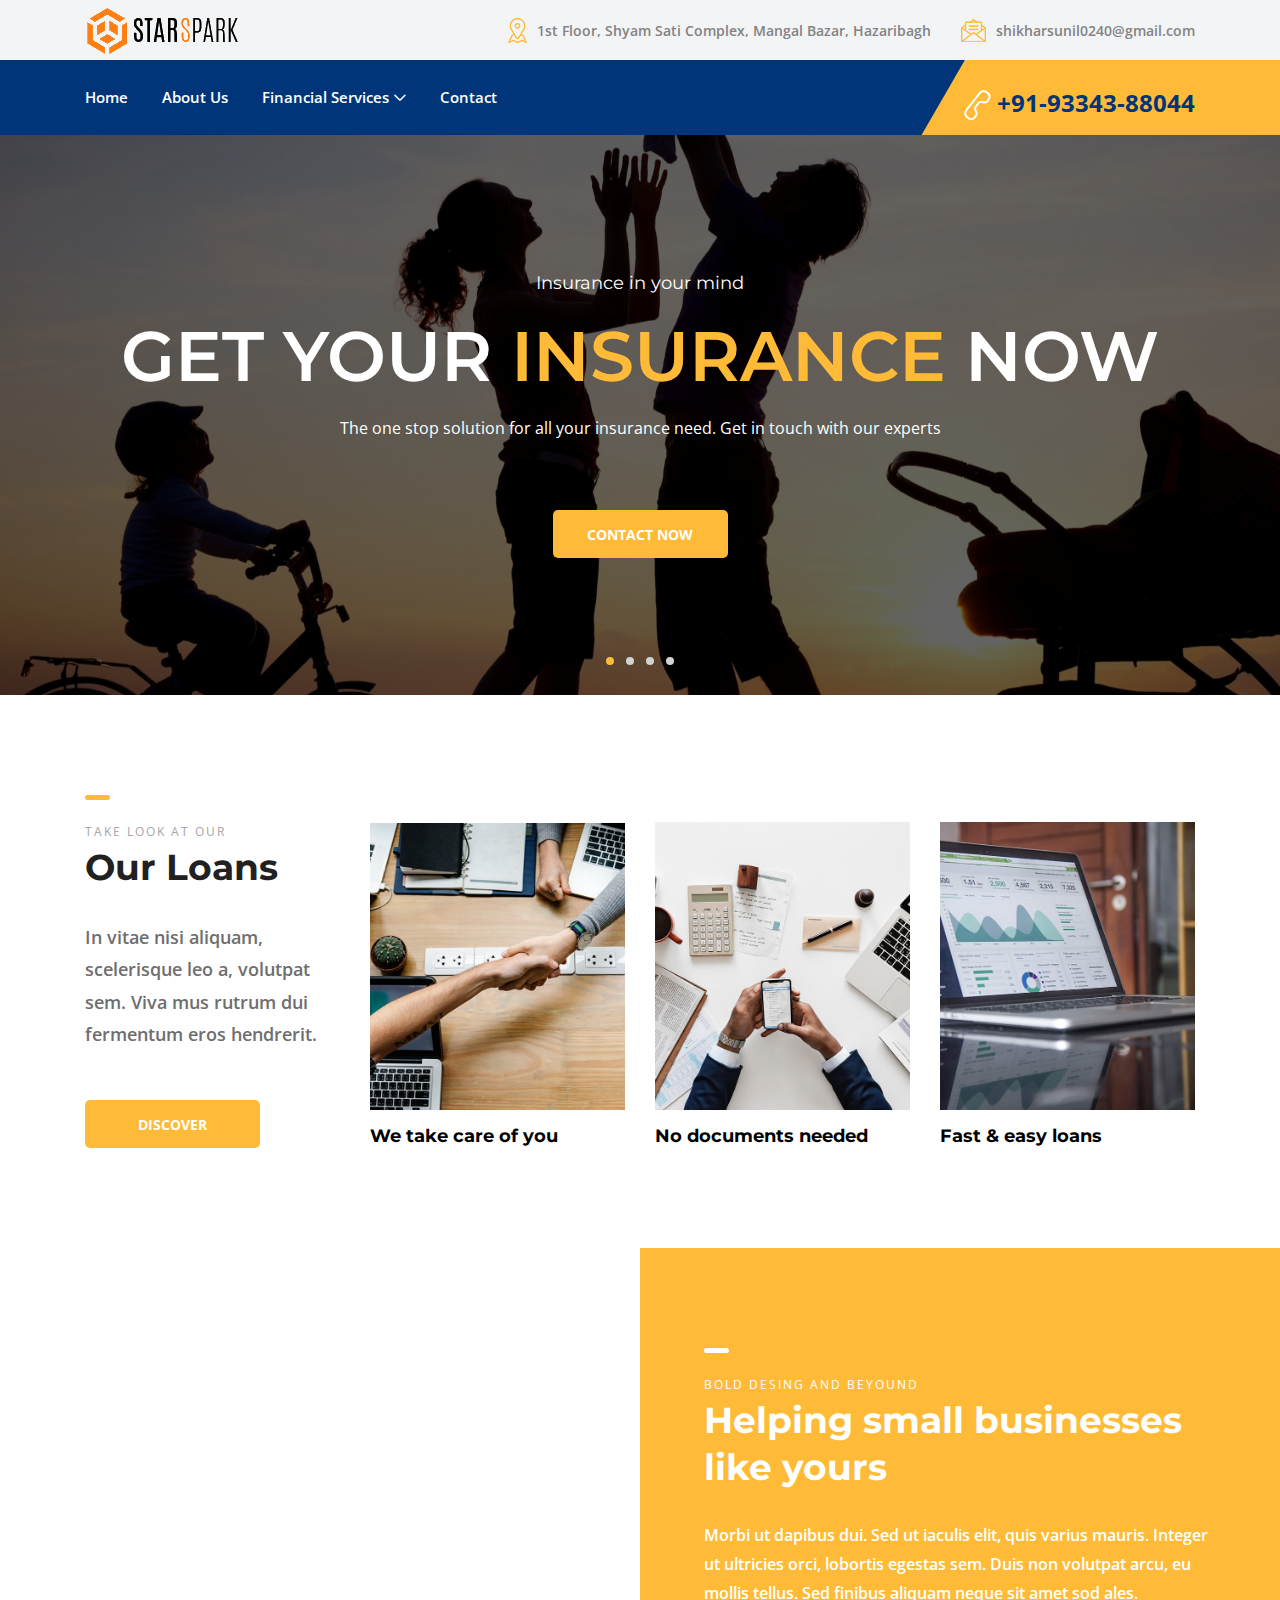
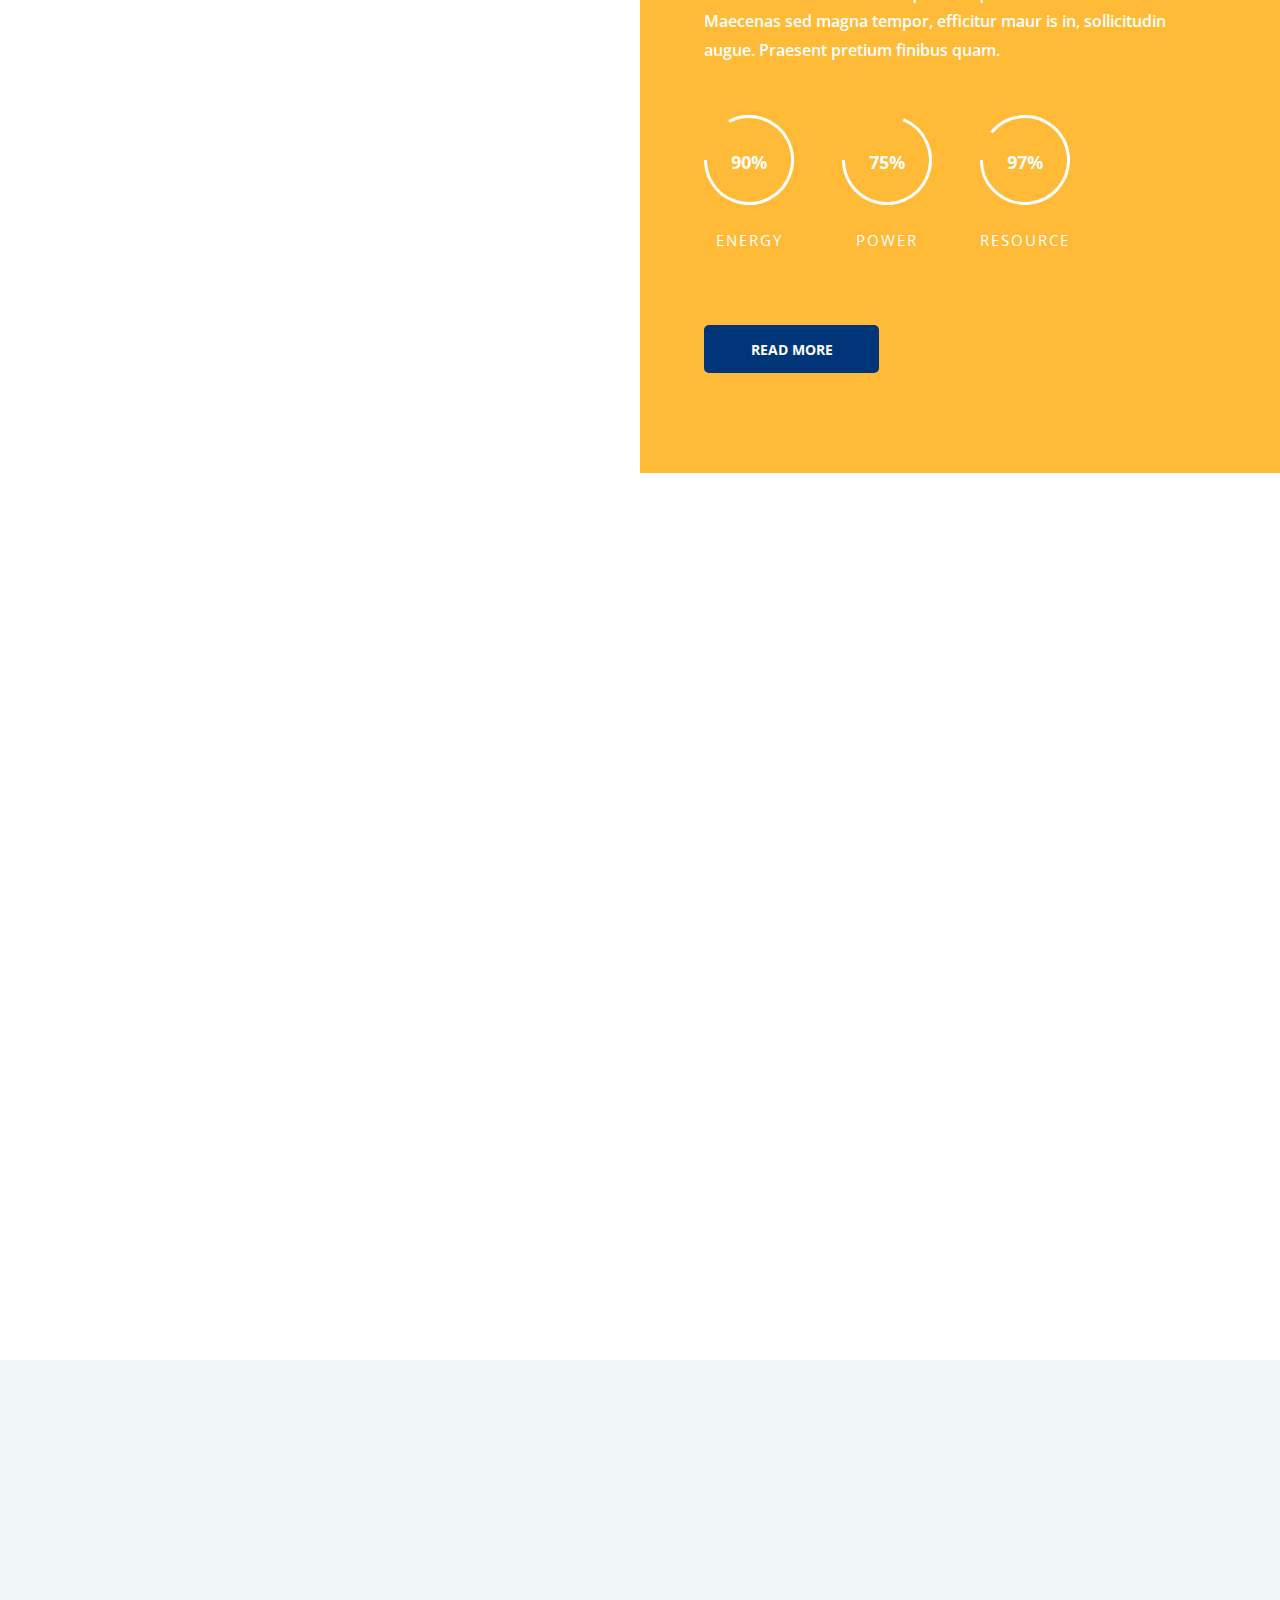
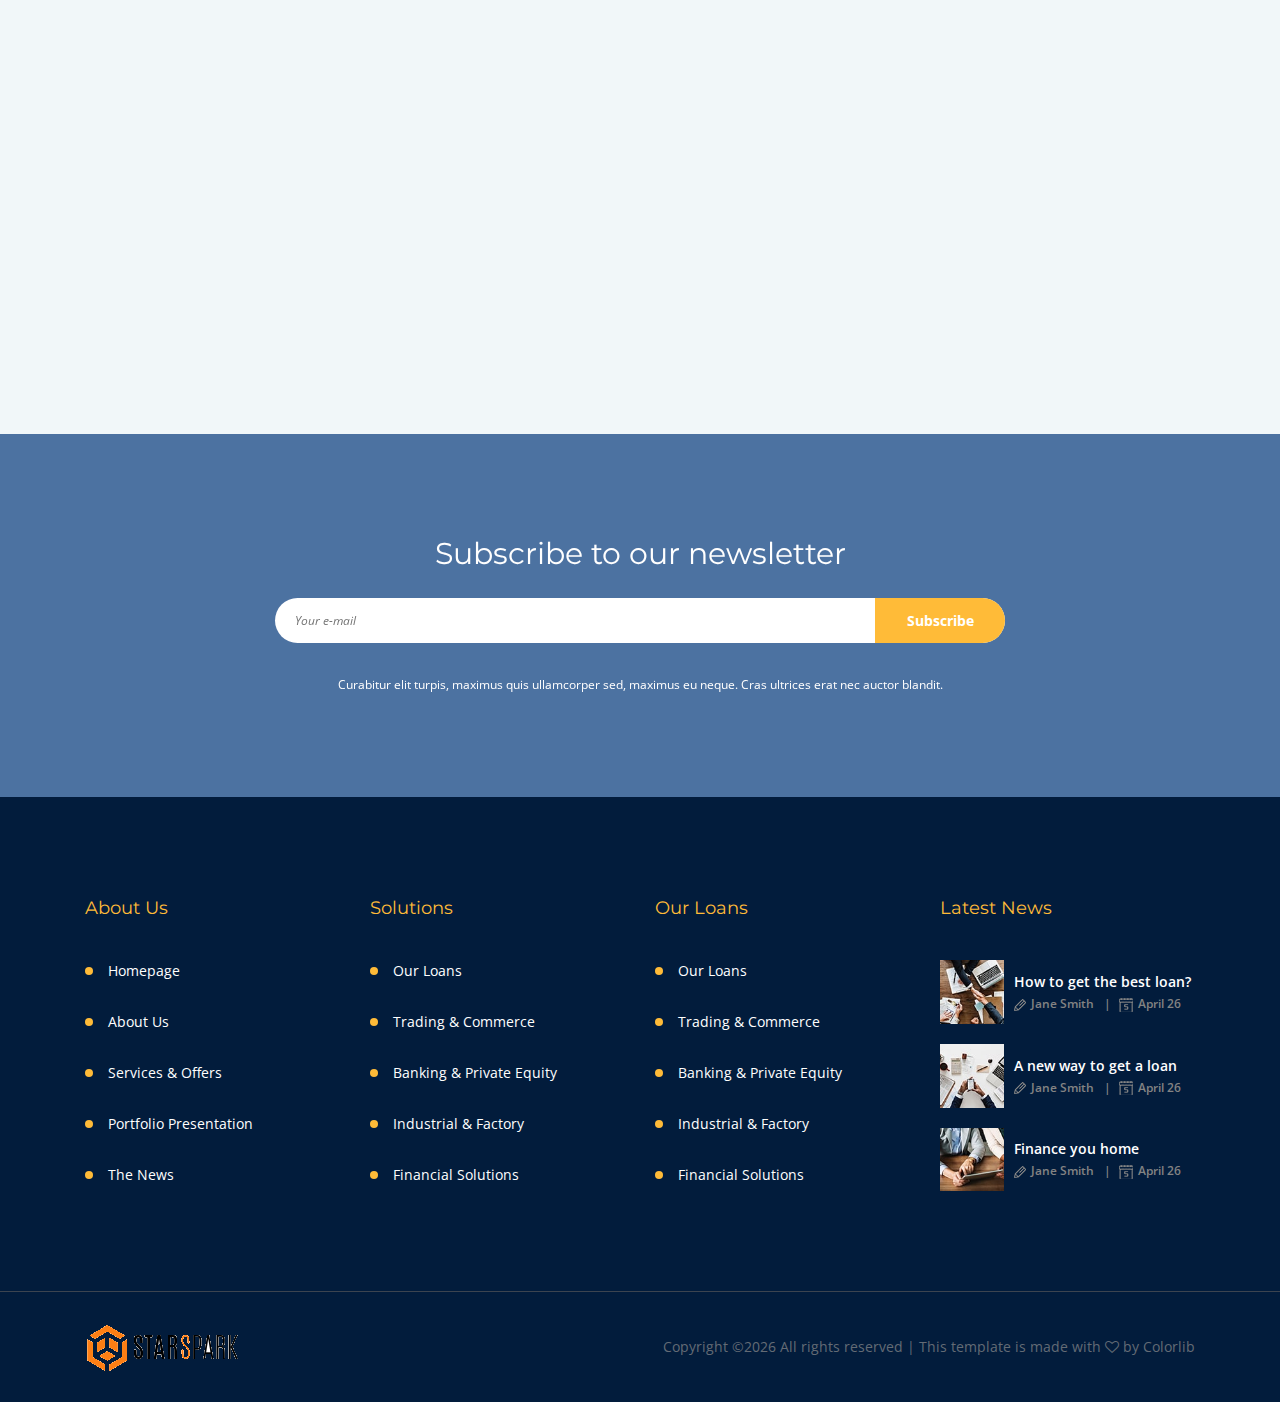
<file: index.html>
<!DOCTYPE html>
<html lang="en">

<head>
    <meta charset="UTF-8">
    <meta name="description" content="">
    <meta http-equiv="X-UA-Compatible" content="IE=edge">
    <meta name="viewport" content="width=device-width, initial-scale=1, shrink-to-fit=no">
    <!-- The above 4 meta tags *must* come first in the head; any other head content must come *after* these tags -->

    <!-- Title -->
    <title>Star Spark - Insurance just got simlified</title>

    <!-- Favicon -->
    <link rel="icon" href="img/core-img/favicon.png">

    <!-- Stylesheet -->
    <link rel="stylesheet" href="style.css">

</head>

<body>
    <!-- Preloader -->
    <div class="preloader d-flex align-items-center justify-content-center">
        <div class="lds-ellipsis">
            <div></div>
            <div></div>
            <div></div>
            <div></div>
        </div>
    </div>

    <!-- ##### Header Area Start ##### -->
    <header class="header-area">
        <!-- Top Header Area -->
        <div class="top-header-area">
            <div class="container h-100">
                <div class="row h-100 align-items-center">
                    <div class="col-12 d-flex justify-content-between">
                        <!-- Logo Area -->
                        <div class="logo">
                            <a href="index.html"><img src="img/core-img/logo.png" alt=""></a>
                        </div>

                        <!-- Top Contact Info -->
                        <div class="top-contact-info d-flex align-items-center">
                            <a href="#" data-toggle="tooltip" data-placement="bottom" title="1st Floor, Shyam Sati Complex, Mangal Bazar, Hazaribagh"><img src="img/core-img/placeholder.png" alt=""> <span>1st Floor, Shyam Sati Complex, Mangal Bazar, Hazaribagh</span></a>
                            <a href="#" data-toggle="tooltip" data-placement="bottom" title="shikharsunil0240@gmail.com"><img src="img/core-img/message.png" alt=""> <span>shikharsunil0240@gmail.com</span></a>
                        </div>
                    </div>
                </div>
            </div>
        </div>

        <!-- Navbar Area -->
        <div class="credit-main-menu" id="sticker">
            <div class="classy-nav-container breakpoint-off">
                <div class="container">
                    <!-- Menu -->
                    <nav class="classy-navbar justify-content-between" id="creditNav">

                        <!-- Navbar Toggler -->
                        <div class="classy-navbar-toggler">
                            <span class="navbarToggler"><span></span><span></span><span></span></span>
                        </div>

                        <!-- Menu -->
                        <div class="classy-menu">

                            <!-- Close Button -->
                            <div class="classycloseIcon">
                                <div class="cross-wrap"><span class="top"></span><span class="bottom"></span></div>
                            </div>

                            <!-- Nav Start -->
                            <div class="classynav">
                                <ul>
                                    <li><a href="index.html">Home</a></li>
                                    <li><a href="about.html">About Us</a></li>
                                    <li><a href="services.html">Financial Services</a>
                                        <ul class="dropdown">
                                            <li><a href="index.html">Life Insurance</a></li>
                                            <li><a href="about.html">Health Insurance</a></li>
                                            <li><a href="mutual-fund.html">Mutual Funds</a></li> 
                                            <li><a href="mortgage-loan.html">Mortgage Loan</a></li>  
                                            <li><a href="home-loan.html">Home Loan</a></li>                                                                                                                                 
                                        </ul>
                                    </li>
                                    
                                   
                                    
                                    <li><a href="contact.html">Contact</a></li>
                                </ul>
                            </div>
                            <!-- Nav End -->
                        </div>

                        <!-- Contact -->
                        <div class="contact">
                            <a href="#"><img src="img/core-img/call2.png" alt=""> +91-93343-88044</a>
                        </div>
                    </nav>
                </div>
            </div>
        </div>
    </header>
    <!-- ##### Header Area End ##### -->

    <!-- ##### Hero Area Start ##### -->
    <div class="hero-area">
        <div class="hero-slideshow owl-carousel">

            <!-- Single Slide -->
            <div class="single-slide bg-img">
                <!-- Background Image-->
                <div class="slide-bg-img bg-img bg-overlay" style="background-image: url(img/bg-img/family.jpg);"></div>
                <!-- Welcome Text -->
                <div class="container h-100">
                    <div class="row h-100 align-items-center justify-content-center">
                        <div class="col-12 col-lg-12">
                            <div class="welcome-text text-center">
                                
                                <h6 data-animation="fadeInUp" data-delay="100ms">Insurance in your mind</h6>
                                <h2 data-animation="fadeInUp" data-delay="300ms">get your <span>INSURANCE</span> now</h2>
                                <p data-animation="fadeInUp" data-delay="500ms">The one stop solution for all your insurance need. Get in touch with our experts</p>
                                <a href="contact.html" class="btn credit-btn mt-50" data-animation="fadeInUp" data-delay="700ms">Contact Now</a>
                            </div>
                        </div>
                    </div>
                </div>
                <!-- Slide Duration Indicator -->
                <div class="slide-du-indicator"></div>
            </div>

            <!-- Single Slide -->
            <div class="single-slide bg-img">
                <!-- Background Image-->
                <div class="slide-bg-img bg-img bg-overlay" style="background-image: url(img/bg-img/life.jpg);"></div>
                <!-- Welcome Text -->
                <div class="container h-100">
                    <div class="row h-100 align-items-center justify-content-center">
                        <div class="col-12 col-lg-9">
                            <div class="welcome-text text-center">
                                
                                <h6 data-animation="fadeInUp" data-delay="100ms">2 years interest</h6>
                                <h2 data-animation="fadeInDown" data-delay="300ms">get your <span>loan</span> now</h2>
                                <p data-animation="fadeInDown" data-delay="500ms">Vestibulum eu vehicula elit, nec elementum orci. Praesent aliquet ves tibulum tempus. Pellentesque posuere pharetra turpis, eget finibus erat porta placerat.</p>
                                <a href="contact.html" class="btn credit-btn mt-50" data-animation="fadeInDown" data-delay="700ms">Contact Now</a>
                            </div>
                        </div>
                    </div>
                </div>
                <!-- Slide Duration Indicator -->
                <div class="slide-du-indicator"></div>
            </div>

            <!-- Single Slide -->
            <div class="single-slide bg-img">
                <!-- Background Image-->
                <div class="slide-bg-img bg-img bg-overlay" style="background-image: url(img/bg-img/1.jpg);"></div>
                <!-- Welcome Text -->
                <div class="container h-100">
                    <div class="row h-100 align-items-center justify-content-center">
                        <div class="col-12 col-lg-9">
                            <div class="welcome-text text-center">
                                <h6 data-animation="fadeInUp" data-delay="100ms">2 years interest</h6>
                                <h2 data-animation="fadeInUp" data-delay="300ms">get your <span>loan</span> now</h2>
                                <p data-animation="fadeInUp" data-delay="500ms">Vestibulum eu vehicula elit, nec elementum orci. Praesent aliquet ves tibulum tempus. Pellentesque posuere pharetra turpis, eget finibus erat porta placerat.</p>
                                <a href="contact.html" class="btn credit-btn mt-50" data-animation="fadeInUp" data-delay="700ms">Contact Now</a>
                            </div>
                        </div>
                    </div>
                </div>
                <!-- Slide Duration Indicator -->
                <div class="slide-du-indicator"></div>
            </div>

            <!-- Single Slide -->
            <div class="single-slide bg-img">
                <!-- Background Image-->
                <div class="slide-bg-img bg-img bg-overlay" style="background-image: url(img/bg-img/5.jpg);"></div>
                <!-- Welcome Text -->
                <div class="container h-100">
                    <div class="row h-100 align-items-center justify-content-center">
                        <div class="col-12 col-lg-9">
                            <div class="welcome-text text-center">
                                <h6 data-animation="fadeInDown" data-delay="100ms">2 years interest</h6>
                                <h2 data-animation="fadeInDown" data-delay="300ms">get your <span>loan</span> now</h2>
                                <p data-animation="fadeInDown" data-delay="500ms">Vestibulum eu vehicula elit, nec elementum orci. Praesent aliquet ves tibulum tempus. Pellentesque posuere pharetra turpis, eget finibus erat porta placerat.</p>
                                <a href="contact.html" class="btn credit-btn mt-50" data-animation="fadeInDown" data-delay="700ms">Contact Now</a>
                            </div>
                        </div>
                    </div>
                </div>
                <!-- Slide Duration Indicator -->
                <div class="slide-du-indicator"></div>
            </div>

        </div>
    </div>
    <!-- ##### Hero Area End ##### -->

    <!-- ##### Features Area Start ###### -->
    <section class="features-area section-padding-100-0">
        <div class="container">
            <div class="row align-items-end">
                <div class="col-12 col-sm-6 col-lg-3">
                    <div class="single-features-area mb-100 wow fadeInUp" data-wow-delay="100ms">
                        <!-- Section Heading -->
                        <div class="section-heading">
                            <div class="line"></div>
                            <p>Take look at our</p>
                            <h2>Our Loans</h2>
                        </div>
                        <h6>In vitae nisi aliquam, scelerisque leo a, volutpat sem. Viva mus rutrum dui fermentum eros hendrerit.</h6>
                        <a href="#" class="btn credit-btn mt-50">Discover</a>
                    </div>
                </div>
                <div class="col-12 col-sm-6 col-lg-3">
                    <div class="single-features-area mb-100 wow fadeInUp" data-wow-delay="300ms">
                        <img src="img/bg-img/2.jpg" alt="">
                        <h5>We take care of you</h5>
                    </div>
                </div>
                <div class="col-12 col-sm-6 col-lg-3">
                    <div class="single-features-area mb-100 wow fadeInUp" data-wow-delay="500ms">
                        <img src="img/bg-img/3.jpg" alt="">
                        <h5>No documents needed</h5>
                    </div>
                </div>
                <div class="col-12 col-sm-6 col-lg-3">
                    <div class="single-features-area mb-100 wow fadeInUp" data-wow-delay="700ms">
                        <img src="img/bg-img/4.jpg" alt="">
                        <h5>Fast &amp; easy loans</h5>
                    </div>
                </div>
            </div>
        </div>
    </section>
    <!-- ##### Features Area End ###### -->

    <!-- ##### Call To Action Start ###### -->
    <section class="cta-area d-flex flex-wrap">
        <!-- Cta Thumbnail -->
        <div class="cta-thumbnail bg-img jarallax" style="background-image: url(img/bg-img/5.jpg);"></div>

        <!-- Cta Content -->
        <div class="cta-content">
            <!-- Section Heading -->
            <div class="section-heading white">
                <div class="line"></div>
                <p>Bold desing and beyound</p>
                <h2>Helping small businesses like yours</h2>
            </div>
            <h6>Morbi ut dapibus dui. Sed ut iaculis elit, quis varius mauris. Integer ut ultricies orci, lobortis egestas sem. Duis non volutpat arcu, eu mollis tellus. Sed finibus aliquam neque sit amet sod ales. Maecenas sed magna tempor, efficitur maur is in, sollicitudin augue. Praesent pretium finibus quam.</h6>
            <div class="d-flex flex-wrap mt-50">
                <!-- Single Skills Area -->
                <div class="single-skils-area mb-70 mr-5">
                    <div id="circle" class="circle" data-value="0.90">
                        <div class="skills-text">
                            <span>90%</span>
                        </div>
                    </div>
                    <p>Energy</p>
                </div>

                <!-- Single Skills Area -->
                <div class="single-skils-area mb-70 mr-5">
                    <div id="circle2" class="circle" data-value="0.75">
                        <div class="skills-text">
                            <span>75%</span>
                        </div>
                    </div>
                    <p>power</p>
                </div>

                <!-- Single Skills Area -->
                <div class="single-skils-area mb-70">
                    <div id="circle3" class="circle" data-value="0.97">
                        <div class="skills-text">
                            <span>97%</span>
                        </div>
                    </div>
                    <p>resource</p>
                </div>
            </div>
            <a href="#" class="btn credit-btn box-shadow btn-2">Read More</a>
        </div>
    </section>
    <!-- ##### Call To Action End ###### -->

    <!-- ##### Call To Action Start ###### -->
    <section class="cta-2-area wow fadeInUp" data-wow-delay="100ms">
        <div class="container">
            <div class="row">
                <div class="col-12">
                    <!-- Cta Content -->
                    <div class="cta-content d-flex flex-wrap align-items-center justify-content-between">
                        <div class="cta-text">
                            <h4>Are you in need for a load? Get in touch with us.</h4>
                        </div>
                        <div class="cta-btn">
                            <a href="#" class="btn credit-btn box-shadow">Read More</a>
                        </div>
                    </div>
                </div>
            </div>
        </div>
    </section>
    <!-- ##### Call To Action End ###### -->

    <!-- ##### Services Area Start ###### -->
    <section class="services-area section-padding-100-0">
        <div class="container">
            <div class="row">
                <div class="col-12">
                    <!-- Section Heading -->
                    <div class="section-heading text-center mb-100 wow fadeInUp" data-wow-delay="100ms">
                        <div class="line"></div>
                        <p>Take look at our</p>
                        <h2>Our services</h2>
                    </div>
                </div>
            </div>

            <div class="row">
                <!-- Single Service Area -->
                <div class="col-12 col-md-6 col-lg-4">
                    <div class="single-service-area d-flex mb-100 wow fadeInUp" data-wow-delay="200ms">
                        <div class="icon">
                            <i class="icon-profits"></i>
                        </div>
                        <div class="text">
                            <h5>All the loans</h5>
                            <p>Morbi ut dapibus dui. Sed ut iaculis elit, quis varius mauris. Integer ut ultricies orci, lobortis egestas sem.</p>
                        </div>
                    </div>
                </div>

                <!-- Single Service Area -->
                <div class="col-12 col-md-6 col-lg-4">
                    <div class="single-service-area d-flex mb-100 wow fadeInUp" data-wow-delay="300ms">
                        <div class="icon">
                            <i class="icon-money-1"></i>
                        </div>
                        <div class="text">
                            <h5>Easy and fast answer</h5>
                            <p>Morbi ut dapibus dui. Sed ut iaculis elit, quis varius mauris. Integer ut ultricies orci, lobortis egestas sem.</p>
                        </div>
                    </div>
                </div>

                <!-- Single Service Area -->
                <div class="col-12 col-md-6 col-lg-4">
                    <div class="single-service-area d-flex mb-100 wow fadeInUp" data-wow-delay="400ms">
                        <div class="icon">
                            <i class="icon-coin"></i>
                        </div>
                        <div class="text">
                            <h5>No additional papers</h5>
                            <p>Morbi ut dapibus dui. Sed ut iaculis elit, quis varius mauris. Integer ut ultricies orci, lobortis egestas sem.</p>
                        </div>
                    </div>
                </div>

                <!-- Single Service Area -->
                <div class="col-12 col-md-6 col-lg-4">
                    <div class="single-service-area d-flex mb-100 wow fadeInUp" data-wow-delay="500ms">
                        <div class="icon">
                            <i class="icon-smartphone-1"></i>
                        </div>
                        <div class="text">
                            <h5>Secure financial services</h5>
                            <p>Morbi ut dapibus dui. Sed ut iaculis elit, quis varius mauris. Integer ut ultricies orci, lobortis egestas sem.</p>
                        </div>
                    </div>
                </div>

                <!-- Single Service Area -->
                <div class="col-12 col-md-6 col-lg-4">
                    <div class="single-service-area d-flex mb-100 wow fadeInUp" data-wow-delay="600ms">
                        <div class="icon">
                            <i class="icon-diamond"></i>
                        </div>
                        <div class="text">
                            <h5>Good investments</h5>
                            <p>Morbi ut dapibus dui. Sed ut iaculis elit, quis varius mauris. Integer ut ultricies orci, lobortis egestas sem.</p>
                        </div>
                    </div>
                </div>

                <!-- Single Service Area -->
                <div class="col-12 col-md-6 col-lg-4">
                    <div class="single-service-area d-flex mb-100 wow fadeInUp" data-wow-delay="700ms">
                        <div class="icon">
                            <i class="icon-piggy-bank"></i>
                        </div>
                        <div class="text">
                            <h5>Accumulation goals</h5>
                            <p>Morbi ut dapibus dui. Sed ut iaculis elit, quis varius mauris. Integer ut ultricies orci, lobortis egestas sem.</p>
                        </div>
                    </div>
                </div>
            </div>
        </div>
    </section>
    <!-- ##### Services Area End ###### -->

    <!-- ##### Miscellaneous Area Start ###### -->
    <section class="miscellaneous-area bg-gray section-padding-100-0">
        <div class="container">
            <div class="row align-items-end justify-content-center">
                <!-- Add Area -->
                <div class="col-12 col-md-6 col-lg-4">
                    <div class="add-area mb-100 wow fadeInUp" data-wow-delay="100ms">
                        <a href="#"><img src="img/bg-img/add.png" alt=""></a>
                    </div>
                </div>

                <!-- Contact Area -->
                <div class="col-12 col-md-6 col-lg-4">
                    <div class="contact--area mb-100 wow fadeInUp" data-wow-delay="300ms">
                        <!-- Section Heading -->
                        <div class="section-heading mb-50">
                            <div class="line"></div>
                            <h2>Get in touch</h2>
                        </div>
                        <!-- Contact Content -->
                        <div class="contact-content">
                            <!-- Single Contact Content -->
                            <div class="single-contact-content d-flex align-items-center">
                                <div class="icon">
                                    <img src="img/core-img/location.png" alt="">
                                </div>
                                <div class="text">
                                    <p>3007 Sarah Drive <br> Franklin, LA 70538</p>
                                </div>
                            </div>
                            <!-- Single Contact Content -->
                            <div class="single-contact-content d-flex align-items-center">
                                <div class="icon">
                                    <img src="img/core-img/call.png" alt="">
                                </div>
                                <div class="text">
                                    <p>337-413-9538</p>
                                    <span>mon-fri , 08.am - 17.pm</span>
                                </div>
                            </div>
                            <!-- Single Contact Content -->
                            <div class="single-contact-content d-flex align-items-center">
                                <div class="icon">
                                    <img src="img/core-img/message2.png" alt="">
                                </div>
                                <div class="text">
                                    <p>contact@yourbusiness.com</p>
                                    <span>we reply in 24 hrs</span>
                                </div>
                            </div>
                        </div>
                    </div>
                </div>

                <!-- News Area -->
                <div class="col-12 col-md-6 col-lg-4">
                    <div class="news--area mb-100 wow fadeInUp" data-wow-delay="500ms">
                        <!-- Section Heading -->
                        <div class="section-heading mb-50">
                            <div class="line"></div>
                            <h2>The news</h2>
                        </div>

                        <!-- Single News Area -->
                        <div class="single-news-area d-flex align-items-center">
                            <div class="news-thumbnail">
                                <img src="img/bg-img/10.jpg" alt="">
                            </div>
                            <div class="news-content">
                                <span>July 18, 2018</span>
                                <a href="#">How to get the best loan online</a>
                                <div class="news-meta">
                                    <a href="#" class="post-author"><img src="img/core-img/pencil.png" alt=""> Jane Smith</a>
                                    <a href="#" class="post-date"><img src="img/core-img/calendar.png" alt=""> April 26</a>
                                </div>
                            </div>
                        </div>

                        <!-- Single News Area -->
                        <div class="single-news-area d-flex align-items-center">
                            <div class="news-thumbnail">
                                <img src="img/bg-img/11.jpg" alt="">
                            </div>
                            <div class="news-content">
                                <span>July 18, 2018</span>
                                <a href="#">A new way to finance your dream home</a>
                                <div class="news-meta">
                                    <a href="#" class="post-author"><img src="img/core-img/pencil.png" alt=""> Jane Smith</a>
                                    <a href="#" class="post-date"><img src="img/core-img/calendar.png" alt=""> April 26</a>
                                </div>
                            </div>
                        </div>

                        <!-- Single News Area -->
                        <div class="single-news-area d-flex align-items-center">
                            <div class="news-thumbnail">
                                <img src="img/bg-img/12.jpg" alt="">
                            </div>
                            <div class="news-content">
                                <span>July 18, 2018</span>
                                <a href="#">10 tips to get the best loan for you</a>
                                <div class="news-meta">
                                    <a href="#" class="post-author"><img src="img/core-img/pencil.png" alt=""> Jane Smith</a>
                                    <a href="#" class="post-date"><img src="img/core-img/calendar.png" alt=""> April 26</a>
                                </div>
                            </div>
                        </div>
                    </div>
                </div>
            </div>
        </div>
    </section>
    <!-- ##### Miscellaneous Area End ###### -->

    <!-- ##### Newsletter Area Start ###### -->
    <section class="newsletter-area section-padding-100 bg-img jarallax" style="background-image: url(img/bg-img/6.jpg);">
        <div class="container">
            <div class="row justify-content-center">
                <div class="col-12 col-sm-10 col-lg-8">
                    <div class="nl-content text-center">
                        <h2>Subscribe to our newsletter</h2>
                        <form action="#" method="post">
                            <input type="email" name="nl-email" id="nlemail" placeholder="Your e-mail">
                            <button type="submit">Subscribe</button>
                        </form>
                        <p>Curabitur elit turpis, maximus quis ullamcorper sed, maximus eu neque. Cras ultrices erat nec auctor blandit.</p>
                    </div>
                </div>
            </div>
        </div>
    </section>
    <!-- ##### Newsletter Area End ###### -->

    <!-- ##### Footer Area Start ##### -->
    <footer class="footer-area section-padding-100-0">
        <div class="container">
            <div class="row">

                <!-- Single Footer Widget -->
                <div class="col-12 col-sm-6 col-lg-3">
                    <div class="single-footer-widget mb-100">
                        <h5 class="widget-title">About Us</h5>
                        <!-- Nav -->
                        <nav>
                            <ul>
                                <li><a href="#">Homepage</a></li>
                                <li><a href="#">About Us</a></li>
                                <li><a href="#">Services &amp; Offers</a></li>
                                <li><a href="#">Portfolio Presentation</a></li>
                                <li><a href="#">The News</a></li>
                            </ul>
                        </nav>
                    </div>
                </div>

                <!-- Single Footer Widget -->
                <div class="col-12 col-sm-6 col-lg-3">
                    <div class="single-footer-widget mb-100">
                        <h5 class="widget-title">Solutions</h5>
                        <!-- Nav -->
                        <nav>
                            <ul>
                                <li><a href="#">Our Loans</a></li>
                                <li><a href="#">Trading &amp; Commerce</a></li>
                                <li><a href="#">Banking &amp; Private Equity</a></li>
                                <li><a href="#">Industrial &amp; Factory</a></li>
                                <li><a href="#">Financial Solutions</a></li>
                            </ul>
                        </nav>
                    </div>
                </div>

                <!-- Single Footer Widget -->
                <div class="col-12 col-sm-6 col-lg-3">
                    <div class="single-footer-widget mb-100">
                        <h5 class="widget-title">Our Loans</h5>
                        <!-- Nav -->
                        <nav>
                            <ul>
                                <li><a href="#">Our Loans</a></li>
                                <li><a href="#">Trading &amp; Commerce</a></li>
                                <li><a href="#">Banking &amp; Private Equity</a></li>
                                <li><a href="#">Industrial &amp; Factory</a></li>
                                <li><a href="#">Financial Solutions</a></li>
                            </ul>
                        </nav>
                    </div>
                </div>

                <!-- Single Footer Widget -->
                <div class="col-12 col-sm-6 col-lg-3">
                    <div class="single-footer-widget mb-100">
                        <h5 class="widget-title">Latest News</h5>

                        <!-- Single News Area -->
                        <div class="single-latest-news-area d-flex align-items-center">
                            <div class="news-thumbnail">
                                <img src="img/bg-img/7.jpg" alt="">
                            </div>
                            <div class="news-content">
                                <a href="#">How to get the best loan?</a>
                                <div class="news-meta">
                                    <a href="#" class="post-author"><img src="img/core-img/pencil.png" alt=""> Jane Smith</a>
                                    <a href="#" class="post-date"><img src="img/core-img/calendar.png" alt=""> April 26</a>
                                </div>
                            </div>
                        </div>

                        <!-- Single News Area -->
                        <div class="single-latest-news-area d-flex align-items-center">
                            <div class="news-thumbnail">
                                <img src="img/bg-img/8.jpg" alt="">
                            </div>
                            <div class="news-content">
                                <a href="#">A new way to get a loan</a>
                                <div class="news-meta">
                                    <a href="#" class="post-author"><img src="img/core-img/pencil.png" alt=""> Jane Smith</a>
                                    <a href="#" class="post-date"><img src="img/core-img/calendar.png" alt=""> April 26</a>
                                </div>
                            </div>
                        </div>

                        <!-- Single News Area -->
                        <div class="single-latest-news-area d-flex align-items-center">
                            <div class="news-thumbnail">
                                <img src="img/bg-img/9.jpg" alt="">
                            </div>
                            <div class="news-content">
                                <a href="#">Finance you home</a>
                                <div class="news-meta">
                                    <a href="#" class="post-author"><img src="img/core-img/pencil.png" alt=""> Jane Smith</a>
                                    <a href="#" class="post-date"><img src="img/core-img/calendar.png" alt=""> April 26</a>
                                </div>
                            </div>
                        </div>

                    </div>
                </div>
            </div>
        </div>

        <!-- Copywrite Area -->
        <div class="copywrite-area">
            <div class="container">
                <div class="row">
                    <div class="col-12">
                        <div class="copywrite-content d-flex flex-wrap justify-content-between align-items-center">
                            <!-- Footer Logo -->
                            <a href="index.html" class="footer-logo"><img src="img/core-img/logo.png" alt=""></a>

                            <!-- Copywrite Text -->
                            <p class="copywrite-text"><a href="#"><!-- Link back to Colorlib can't be removed. Template is licensed under CC BY 3.0. -->
Copyright &copy;<script>document.write(new Date().getFullYear());</script> All rights reserved | This template is made with <i class="fa fa-heart-o" aria-hidden="true"></i> by <a href="https://colorlib.com" target="_blank">Colorlib</a>
<!-- Link back to Colorlib can't be removed. Template is licensed under CC BY 3.0. --></p>
                        </div>
                    </div>
                </div>
            </div>
        </div>
    </footer>
    <!-- ##### Footer Area Start ##### -->

    <!-- ##### All Javascript Script ##### -->
    <!-- jQuery-2.2.4 js -->
    <script src="js/jquery/jquery-2.2.4.min.js"></script>
    <!-- Popper js -->
    <script src="js/bootstrap/popper.min.js"></script>
    <!-- Bootstrap js -->
    <script src="js/bootstrap/bootstrap.min.js"></script>
    <!-- All Plugins js -->
    <script src="js/plugins/plugins.js"></script>
    <!-- Active js -->
    <script src="js/active.js"></script>
</body>

</html>
</file>
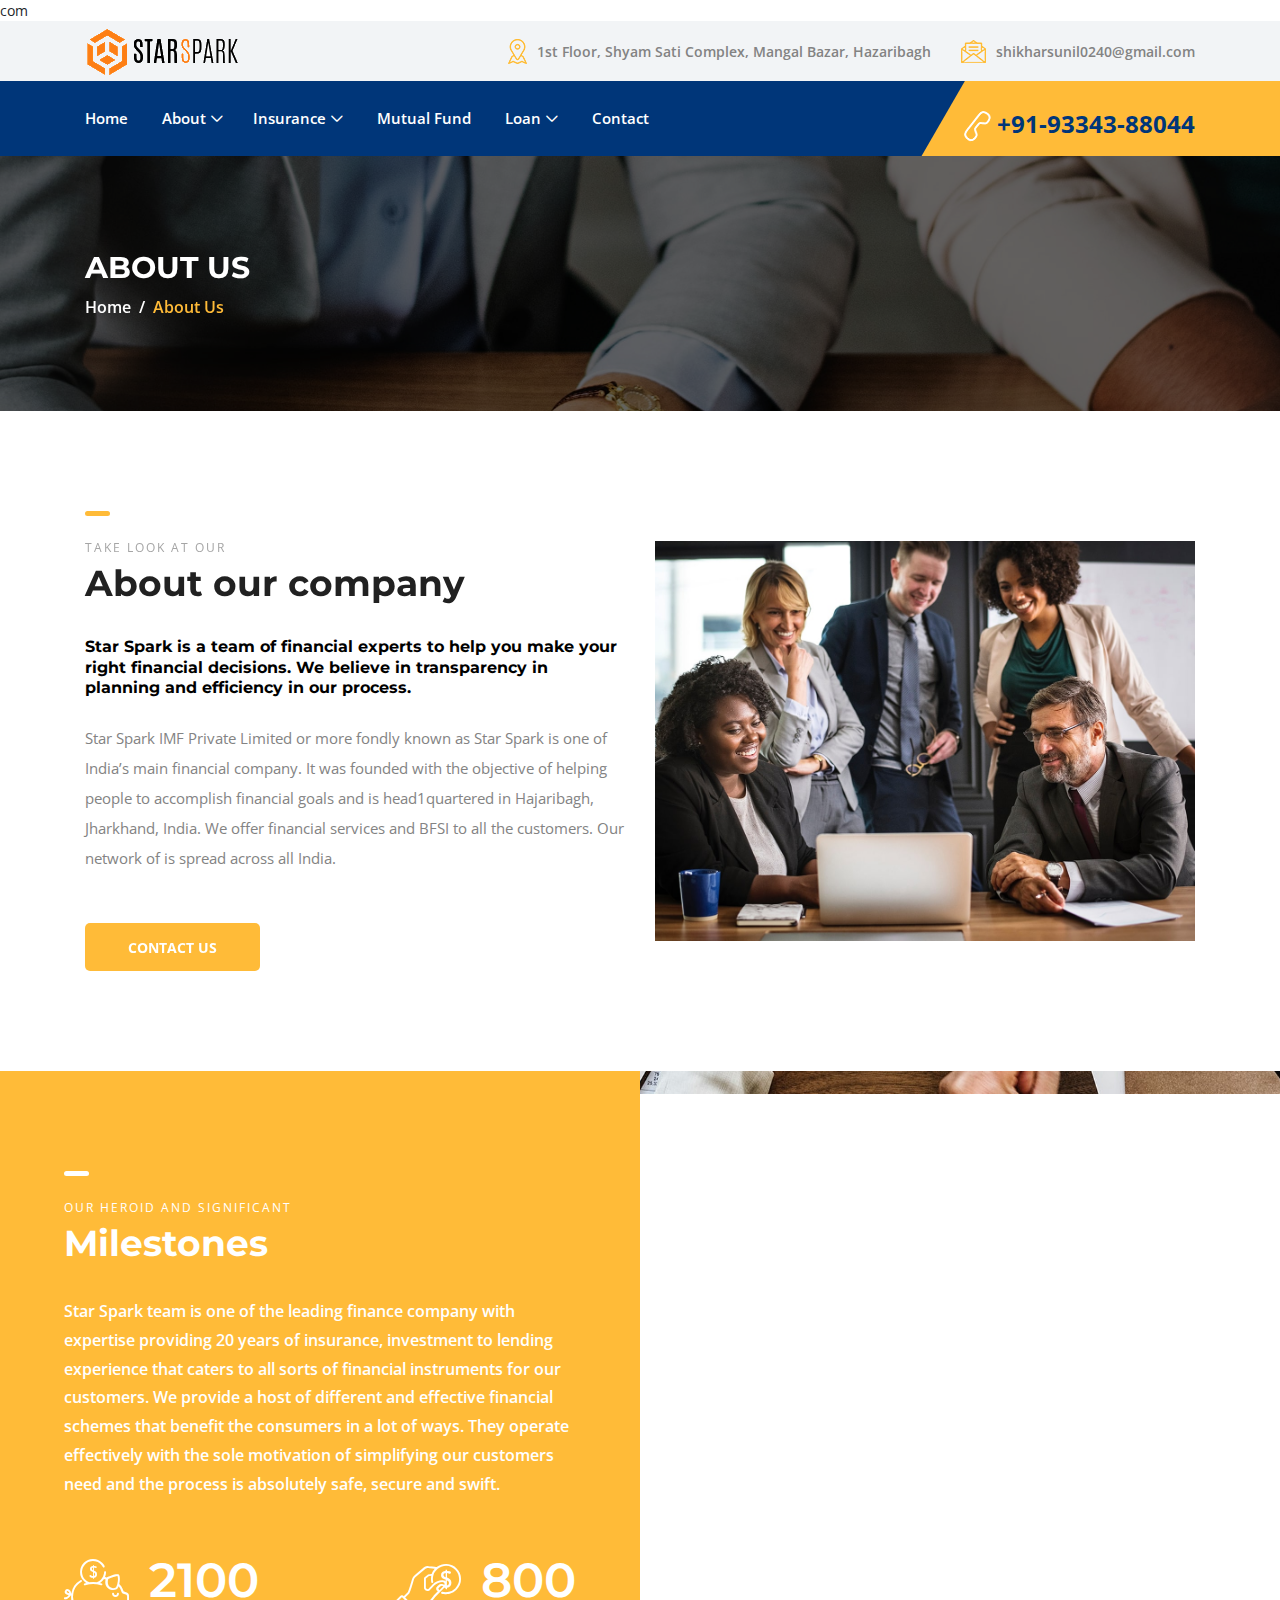
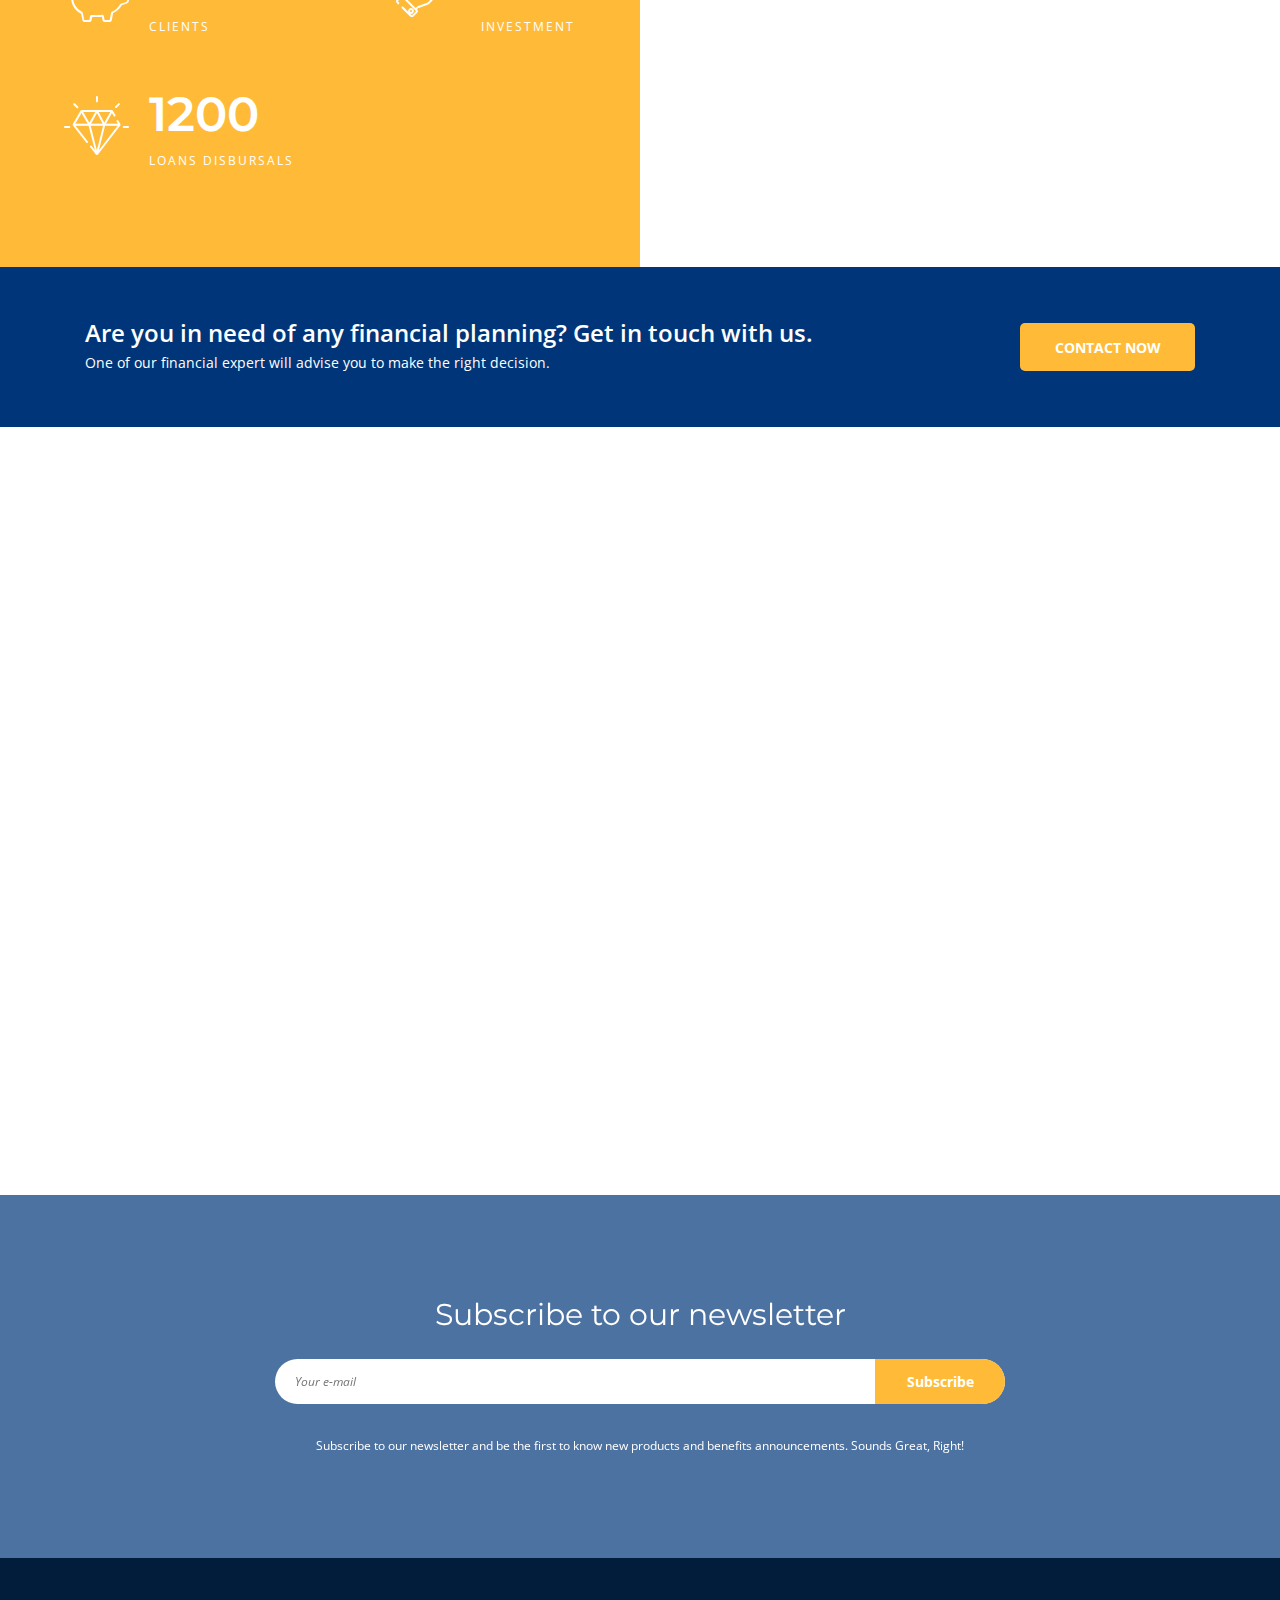
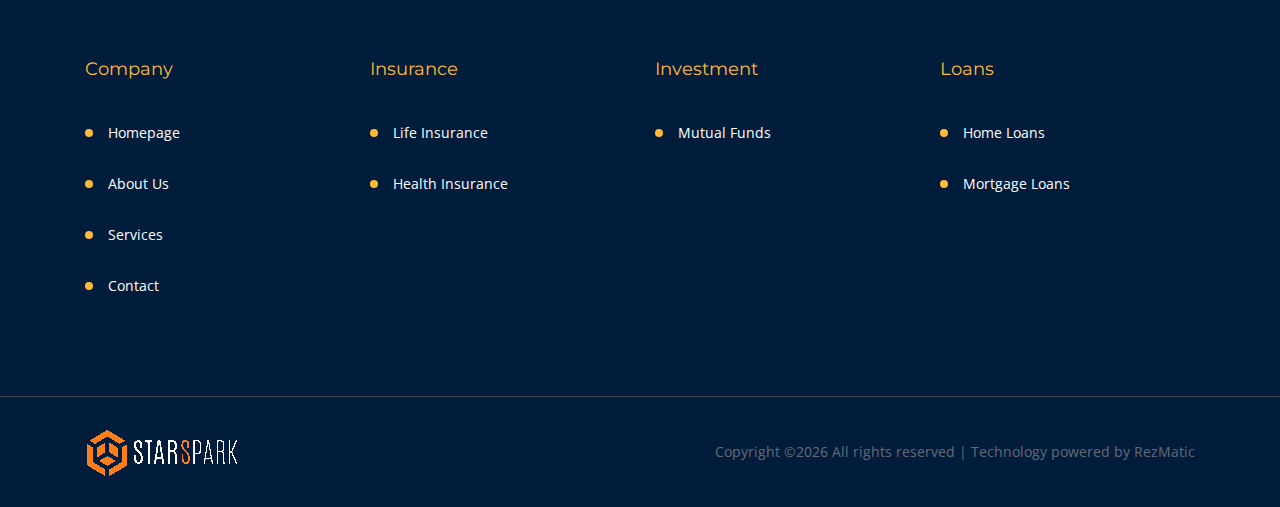
<file: about.html>
com<!DOCTYPE html>
<html lang="en">

<head>
    <meta charset="UTF-8">
    <meta name="description" content="">
    <meta http-equiv="X-UA-Compatible" content="IE=edge">
    <meta name="viewport" content="width=device-width, initial-scale=1, shrink-to-fit=no">
    <!-- The above 4 meta tags *must* come first in the head; any other head content must come *after* these tags -->

    <!-- Title -->
    <title>Star Spark | About us</title>

    <!-- Favicon -->
    <link rel="icon" href="img/core-img/favicon.png">

    <!-- Stylesheet -->
    <link rel="stylesheet" href="style.css">

</head>

<body>
    <!-- Preloader -->
    <div class="preloader d-flex align-items-center justify-content-center">
        <div class="lds-ellipsis">
            <div></div>
            <div></div>
            <div></div>
            <div></div>
        </div>
    </div>

    <!-- ##### Header Area Start ##### -->
    <header class="header-area">
        <!-- Top Header Area -->
        <div class="top-header-area">
            <div class="container h-100">
                <div class="row h-100 align-items-center">
                    <div class="col-12 d-flex justify-content-between">
                        <!-- Logo Area -->
                        <div class="logo">
                            <a href="index.html"><img src="img/core-img/logo.png" alt=""></a>
                        </div>

                        <!-- Top Contact Info -->
                        <div class="top-contact-info d-flex align-items-center">
                            <a href="#" data-toggle="tooltip" data-placement="bottom" title="1st Floor, Shyam Sati Complex, Mangal Bazar, Hazaribagh"><img src="img/core-img/placeholder.png" alt=""> <span>1st Floor, Shyam Sati Complex, Mangal Bazar, Hazaribagh</span></a>
                            <a href="#" data-toggle="tooltip" data-placement="bottom" title="shikharsunil0240@gmail.com"><img src="img/core-img/message.png" alt=""> <span>shikharsunil0240@gmail.com</span></a>
                        </div>
                    </div>
                </div>
            </div>
        </div>

        <!-- Navbar Area -->
        <div class="credit-main-menu" id="sticker">
            <div class="classy-nav-container breakpoint-off">
                <div class="container">
                    <!-- Menu -->
                    <nav class="classy-navbar justify-content-between" id="creditNav">

                        <!-- Navbar Toggler -->
                        <div class="classy-navbar-toggler">
                            <span class="navbarToggler"><span></span><span></span><span></span></span>
                        </div>

                        <!-- Menu -->
                        <div class="classy-menu">

                            <!-- Close Button -->
                            <div class="classycloseIcon">
                                <div class="cross-wrap"><span class="top"></span><span class="bottom"></span></div>
                            </div>

                            <!-- Nav Start -->
                            <div class="classynav">
                                <ul>
                                    <li><a href="index.html">Home</a></li>
                                    <li><a href="#">About</a>
                                        <ul class="dropdown">
                                            <li><a href="about.html">About Star Spark</a></li>
                                            <li><a href="services.html">Our Services</a></li>
                                        </ul>
                                    
                                    <li><a href="#">Insurance</a>
                                        <ul class="dropdown">
                                            <li><a href="life-insurance.html">Life Insurance</a></li>
                                            <li><a href="health-insurance.html">Health Insurance</a></li>
                                             
                                                                                  
                                        </ul>
                                    </li>
                                    <li><a href="mutual-fund.html">Mutual Fund</a></li>
                                    <li><a href="#">Loan</a>
                                        <ul class="dropdown">
                                            <li><a href="mortgage-loan.html">Mortgage Loan</a></li>  
                                            <li><a href="home-loan.html">Home Loan</a></li>
                                        </ul>
                                    </li>
                                    <li><a href="contact.html">Contact</a></li>
                                </ul>
                            </div>
                            <!-- Nav End -->
                        </div>

                        <!-- Contact -->
                        <div class="contact">
                            <a href="#"><img src="img/core-img/call2.png" alt=""> +91-93343-88044</a>
                        </div>
                    </nav>
                </div>
            </div>
        </div>
    </header>
    <!-- ##### Header Area End ##### -->

    <!-- ##### Breadcrumb Area Start ##### -->
    <section class="breadcrumb-area bg-img bg-overlay jarallax" style="background-image: url(img/bg-img/13.jpg);">
        <div class="container h-100">
            <div class="row h-100 align-items-center">
                <div class="col-12">
                    <div class="breadcrumb-content">
                        <h2>About us</h2>
                        <nav aria-label="breadcrumb">
                            <ol class="breadcrumb">
                                <li class="breadcrumb-item"><a href="#">Home</a></li>
                                <li class="breadcrumb-item active" aria-current="page">About Us</li>
                            </ol>
                        </nav>
                    </div>
                </div>
            </div>
        </div>
    </section>
    <!-- ##### Breadcrumb Area End ##### -->

    <!-- ##### About Area Start ###### -->
    <section class="about-area section-padding-100-0">
        <div class="container">
            <div class="row align-items-center">
                <div class="col-12 col-md-6">
                    <div class="about-content mb-100">
                        <!-- Section Heading -->
                        <div class="section-heading">
                            <div class="line"></div>
                            <p>Take look at our</p>
                            <h2>About our company</h2>
                        </div>
                        <h6 class="mb-4">Star Spark is a team of financial experts to help you make your right financial decisions. We believe in transparency in planning and efficiency in our process. </h6>
                        <p class="mb-0">Star Spark IMF Private Limited or more fondly known as Star Spark is one of India’s main financial company. It was founded with the objective of helping people to accomplish financial goals and is head1quartered in Hajaribagh, Jharkhand, India. We offer financial services and BFSI to all the customers. Our network of is spread across all India.</p>
                        <a href="contact.html" class="btn credit-btn mt-50">Contact Us</a>
                    </div>
                </div>
                <div class="col-12 col-md-6">
                    <div class="about-thumbnail mb-100">
                        <img src="img/bg-img/14.jpg" alt="">
                    </div>
                </div>
            </div>
        </div>
    </section>
    <!-- ##### About Area End ###### -->

    <!-- ##### Call To Action Start ###### -->
    <section class="cta-area d-flex flex-wrap">
        <!-- Cta Content -->
        <div class="cta-content">
            <!-- Section Heading -->
            <div class="section-heading white">
                <div class="line"></div>
                <p>Our heroid and significant</p>
                <h2>Milestones</h2>
            </div>
            <h6 class="mb-0">Star Spark team is one of the leading finance company with expertise providing 20 years of insurance, investment to lending experience that caters to all sorts of financial instruments for our customers. We provide a host of different and effective financial schemes that benefit the consumers in a lot of ways. They operate effectively with the sole motivation of simplifying our customers need and the process is absolutely safe, secure and swift. </h6>

            <div class="d-flex flex-wrap align-items-center justify-content-between">
                <!-- Single Cool Facts -->
                <div class="single-cool-fact white d-flex align-items-center mt-50">
                    <div class="scf-icon mr-15">
                        <i class="icon-piggy-bank"></i>
                    </div>
                    <div class="scf-text">
                        <h2><span class="counter">2100</span></h2>
                        <p>Clients</p>
                    </div>
                </div>
                <!-- Single Cool Facts -->
                <div class="single-cool-fact white d-flex align-items-center mt-50">
                    <div class="scf-icon mr-15">
                        <i class="icon-coin"></i>
                    </div>
                    <div class="scf-text">
                        <h2><span class="counter">800</span></h2>
                        <p>Investment</p>
                    </div>
                </div>
                <!-- Single Cool Facts -->
                <div class="single-cool-fact white d-flex align-items-center mt-50">
                    <div class="scf-icon mr-15">
                        <i class="icon-diamond"></i>
                    </div>
                    <div class="scf-text">
                        <h2><span class="counter">1200</span></h2>
                        <p>Loans Disbursals</p>
                    </div>
                </div>
            </div>
        </div>
        <!-- Cta Thumbnail -->
        <div class="cta-thumbnail bg-img jarallax" style="background-image: url(img/bg-img/19.jpg);"></div>
    </section>
    <!-- ##### Call To Action End ###### -->

    <!-- ##### Call To Action Start ###### -->
    <section class="cta-2-area">
        <div class="container">
            <div class="row">
                <div class="col-12">
                    <!-- Cta Content -->
                    <div class="cta-content d-flex flex-wrap align-items-center justify-content-between">
                        <div class="cta-text">
                            <h4>Are you in need of any financial planning? Get in touch with us.</h4>
                            <p>One of our financial expert will advise you to make the right decision.</p>
                        </div>
                        <div class="cta-btn">
                            <a href="contact.html" class="btn credit-btn box-shadow">Contact Now</a>
                        </div>
                    </div>
                </div>
            </div>
        </div>
    </section>
    <!-- ##### Call To Action End ###### -->

    <!-- ##### Services Area Start ###### -->
    <section class="services-area section-padding-100-0">
        <div class="container">
            <div class="row">
                <div class="col-12">
                    <!-- Section Heading -->
                    <div class="section-heading text-center mb-100 wow fadeInUp" data-wow-delay="100ms">
                        <div class="line"></div>
                        <p>You should know our expertise and</p>
                        <h2>Your Benefits</h2>
                    </div>
                </div>
            </div>

            <div class="row">
                <!-- Single Service Area -->
                <div class="col-12 col-md-6 col-lg-4">
                    <div class="single-service-area d-flex mb-100 wow fadeInUp" data-wow-delay="200ms">
                        <div class="icon">
                            <i class="icon-profits"></i>
                        </div>
                        <div class="text">
                            <h5>Investment to Loan</h5>
                            <p>Whether you are looking for a lucrative mutual fund investment or a loan for your dream, everything at one place.</p>
                        </div>
                    </div>
                </div>

                <!-- Single Service Area -->
                <div class="col-12 col-md-6 col-lg-4">
                    <div class="single-service-area d-flex mb-100 wow fadeInUp" data-wow-delay="300ms">
                        <div class="icon">
                            <i class="icon-money-1"></i>
                        </div>
                        <div class="text">
                            <h5>Easy and fast processing</h5>
                            <p>With minimal documentation and quick processing, the application is completed in a quick time. You can also avail doorstep service.</p>
                        </div>
                    </div>
                </div>

                <!-- Single Service Area -->
                <div class="col-12 col-md-6 col-lg-4">
                    <div class="single-service-area d-flex mb-100 wow fadeInUp" data-wow-delay="400ms">
                        <div class="icon">
                            <i class="icon-coin"></i>
                        </div>
                        <div class="text">
                            <h5>No additional papers</h5>
                            <p>No Worries!! We don't require a bunch of papers and documents to make it through. Its simple and easy.</p>
                        </div>
                    </div>
                </div>

                <!-- Single Service Area -->
                <div class="col-12 col-md-6 col-lg-4">
                    <div class="single-service-area d-flex mb-100 wow fadeInUp" data-wow-delay="500ms">
                        <div class="icon">
                            <i class="icon-smartphone-1"></i>
                        </div>
                        <div class="text">
                            <h5>Secure financial goal</h5>
                            <p>Your investments are all in the safe hands. Our expertise helps you to secure your financial goals.</p>
                        </div>
                    </div>
                </div>

                <!-- Single Service Area -->
                <div class="col-12 col-md-6 col-lg-4">
                    <div class="single-service-area d-flex mb-100 wow fadeInUp" data-wow-delay="600ms">
                        <div class="icon">
                            <i class="icon-diamond"></i>
                        </div>
                        <div class="text">
                            <h5>Good investments</h5>
                            <p>From investing in health security to mutual fund investments, your money grows everywhere.</p>
                        </div>
                    </div>
                </div>

                <!-- Single Service Area -->
                <div class="col-12 col-md-6 col-lg-4">
                    <div class="single-service-area d-flex mb-100 wow fadeInUp" data-wow-delay="700ms">
                        <div class="icon">
                            <i class="icon-piggy-bank"></i>
                        </div>
                        <div class="text">
                            <h5>Accumulation goals</h5>
                            <p>Combine your investment and loan goals together and make the balanced move for accumulation goals.</p>
                        </div>
                    </div>
                </div>
            </div>
        </div>
    </section>
    <!-- ##### Services Area End ###### -->

    

    <!-- ##### Newsletter Area Start ###### -->
    <section class="newsletter-area section-padding-100 bg-img jarallax" style="background-image: url(img/bg-img/6.jpg);">
        <div class="container">
            <div class="row justify-content-center">
                <div class="col-12 col-sm-10 col-lg-8">
                    <div class="nl-content text-center">
                        <h2>Subscribe to our newsletter</h2>
                        <form action="#" method="post">
                            <input type="email" name="nl-email" id="nlemail" placeholder="Your e-mail">
                            <button type="submit">Subscribe</button>
                        </form>
                        <p>Subscribe to our newsletter and be the first to know new products and benefits announcements. Sounds Great, Right!</p>
                    </div>
                </div>
            </div>
        </div>
    </section>
    <!-- ##### Newsletter Area End ###### -->

    <!-- ##### Footer Area Start ##### -->
    <footer class="footer-area section-padding-100-0">
        <div class="container">
            <div class="row">

                <!-- Single Footer Widget -->
                <div class="col-12 col-sm-6 col-lg-3">
                    <div class="single-footer-widget mb-100">
                        <h5 class="widget-title">Company</h5>
                        <!-- Nav -->
                        <nav>
                            <ul>
                                <li><a href="index.html">Homepage</a></li>
                                <li><a href="about.html">About Us</a></li>
                                <li><a href="services.html">Services</a></li>
                                <li><a href="contact.html">Contact</a></li>
                                
                            </ul>
                        </nav>
                    </div>
                </div>

                <!-- Single Footer Widget -->
                <div class="col-12 col-sm-6 col-lg-3">
                    <div class="single-footer-widget mb-100">
                        <h5 class="widget-title">Insurance</h5>
                        <!-- Nav -->
                        <nav>
                            <ul>
                                <li><a href="life-insurance">Life Insurance</a></li>
                                <li><a href="health-insurance">Health Insurance</a></li>
                                
                            </ul>
                        </nav>
                    </div>
                </div>

                <!-- Single Footer Widget -->
                <div class="col-12 col-sm-6 col-lg-3">
                    <div class="single-footer-widget mb-100">
                        <h5 class="widget-title">Investment</h5>
                        <!-- Nav -->
                        <nav>
                            <ul>
                                
                                <li><a href="mutual-fund">Mutual Funds</a></li>
                                
                            </ul>
                        </nav>
                    </div>
                </div>

                <!-- Single Footer Widget -->
                <div class="col-12 col-sm-6 col-lg-3">
                    <div class="single-footer-widget mb-100">
                        <h5 class="widget-title">Loans</h5>
                        <!-- Nav -->
                        <nav>
                            <ul>
                                <li><a href="home-loan">Home Loans</a></li>
                                <li><a href="mortgage-loan">Mortgage Loans</a></li>
                                
                            </ul>
                        </nav>
                    </div>
                </div>

                
            </div>
        </div>

        <!-- Copywrite Area -->
        <div class="copywrite-area">
            <div class="container">
                <div class="row">
                    <div class="col-12">
                        <div class="copywrite-content d-flex flex-wrap justify-content-between align-items-center">
                            <!-- Footer Logo -->
                            <a href="index.html" class="footer-logo"><img src="img/core-img/footer.png" alt=""></a>

                            <!-- Copywrite Text -->
                            <p class="copywrite-text"><a href="#">

Copyright &copy;<script>document.write(new Date().getFullYear());</script> All rights reserved | Technology powered by <a href="http://www.rezmatic.com" target="_blank">RezMatic</a>
</p>
                        </div>
                    </div>
                </div>
            </div>
        </div>
    </footer>
    <!-- ##### Footer Area Start ##### -->

    <!-- ##### All Javascript Script ##### -->
    <!-- jQuery-2.2.4 js -->
    <script src="js/jquery/jquery-2.2.4.min.js"></script>
    <!-- Popper js -->
    <script src="js/bootstrap/popper.min.js"></script>
    <!-- Bootstrap js -->
    <script src="js/bootstrap/bootstrap.min.js"></script>
    <!-- All Plugins js -->
    <script src="js/plugins/plugins.js"></script>
    <!-- Active js -->
    <script src="js/active.js"></script>
</body>

</html>
</file>
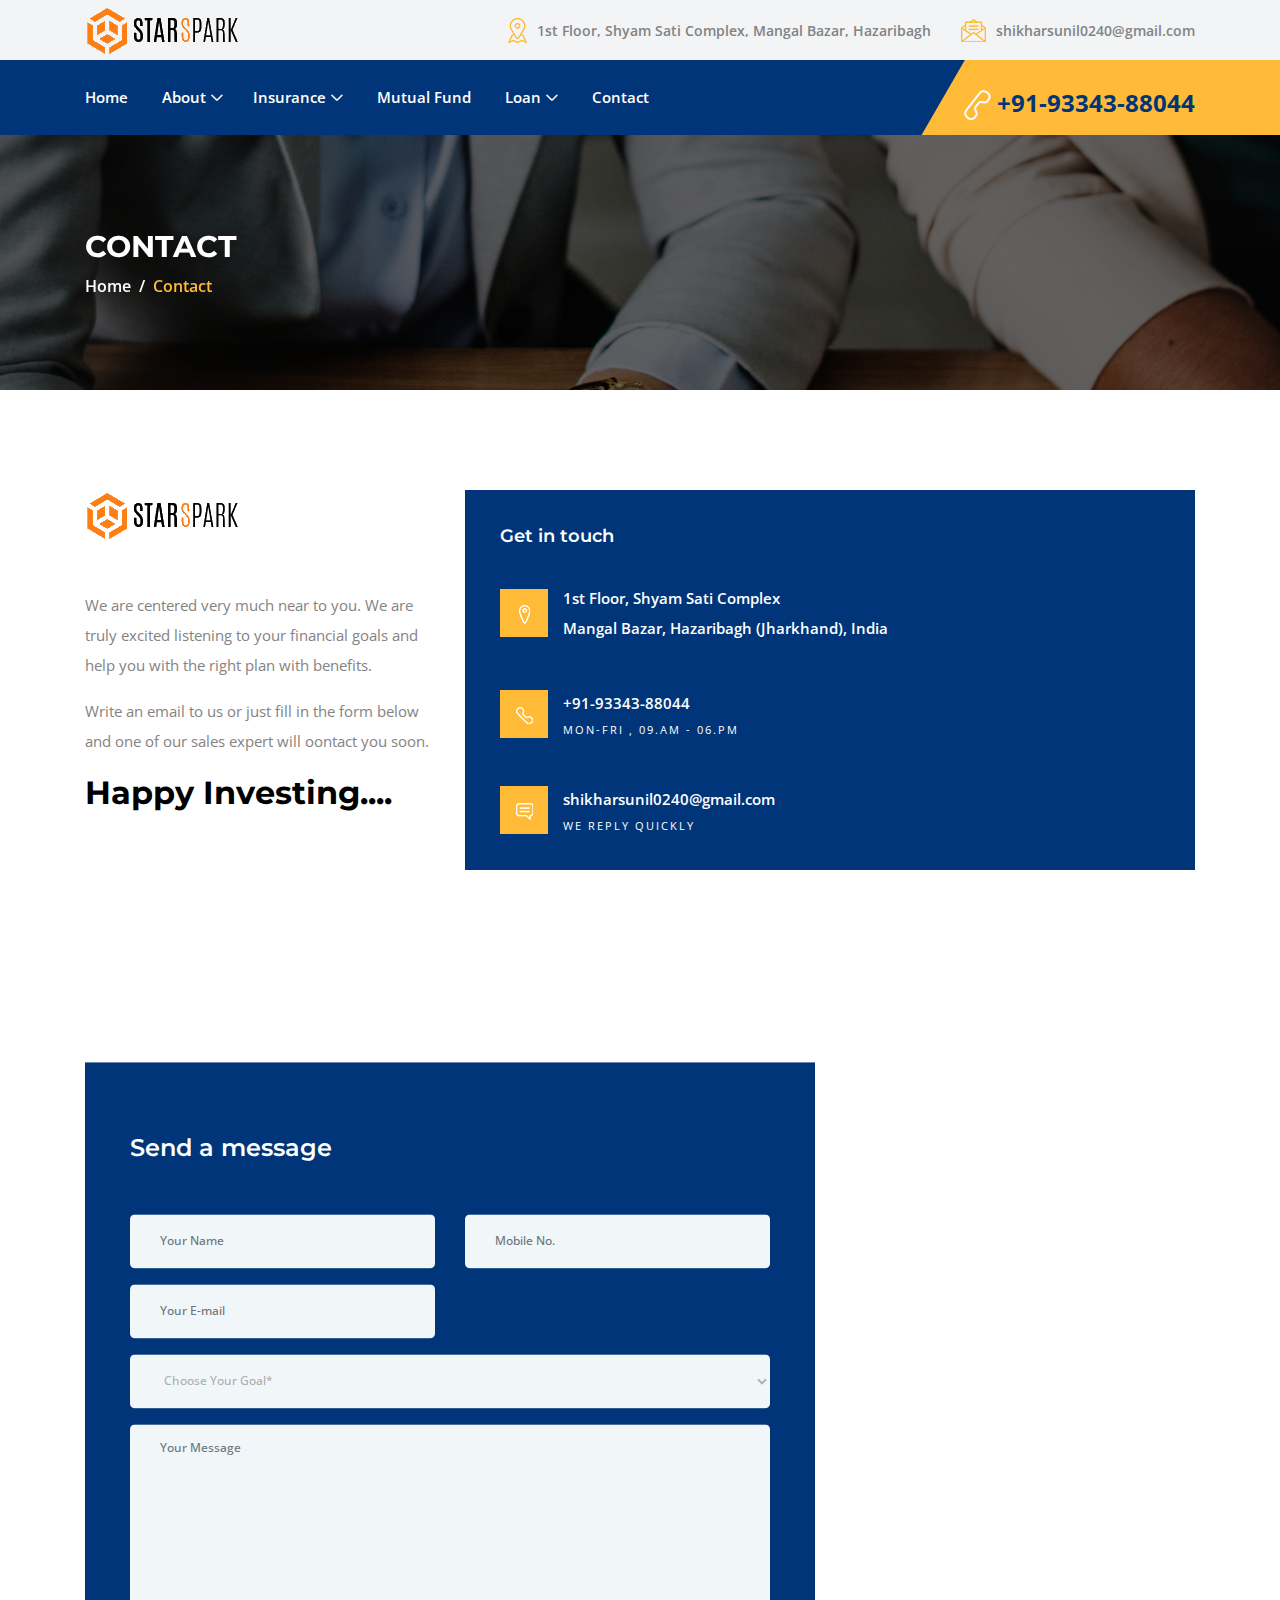
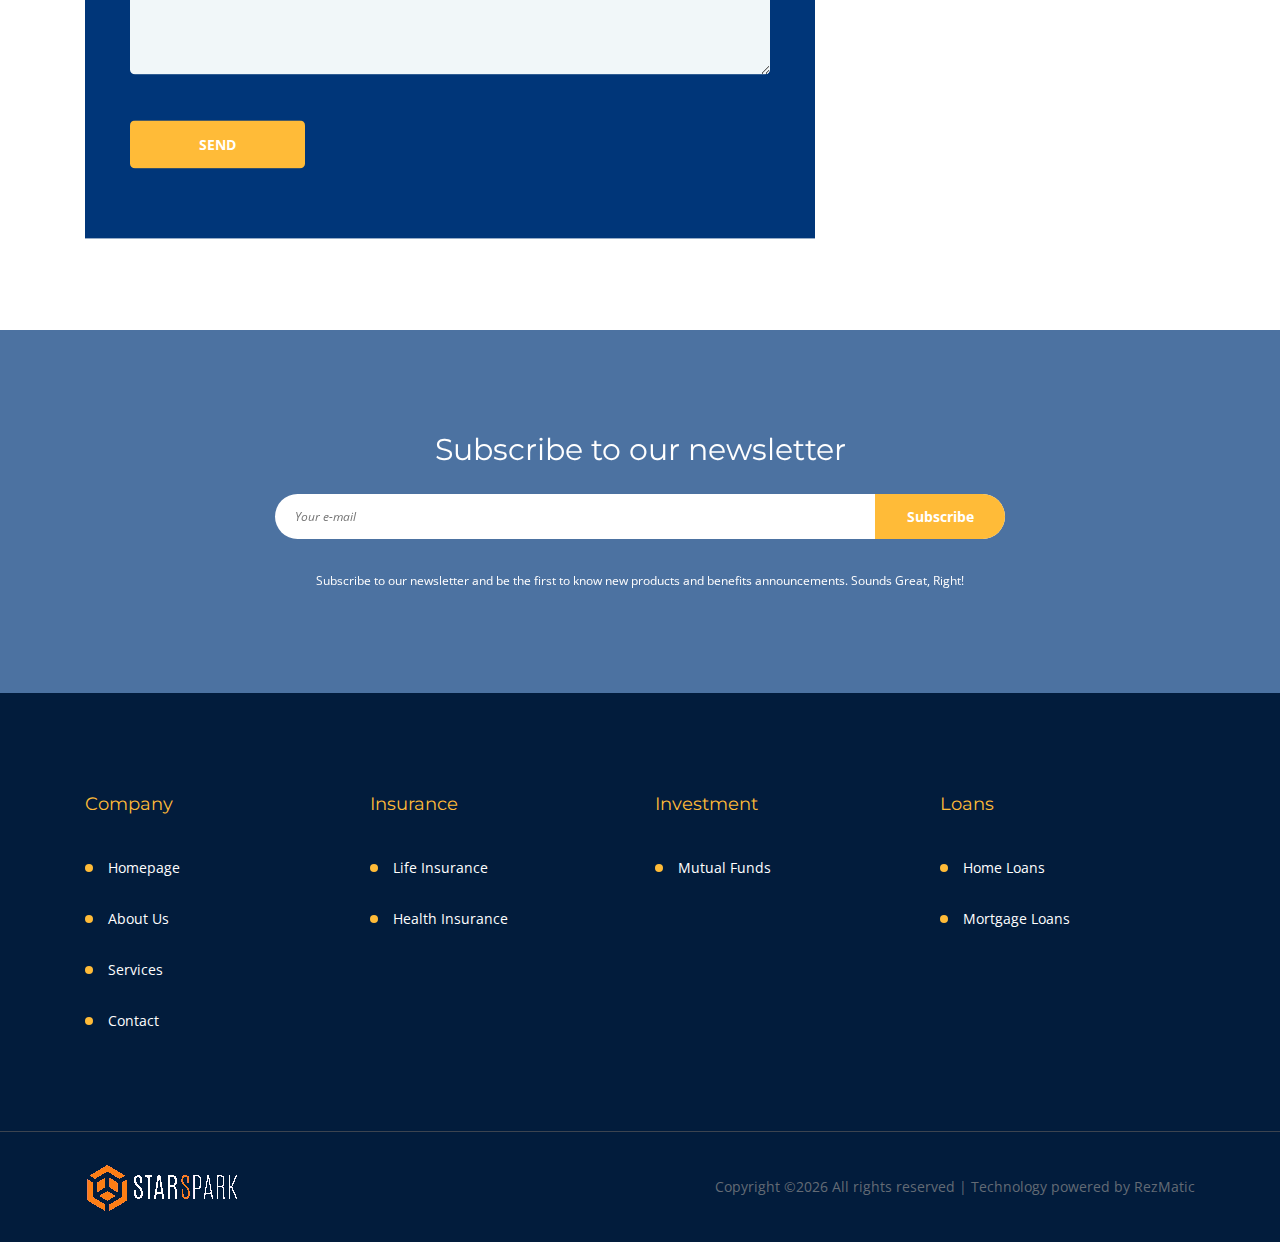
<file: contact.html>
<!DOCTYPE html>
<html lang="en">

<head>
    <meta charset="UTF-8">
    <meta name="description" content="">
    <meta http-equiv="X-UA-Compatible" content="IE=edge">
    <meta name="viewport" content="width=device-width, initial-scale=1, shrink-to-fit=no">
    <!-- The above 4 meta tags *must* come first in the head; any other head content must come *after* these tags -->

    <!-- Title -->
    <title>Credit - Loan &amp; Credit Company HTML Template</title>

    <!-- Favicon -->
    <link rel="icon" href="img/core-img/favicon.png">

    <!-- Stylesheet -->
    <link rel="stylesheet" href="style.css">

</head>

<body>
    <!-- Preloader -->
    <div class="preloader d-flex align-items-center justify-content-center">
        <div class="lds-ellipsis">
            <div></div>
            <div></div>
            <div></div>
            <div></div>
        </div>
    </div>

     <!-- ##### Header Area Start ##### -->
    <header class="header-area">
        <!-- Top Header Area -->
        <div class="top-header-area">
            <div class="container h-100">
                <div class="row h-100 align-items-center">
                    <div class="col-12 d-flex justify-content-between">
                        <!-- Logo Area -->
                        <div class="logo">
                            <a href="index.html"><img src="img/core-img/logo.png" alt=""></a>
                        </div>

                        <!-- Top Contact Info -->
                        <div class="top-contact-info d-flex align-items-center">
                            <a href="#" data-toggle="tooltip" data-placement="bottom" title="1st Floor, Shyam Sati Complex, Mangal Bazar, Hazaribagh"><img src="img/core-img/placeholder.png" alt=""> <span>1st Floor, Shyam Sati Complex, Mangal Bazar, Hazaribagh</span></a>
                            <a href="#" data-toggle="tooltip" data-placement="bottom" title="shikharsunil0240@gmail.com"><img src="img/core-img/message.png" alt=""> <span>shikharsunil0240@gmail.com</span></a>
                        </div>
                    </div>
                </div>
            </div>
        </div>

        <!-- Navbar Area -->
        <div class="credit-main-menu" id="sticker">
            <div class="classy-nav-container breakpoint-off">
                <div class="container">
                    <!-- Menu -->
                    <nav class="classy-navbar justify-content-between" id="creditNav">

                        <!-- Navbar Toggler -->
                        <div class="classy-navbar-toggler">
                            <span class="navbarToggler"><span></span><span></span><span></span></span>
                        </div>

                        <!-- Menu -->
                        <div class="classy-menu">

                            <!-- Close Button -->
                            <div class="classycloseIcon">
                                <div class="cross-wrap"><span class="top"></span><span class="bottom"></span></div>
                            </div>

                            <!-- Nav Start -->
                            <div class="classynav">
                                <ul>
                                    <li><a href="index.html">Home</a></li>
                                    <li><a href="#">About</a>
                                        <ul class="dropdown">
                                            <li><a href="about.html">About Star Spark</a></li>
                                            <li><a href="services.html">Our Services</a></li>
                                        </ul>
                                    
                                    <li><a href="#">Insurance</a>
                                        <ul class="dropdown">
                                            <li><a href="life-insurance.html">Life Insurance</a></li>
                                            <li><a href="health-insurance.html">Health Insurance</a></li>
                                             
                                                                                  
                                        </ul>
                                    </li>
                                    <li><a href="mutual-fund.html">Mutual Fund</a></li>
                                    <li><a href="#">Loan</a>
                                        <ul class="dropdown">
                                            <li><a href="mortgage-loan.html">Mortgage Loan</a></li>  
                                            <li><a href="home-loan.html">Home Loan</a></li>
                                        </ul>
                                    </li>
                                    <li><a href="contact.html">Contact</a></li>
                                </ul>
                            </div>
                            <!-- Nav End -->
                        </div>

                        <!-- Contact -->
                        <div class="contact">
                            <a href="#"><img src="img/core-img/call2.png" alt=""> +91-93343-88044</a>
                        </div>
                    </nav>
                </div>
            </div>
        </div>
    </header>
    <!-- ##### Header Area End ##### -->

    <!-- ##### Breadcrumb Area Start ##### -->
    <section class="breadcrumb-area bg-img bg-overlay jarallax" style="background-image: url(img/bg-img/13.jpg);">
        <div class="container h-100">
            <div class="row h-100 align-items-center">
                <div class="col-12">
                    <div class="breadcrumb-content">
                        <h2>Contact</h2>
                        <nav aria-label="breadcrumb">
                            <ol class="breadcrumb">
                                <li class="breadcrumb-item"><a href="#">Home</a></li>
                                <li class="breadcrumb-item active" aria-current="page">Contact</li>
                            </ol>
                        </nav>
                    </div>
                </div>
            </div>
        </div>
    </section>
    <!-- ##### Breadcrumb Area End ##### -->

    <!-- ##### Contact Area Start ##### -->
    <section class="contact-area section-padding-100-0">
        <div class="container">
            <div class="row">
                <!-- Single Contact Area -->
                <div class="col-12 col-lg-4">
                    <div class="single-contact-area mb-100">
                        <!-- Logo -->
                        <a href="#" class="d-block mb-50"><img src="img/core-img/logo.png" alt=""></a>
                        <p>We are centered very much near to you. We are truly excited listening to your financial goals and help you with the right plan with benefits.</p>
                        <p>Write an email to us or just fill in the form below and one of our sales expert will oontact you soon.</p>
                        <h2>Happy Investing....</h2>
                    </div>
                </div>

               <!-- Single Contact Area -->
                <div class="col-12 col-lg-8">
                    <div class="single-contact-area mb-100">
                        <div class="contact--area contact-page">
                            <!-- Contact Content -->
                            <div class="contact-content">
                                <h5>Get in touch</h5>

                                <!-- Single Contact Content -->
                                <div class="single-contact-content d-flex align-items-center">
                                    <div class="icon">
                                        <img src="img/core-img/location.png" alt="">
                                    </div>
                                    <div class="text">
                                        <p>1st Floor, Shyam Sati Complex<br> Mangal Bazar, Hazaribagh (Jharkhand), India</p>
                                    </div>
                                </div>
                                <!-- Single Contact Content -->
                                <div class="single-contact-content d-flex align-items-center">
                                    <div class="icon">
                                        <img src="img/core-img/call.png" alt="">
                                    </div>
                                    <div class="text">
                                        <p>+91-93343-88044</p>
                                    <span>mon-fri , 09.am - 06.pm</span>
                                    </div>
                                </div>
                                <!-- Single Contact Content -->
                                <div class="single-contact-content d-flex align-items-center">
                                    <div class="icon">
                                        <img src="img/core-img/message2.png" alt="">
                                    </div>
                                    <div class="text">
                                        <p>shikharsunil0240@gmail.com</p>
                                    <span>we reply quickly</span>
                                    </div>
                                </div>
                            </div>
                        </div>
                    </div>
                </div>
            </div>
        </div>


        <!-- ##### Google Maps ##### -->
        <div class="map-area">
            <iframe src="https://www.google.com/maps/embed?pb=!1m18!1m12!1m3!1d22236.40558254599!2d-118.25292394686001!3d34.057682914027104!2m3!1f0!2f0!3f0!3m2!1i1024!2i768!4f13.1!3m3!1m2!1s0x80c2c75ddc27da13%3A0xe22fdf6f254608f4!2z4Kay4Ka4IOCmj-CmnuCnjeCmnOCnh-CmsuCnh-CmuCwg4KaV4KeN4Kav4Ka-4Kay4Ka_4Kar4KeL4Kaw4KeN4Kao4Ka_4Kav4Ka84Ka-LCDgpq7gpr7gprDgp43gppXgpr_gpqgg4Kav4KeB4KaV4KeN4Kak4Kaw4Ka-4Ka34KeN4Kaf4KeN4Kaw!5e0!3m2!1sbn!2sbd!4v1532328708137" allowfullscreen></iframe>
            <!-- Contact Area -->
            <div class="contact---area">
                <div class="container">
                    <div class="row">
                        <div class="col-12 col-lg-8">
                            <!-- Contact Area -->
                            <div class="contact-form-area contact-page">
                                <h4 class="mb-50">Send a message</h4>

                                <form action="reg-digit.php" method="post">
                                    <div class="row">
                                        <div class="col-lg-6">
                                            <div class="form-group">
                                                <input type="text" name="fname" class="form-control" placeholder="Your Name" required>
                                            </div>
                                        </div>
                                        <div class="col-lg-6">
                                            <div class="form-group">
                                                <input type="text" name="lname" class="form-control" placeholder="Mobile No." required>
                                            </div>
                                        </div>
                                        <div class="col-lg-6">
                                            <div class="form-group">
                                                <input type="email" class="form-control" name="email" placeholder="Your E-mail">
                                            </div>
                                        </div>
                                        <div class="col-12">
                                            <div class="form-group">
                                                  <select name="qualification" class="form-control">
                                                  <option>Choose Your Goal*</option>
                                                  <option> Life Insurance</option>
                                                  <option> Health Insurance</option>
                                                  <option> Mutual Fund</option>
                                                  <option> Mortgage Loan</option>
                                                  <option> Home Loan</option>
                                                  <option> Others</option>
                                                  </select>
                                            </div>
                                        </div>
                                        <div class="col-12">
                                            <div class="form-group">
                                                <textarea name="message" class="form-control" cols="30" rows="10" placeholder="Your Message"></textarea>
                                            </div>
                                        </div>


                                        <div class="col-12">
                                            <button class="btn credit-btn mt-30" type="submit">Send</button>
                                        </div>
                                    </div>
                                </form>
                            </div>
                        </div>
                    </div>
                </div>
            </div>
        </div>
    </section>
    <!-- ##### Contact Area End ##### -->

    <!-- ##### Newsletter Area Start ###### -->
    <section class="newsletter-area section-padding-100 bg-img jarallax" style="background-image: url(img/bg-img/6.jpg);">
        <div class="container">
            <div class="row justify-content-center">
                <div class="col-12 col-sm-10 col-lg-8">
                    <div class="nl-content text-center">
                        <h2>Subscribe to our newsletter</h2>
                        <form action="#" method="post">
                            <input type="email" name="nl-email" id="nlemail" placeholder="Your e-mail">
                            <button type="submit">Subscribe</button>
                        </form>
                        <p>Subscribe to our newsletter and be the first to know new products and benefits announcements. Sounds Great, Right!</p>
                    </div>
                </div>
            </div>
        </div>
    </section>
    <!-- ##### Newsletter Area End ###### -->

    <!-- ##### Footer Area Start ##### -->
    <footer class="footer-area section-padding-100-0">
        <div class="container">
            <div class="row">

                <!-- Single Footer Widget -->
                <div class="col-12 col-sm-6 col-lg-3">
                    <div class="single-footer-widget mb-100">
                        <h5 class="widget-title">Company</h5>
                        <!-- Nav -->
                        <nav>
                            <ul>
                                <li><a href="index.html">Homepage</a></li>
                                <li><a href="about.html">About Us</a></li>
                                <li><a href="services.html">Services</a></li>
                                <li><a href="contact.html">Contact</a></li>
                                
                            </ul>
                        </nav>
                    </div>
                </div>

                <!-- Single Footer Widget -->
                <div class="col-12 col-sm-6 col-lg-3">
                    <div class="single-footer-widget mb-100">
                        <h5 class="widget-title">Insurance</h5>
                        <!-- Nav -->
                        <nav>
                            <ul>
                                <li><a href="life-insurance">Life Insurance</a></li>
                                <li><a href="health-insurance">Health Insurance</a></li>
                                
                            </ul>
                        </nav>
                    </div>
                </div>

                <!-- Single Footer Widget -->
                <div class="col-12 col-sm-6 col-lg-3">
                    <div class="single-footer-widget mb-100">
                        <h5 class="widget-title">Investment</h5>
                        <!-- Nav -->
                        <nav>
                            <ul>
                                
                                <li><a href="mutual-fund">Mutual Funds</a></li>
                                
                            </ul>
                        </nav>
                    </div>
                </div>

                <!-- Single Footer Widget -->
                <div class="col-12 col-sm-6 col-lg-3">
                    <div class="single-footer-widget mb-100">
                        <h5 class="widget-title">Loans</h5>
                        <!-- Nav -->
                        <nav>
                            <ul>
                                <li><a href="home-loan">Home Loans</a></li>
                                <li><a href="mortgage-loan">Mortgage Loans</a></li>
                                
                            </ul>
                        </nav>
                    </div>
                </div>

                
            </div>
        </div>

        <!-- Copywrite Area -->
        <div class="copywrite-area">
            <div class="container">
                <div class="row">
                    <div class="col-12">
                        <div class="copywrite-content d-flex flex-wrap justify-content-between align-items-center">
                            <!-- Footer Logo -->
                            <a href="index.html" class="footer-logo"><img src="img/core-img/footer.png" alt=""></a>

                            <!-- Copywrite Text -->
                            <p class="copywrite-text"><a href="#">

Copyright &copy;<script>document.write(new Date().getFullYear());</script> All rights reserved | Technology powered by <a href="http://www.rezmatic.com" target="_blank">RezMatic</a>
</p>
                        </div>
                    </div>
                </div>
            </div>
        </div>
    </footer>
    <!-- ##### Footer Area Start ##### -->

    <!-- ##### All Javascript Script ##### -->
    <!-- jQuery-2.2.4 js -->
    <script src="js/jquery/jquery-2.2.4.min.js"></script>
    <!-- Popper js -->
    <script src="js/bootstrap/popper.min.js"></script>
    <!-- Bootstrap js -->
    <script src="js/bootstrap/bootstrap.min.js"></script>
    <!-- All Plugins js -->
    <script src="js/plugins/plugins.js"></script>
    <!-- Active js -->
    <script src="js/active.js"></script>
</body>

</html>
</file>
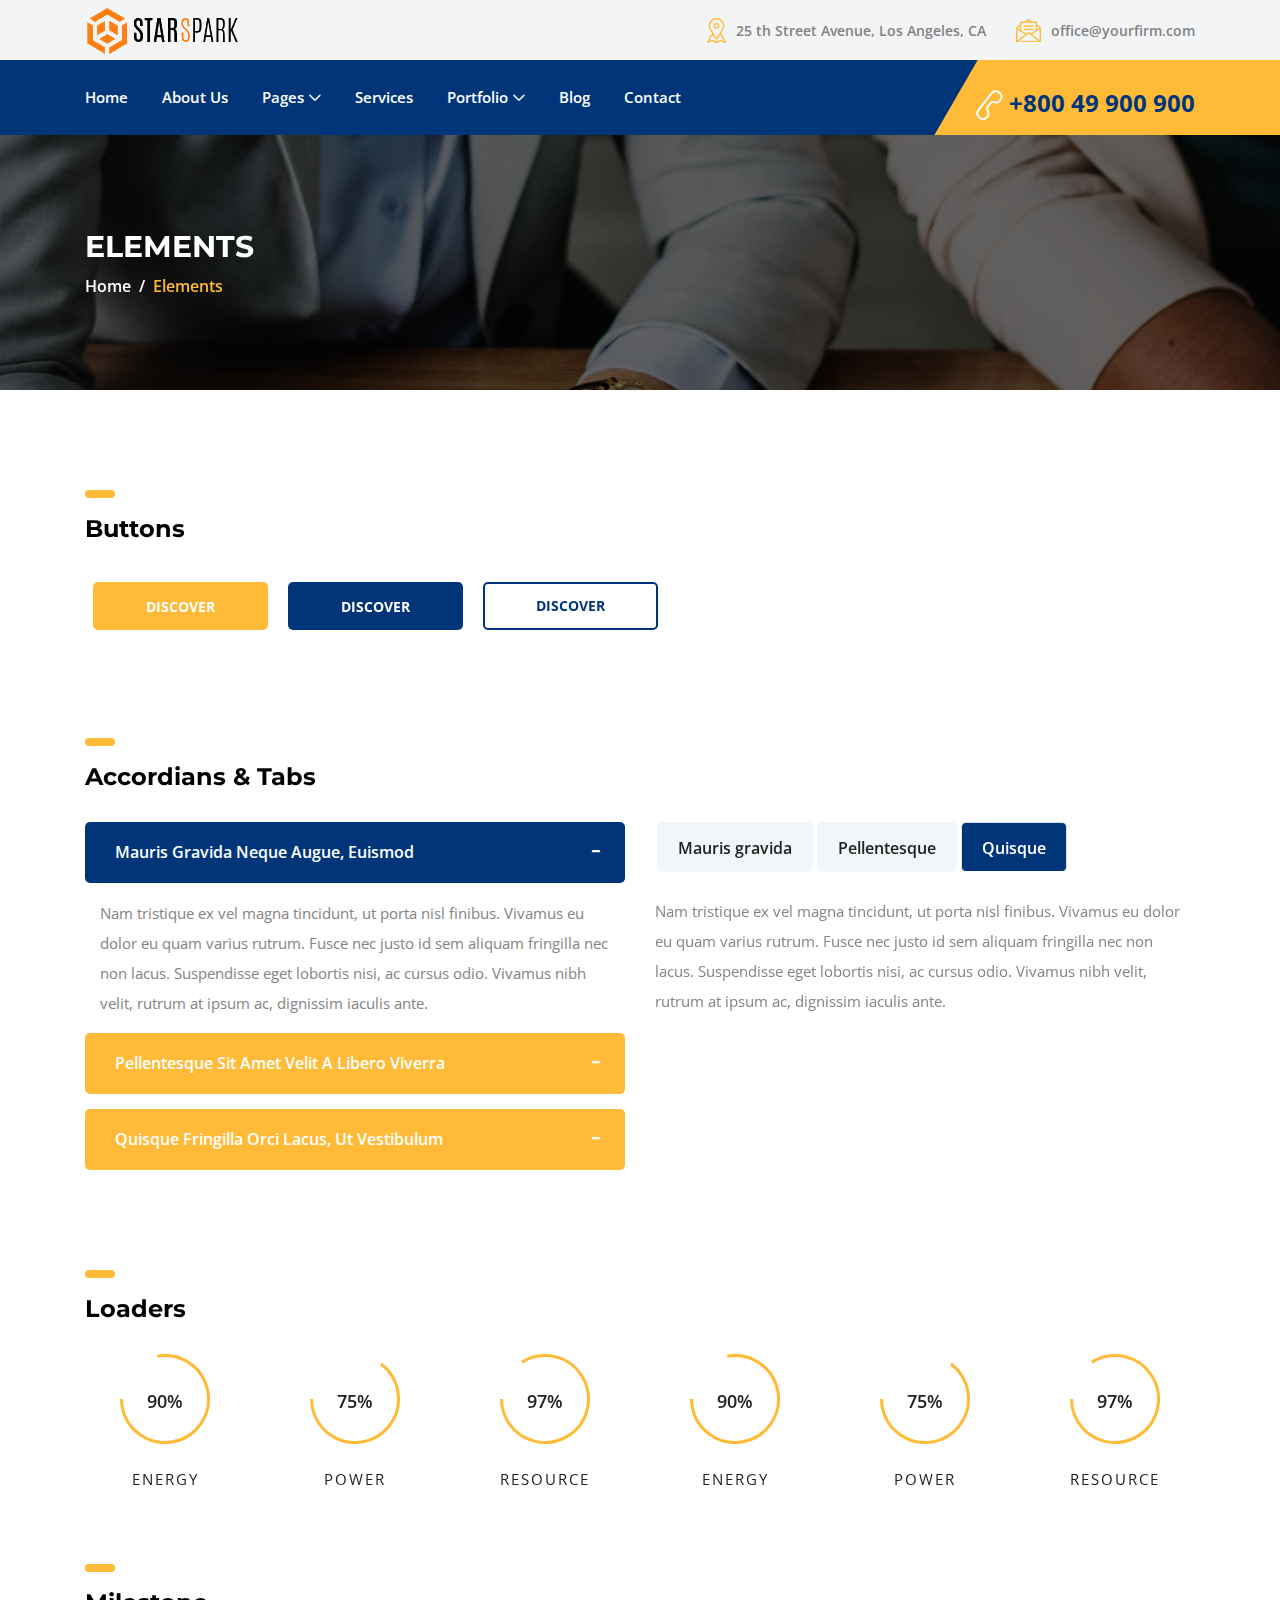
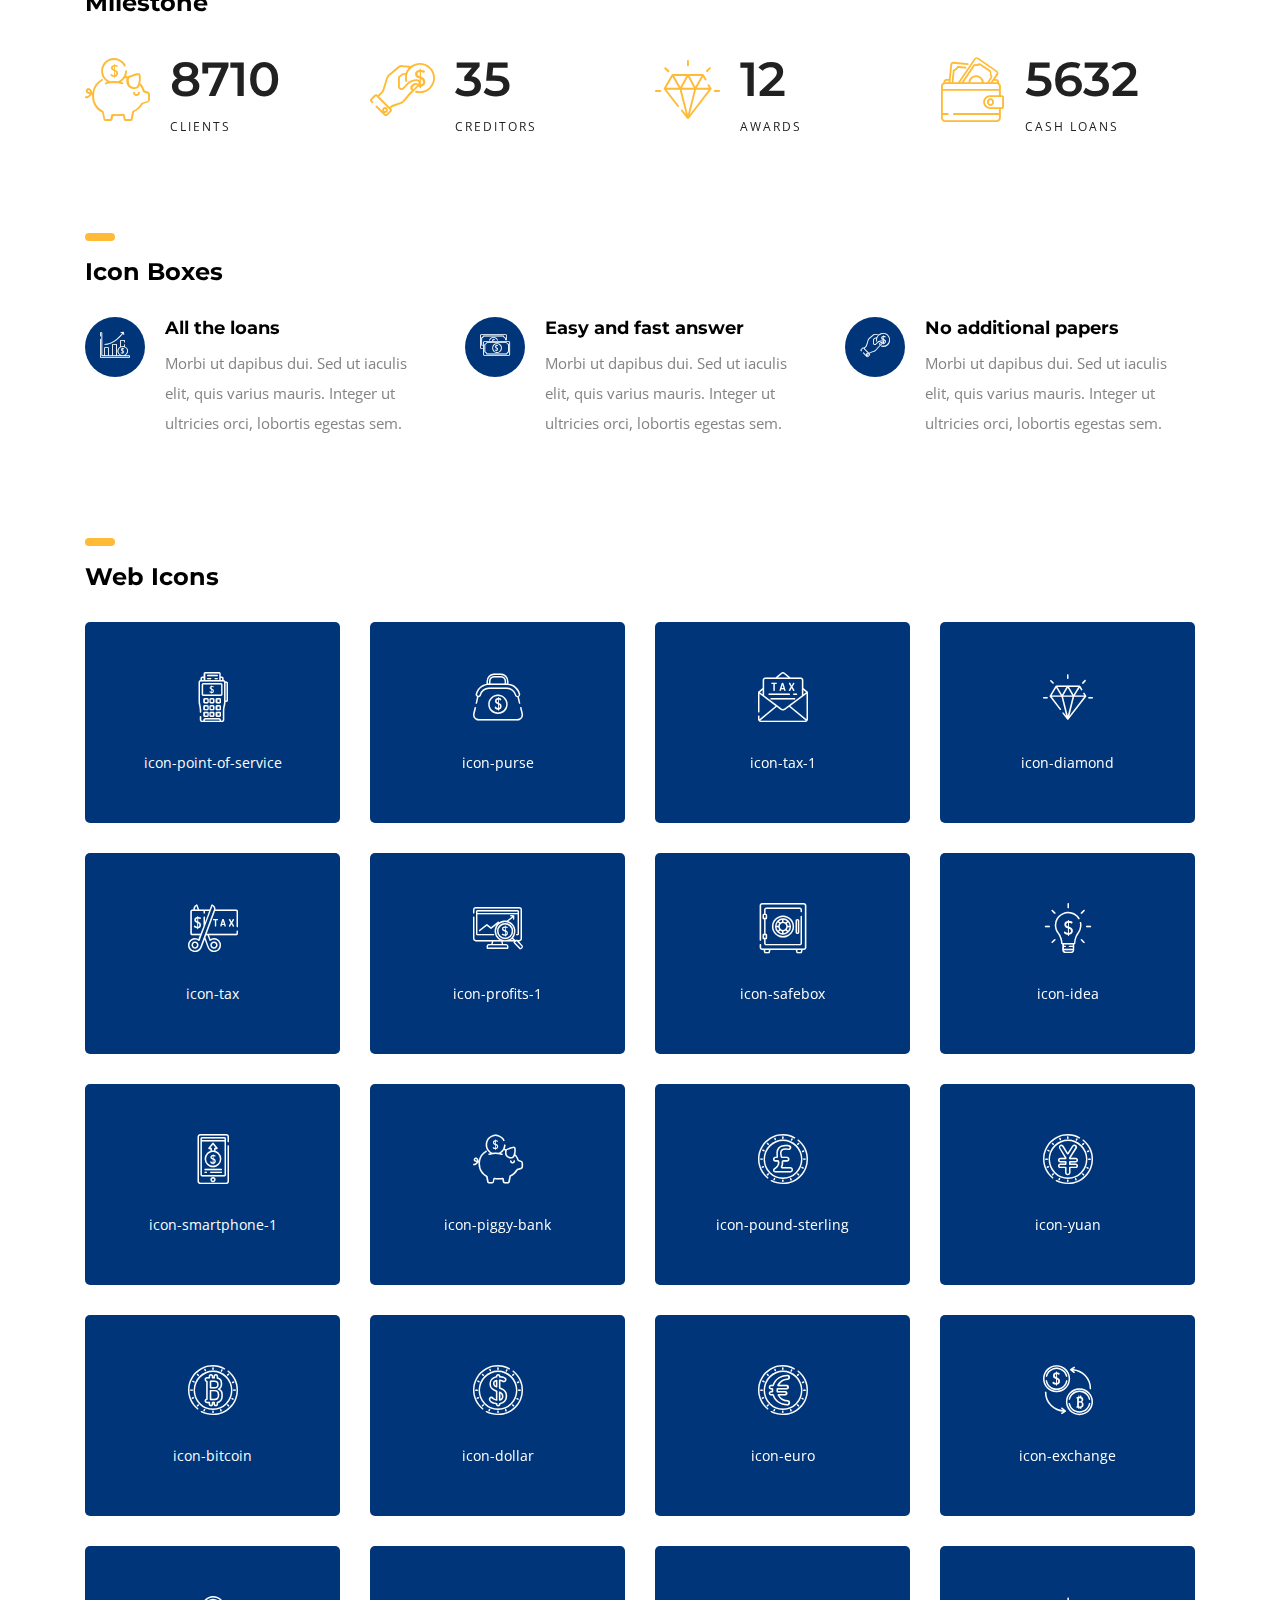
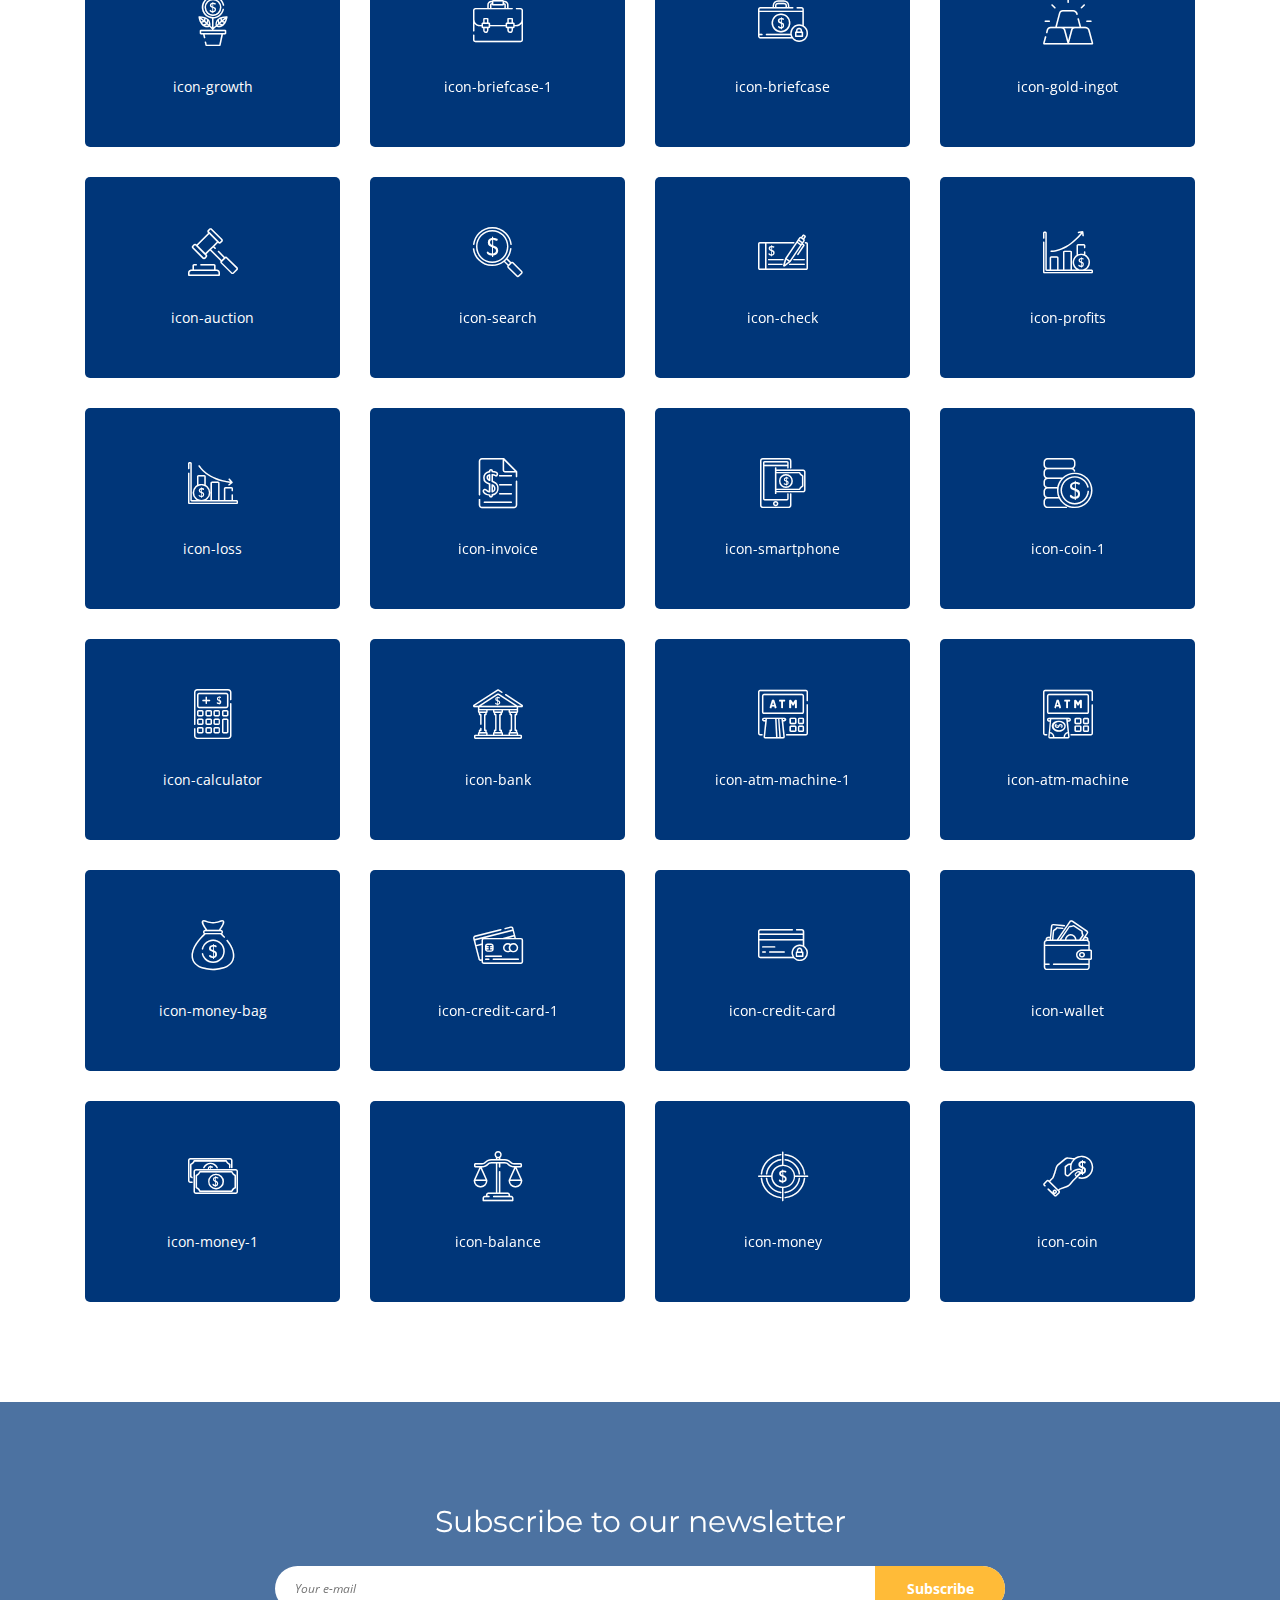
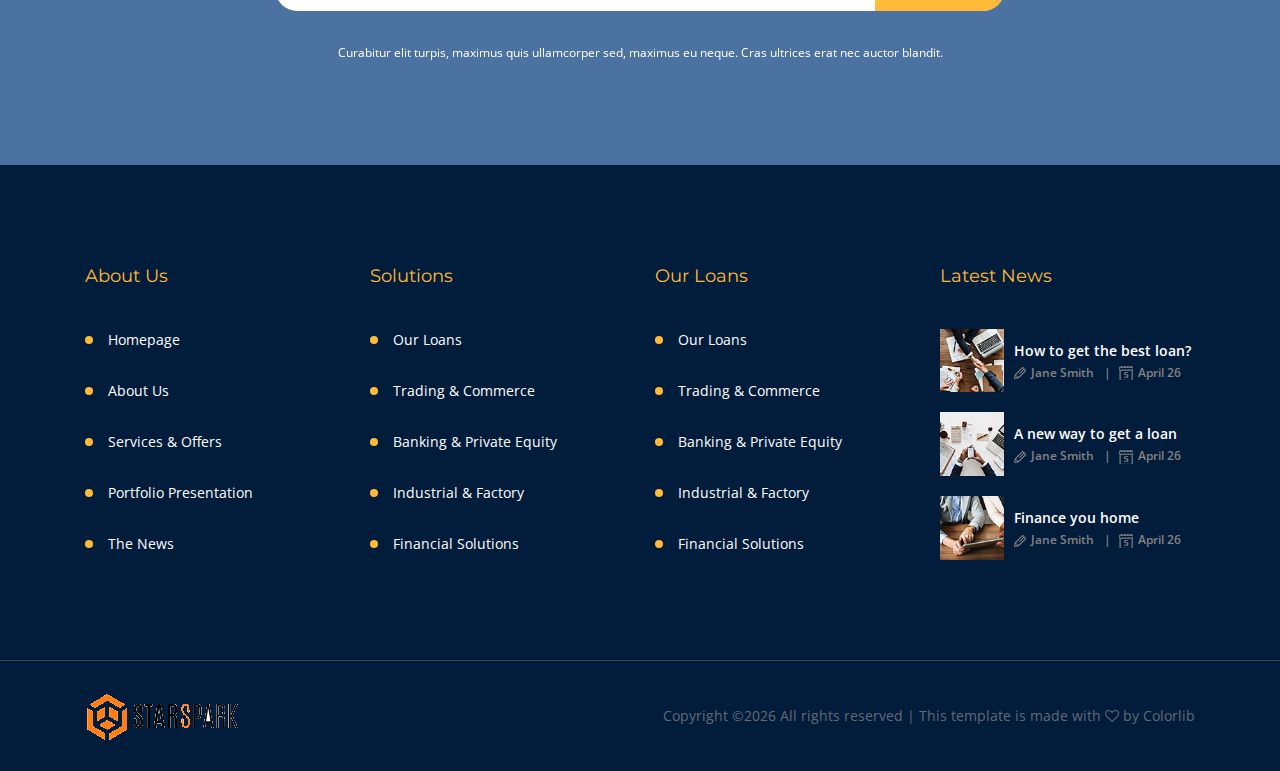
<file: elements.html>
<!DOCTYPE html>
<html lang="en">

<head>
    <meta charset="UTF-8">
    <meta name="description" content="">
    <meta http-equiv="X-UA-Compatible" content="IE=edge">
    <meta name="viewport" content="width=device-width, initial-scale=1, shrink-to-fit=no">
    <!-- The above 4 meta tags *must* come first in the head; any other head content must come *after* these tags -->

    <!-- Title -->
    <title>Credit - Loan &amp; Credit Company HTML Template</title>

    <!-- Favicon -->
    <link rel="icon" href="img/core-img/favicon.ico">

    <!-- Stylesheet -->
    <link rel="stylesheet" href="style.css">

</head>

<body>
    <!-- Preloader -->
    <div class="preloader d-flex align-items-center justify-content-center">
        <div class="lds-ellipsis">
            <div></div>
            <div></div>
            <div></div>
            <div></div>
        </div>
    </div>

    <!-- ##### Header Area Start ##### -->
    <header class="header-area">
        <!-- Top Header Area -->
        <div class="top-header-area">
            <div class="container h-100">
                <div class="row h-100 align-items-center">
                    <div class="col-12 d-flex justify-content-between">
                        <!-- Logo Area -->
                        <div class="logo">
                            <a href="index.html"><img src="img/core-img/logo.png" alt=""></a>
                        </div>

                        <!-- Top Contact Info -->
                        <div class="top-contact-info d-flex align-items-center">
                            <a href="#" data-toggle="tooltip" data-placement="bottom" title="25 th Street Avenue, Los Angeles, CA"><img src="img/core-img/placeholder.png" alt=""> <span>25 th Street Avenue, Los Angeles, CA</span></a>
                            <a href="#" data-toggle="tooltip" data-placement="bottom" title="office@yourfirm.com"><img src="img/core-img/message.png" alt=""> <span>office@yourfirm.com</span></a>
                        </div>
                    </div>
                </div>
            </div>
        </div>

        <!-- Navbar Area -->
        <div class="credit-main-menu" id="sticker">
            <div class="classy-nav-container breakpoint-off">
                <div class="container">
                    <!-- Menu -->
                    <nav class="classy-navbar justify-content-between" id="creditNav">

                        <!-- Navbar Toggler -->
                        <div class="classy-navbar-toggler">
                            <span class="navbarToggler"><span></span><span></span><span></span></span>
                        </div>

                        <!-- Menu -->
                        <div class="classy-menu">

                            <!-- Close Button -->
                            <div class="classycloseIcon">
                                <div class="cross-wrap"><span class="top"></span><span class="bottom"></span></div>
                            </div>

                            <!-- Nav Start -->
                            <div class="classynav">
                                <ul>
                                    <li><a href="index.html">Home</a></li>
                                    <li><a href="about.html">About Us</a></li>
                                    <li><a href="#">Pages</a>
                                        <ul class="dropdown">
                                            <li><a href="index.html">Home</a></li>
                                            <li><a href="about.html">About Us</a></li>
                                            <li><a href="services.html">Services</a></li>
                                            <li><a href="post.html">Post</a></li>
                                            <li><a href="single-post.html">Single Post</a></li>
                                            <li><a href="contact.html">Contact</a></li>
                                            <li><a href="elements.html">Elements</a></li>
                                        </ul>
                                    </li>
                                    <li><a href="services.html">Services</a></li>
                                    <li><a href="#">Portfolio</a>
                                        <div class="megamenu">
                                            <ul class="single-mega cn-col-4">
                                                <li><a href="#">Portfolio 1</a></li>
                                                <li><a href="#">Portfolio 2</a></li>
                                                <li><a href="#">Portfolio 3</a></li>
                                                <li><a href="#">Portfolio 4</a></li>
                                                <li><a href="#">Portfolio 5</a></li>
                                                <li><a href="#">Portfolio 6</a></li>
                                                <li><a href="#">Portfolio 7</a></li>
                                            </ul>
                                            <ul class="single-mega cn-col-4">
                                                <li><a href="#">Portfolio 8</a></li>
                                                <li><a href="#">Portfolio 9</a></li>
                                                <li><a href="#">Portfolio 10</a></li>
                                                <li><a href="#">Portfolio 11</a></li>
                                                <li><a href="#">Portfolio 12</a></li>
                                                <li><a href="#">Portfolio 13</a></li>
                                                <li><a href="#">Portfolio 14</a></li>
                                            </ul>
                                            <ul class="single-mega cn-col-4">
                                                <li><a href="#">Portfolio 15</a></li>
                                                <li><a href="#">Portfolio 16</a></li>
                                                <li><a href="#">Portfolio 17</a></li>
                                                <li><a href="#">Portfolio 18</a></li>
                                                <li><a href="#">Portfolio 19</a></li>
                                                <li><a href="#">Portfolio 20</a></li>
                                                <li><a href="#">Portfolio 21</a></li>
                                            </ul>
                                            <ul class="single-mega cn-col-4">
                                                <li><a href="#">Portfolio 22</a></li>
                                                <li><a href="#">Portfolio 23</a></li>
                                                <li><a href="#">Portfolio 24</a></li>
                                                <li><a href="#">Portfolio 25</a></li>
                                                <li><a href="#">Portfolio 26</a></li>
                                                <li><a href="#">Portfolio 27</a></li>
                                                <li><a href="#">Portfolio 28</a></li>
                                            </ul>
                                        </div>
                                    </li>
                                    <li><a href="post.html">Blog</a></li>
                                    <li><a href="contact.html">Contact</a></li>
                                </ul>
                            </div>
                            <!-- Nav End -->
                        </div>

                        <!-- Contact -->
                        <div class="contact">
                            <a href="#"><img src="img/core-img/call2.png" alt=""> +800 49 900 900</a>
                        </div>
                    </nav>
                </div>
            </div>
        </div>
    </header>
    <!-- ##### Header Area End ##### -->

    <!-- ##### Breadcrumb Area Start ##### -->
    <section class="breadcrumb-area bg-img bg-overlay jarallax" style="background-image: url(img/bg-img/13.jpg);">
        <div class="container h-100">
            <div class="row h-100 align-items-center">
                <div class="col-12">
                    <div class="breadcrumb-content">
                        <h2>Elements</h2>
                        <nav aria-label="breadcrumb">
                            <ol class="breadcrumb">
                                <li class="breadcrumb-item"><a href="#">Home</a></li>
                                <li class="breadcrumb-item active" aria-current="page">Elements</li>
                            </ol>
                        </nav>
                    </div>
                </div>
            </div>
        </div>
    </section>
    <!-- ##### Breadcrumb Area End ##### -->

    <!-- ##### Elements Area Start ##### -->
    <section class="elements-area section-padding-100-0">
        <div class="container">
            <div class="row">

                <!-- ========== Buttons ========== -->
                <div class="col-12">
                    <div class="elements-title mb-30">
                        <div class="line"></div>
                        <h2>Buttons</h2>
                    </div>
                    <!-- Buttons -->
                    <div class="credit-buttons-area mb-100">
                        <a href="#" class="btn credit-btn m-2">Discover</a>
                        <a href="#" class="btn credit-btn btn-2 m-2">Discover</a>
                        <a href="#" class="btn credit-btn btn-3 m-2">Discover</a>
                    </div>
                </div>

                <!-- ========== Progress Bars & Accordions ========== -->
                <div class="col-12">
                    <div class="elements-title mb-30">
                        <div class="line"></div>
                        <h2>Accordians &amp; Tabs</h2>
                    </div>
                </div>

                <!-- ##### Accordians ##### -->
                <div class="col-12 col-lg-6">
                    <div class="accordions mb-100" id="accordion" role="tablist" aria-multiselectable="true">
                        <!-- single accordian area -->
                        <div class="panel single-accordion">
                            <h6><a role="button" class="" aria-expanded="true" aria-controls="collapseOne" data-toggle="collapse" data-parent="#accordion" href="#collapseOne">Mauris gravida neque augue, euismod
                                    <span class="accor-open"><i class="fa fa-plus" aria-hidden="true"></i></span>
                                    <span class="accor-close"><i class="fa fa-minus" aria-hidden="true"></i></span>
                                    </a></h6>
                            <div id="collapseOne" class="accordion-content collapse show">
                                <p>Nam tristique ex vel magna tincidunt, ut porta nisl finibus. Vivamus eu dolor eu quam varius rutrum. Fusce nec justo id sem aliquam fringilla nec non lacus. Suspendisse eget lobortis nisi, ac cursus odio. Vivamus nibh velit, rutrum at ipsum ac, dignissim iaculis ante.</p>
                            </div>
                        </div>
                        <!-- single accordian area -->
                        <div class="panel single-accordion">
                            <h6>
                                <a role="button" class="collapsed" aria-expanded="true" aria-controls="collapseTwo" data-parent="#accordion" data-toggle="collapse" href="#collapseTwo">Pellentesque sit amet velit a libero viverra
                                        <span class="accor-open"><i class="fa fa-plus" aria-hidden="true"></i></span>
                                        <span class="accor-close"><i class="fa fa-minus" aria-hidden="true"></i></span>
                                        </a>
                            </h6>
                            <div id="collapseTwo" class="accordion-content collapse">
                                <p>Nam tristique ex vel magna tincidunt, ut porta nisl finibus. Vivamus eu dolor eu quam varius rutrum. Fusce nec justo id sem aliquam fringilla nec non lacus. Suspendisse eget lobortis nisi, ac cursus odio. Vivamus nibh velit, rutrum at ipsum ac, dignissim iaculis ante.</p>
                            </div>
                        </div>
                        <!-- single accordian area -->
                        <div class="panel single-accordion">
                            <h6>
                                <a role="button" aria-expanded="true" aria-controls="collapseThree" class="collapsed" data-parent="#accordion" data-toggle="collapse" href="#collapseThree">Quisque fringilla orci lacus, ut vestibulum
                                        <span class="accor-open"><i class="fa fa-plus" aria-hidden="true"></i></span>
                                        <span class="accor-close"><i class="fa fa-minus" aria-hidden="true"></i></span>
                                    </a>
                            </h6>
                            <div id="collapseThree" class="accordion-content collapse">
                                <p>Nam tristique ex vel magna tincidunt, ut porta nisl finibus. Vivamus eu dolor eu quam varius rutrum. Fusce nec justo id sem aliquam fringilla nec non lacus. Suspendisse eget lobortis nisi, ac cursus odio. Vivamus nibh velit, rutrum at ipsum ac, dignissim iaculis ante.</p>
                            </div>
                        </div>
                    </div>
                </div>

                <!-- ##### Tabs ##### -->
                <div class="col-12 col-lg-6">
                    <div class="credit-tabs-content">
                        <ul class="nav nav-tabs" id="myTab" role="tablist">
                            <li class="nav-item">
                                <a class="nav-link" id="tab--1" data-toggle="tab" href="#tab1" role="tab" aria-controls="tab1" aria-selected="false">Mauris gravida</a>
                            </li>
                            <li class="nav-item">
                                <a class="nav-link" id="tab--2" data-toggle="tab" href="#tab2" role="tab" aria-controls="tab2" aria-selected="false">Pellentesque</a>
                            </li>
                            <li class="nav-item">
                                <a class="nav-link active" id="tab--3" data-toggle="tab" href="#tab3" role="tab" aria-controls="tab3" aria-selected="true">Quisque</a>
                            </li>
                        </ul>

                        <div class="tab-content mb-100" id="myTabContent">
                            <div class="tab-pane fade" id="tab1" role="tabpanel" aria-labelledby="tab--1">
                                <div class="credit-tab-content">
                                    <!-- Tab Text -->
                                    <div class="credit-tab-text">
                                        <p>Nam tristique ex vel magna tincidunt, ut porta nisl finibus. Vivamus eu dolor eu quam varius rutrum. Fusce nec justo id sem aliquam fringilla nec non lacus. Suspendisse eget lobortis nisi, ac cursus odio. Vivamus nibh velit, rutrum at ipsum ac, dignissim iaculis ante.</p>
                                    </div>
                                </div>
                            </div>
                            <div class="tab-pane fade" id="tab2" role="tabpanel" aria-labelledby="tab--2">
                                <div class="credit-tab-content">
                                    <!-- Tab Text -->
                                    <div class="credit-tab-text">
                                        <p>Nam tristique ex vel magna tincidunt, ut porta nisl finibus. Vivamus eu dolor eu quam varius rutrum. Fusce nec justo id sem aliquam fringilla nec non lacus. Suspendisse eget lobortis nisi, ac cursus odio. Vivamus nibh velit, rutrum at ipsum ac, dignissim iaculis ante.</p>
                                    </div>
                                </div>
                            </div>
                            <div class="tab-pane fade show active" id="tab3" role="tabpanel" aria-labelledby="tab--3">
                                <div class="credit-tab-content">
                                    <!-- Tab Text -->
                                    <div class="credit-tab-text">
                                        <p>Nam tristique ex vel magna tincidunt, ut porta nisl finibus. Vivamus eu dolor eu quam varius rutrum. Fusce nec justo id sem aliquam fringilla nec non lacus. Suspendisse eget lobortis nisi, ac cursus odio. Vivamus nibh velit, rutrum at ipsum ac, dignissim iaculis ante.</p>
                                    </div>
                                </div>
                            </div>
                        </div>
                    </div>
                </div>

                <!-- ========== Loaders ========== -->
                <div class="col-12">
                    <div class="elements-title mb-30">
                        <div class="line"></div>
                        <h2>Loaders</h2>
                    </div>
                </div>

                <div class="col-12">
                    <!-- Loaders Area Start -->
                    <div class="our-skills-area">
                        <div class="row">

                            <div class="col-12 col-sm-4 col-lg-2">
                                <div class="single-skils-area mb-70">
                                    <div id="circle4" class="circle" data-value="0.90">
                                        <div class="skills-text">
                                            <span>90%</span>
                                        </div>
                                    </div>
                                    <p>Energy</p>
                                </div>
                            </div>

                            <div class="col-12 col-sm-4 col-lg-2">
                                <div class="single-skils-area mb-70">
                                    <div id="circle5" class="circle" data-value="0.75">
                                        <div class="skills-text">
                                            <span>75%</span>
                                        </div>
                                    </div>
                                    <p>power</p>
                                </div>
                            </div>

                            <div class="col-12 col-sm-4 col-lg-2">
                                <div class="single-skils-area mb-70">
                                    <div id="circle6" class="circle" data-value="0.97">
                                        <div class="skills-text">
                                            <span>97%</span>
                                        </div>
                                    </div>
                                    <p>resource</p>
                                </div>
                            </div>

                            <div class="col-12 col-sm-4 col-lg-2">
                                <div class="single-skils-area mb-70">
                                    <div id="circle7" class="circle" data-value="0.90">
                                        <div class="skills-text">
                                            <span>90%</span>
                                        </div>
                                    </div>
                                    <p>Energy</p>
                                </div>
                            </div>

                            <div class="col-12 col-sm-4 col-lg-2">
                                <div class="single-skils-area mb-70">
                                    <div id="circle8" class="circle" data-value="0.75">
                                        <div class="skills-text">
                                            <span>75%</span>
                                        </div>
                                    </div>
                                    <p>power</p>
                                </div>
                            </div>

                            <div class="col-12 col-sm-4 col-lg-2">
                                <div class="single-skils-area mb-70">
                                    <div id="circle9" class="circle" data-value="0.97">
                                        <div class="skills-text">
                                            <span>97%</span>
                                        </div>
                                    </div>
                                    <p>resource</p>
                                </div>
                            </div>

                        </div>
                    </div>
                </div>

                <!-- ========== Milestones ========== -->
                <div class="col-12">
                    <div class="elements-title mb-30">
                        <div class="line"></div>
                        <h2>Milestone</h2>
                    </div>
                </div>

                <div class="col-12">
                    <div class="credit-cool-facts-area">
                        <div class="row">

                            <div class="col-12 col-sm-6 col-lg-3">
                                <!-- Single Cool Facts -->
                                <div class="single-cool-fact d-flex align-items-center mb-100">
                                    <div class="scf-icon mr-15">
                                        <i class="icon-piggy-bank"></i>
                                    </div>
                                    <div class="scf-text">
                                        <h2><span class="counter">8710</span></h2>
                                        <p>Clients</p>
                                    </div>
                                </div>
                            </div>

                            <div class="col-12 col-sm-6 col-lg-3">
                                <!-- Single Cool Facts -->
                                <div class="single-cool-fact d-flex align-items-center mb-100">
                                    <div class="scf-icon mr-15">
                                        <i class="icon-coin"></i>
                                    </div>
                                    <div class="scf-text">
                                        <h2><span class="counter">35</span></h2>
                                        <p>Creditors</p>
                                    </div>
                                </div>
                            </div>

                            <div class="col-12 col-sm-6 col-lg-3">
                                <!-- Single Cool Facts -->
                                <div class="single-cool-fact d-flex align-items-center mb-100">
                                    <div class="scf-icon mr-15">
                                        <i class="icon-diamond"></i>
                                    </div>
                                    <div class="scf-text">
                                        <h2><span class="counter">12</span></h2>
                                        <p>awards</p>
                                    </div>
                                </div>
                            </div>

                            <div class="col-12 col-sm-6 col-lg-3">
                                <!-- Single Cool Facts -->
                                <div class="single-cool-fact d-flex align-items-center mb-100">
                                    <div class="scf-icon mr-15">
                                        <i class="icon-wallet"></i>
                                    </div>
                                    <div class="scf-text">
                                        <h2><span class="counter">5632</span></h2>
                                        <p>Сash loans</p>
                                    </div>
                                </div>
                            </div>

                        </div>
                    </div>
                </div>

                <!-- ========== Icon Boxes ========== -->
                <div class="col-12">
                    <div class="elements-title mb-30">
                        <div class="line"></div>
                        <h2>Icon Boxes</h2>
                    </div>
                </div>

                <div class="col-12">
                    <div class="row">
                        <!-- Single Service Area -->
                        <div class="col-12 col-md-6 col-lg-4">
                            <div class="single-service-area d-flex mb-100">
                                <div class="icon">
                                    <i class="icon-profits"></i>
                                </div>
                                <div class="text">
                                    <h5>All the loans</h5>
                                    <p>Morbi ut dapibus dui. Sed ut iaculis elit, quis varius mauris. Integer ut ultricies orci, lobortis egestas sem.</p>
                                </div>
                            </div>
                        </div>

                        <!-- Single Service Area -->
                        <div class="col-12 col-md-6 col-lg-4">
                            <div class="single-service-area d-flex mb-100">
                                <div class="icon">
                                    <i class="icon-money-1"></i>
                                </div>
                                <div class="text">
                                    <h5>Easy and fast answer</h5>
                                    <p>Morbi ut dapibus dui. Sed ut iaculis elit, quis varius mauris. Integer ut ultricies orci, lobortis egestas sem.</p>
                                </div>
                            </div>
                        </div>

                        <!-- Single Service Area -->
                        <div class="col-12 col-md-6 col-lg-4">
                            <div class="single-service-area d-flex mb-100">
                                <div class="icon">
                                    <i class="icon-coin"></i>
                                </div>
                                <div class="text">
                                    <h5>No additional papers</h5>
                                    <p>Morbi ut dapibus dui. Sed ut iaculis elit, quis varius mauris. Integer ut ultricies orci, lobortis egestas sem.</p>
                                </div>
                            </div>
                        </div>
                    </div>
                </div>

                <!-- ========== Web Icons ========== -->
                <div class="col-12">
                    <div class="elements-title mb-30">
                        <div class="line"></div>
                        <h2>Web Icons</h2>
                    </div>
                </div>
                
                <div class="col-12 mb-70">
                    <div class="row">
                        
                        <!-- Single Icons -->
                        <div class="col-12 col-sm-6 col-md-4 col-lg-3">
                            <div class="single-icons mb-30">
                                <i class="icon-point-of-service"></i>
                                <span>icon-point-of-service</span>
                            </div>
                        </div>
                        
                        <!-- Single Icons -->
                        <div class="col-12 col-sm-6 col-md-4 col-lg-3">
                            <div class="single-icons mb-30">
                                <i class="icon-purse"></i>
                                <span>icon-purse</span>
                            </div>
                        </div>
                        
                        <!-- Single Icons -->
                        <div class="col-12 col-sm-6 col-md-4 col-lg-3">
                            <div class="single-icons mb-30">
                                <i class="icon-tax-1"></i>
                                <span>icon-tax-1</span>
                            </div>
                        </div>
                        
                        <!-- Single Icons -->
                        <div class="col-12 col-sm-6 col-md-4 col-lg-3">
                            <div class="single-icons mb-30">
                                <i class="icon-diamond"></i>
                                <span>icon-diamond</span>
                            </div>
                        </div>
                        
                        <!-- Single Icons -->
                        <div class="col-12 col-sm-6 col-md-4 col-lg-3">
                            <div class="single-icons mb-30">
                                <i class="icon-tax"></i>
                                <span>icon-tax</span>
                            </div>
                        </div>
                        
                        <!-- Single Icons -->
                        <div class="col-12 col-sm-6 col-md-4 col-lg-3">
                            <div class="single-icons mb-30">
                                <i class="icon-profits-1"></i>
                                <span>icon-profits-1</span>
                            </div>
                        </div>
                        
                        <!-- Single Icons -->
                        <div class="col-12 col-sm-6 col-md-4 col-lg-3">
                            <div class="single-icons mb-30">
                                <i class="icon-safebox"></i>
                                <span>icon-safebox</span>
                            </div>
                        </div>
                        
                        <!-- Single Icons -->
                        <div class="col-12 col-sm-6 col-md-4 col-lg-3">
                            <div class="single-icons mb-30">
                                <i class="icon-idea"></i>
                                <span>icon-idea</span>
                            </div>
                        </div>
                        
                        <!-- Single Icons -->
                        <div class="col-12 col-sm-6 col-md-4 col-lg-3">
                            <div class="single-icons mb-30">
                                <i class="icon-smartphone-1"></i>
                                <span>icon-smartphone-1</span>
                            </div>
                        </div>
                        
                        <!-- Single Icons -->
                        <div class="col-12 col-sm-6 col-md-4 col-lg-3">
                            <div class="single-icons mb-30">
                                <i class="icon-piggy-bank"></i>
                                <span>icon-piggy-bank</span>
                            </div>
                        </div>
                        
                        <!-- Single Icons -->
                        <div class="col-12 col-sm-6 col-md-4 col-lg-3">
                            <div class="single-icons mb-30">
                                <i class="icon-pound-sterling"></i>
                                <span>icon-pound-sterling</span>
                            </div>
                        </div>
                        
                        <!-- Single Icons -->
                        <div class="col-12 col-sm-6 col-md-4 col-lg-3">
                            <div class="single-icons mb-30">
                                <i class="icon-yuan"></i>
                                <span>icon-yuan</span>
                            </div>
                        </div>
                        
                        <!-- Single Icons -->
                        <div class="col-12 col-sm-6 col-md-4 col-lg-3">
                            <div class="single-icons mb-30">
                                <i class="icon-bitcoin"></i>
                                <span>icon-bitcoin</span>
                            </div>
                        </div>
                        
                        <!-- Single Icons -->
                        <div class="col-12 col-sm-6 col-md-4 col-lg-3">
                            <div class="single-icons mb-30">
                                <i class="icon-dollar"></i>
                                <span>icon-dollar</span>
                            </div>
                        </div>
                        
                        <!-- Single Icons -->
                        <div class="col-12 col-sm-6 col-md-4 col-lg-3">
                            <div class="single-icons mb-30">
                                <i class="icon-euro"></i>
                                <span>icon-euro</span>
                            </div>
                        </div>
                        
                        <!-- Single Icons -->
                        <div class="col-12 col-sm-6 col-md-4 col-lg-3">
                            <div class="single-icons mb-30">
                                <i class="icon-exchange"></i>
                                <span>icon-exchange</span>
                            </div>
                        </div>
                        
                        <!-- Single Icons -->
                        <div class="col-12 col-sm-6 col-md-4 col-lg-3">
                            <div class="single-icons mb-30">
                                <i class="icon-growth"></i>
                                <span>icon-growth</span>
                            </div>
                        </div>
                        
                        <!-- Single Icons -->
                        <div class="col-12 col-sm-6 col-md-4 col-lg-3">
                            <div class="single-icons mb-30">
                                <i class="icon-briefcase-1"></i>
                                <span>icon-briefcase-1</span>
                            </div>
                        </div>
                        
                        <!-- Single Icons -->
                        <div class="col-12 col-sm-6 col-md-4 col-lg-3">
                            <div class="single-icons mb-30">
                                <i class="icon-briefcase"></i>
                                <span>icon-briefcase</span>
                            </div>
                        </div>
                        
                        <!-- Single Icons -->
                        <div class="col-12 col-sm-6 col-md-4 col-lg-3">
                            <div class="single-icons mb-30">
                                <i class="icon-gold-ingot"></i>
                                <span>icon-gold-ingot</span>
                            </div>
                        </div>
                        
                        <!-- Single Icons -->
                        <div class="col-12 col-sm-6 col-md-4 col-lg-3">
                            <div class="single-icons mb-30">
                                <i class="icon-auction"></i>
                                <span>icon-auction</span>
                            </div>
                        </div>
                        
                        <!-- Single Icons -->
                        <div class="col-12 col-sm-6 col-md-4 col-lg-3">
                            <div class="single-icons mb-30">
                                <i class="icon-search"></i>
                                <span>icon-search</span>
                            </div>
                        </div>
                        
                        <!-- Single Icons -->
                        <div class="col-12 col-sm-6 col-md-4 col-lg-3">
                            <div class="single-icons mb-30">
                                <i class="icon-check"></i>
                                <span>icon-check</span>
                            </div>
                        </div>
                        
                        <!-- Single Icons -->
                        <div class="col-12 col-sm-6 col-md-4 col-lg-3">
                            <div class="single-icons mb-30">
                                <i class="icon-profits"></i>
                                <span>icon-profits</span>
                            </div>
                        </div>
                        
                        <!-- Single Icons -->
                        <div class="col-12 col-sm-6 col-md-4 col-lg-3">
                            <div class="single-icons mb-30">
                                <i class="icon-loss"></i>
                                <span>icon-loss</span>
                            </div>
                        </div>
                        
                        <!-- Single Icons -->
                        <div class="col-12 col-sm-6 col-md-4 col-lg-3">
                            <div class="single-icons mb-30">
                                <i class="icon-invoice"></i>
                                <span>icon-invoice</span>
                            </div>
                        </div>
                        
                        <!-- Single Icons -->
                        <div class="col-12 col-sm-6 col-md-4 col-lg-3">
                            <div class="single-icons mb-30">
                                <i class="icon-smartphone"></i>
                                <span>icon-smartphone</span>
                            </div>
                        </div>
                        
                        <!-- Single Icons -->
                        <div class="col-12 col-sm-6 col-md-4 col-lg-3">
                            <div class="single-icons mb-30">
                                <i class="icon-coin-1"></i>
                                <span>icon-coin-1</span>
                            </div>
                        </div>
                        
                        <!-- Single Icons -->
                        <div class="col-12 col-sm-6 col-md-4 col-lg-3">
                            <div class="single-icons mb-30">
                                <i class="icon-calculator"></i>
                                <span>icon-calculator</span>
                            </div>
                        </div>
                        
                        <!-- Single Icons -->
                        <div class="col-12 col-sm-6 col-md-4 col-lg-3">
                            <div class="single-icons mb-30">
                                <i class="icon-bank"></i>
                                <span>icon-bank</span>
                            </div>
                        </div>
                        
                        <!-- Single Icons -->
                        <div class="col-12 col-sm-6 col-md-4 col-lg-3">
                            <div class="single-icons mb-30">
                                <i class="icon-atm-machine-1"></i>
                                <span>icon-atm-machine-1</span>
                            </div>
                        </div>
                        
                        <!-- Single Icons -->
                        <div class="col-12 col-sm-6 col-md-4 col-lg-3">
                            <div class="single-icons mb-30">
                                <i class="icon-atm-machine"></i>
                                <span>icon-atm-machine</span>
                            </div>
                        </div>
                        
                        <!-- Single Icons -->
                        <div class="col-12 col-sm-6 col-md-4 col-lg-3">
                            <div class="single-icons mb-30">
                                <i class="icon-money-bag"></i>
                                <span>icon-money-bag</span>
                            </div>
                        </div>
                        
                        <!-- Single Icons -->
                        <div class="col-12 col-sm-6 col-md-4 col-lg-3">
                            <div class="single-icons mb-30">
                                <i class="icon-credit-card-1"></i>
                                <span>icon-credit-card-1</span>
                            </div>
                        </div>
                        
                        <!-- Single Icons -->
                        <div class="col-12 col-sm-6 col-md-4 col-lg-3">
                            <div class="single-icons mb-30">
                                <i class="icon-credit-card"></i>
                                <span>icon-credit-card</span>
                            </div>
                        </div>
                        
                        <!-- Single Icons -->
                        <div class="col-12 col-sm-6 col-md-4 col-lg-3">
                            <div class="single-icons mb-30">
                                <i class="icon-wallet"></i>
                                <span>icon-wallet</span>
                            </div>
                        </div>
                        
                        <!-- Single Icons -->
                        <div class="col-12 col-sm-6 col-md-4 col-lg-3">
                            <div class="single-icons mb-30">
                                <i class="icon-money-1"></i>
                                <span>icon-money-1</span>
                            </div>
                        </div>
                        
                        <!-- Single Icons -->
                        <div class="col-12 col-sm-6 col-md-4 col-lg-3">
                            <div class="single-icons mb-30">
                                <i class="icon-balance"></i>
                                <span>icon-balance</span>
                            </div>
                        </div>
                        
                        <!-- Single Icons -->
                        <div class="col-12 col-sm-6 col-md-4 col-lg-3">
                            <div class="single-icons mb-30">
                                <i class="icon-money"></i>
                                <span>icon-money</span>
                            </div>
                        </div>
                        
                        <!-- Single Icons -->
                        <div class="col-12 col-sm-6 col-md-4 col-lg-3">
                            <div class="single-icons mb-30">
                                <i class="icon-coin"></i>
                                <span>icon-coin</span>
                            </div>
                        </div>
                    </div>
                </div>
                
            </div>
        </div>
    </section>
    <!-- ##### Elements Area End ##### -->

    <!-- ##### Newsletter Area Start ###### -->
    <section class="newsletter-area section-padding-100 bg-img jarallax" style="background-image: url(img/bg-img/6.jpg);">
        <div class="container">
            <div class="row justify-content-center">
                <div class="col-12 col-sm-10 col-lg-8">
                    <div class="nl-content text-center">
                        <h2>Subscribe to our newsletter</h2>
                        <form action="#" method="post">
                            <input type="email" name="nl-email" id="nlemail" placeholder="Your e-mail">
                            <button type="submit">Subscribe</button>
                        </form>
                        <p>Curabitur elit turpis, maximus quis ullamcorper sed, maximus eu neque. Cras ultrices erat nec auctor blandit.</p>
                    </div>
                </div>
            </div>
        </div>
    </section>
    <!-- ##### Newsletter Area End ###### -->

    <!-- ##### Footer Area Start ##### -->
    <footer class="footer-area section-padding-100-0">
        <div class="container">
            <div class="row">

                <!-- Single Footer Widget -->
                <div class="col-12 col-sm-6 col-lg-3">
                    <div class="single-footer-widget mb-100">
                        <h5 class="widget-title">About Us</h5>
                        <!-- Nav -->
                        <nav>
                            <ul>
                                <li><a href="#">Homepage</a></li>
                                <li><a href="#">About Us</a></li>
                                <li><a href="#">Services &amp; Offers</a></li>
                                <li><a href="#">Portfolio Presentation</a></li>
                                <li><a href="#">The News</a></li>
                            </ul>
                        </nav>
                    </div>
                </div>

                <!-- Single Footer Widget -->
                <div class="col-12 col-sm-6 col-lg-3">
                    <div class="single-footer-widget mb-100">
                        <h5 class="widget-title">Solutions</h5>
                        <!-- Nav -->
                        <nav>
                            <ul>
                                <li><a href="#">Our Loans</a></li>
                                <li><a href="#">Trading &amp; Commerce</a></li>
                                <li><a href="#">Banking &amp; Private Equity</a></li>
                                <li><a href="#">Industrial &amp; Factory</a></li>
                                <li><a href="#">Financial Solutions</a></li>
                            </ul>
                        </nav>
                    </div>
                </div>

                <!-- Single Footer Widget -->
                <div class="col-12 col-sm-6 col-lg-3">
                    <div class="single-footer-widget mb-100">
                        <h5 class="widget-title">Our Loans</h5>
                        <!-- Nav -->
                        <nav>
                            <ul>
                                <li><a href="#">Our Loans</a></li>
                                <li><a href="#">Trading &amp; Commerce</a></li>
                                <li><a href="#">Banking &amp; Private Equity</a></li>
                                <li><a href="#">Industrial &amp; Factory</a></li>
                                <li><a href="#">Financial Solutions</a></li>
                            </ul>
                        </nav>
                    </div>
                </div>

                <!-- Single Footer Widget -->
                <div class="col-12 col-sm-6 col-lg-3">
                    <div class="single-footer-widget mb-100">
                        <h5 class="widget-title">Latest News</h5>

                        <!-- Single News Area -->
                        <div class="single-latest-news-area d-flex align-items-center">
                            <div class="news-thumbnail">
                                <img src="img/bg-img/7.jpg" alt="">
                            </div>
                            <div class="news-content">
                                <a href="#">How to get the best loan?</a>
                                <div class="news-meta">
                                    <a href="#" class="post-author"><img src="img/core-img/pencil.png" alt=""> Jane Smith</a>
                                    <a href="#" class="post-date"><img src="img/core-img/calendar.png" alt=""> April 26</a>
                                </div>
                            </div>
                        </div>

                        <!-- Single News Area -->
                        <div class="single-latest-news-area d-flex align-items-center">
                            <div class="news-thumbnail">
                                <img src="img/bg-img/8.jpg" alt="">
                            </div>
                            <div class="news-content">
                                <a href="#">A new way to get a loan</a>
                                <div class="news-meta">
                                    <a href="#" class="post-author"><img src="img/core-img/pencil.png" alt=""> Jane Smith</a>
                                    <a href="#" class="post-date"><img src="img/core-img/calendar.png" alt=""> April 26</a>
                                </div>
                            </div>
                        </div>

                        <!-- Single News Area -->
                        <div class="single-latest-news-area d-flex align-items-center">
                            <div class="news-thumbnail">
                                <img src="img/bg-img/9.jpg" alt="">
                            </div>
                            <div class="news-content">
                                <a href="#">Finance you home</a>
                                <div class="news-meta">
                                    <a href="#" class="post-author"><img src="img/core-img/pencil.png" alt=""> Jane Smith</a>
                                    <a href="#" class="post-date"><img src="img/core-img/calendar.png" alt=""> April 26</a>
                                </div>
                            </div>
                        </div>

                    </div>
                </div>
            </div>
        </div>

        <!-- Copywrite Area -->
        <div class="copywrite-area">
            <div class="container">
                <div class="row">
                    <div class="col-12">
                        <div class="copywrite-content d-flex flex-wrap justify-content-between align-items-center">
                            <!-- Footer Logo -->
                            <a href="index.html" class="footer-logo"><img src="img/core-img/logo.png" alt=""></a>

                            <!-- Copywrite Text -->
                            <p class="copywrite-text"><a href="#"><!-- Link back to Colorlib can't be removed. Template is licensed under CC BY 3.0. -->
Copyright &copy;<script>document.write(new Date().getFullYear());</script> All rights reserved | This template is made with <i class="fa fa-heart-o" aria-hidden="true"></i> by <a href="https://colorlib.com" target="_blank">Colorlib</a>
<!-- Link back to Colorlib can't be removed. Template is licensed under CC BY 3.0. --></p>
                        </div>
                    </div>
                </div>
            </div>
        </div>
    </footer>
    <!-- ##### Footer Area Start ##### -->

    <!-- ##### All Javascript Script ##### -->
    <!-- jQuery-2.2.4 js -->
    <script src="js/jquery/jquery-2.2.4.min.js"></script>
    <!-- Popper js -->
    <script src="js/bootstrap/popper.min.js"></script>
    <!-- Bootstrap js -->
    <script src="js/bootstrap/bootstrap.min.js"></script>
    <!-- All Plugins js -->
    <script src="js/plugins/plugins.js"></script>
    <!-- Active js -->
    <script src="js/active.js"></script>
</body>

</html>
</file>
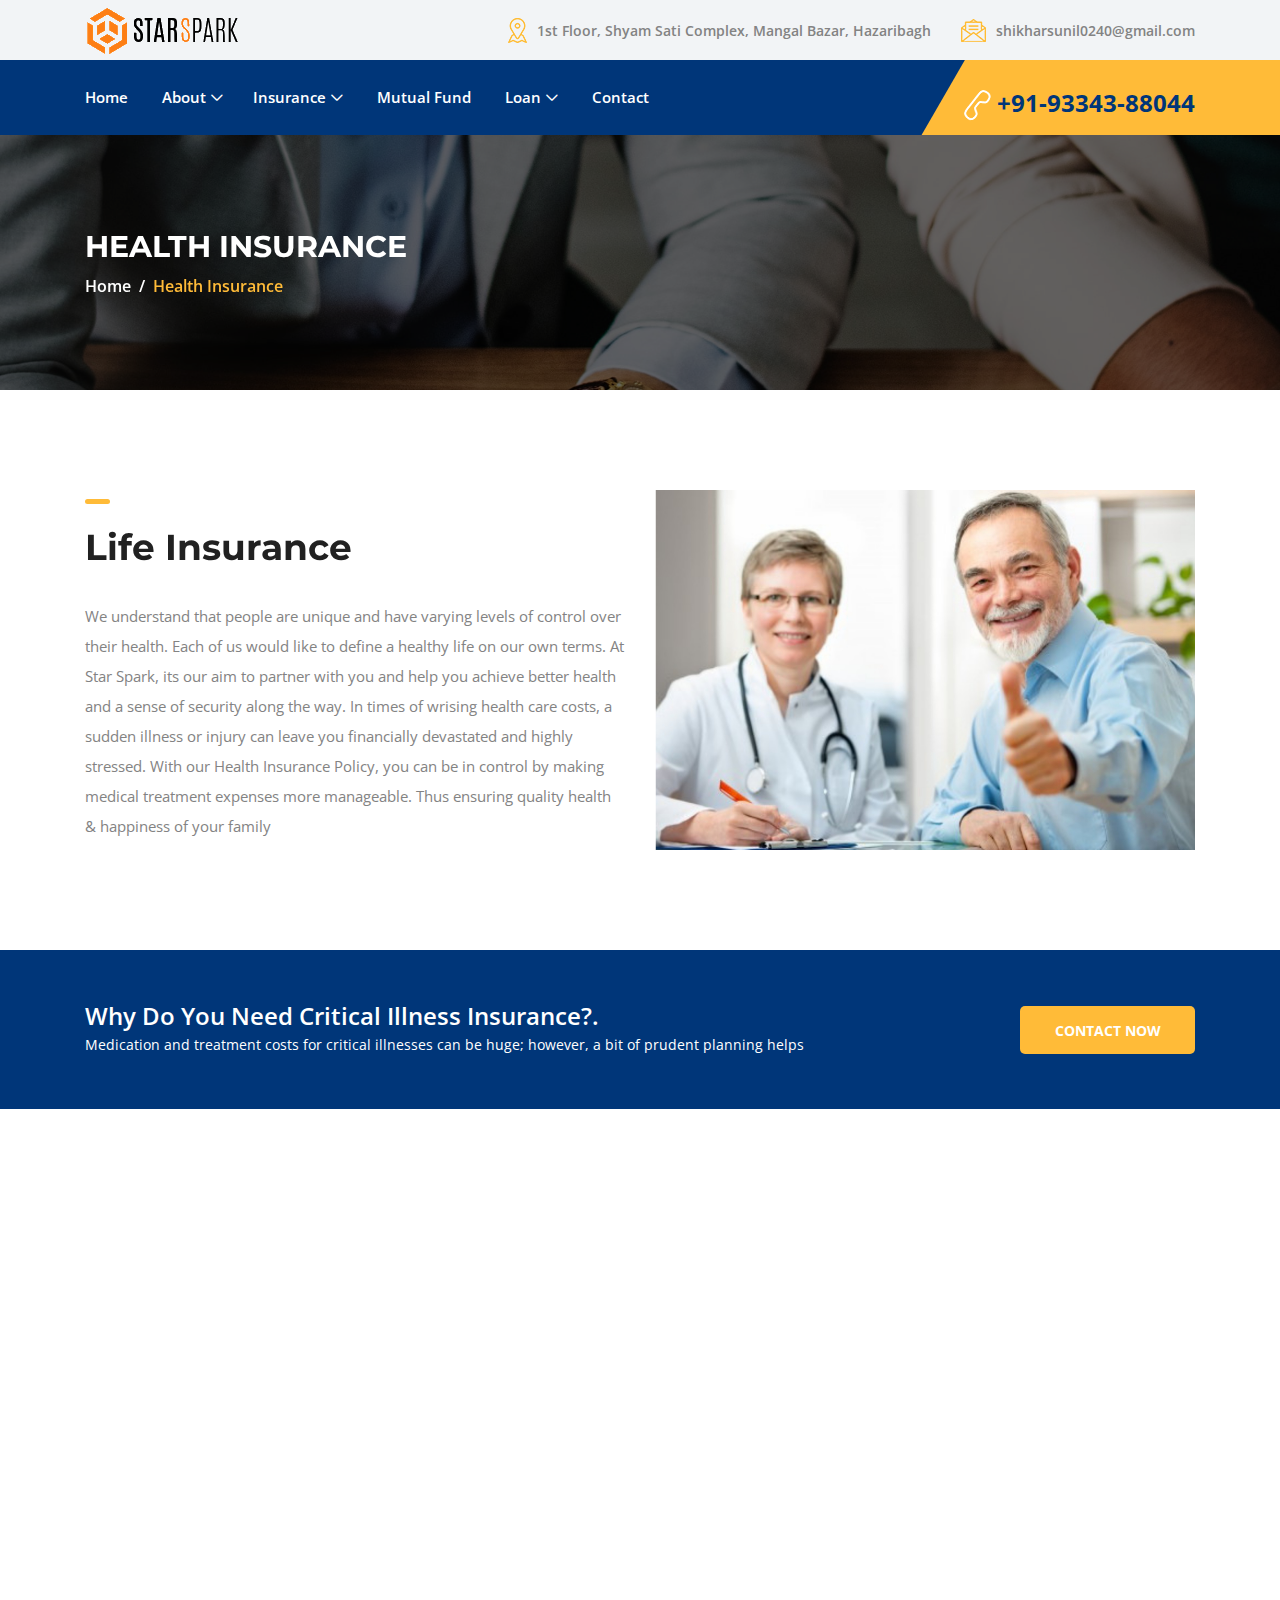
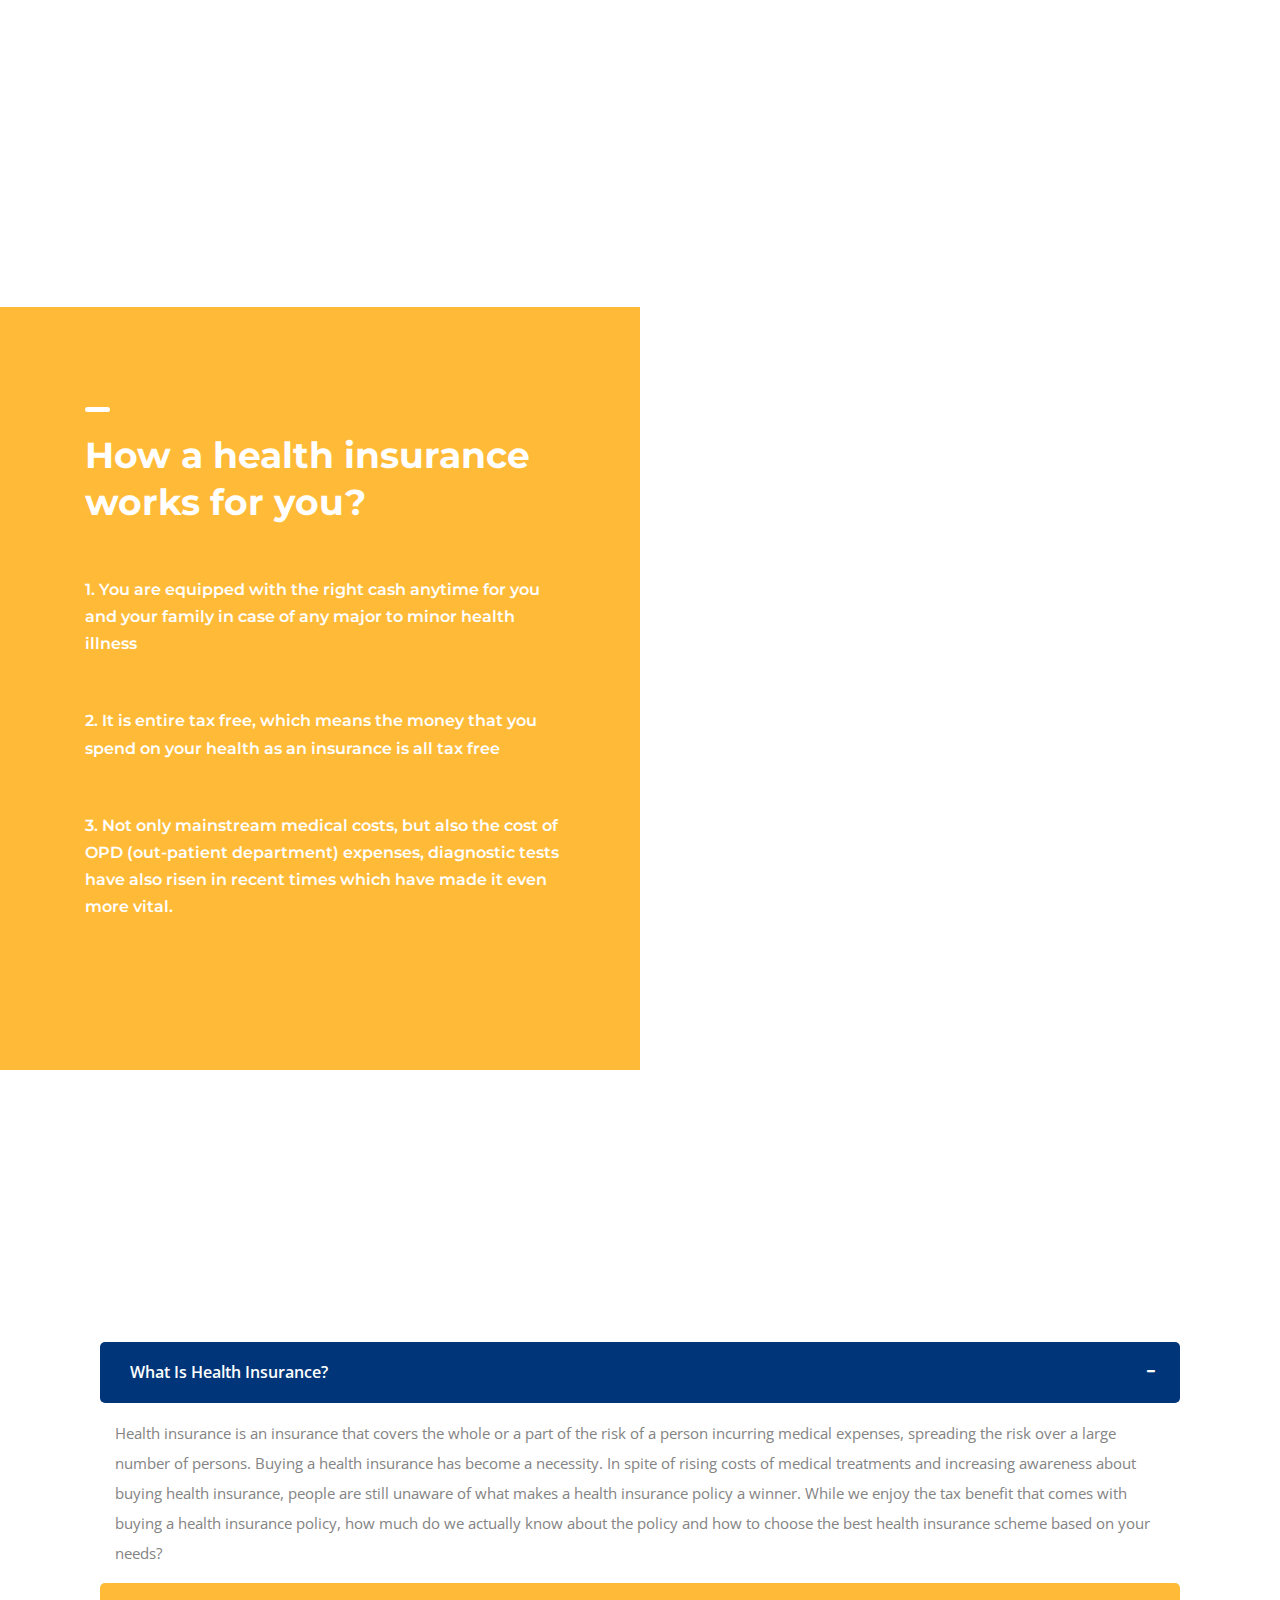
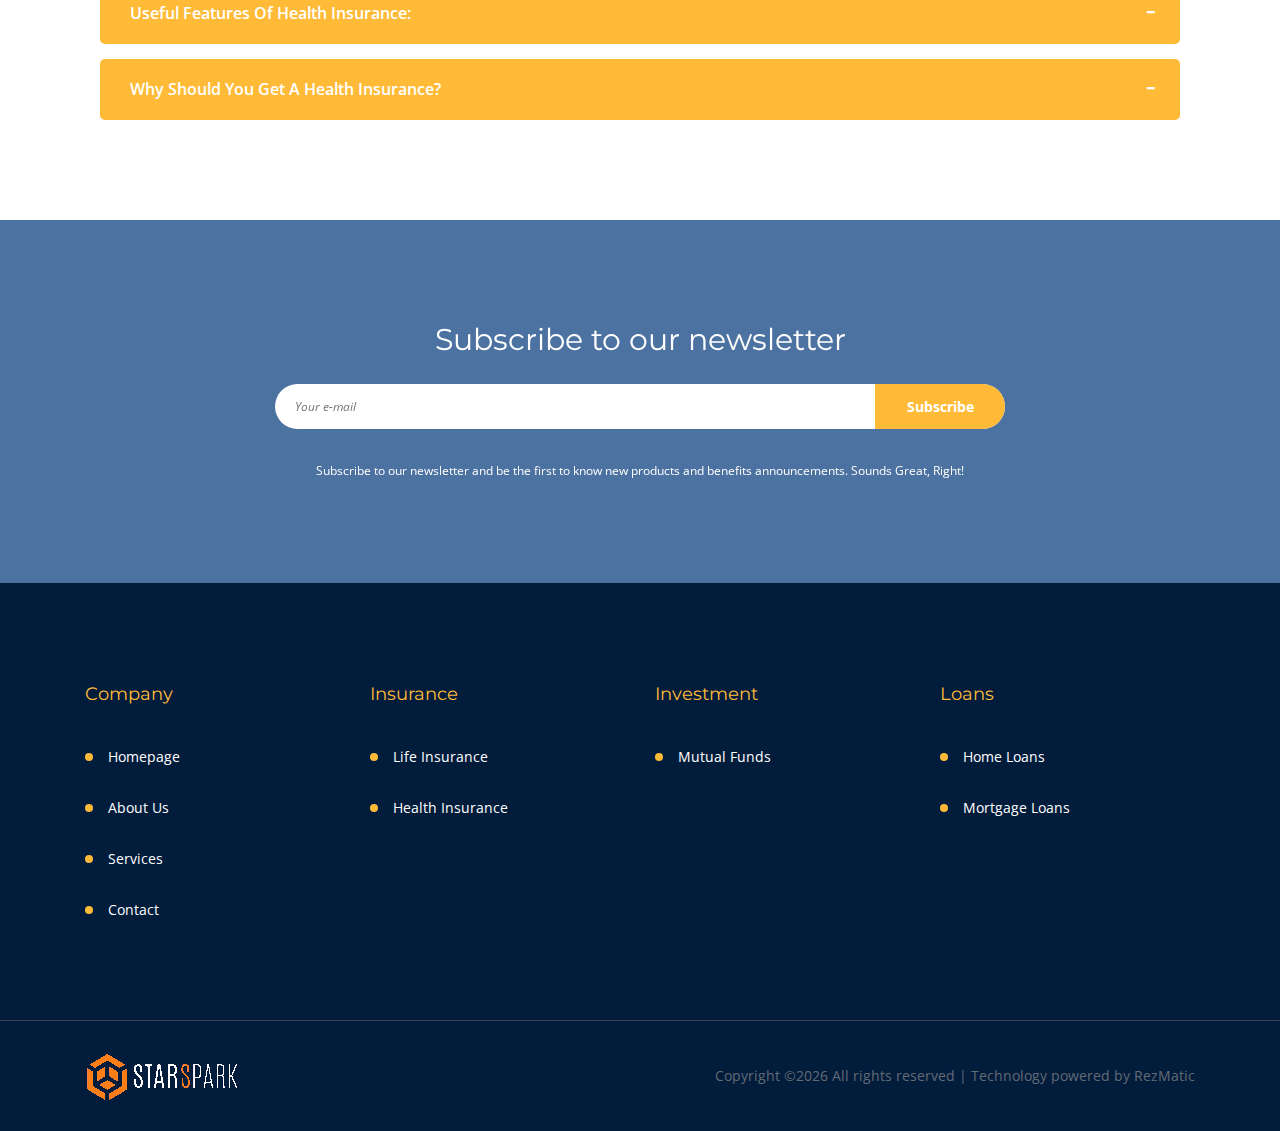
<file: health-insurance.html>
<!DOCTYPE html>
<html lang="en">

<head>
    <meta charset="UTF-8">
    <meta name="description" content="">
    <meta http-equiv="X-UA-Compatible" content="IE=edge">
    <meta name="viewport" content="width=device-width, initial-scale=1, shrink-to-fit=no">
    <!-- The above 4 meta tags *must* come first in the head; any other head content must come *after* these tags -->

    <!-- Title -->
    <title>Star Spark - Health Insurance</title>

    <!-- Favicon -->
    <link rel="icon" href="img/core-img/favicon.png">

    <!-- Stylesheet -->
    <link rel="stylesheet" href="style.css">

</head>

<body>
    <!-- Preloader -->
    <div class="preloader d-flex align-items-center justify-content-center">
        <div class="lds-ellipsis">
            <div></div>
            <div></div>
            <div></div>
            <div></div>
        </div>
    </div>

     <!-- ##### Header Area Start ##### -->
    <header class="header-area">
        <!-- Top Header Area -->
        <div class="top-header-area">
            <div class="container h-100">
                <div class="row h-100 align-items-center">
                    <div class="col-12 d-flex justify-content-between">
                        <!-- Logo Area -->
                        <div class="logo">
                            <a href="index.html"><img src="img/core-img/logo.png" alt=""></a>
                        </div>

                        <!-- Top Contact Info -->
                        <div class="top-contact-info d-flex align-items-center">
                            <a href="#" data-toggle="tooltip" data-placement="bottom" title="1st Floor, Shyam Sati Complex, Mangal Bazar, Hazaribagh"><img src="img/core-img/placeholder.png" alt=""> <span>1st Floor, Shyam Sati Complex, Mangal Bazar, Hazaribagh</span></a>
                            <a href="#" data-toggle="tooltip" data-placement="bottom" title="shikharsunil0240@gmail.com"><img src="img/core-img/message.png" alt=""> <span>shikharsunil0240@gmail.com</span></a>
                        </div>
                    </div>
                </div>
            </div>
        </div>

        <!-- Navbar Area -->
        <div class="credit-main-menu" id="sticker">
            <div class="classy-nav-container breakpoint-off">
                <div class="container">
                    <!-- Menu -->
                    <nav class="classy-navbar justify-content-between" id="creditNav">

                        <!-- Navbar Toggler -->
                        <div class="classy-navbar-toggler">
                            <span class="navbarToggler"><span></span><span></span><span></span></span>
                        </div>

                        <!-- Menu -->
                        <div class="classy-menu">

                            <!-- Close Button -->
                            <div class="classycloseIcon">
                                <div class="cross-wrap"><span class="top"></span><span class="bottom"></span></div>
                            </div>

                            <!-- Nav Start -->
                            <div class="classynav">
                                <ul>
                                    <li><a href="index.html">Home</a></li>
                                    <li><a href="#">About</a>
                                        <ul class="dropdown">
                                            <li><a href="about.html">About Star Spark</a></li>
                                            <li><a href="services.html">Our Services</a></li>
                                        </ul>
                                    
                                    <li><a href="#">Insurance</a>
                                        <ul class="dropdown">
                                            <li><a href="life-insurance.html">Life Insurance</a></li>
                                            <li><a href="health-insurance.html">Health Insurance</a></li>
                                             
                                                                                  
                                        </ul>
                                    </li>
                                    <li><a href="mutual-fund.html">Mutual Fund</a></li>
                                    <li><a href="#">Loan</a>
                                        <ul class="dropdown">
                                            <li><a href="mortgage-loan.html">Mortgage Loan</a></li>  
                                            <li><a href="home-loan.html">Home Loan</a></li>
                                        </ul>
                                    </li>
                                    <li><a href="contact.html">Contact</a></li>
                                </ul>
                            </div>
                            <!-- Nav End -->
                        </div>

                        <!-- Contact -->
                        <div class="contact">
                            <a href="#"><img src="img/core-img/call2.png" alt=""> +91-93343-88044</a>
                        </div>
                    </nav>
                </div>
            </div>
        </div>
    </header>
    <!-- ##### Header Area End ##### -->

    <!-- ##### Breadcrumb Area Start ##### -->
    <section class="breadcrumb-area bg-img bg-overlay jarallax" style="background-image: url(img/bg-img/13.jpg);">
        <div class="container h-100">
            <div class="row h-100 align-items-center">
                <div class="col-12">
                    <div class="breadcrumb-content">
                        <h2>Health Insurance</h2>
                        <nav aria-label="breadcrumb">
                            <ol class="breadcrumb">
                                <li class="breadcrumb-item"><a href="#">Home</a></li>
                                <li class="breadcrumb-item active" aria-current="page">Health Insurance</li>
                            </ol>
                        </nav>
                    </div>
                </div>
            </div>
        </div>
    </section>
    <!-- ##### Breadcrumb Area End ##### -->

    <!-- ##### About Area Start ###### -->
    <section class="about-area section-padding-100-0">
        <div class="container">
            <div class="row align-items-center">
                <div class="col-12 col-md-6">
                    <div class="about-content mb-100">
                        <!-- Section Heading -->
                        <div class="section-heading">
                            <div class="line"></div>
                            
                            <h2>Life Insurance</h2>
                        </div>
                        <p>We understand that people are unique and have varying levels of control over their health. Each of us would like to define a healthy life on our own terms. At Star Spark, its our aim to partner with you and help you achieve better health and a sense of security along the way. In times of wrising health care costs, a sudden illness or injury can leave you financially devastated and highly stressed.  With our Health Insurance Policy, you can be in control by making medical treatment expenses more manageable. Thus ensuring quality health & happiness of your family </p>
                        
                        
                    </div>
                </div>
                <div class="col-12 col-md-6">
                    <div class="about-thumbnail mb-100">
                        <img src="img/bg-img/life.jpg" alt="">
                    </div>
                </div>
            </div>
        </div>
    </section>
    <!-- ##### About Area End ###### -->

  

    <!-- ##### Call To Action Start ###### -->
    <section class="cta-2-area">
        <div class="container">
            <div class="row">
                <div class="col-12">
                    <!-- Cta Content -->
                    <div class="cta-content d-flex flex-wrap align-items-center justify-content-between">
                        <div class="cta-text">
                            <h4>Why ​Do ​You ​Need ​Critical ​Illness ​Insurance?.</h4>
                            <p>Medication and treatment costs for critical illnesses can be huge; however, a bit of prudent planning helps</p>
                            
                        </div>
                        <div class="cta-btn">
                            <a href="contact.html" class="btn credit-btn box-shadow">Contact Now</a>
                        </div>
                    </div>
                </div>
            </div>
        </div>
    </section>
    <!-- ##### Call To Action End ###### -->

    <!-- ##### Services Area Start ###### -->
    <section class="services-area section-padding-100-0">
        <div class="container">
            <div class="row">
                <div class="col-12">
                    <!-- Section Heading -->
                    <div class="section-heading text-center mb-100 wow fadeInUp" data-wow-delay="100ms">
                        <div class="line"></div>
                        
                        <h2>VARIOUS REASONS TO BUY FROM US</h2>
                    </div>
                </div>
            </div>

            <div class="row">
                <!-- Single Service Area -->
                <div class="col-12 col-md-6 col-lg-4">
                    <div class="single-service-area d-flex mb-100 wow fadeInUp" data-wow-delay="200ms">
                        <div class="icon">
                            <i class="icon-coin"></i>
                        </div>
                        <div class="text">
                            <h5>ONTIME CLAIM SETTLEMENT</h5>
                            <p>Get a quick response. For cashless claims in 4 hours and reimbursement claims in 14 days.</p>
                        </div>
                    </div>
                </div>

                <!-- Single Service Area -->
                <div class="col-12 col-md-6 col-lg-4">
                    <div class="single-service-area d-flex mb-100 wow fadeInUp" data-wow-delay="300ms">
                        <div class="icon">
                            <i class="icon-money-1"></i>
                        </div>
                        <div class="text">
                            <h5>ENJOY TAX BENEFITS</h5>
                            <p>Enjoy tax deduction benefits on the premium amount paid for yourself, spouse and dependent children</p>
                        </div>
                    </div>
                </div>

                <!-- Single Service Area -->
                <div class="col-12 col-md-6 col-lg-4">
                    <div class="single-service-area d-flex mb-100 wow fadeInUp" data-wow-delay="400ms">
                        <div class="icon">
                            <i class="icon-coin"></i>
                        </div>
                        <div class="text">
                            <h5>SECURE HEALTH AND WELLNESS EXPENSES</h5>
                            <p>Add-on cover for Outpatient Treatment, Wellness and Preventive Healthcare, and Maternity Benefit.</p>
                        </div>
                    </div>
                </div>

                <!-- Single Service Area -->
                <div class="col-12 col-md-6 col-lg-4">
                    <div class="single-service-area d-flex mb-100 wow fadeInUp" data-wow-delay="500ms">
                        <div class="icon">
                            <i class="icon-smartphone-1"></i>
                        </div>
                        <div class="text">
                            <h5>SECURE HEALTH COST</h5>
                            <p>With our lifetime renewal facility, there is no upper age limit to your policy. Continue to renew it and stay protected from medical expenses.</p>
                        </div>
                    </div>
                </div>

                <!-- Single Service Area -->
                <div class="col-12 col-md-6 col-lg-4">
                    <div class="single-service-area d-flex mb-100 wow fadeInUp" data-wow-delay="600ms">
                        <div class="icon">
                            <i class="icon-diamond"></i>
                        </div>
                        <div class="text">
                            <h5>RESET YOUR 100% SUM ASSURED</h5>
                            <p>Once in a policy year, your sum insured amount will be reset up to 100%.</p>
                        </div>
                    </div>
                </div>

                <!-- Single Service Area -->
                <div class="col-12 col-md-6 col-lg-4">
                    <div class="single-service-area d-flex mb-100 wow fadeInUp" data-wow-delay="700ms">
                        <div class="icon">
                            <i class="icon-piggy-bank"></i>
                        </div>
                        <div class="text">
                            <h5>VALUE ADDED SERVICES</h5>
                            <p>In addition to coverage benefits of your policy, you also get access to an online chat with a doctor, free health check-ups and e-consultations to help you stay fit and healthy.</p>
                        </div>
                    </div>
                </div>
            </div>
        </div>
    </section>
    <!-- ##### Services Area End ###### -->

    <!-- ##### Special Feature Area Start ###### -->
    <section class="special-feature-area d-flex flex-wrap">
        <!-- Special Feature Content -->
        <div class="special-feature-content section-padding-100">
            <div class="feature-text">
                <!-- Section Heading -->
                <div class="section-heading white mb-50">
                    <div class="line"></div>
                    
                    <h2>How a health insurance works for you?</h2>
                </div>
                <h6>1. You are equipped with the right cash anytime for you and your family in case of any major to minor health illness</h6>
                <h6>2. It is entire tax free, which means the money that you spend on your health as an insurance is all tax free</h6>
                <h6>3. Not only mainstream medical costs, but also the cost of OPD (out-patient department) expenses, diagnostic tests have also risen in recent times which have made it even more vital.</h6>

                
                
            </div>
        </div>
        <!-- Special Feature Thumbnail -->
        <div class="special-feature-thumbnail bg-img jarallax" style="background-image: url(img/bg-img/life.jpg);"></div>
    </section>
    <!-- ##### Special Feature Area End ###### -->

    <!-- ##### Accortion Area start ###### -->
    <section class="services-area section-padding-100-0">
        <div class="container">
            <div class="row">
                <div class="col-12">
                    <!-- Section Heading -->
                    <div class="section-heading text-center mb-100 wow fadeInUp" data-wow-delay="100ms">
                        <div class="line"></div>
                        
                        <h2>Understanding Term Insurance Plans for your family</h2>
                    </div>
                </div>
            </div>
        

                     <div class="col-12 col-lg-12">
                    <div class="accordions mb-100" id="accordion" role="tablist" aria-multiselectable="true">
                        <!-- single accordian area -->
                        <div class="panel single-accordion">
                            <h6><a role="button" class="" aria-expanded="true" aria-controls="collapseOne" data-toggle="collapse" data-parent="#accordion" href="#collapseOne">What is Health Insurance?
                                    <span class="accor-open"><i class="fa fa-plus" aria-hidden="true"></i></span>
                                    <span class="accor-close"><i class="fa fa-minus" aria-hidden="true"></i></span>
                                    </a></h6>
                            <div id="collapseOne" class="accordion-content collapse show">
                                <p>Health insurance is an insurance that covers the whole or a part of the risk of a person incurring medical expenses, spreading the risk over a large number of persons. Buying a health insurance has become a necessity. In spite of rising costs of medical treatments and increasing awareness about buying health insurance, people are still unaware of what makes a health insurance policy a winner. While we enjoy the tax benefit that comes with buying a health insurance policy, how much do we actually know about the policy and how to choose the best health insurance scheme based on your needs?</p>
                            </div>
                        </div>
                        <!-- single accordian area -->
                        <div class="panel single-accordion">
                            <h6>
                                <a role="button" class="collapsed" aria-expanded="true" aria-controls="collapseTwo" data-parent="#accordion" data-toggle="collapse" href="#collapseTwo">Useful Features of Health Insurance:
                                        <span class="accor-open"><i class="fa fa-plus" aria-hidden="true"></i></span>
                                        <span class="accor-close"><i class="fa fa-minus" aria-hidden="true"></i></span>
                                        </a>
                            </h6>
                            <div id="collapseTwo" class="accordion-content collapse">
                                <p>It secures your future against uncetain health break-ups.</p>
                                <p>Empowers your family to stay protected againt misfortunes</p>
                                <p>Equips you to take advantage of quick encashment for your health illness</p>
                                <p>You live your life hassle free without any fear</p>
                                <p>You can Enhance/Increase the Cover at Major Life-Stages</p>

                            </div>
                        </div>
                        <!-- single accordian area -->
                        <div class="panel single-accordion">
                            <h6>
                                <a role="button" aria-expanded="true" aria-controls="collapseThree" class="collapsed" data-parent="#accordion" data-toggle="collapse" href="#collapseThree">Why should you get a Health Insurance?
                                        <span class="accor-open"><i class="fa fa-plus" aria-hidden="true"></i></span>
                                        <span class="accor-close"><i class="fa fa-minus" aria-hidden="true"></i></span>
                                    </a>
                            </h6>
                            <div id="collapseThree" class="accordion-content collapse">
                                <p>1. Changing lifestyle: There are a plethora of reasons to have a health insurance policy in place. The tectonic shift in our lifestyle has made us more prone to a wide range of health disorders. Commuting, hectic work schedules, wrong eating habits, quality of food, and rising levels of pollution have increased the risk of developing health problems</p>
                                <p>2. Rising medical costs: The medical costs have dramatically risen lately. So, in case of a medical emergency, consumers end up spending their savings, which takes a toll on their future plans. Reports highlight that Indians primarily depend on their own savings when it comes to tackling health emergencies</p>
                                <p>3. Income tax benefit: Payments made towards health insurance premiums are also eligible for tax deductions under section 80D of the Indian Income Tax Act. Individuals up to 60 years of age can claim a deduction of up to Rs 25,000 for the health insurance premium paid for themselves, or for their spouse or children. One can also claim another Rs 50,000 as deduction if you buy health insurance for your parents aged 60 years and above.</p>
                                <p>Coverage of pre and post hospitalisation expenses: Not only mainstream medical costs, but also the cost of OPD (out-patient department) expenses, diagnostic tests have also risen in recent times which have made it even more vital for one to buy a health insurance policy. It is noteworthy that the medical policies not only cover the hospitalisation costs but also the expenses incurred towards OPD and diagnostic tests before and after a stipulated time period as prescribed by the policy.</p>
                                <p>5. Additional benefits: One also gets benefits such as ambulance coverage, coverage for day-care surgeries, coverage for health check-up and vaccination expenses under health insurance. These days' insurance companies also offer health insurance for Ayush treatment</p>
                                
                                                          </div>
                        </div>
                    </div>
                </div>

            </div>
        </section>




    <!-- ##### Accortion Area start ###### -->




    

    <!-- ##### Newsletter Area Start ###### -->
    <section class="newsletter-area section-padding-100 bg-img jarallax" style="background-image: url(img/bg-img/6.jpg);">
        <div class="container">
            <div class="row justify-content-center">
                <div class="col-12 col-sm-10 col-lg-8">
                    <div class="nl-content text-center">
                        <h2>Subscribe to our newsletter</h2>
                        <form action="#" method="post">
                            <input type="email" name="nl-email" id="nlemail" placeholder="Your e-mail">
                            <button type="submit">Subscribe</button>
                        </form>
                        <p>Subscribe to our newsletter and be the first to know new products and benefits announcements. Sounds Great, Right!</p>
                    </div>
                </div>
            </div>
        </div>
    </section>
    <!-- ##### Newsletter Area End ###### -->

    <!-- ##### Footer Area Start ##### -->
    <footer class="footer-area section-padding-100-0">
        <div class="container">
            <div class="row">

                <!-- Single Footer Widget -->
                <div class="col-12 col-sm-6 col-lg-3">
                    <div class="single-footer-widget mb-100">
                        <h5 class="widget-title">Company</h5>
                        <!-- Nav -->
                        <nav>
                            <ul>
                                <li><a href="index.html">Homepage</a></li>
                                <li><a href="about.html">About Us</a></li>
                                <li><a href="services.html">Services</a></li>
                                <li><a href="contact.html">Contact</a></li>
                                
                            </ul>
                        </nav>
                    </div>
                </div>

                <!-- Single Footer Widget -->
                <div class="col-12 col-sm-6 col-lg-3">
                    <div class="single-footer-widget mb-100">
                        <h5 class="widget-title">Insurance</h5>
                        <!-- Nav -->
                        <nav>
                            <ul>
                                <li><a href="life-insurance">Life Insurance</a></li>
                                <li><a href="health-insurance">Health Insurance</a></li>
                                
                            </ul>
                        </nav>
                    </div>
                </div>

                <!-- Single Footer Widget -->
                <div class="col-12 col-sm-6 col-lg-3">
                    <div class="single-footer-widget mb-100">
                        <h5 class="widget-title">Investment</h5>
                        <!-- Nav -->
                        <nav>
                            <ul>
                                
                                <li><a href="mutual-fund">Mutual Funds</a></li>
                                
                            </ul>
                        </nav>
                    </div>
                </div>

                <!-- Single Footer Widget -->
                <div class="col-12 col-sm-6 col-lg-3">
                    <div class="single-footer-widget mb-100">
                        <h5 class="widget-title">Loans</h5>
                        <!-- Nav -->
                        <nav>
                            <ul>
                                <li><a href="home-loan">Home Loans</a></li>
                                <li><a href="mortgage-loan">Mortgage Loans</a></li>
                                
                            </ul>
                        </nav>
                    </div>
                </div>

                
            </div>
        </div>

        <!-- Copywrite Area -->
        <div class="copywrite-area">
            <div class="container">
                <div class="row">
                    <div class="col-12">
                        <div class="copywrite-content d-flex flex-wrap justify-content-between align-items-center">
                            <!-- Footer Logo -->
                            <a href="index.html" class="footer-logo"><img src="img/core-img/footer.png" alt=""></a>

                            <!-- Copywrite Text -->
                            <p class="copywrite-text"><a href="#">

Copyright &copy;<script>document.write(new Date().getFullYear());</script> All rights reserved | Technology powered by <a href="http://www.rezmatic.com" target="_blank">RezMatic</a>
</p>
                        </div>
                    </div>
                </div>
            </div>
        </div>
    </footer>
    <!-- ##### Footer Area Start ##### -->

    <!-- ##### All Javascript Script ##### -->
    <!-- jQuery-2.2.4 js -->
    <script src="js/jquery/jquery-2.2.4.min.js"></script>
    <!-- Popper js -->
    <script src="js/bootstrap/popper.min.js"></script>
    <!-- Bootstrap js -->
    <script src="js/bootstrap/bootstrap.min.js"></script>
    <!-- All Plugins js -->
    <script src="js/plugins/plugins.js"></script>
    <!-- Active js -->
    <script src="js/active.js"></script>
</body>

</html>
</file>
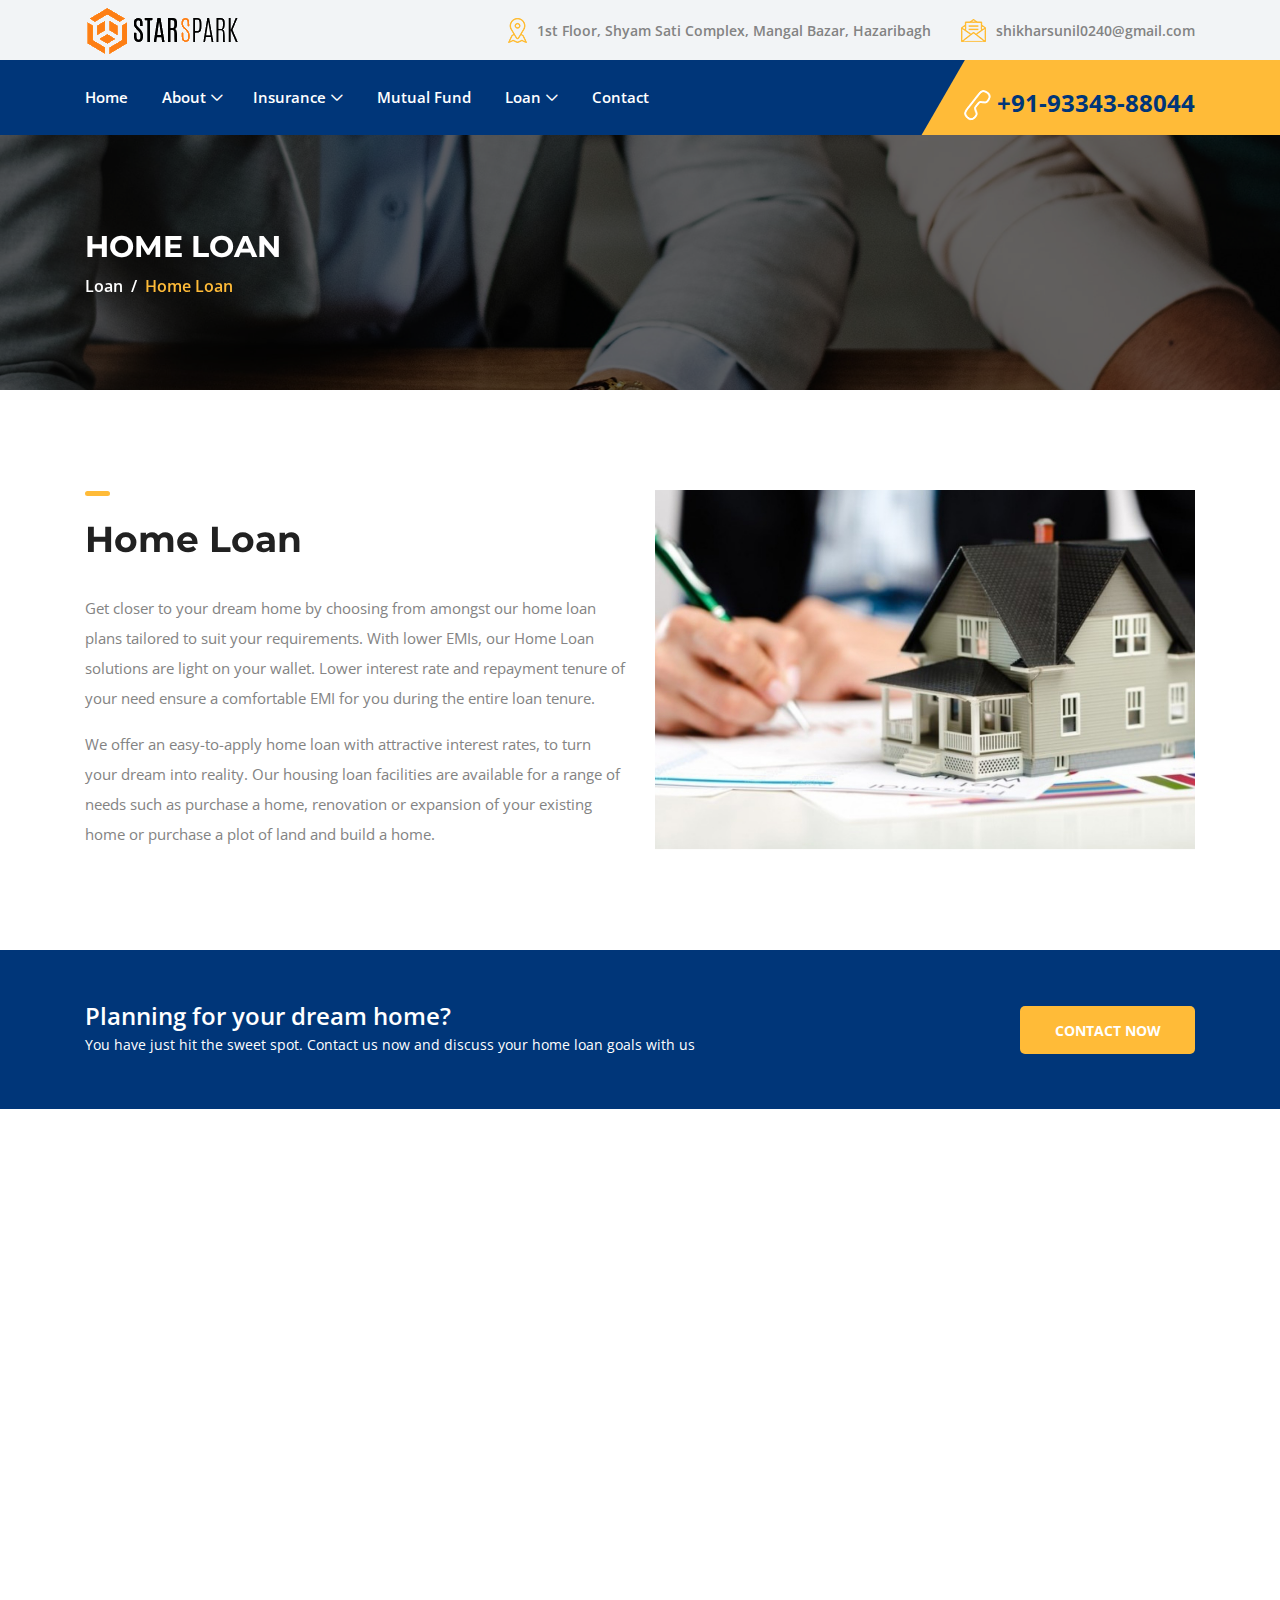
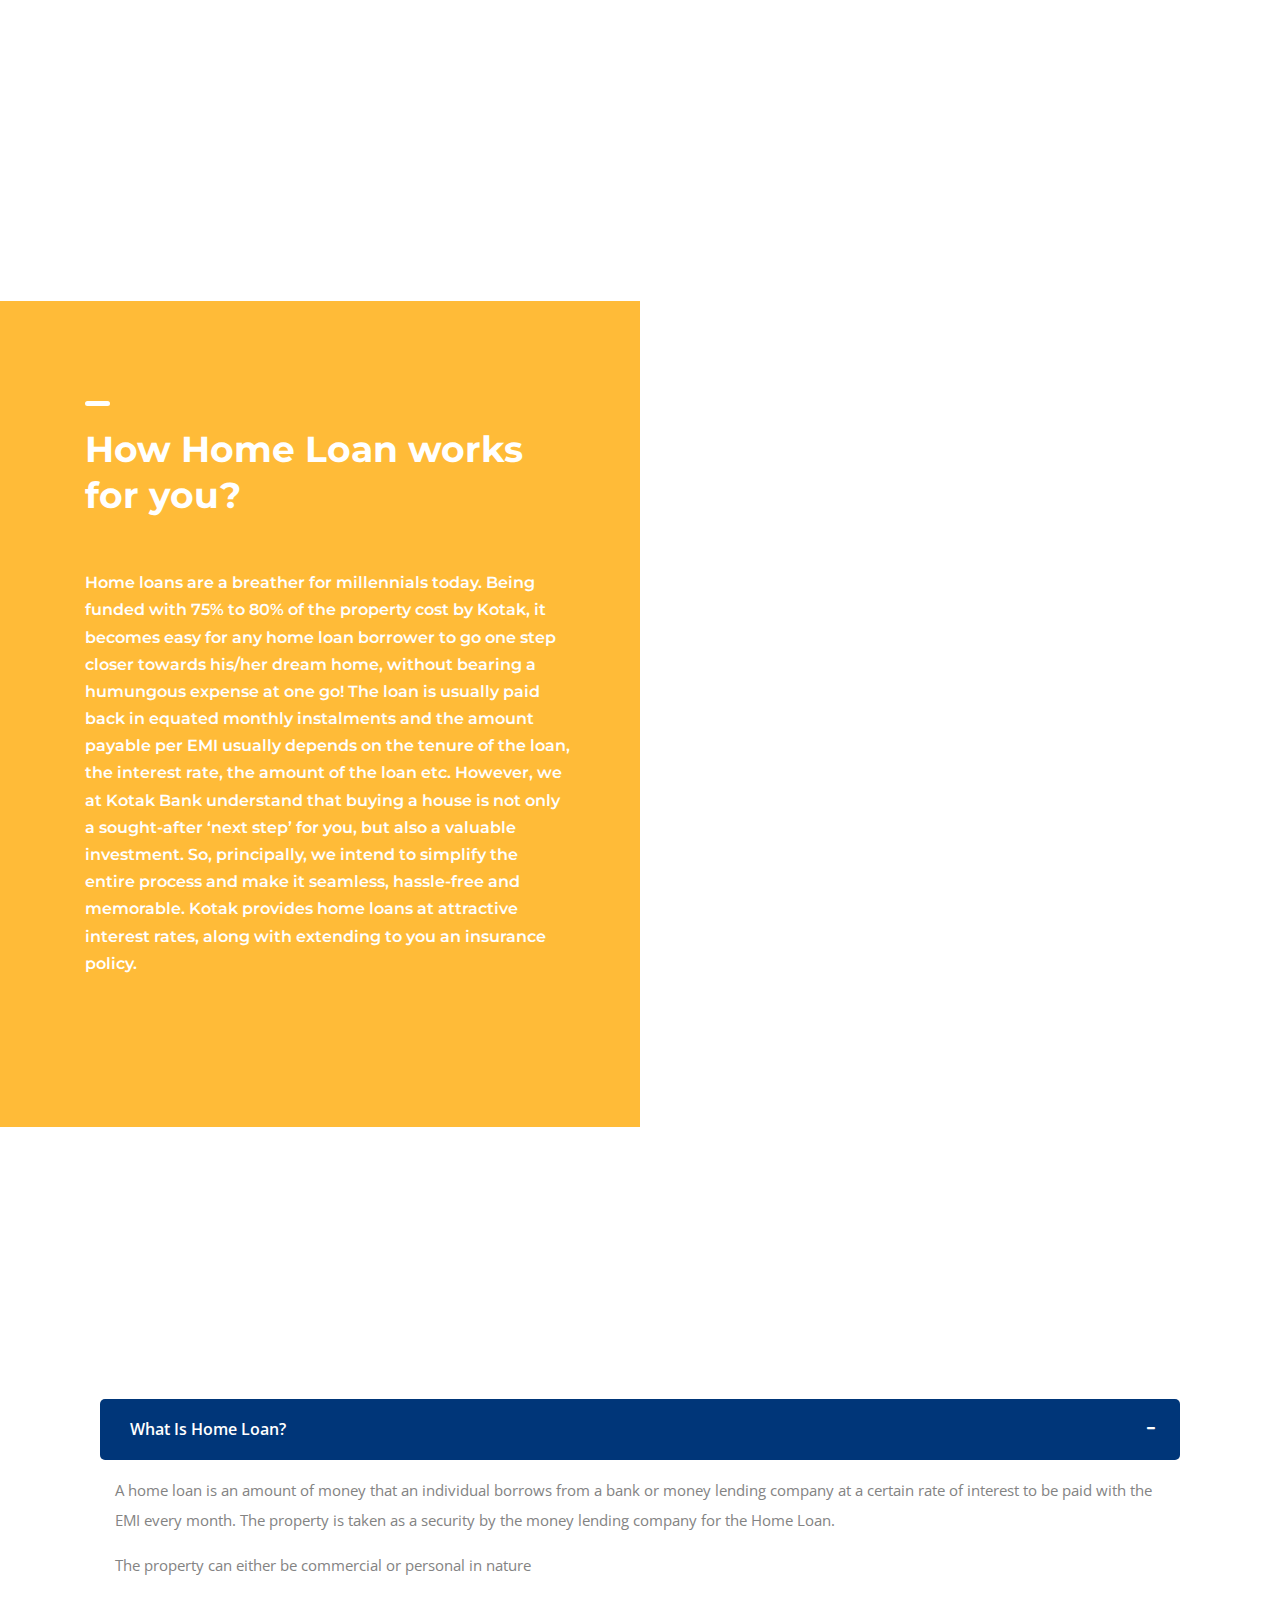
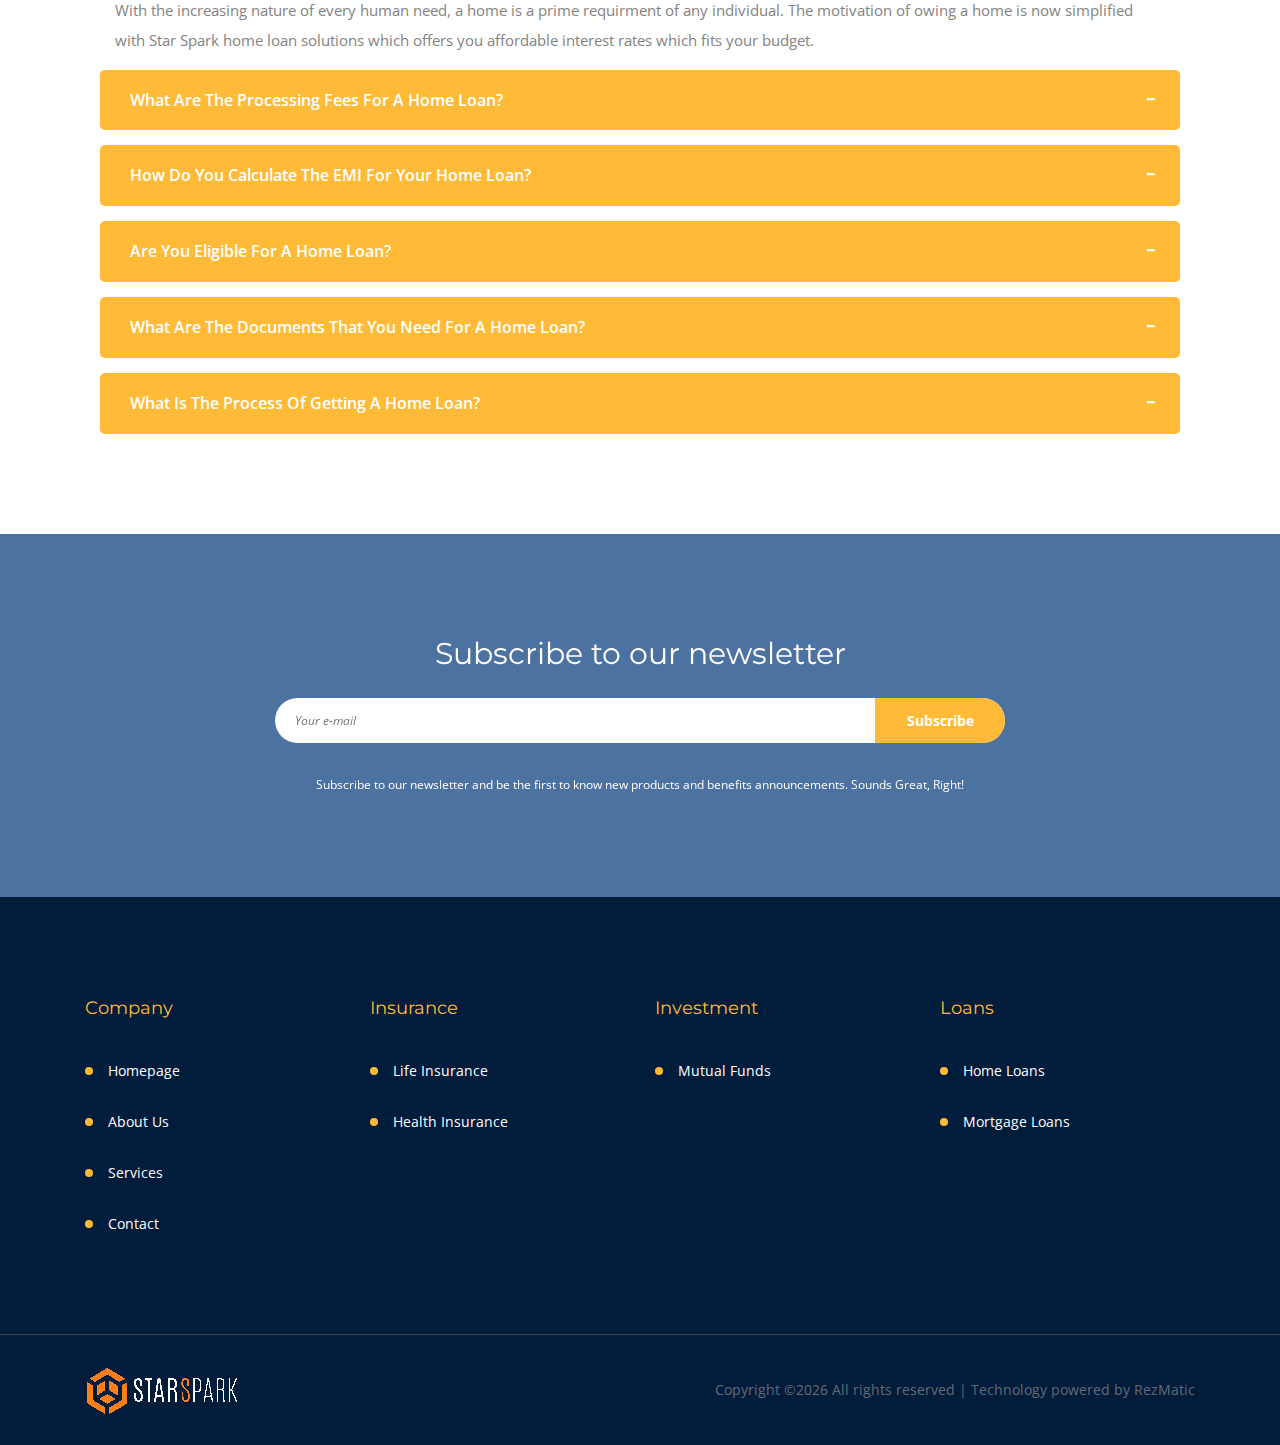
<file: home-loan.html>
<!DOCTYPE html>
<html lang="en">

<head>
    <meta charset="UTF-8">
    <meta name="description" content="">
    <meta http-equiv="X-UA-Compatible" content="IE=edge">
    <meta name="viewport" content="width=device-width, initial-scale=1, shrink-to-fit=no">
    <!-- The above 4 meta tags *must* come first in the head; any other head content must come *after* these tags -->

    <!-- Title -->
    <title>Star Spark - Home Loan</title>

    <!-- Favicon -->
    <link rel="icon" href="img/core-img/favicon.png">

    <!-- Stylesheet -->
    <link rel="stylesheet" href="style.css">

</head>

<body>
    <!-- Preloader -->
    <div class="preloader d-flex align-items-center justify-content-center">
        <div class="lds-ellipsis">
            <div></div>
            <div></div>
            <div></div>
            <div></div>
        </div>
    </div>

     <!-- ##### Header Area Start ##### -->
    <header class="header-area">
        <!-- Top Header Area -->
        <div class="top-header-area">
            <div class="container h-100">
                <div class="row h-100 align-items-center">
                    <div class="col-12 d-flex justify-content-between">
                        <!-- Logo Area -->
                        <div class="logo">
                            <a href="index.html"><img src="img/core-img/logo.png" alt=""></a>
                        </div>

                        <!-- Top Contact Info -->
                        <div class="top-contact-info d-flex align-items-center">
                            <a href="#" data-toggle="tooltip" data-placement="bottom" title="1st Floor, Shyam Sati Complex, Mangal Bazar, Hazaribagh"><img src="img/core-img/placeholder.png" alt=""> <span>1st Floor, Shyam Sati Complex, Mangal Bazar, Hazaribagh</span></a>
                            <a href="#" data-toggle="tooltip" data-placement="bottom" title="shikharsunil0240@gmail.com"><img src="img/core-img/message.png" alt=""> <span>shikharsunil0240@gmail.com</span></a>
                        </div>
                    </div>
                </div>
            </div>
        </div>

        <!-- Navbar Area -->
        <div class="credit-main-menu" id="sticker">
            <div class="classy-nav-container breakpoint-off">
                <div class="container">
                    <!-- Menu -->
                    <nav class="classy-navbar justify-content-between" id="creditNav">

                        <!-- Navbar Toggler -->
                        <div class="classy-navbar-toggler">
                            <span class="navbarToggler"><span></span><span></span><span></span></span>
                        </div>

                        <!-- Menu -->
                        <div class="classy-menu">

                            <!-- Close Button -->
                            <div class="classycloseIcon">
                                <div class="cross-wrap"><span class="top"></span><span class="bottom"></span></div>
                            </div>

                            <!-- Nav Start -->
                            <div class="classynav">
                                <ul>
                                    <li><a href="index.html">Home</a></li>
                                    <li><a href="#">About</a>
                                        <ul class="dropdown">
                                            <li><a href="about.html">About Star Spark</a></li>
                                            <li><a href="services.html">Our Services</a></li>
                                        </ul>
                                    
                                    <li><a href="#">Insurance</a>
                                        <ul class="dropdown">
                                            <li><a href="life-insurance.html">Life Insurance</a></li>
                                            <li><a href="health-insurance.html">Health Insurance</a></li>
                                             
                                                                                  
                                        </ul>
                                    </li>
                                    <li><a href="mutual-fund.html">Mutual Fund</a></li>
                                    <li><a href="#">Loan</a>
                                        <ul class="dropdown">
                                            <li><a href="mortgage-loan.html">Mortgage Loan</a></li>  
                                            <li><a href="home-loan.html">Home Loan</a></li>
                                        </ul>
                                    </li>
                                    <li><a href="contact.html">Contact</a></li>
                                </ul>
                            </div>
                            <!-- Nav End -->
                        </div>

                        <!-- Contact -->
                        <div class="contact">
                            <a href="#"><img src="img/core-img/call2.png" alt=""> +91-93343-88044</a>
                        </div>
                    </nav>
                </div>
            </div>
        </div>
    </header>
    <!-- ##### Header Area End ##### -->

    <!-- ##### Breadcrumb Area Start ##### -->
    <section class="breadcrumb-area bg-img bg-overlay jarallax" style="background-image: url(img/bg-img/13.jpg);">
        <div class="container h-100">
            <div class="row h-100 align-items-center">
                <div class="col-12">
                    <div class="breadcrumb-content">
                        <h2>Home Loan</h2>
                        <nav aria-label="breadcrumb">
                            <ol class="breadcrumb">
                                <li class="breadcrumb-item"><a href="#">Loan</a></li>
                                <li class="breadcrumb-item active" aria-current="page">Home Loan</li>
                            </ol>
                        </nav>
                    </div>
                </div>
            </div>
        </div>
    </section>
    <!-- ##### Breadcrumb Area End ##### -->

    <!-- ##### About Area Start ###### -->
    <section class="about-area section-padding-100-0">
        <div class="container">
            <div class="row align-items-center">
                <div class="col-12 col-md-6">
                    <div class="about-content mb-100">
                        <!-- Section Heading -->
                        <div class="section-heading">
                            <div class="line"></div>
                            
                            <h2>Home Loan</h2>
                        </div>
                        <p>Get closer to your dream home by choosing from amongst our home loan plans tailored to suit your requirements. With lower EMIs, our Home Loan solutions are light on your wallet. Lower interest rate and repayment tenure of your need ensure a comfortable EMI for you during the entire loan tenure.</p>
                        <p>We offer an easy-to-apply home loan with attractive interest rates, to turn your dream into reality. Our housing loan facilities are available for a range of needs such as purchase a home, renovation or expansion of your existing home or purchase a plot of land and build a home. </p>
                        
                        
                        
                    </div>
                </div>
                <div class="col-12 col-md-6">
                    <div class="about-thumbnail mb-100">
                        <img src="img/bg-img/mortgage.jpg" alt="">
                    </div>
                </div>
            </div>
        </div>
    </section>
    <!-- ##### About Area End ###### -->

  

    <!-- ##### Call To Action Start ###### -->
    <section class="cta-2-area">
        <div class="container">
            <div class="row">
                <div class="col-12">
                    <!-- Cta Content -->
                    <div class="cta-content d-flex flex-wrap align-items-center justify-content-between">
                        <div class="cta-text">
                            <h4>Planning for your dream home?</h4>
                            <p>You have just hit the sweet spot. Contact us now and discuss your home loan goals with us</p>
                            
                        </div>
                        <div class="cta-btn">
                            <a href="contact.html" class="btn credit-btn box-shadow">Contact Now</a>
                        </div>
                    </div>
                </div>
            </div>
        </div>
    </section>
    <!-- ##### Call To Action End ###### -->

    <!-- ##### Services Area Start ###### -->
    <section class="services-area section-padding-100-0">
        <div class="container">
            <div class="row">
                <div class="col-12">
                    <!-- Section Heading -->
                    <div class="section-heading text-center mb-100 wow fadeInUp" data-wow-delay="100ms">
                        <div class="line"></div>
                        
                        <h2>VARIOUS REASONS TO BUY FROM US</h2>
                    </div>
                </div>
            </div>

            <div class="row">
                <!-- Single Service Area -->
                <div class="col-12 col-md-6 col-lg-4">
                    <div class="single-service-area d-flex mb-100 wow fadeInUp" data-wow-delay="200ms">
                        <div class="icon">
                            <i class="icon-coin"></i>
                        </div>
                        <div class="text">
                            <h5>HOME LOAN EXPERTS</h5>
                            <p>Get a quick response. Our home loan expertes will help you get your desired home loan.</p>
                        </div>
                    </div>
                </div>

                <!-- Single Service Area -->
                <div class="col-12 col-md-6 col-lg-4">
                    <div class="single-service-area d-flex mb-100 wow fadeInUp" data-wow-delay="300ms">
                        <div class="icon">
                            <i class="icon-money-1"></i>
                        </div>
                        <div class="text">
                            <h5>HASSLE FREE DOCUMENTATION</h5>
                            <p>Enjoy the Star Spark hassle free documentation process. With us, you never miss on any documentation process</p>
                        </div>
                    </div>
                </div>

                <!-- Single Service Area -->
                <div class="col-12 col-md-6 col-lg-4">
                    <div class="single-service-area d-flex mb-100 wow fadeInUp" data-wow-delay="400ms">
                        <div class="icon">
                            <i class="icon-coin"></i>
                        </div>
                        <div class="text">
                            <h5>AFFORDABLE INTEREST RATES</h5>
                            <p>Our affordable interest rates makes your bugeting easy. Talk to our expert today</p>
                        </div>
                    </div>
                </div>

                <!-- Single Service Area -->
                <div class="col-12 col-md-6 col-lg-4">
                    <div class="single-service-area d-flex mb-100 wow fadeInUp" data-wow-delay="500ms">
                        <div class="icon">
                            <i class="icon-smartphone-1"></i>
                        </div>
                        <div class="text">
                            <h5>SERVICE CHARGES AND FEES</h5>
                            <p>Service charges are never a pain with us. Discuss your plan and you are done. No hidden charges.</p>
                        </div>
                    </div>
                </div>

                <!-- Single Service Area -->
                <div class="col-12 col-md-6 col-lg-4">
                    <div class="single-service-area d-flex mb-100 wow fadeInUp" data-wow-delay="600ms">
                        <div class="icon">
                            <i class="icon-diamond"></i>
                        </div>
                        <div class="text">
                            <h5>HOME LOAN INSURANCE</h5>
                            <p>Cover you home loan with home loan insurance so that you are safe</p>
                        </div>
                    </div>
                </div>

                <!-- Single Service Area -->
                <div class="col-12 col-md-6 col-lg-4">
                    <div class="single-service-area d-flex mb-100 wow fadeInUp" data-wow-delay="700ms">
                        <div class="icon">
                            <i class="icon-piggy-bank"></i>
                        </div>
                        <div class="text">
                            <h5>DOOR STEP SERVICE</h5>
                            <p>No more running around to get your home loan processed. We offer door step service for you.</p>
                        </div>
                    </div>
                </div>
            </div>
        </div>
    </section>
    <!-- ##### Services Area End ###### -->

    <!-- ##### Special Feature Area Start ###### -->
    <section class="special-feature-area d-flex flex-wrap">
        <!-- Special Feature Content -->
        <div class="special-feature-content section-padding-100">
            <div class="feature-text">
                <!-- Section Heading -->
                <div class="section-heading white mb-50">
                    <div class="line"></div>
                    
                    <h2>How Home Loan works for you?</h2>
                </div>
                <h6>Home loans are a breather for millennials today. Being funded with 75% to 80% of the property cost by Kotak, it becomes easy for any home loan borrower to go one step closer towards his/her dream home, without bearing a humungous expense at one go! The loan is usually paid back in equated monthly instalments and the amount payable per EMI usually depends on the tenure of the loan, the interest rate, the amount of the loan etc. However, we at Kotak Bank understand that buying a house is not only a sought-after ‘next step’ for you, but also a valuable investment. So, principally, we intend to simplify the entire process and make it seamless, hassle-free and memorable. Kotak provides home loans at attractive interest rates, along with extending to you an insurance policy.</h6>

                
                
            </div>
        </div>
        <!-- Special Feature Thumbnail -->
        <div class="special-feature-thumbnail bg-img jarallax" style="background-image: url(img/bg-img/mortgage.jpg);"></div>
    </section>
    <!-- ##### Special Feature Area End ###### -->

    <!-- ##### Accortion Area start ###### -->
    <section class="services-area section-padding-100-0">
        <div class="container">
            <div class="row">
                <div class="col-12">
                    <!-- Section Heading -->
                    <div class="section-heading text-center mb-100 wow fadeInUp" data-wow-delay="100ms">
                        <div class="line"></div>
                        
                        <h2>Understanding Home Loan</h2>
                    </div>
                </div>
            </div>
        

                     <div class="col-12 col-lg-12">
                    <div class="accordions mb-100" id="accordion" role="tablist" aria-multiselectable="true">
                        <!-- single accordian area -->
                        <div class="panel single-accordion">
                            <h6><a role="button" class="" aria-expanded="true" aria-controls="collapseOne" data-toggle="collapse" data-parent="#accordion" href="#collapseOne">What is Home Loan?
                                    <span class="accor-open"><i class="fa fa-plus" aria-hidden="true"></i></span>
                                    <span class="accor-close"><i class="fa fa-minus" aria-hidden="true"></i></span>
                                    </a></h6>
                            <div id="collapseOne" class="accordion-content collapse show">
                                <p>A home loan is an amount of money that an individual borrows from a bank or money lending company at a certain rate of interest to be paid with the EMI every month. The property is taken as a security by the money lending company for the Home Loan. </p>
                                <p>The property can either be commercial or personal in nature</p>
                                <p>With the increasing nature of every human need, a home is a prime requirment of any individual. The motivation of owing a home is now simplified with Star Spark home loan solutions which offers you affordable interest rates which fits your budget.</p>
                            </div>
                        </div>
                        <!-- single accordian area -->
                        <div class="panel single-accordion">
                            <h6>
                                <a role="button" class="collapsed" aria-expanded="true" aria-controls="collapseTwo" data-parent="#accordion" data-toggle="collapse" href="#collapseTwo">What are the processing fees for a Home Loan?
                                        <span class="accor-open"><i class="fa fa-plus" aria-hidden="true"></i></span>
                                        <span class="accor-close"><i class="fa fa-minus" aria-hidden="true"></i></span>
                                        </a>
                            </h6>
                            <div id="collapseTwo" class="accordion-content collapse">
                                <p>At Star Spark, we ensure that the processing fees are charged at a minimal amount.  Find out more about the detailed fees and charges associated with our Home Loan solution now</p>
                                

                            </div>
                        </div>

                        <!-- single accordian area -->
                        <div class="panel single-accordion">
                            <h6>
                                <a role="button" class="collapsed" aria-expanded="true" aria-controls="collapseTwo" data-parent="#accordion" data-toggle="collapse" href="#collapseTwo">How do you calculate the EMI for your Home Loan?
                                        <span class="accor-open"><i class="fa fa-plus" aria-hidden="true"></i></span>
                                        <span class="accor-close"><i class="fa fa-minus" aria-hidden="true"></i></span>
                                        </a>
                            </h6>
                            <div id="collapseTwo" class="accordion-content collapse">
                                <p>The amount of EMI payable depends on the amount of your home loan, the interest rate and the tenure you are looking at. We have devised an EMI calculator to ease this process. Get hands on with our easy-to-use Home Loan EMI Calculator and calculate your monthly instalments.</p>
                            </div>
                        </div>

                        <!-- single accordian area -->
                        <div class="panel single-accordion">
                            <h6>
                                <a role="button" class="collapsed" aria-expanded="true" aria-controls="collapseTwo" data-parent="#accordion" data-toggle="collapse" href="#collapseTwo">Are you eligible for a Home Loan?
                                        <span class="accor-open"><i class="fa fa-plus" aria-hidden="true"></i></span>
                                        <span class="accor-close"><i class="fa fa-minus" aria-hidden="true"></i></span>
                                        </a>
                            </h6>
                            <div id="collapseTwo" class="accordion-content collapse">
                                <p>There are some factors which determine whether you are eligible to apply for a loan or not. These include your monthly income, the source of your income, your qualification, work and credit history, age and number of dependents, and your future plans. Check out the eligibility criteria by contacting us.</p>
                            </div>
                        </div>

                        <!-- single accordian area -->
                        <div class="panel single-accordion">
                            <h6>
                                <a role="button" class="collapsed" aria-expanded="true" aria-controls="collapseTwo" data-parent="#accordion" data-toggle="collapse" href="#collapseTwo">What are the documents that you need for a Home Loan?
                                        <span class="accor-open"><i class="fa fa-plus" aria-hidden="true"></i></span>
                                        <span class="accor-close"><i class="fa fa-minus" aria-hidden="true"></i></span>
                                        </a>
                            </h6>
                            <div id="collapseTwo" class="accordion-content collapse">
                                <p>We aim to simplify the process of getting a home loan as much as possible, and hence the documents required to apply for our home loan are minimum. Along with your Home Loan application form, you’d need to provide your address proof, age proof and identity proof documents, banking details and proof of your education qualifications. Contact us to know more about documentation.</p>
                            </div>
                        </div>

                        <!-- single accordian area -->
                        <div class="panel single-accordion">
                            <h6>
                                <a role="button" class="collapsed" aria-expanded="true" aria-controls="collapseTwo" data-parent="#accordion" data-toggle="collapse" href="#collapseTwo">What is the process of getting a Home Loan?
                                        <span class="accor-open"><i class="fa fa-plus" aria-hidden="true"></i></span>
                                        <span class="accor-close"><i class="fa fa-minus" aria-hidden="true"></i></span>
                                        </a>
                            </h6>
                            <div id="collapseTwo" class="accordion-content collapse">
                                <p>Applying for a home loan from us is simple. Just fill out your personal details in the form at the time of your visit</p>
                                <p>In a nutshell, Star Spark provides you with an affordable Home Loan right at your doorstep! It is quick, hassle free and comes with a convenient loan disbursement process. It’s time to raise the notch, with Star Spark today!</p>
                            </div>
                        </div>
                        
                    </div>
                </div>

            </div>
        </section>




    <!-- ##### Accortion Area start ###### -->




    

   <!-- ##### Newsletter Area Start ###### -->
    <section class="newsletter-area section-padding-100 bg-img jarallax" style="background-image: url(img/bg-img/6.jpg);">
        <div class="container">
            <div class="row justify-content-center">
                <div class="col-12 col-sm-10 col-lg-8">
                    <div class="nl-content text-center">
                        <h2>Subscribe to our newsletter</h2>
                        <form action="#" method="post">
                            <input type="email" name="nl-email" id="nlemail" placeholder="Your e-mail">
                            <button type="submit">Subscribe</button>
                        </form>
                        <p>Subscribe to our newsletter and be the first to know new products and benefits announcements. Sounds Great, Right!</p>
                    </div>
                </div>
            </div>
        </div>
    </section>
    <!-- ##### Newsletter Area End ###### -->

    <!-- ##### Footer Area Start ##### -->
    <footer class="footer-area section-padding-100-0">
        <div class="container">
            <div class="row">

                <!-- Single Footer Widget -->
                <div class="col-12 col-sm-6 col-lg-3">
                    <div class="single-footer-widget mb-100">
                        <h5 class="widget-title">Company</h5>
                        <!-- Nav -->
                        <nav>
                            <ul>
                                <li><a href="index.html">Homepage</a></li>
                                <li><a href="about.html">About Us</a></li>
                                <li><a href="services.html">Services</a></li>
                                <li><a href="contact.html">Contact</a></li>
                                
                            </ul>
                        </nav>
                    </div>
                </div>

                <!-- Single Footer Widget -->
                <div class="col-12 col-sm-6 col-lg-3">
                    <div class="single-footer-widget mb-100">
                        <h5 class="widget-title">Insurance</h5>
                        <!-- Nav -->
                        <nav>
                            <ul>
                                <li><a href="life-insurance">Life Insurance</a></li>
                                <li><a href="health-insurance">Health Insurance</a></li>
                                
                            </ul>
                        </nav>
                    </div>
                </div>

                <!-- Single Footer Widget -->
                <div class="col-12 col-sm-6 col-lg-3">
                    <div class="single-footer-widget mb-100">
                        <h5 class="widget-title">Investment</h5>
                        <!-- Nav -->
                        <nav>
                            <ul>
                                
                                <li><a href="mutual-fund">Mutual Funds</a></li>
                                
                            </ul>
                        </nav>
                    </div>
                </div>

                <!-- Single Footer Widget -->
                <div class="col-12 col-sm-6 col-lg-3">
                    <div class="single-footer-widget mb-100">
                        <h5 class="widget-title">Loans</h5>
                        <!-- Nav -->
                        <nav>
                            <ul>
                                <li><a href="home-loan">Home Loans</a></li>
                                <li><a href="mortgage-loan">Mortgage Loans</a></li>
                                
                            </ul>
                        </nav>
                    </div>
                </div>

                
            </div>
        </div>

        <!-- Copywrite Area -->
        <div class="copywrite-area">
            <div class="container">
                <div class="row">
                    <div class="col-12">
                        <div class="copywrite-content d-flex flex-wrap justify-content-between align-items-center">
                            <!-- Footer Logo -->
                            <a href="index.html" class="footer-logo"><img src="img/core-img/footer.png" alt=""></a>

                            <!-- Copywrite Text -->
                            <p class="copywrite-text"><a href="#">

Copyright &copy;<script>document.write(new Date().getFullYear());</script> All rights reserved | Technology powered by <a href="http://www.rezmatic.com" target="_blank">RezMatic</a>
</p>
                        </div>
                    </div>
                </div>
            </div>
        </div>
    </footer>
    <!-- ##### Footer Area Start ##### -->

    <!-- ##### All Javascript Script ##### -->
    <!-- jQuery-2.2.4 js -->
    <script src="js/jquery/jquery-2.2.4.min.js"></script>
    <!-- Popper js -->
    <script src="js/bootstrap/popper.min.js"></script>
    <!-- Bootstrap js -->
    <script src="js/bootstrap/bootstrap.min.js"></script>
    <!-- All Plugins js -->
    <script src="js/plugins/plugins.js"></script>
    <!-- Active js -->
    <script src="js/active.js"></script>
</body>

</html>
</file>
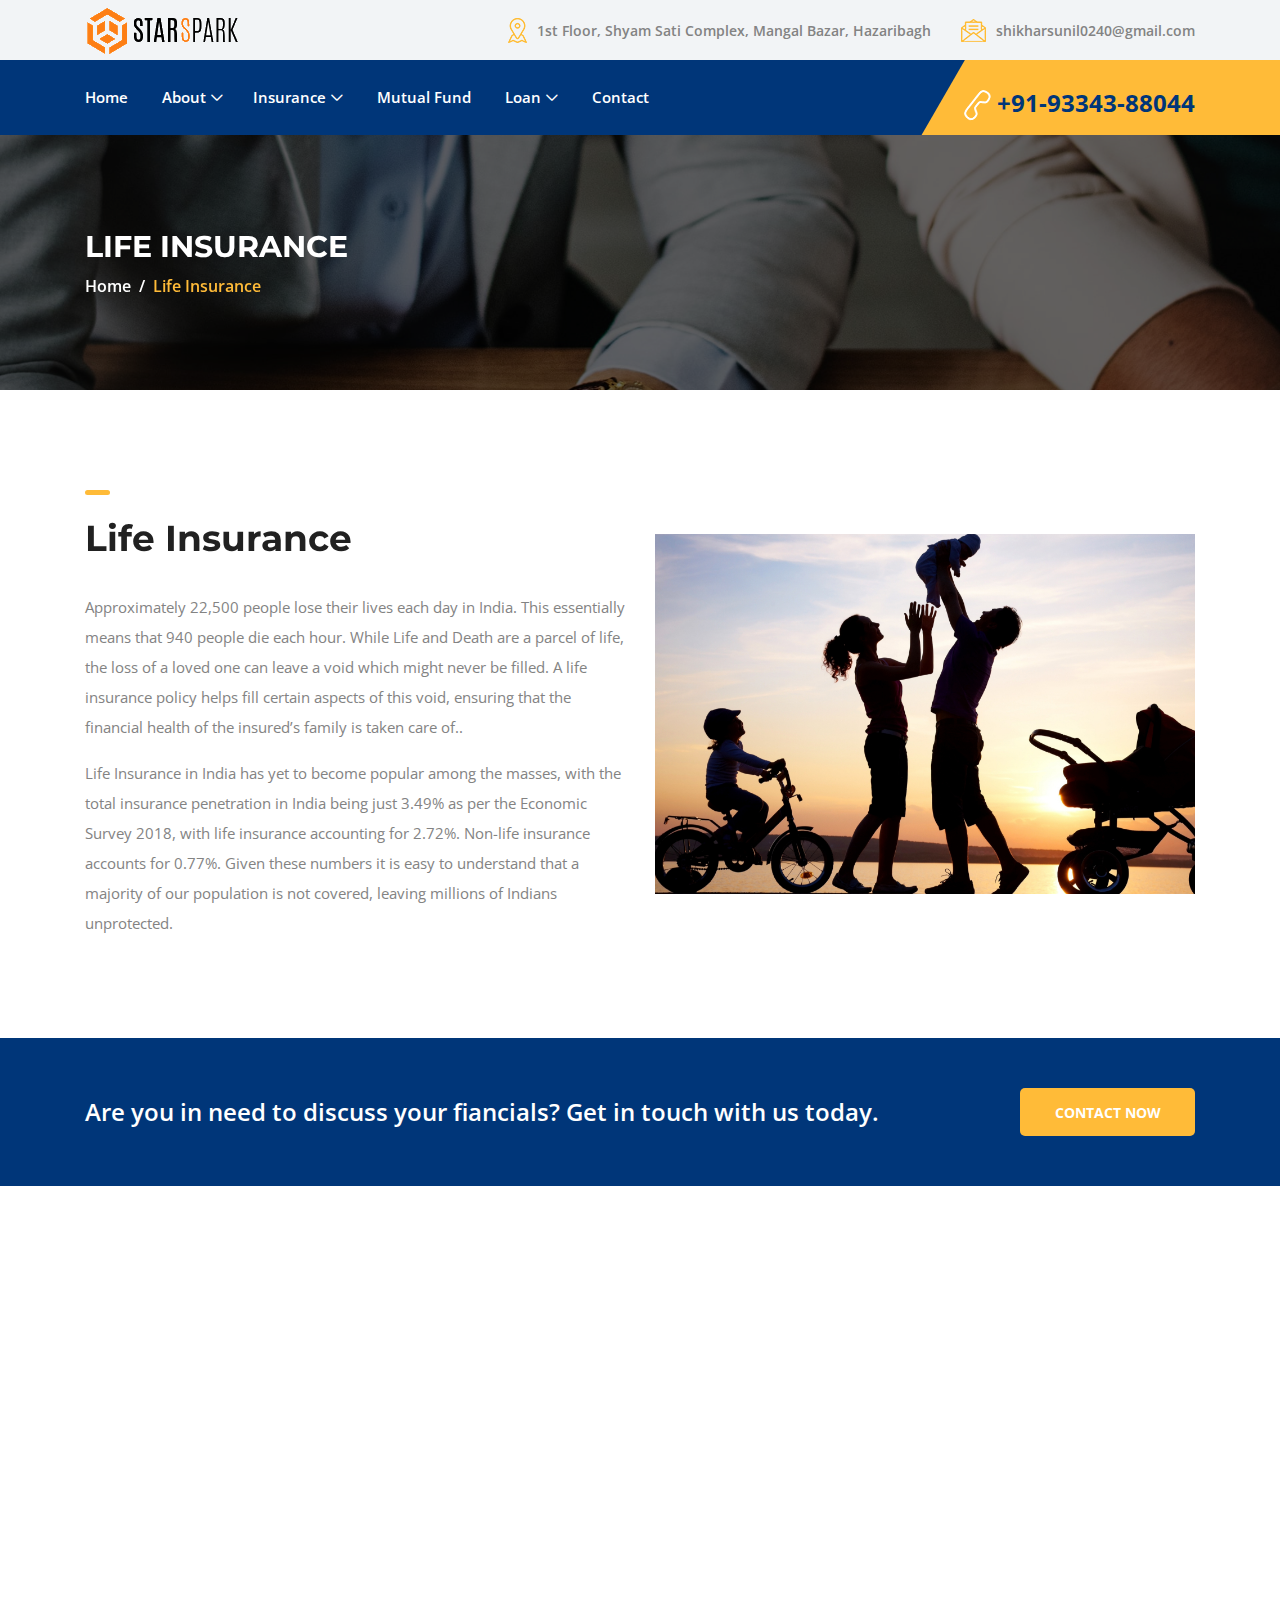
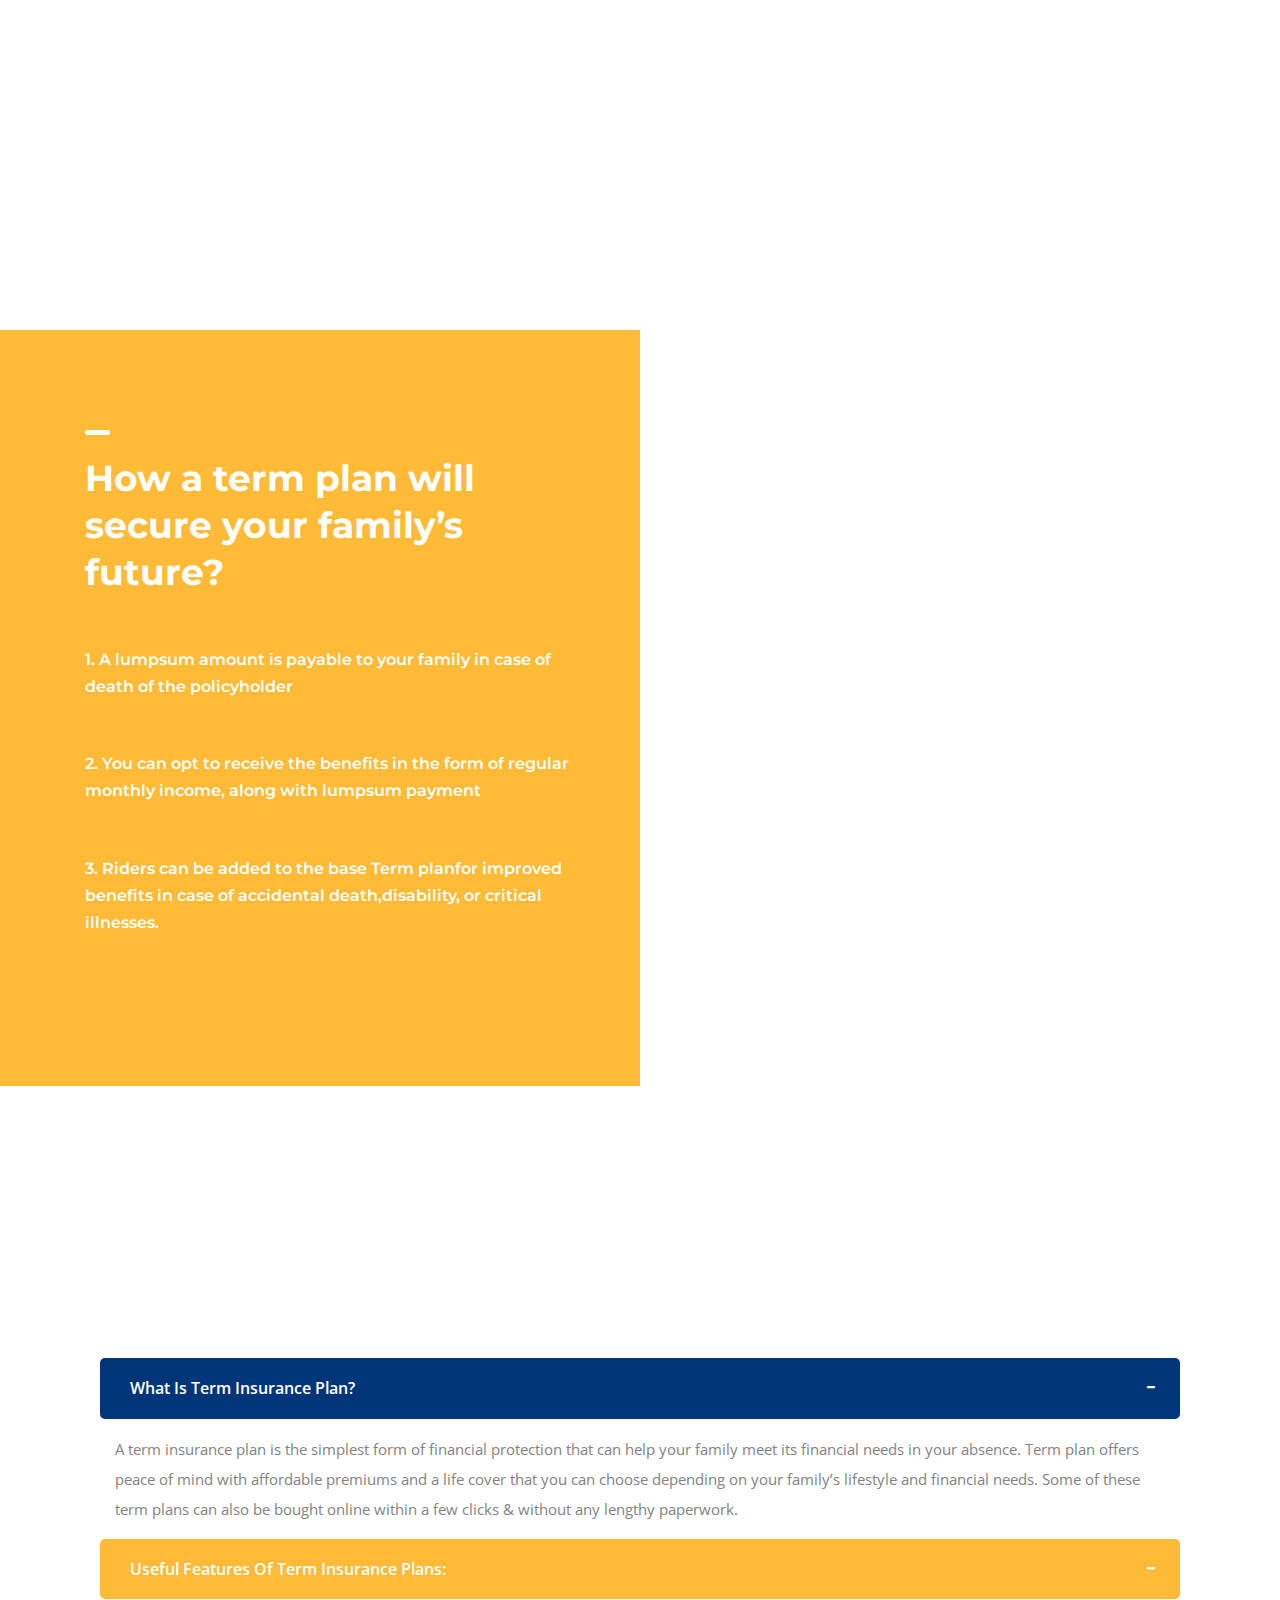
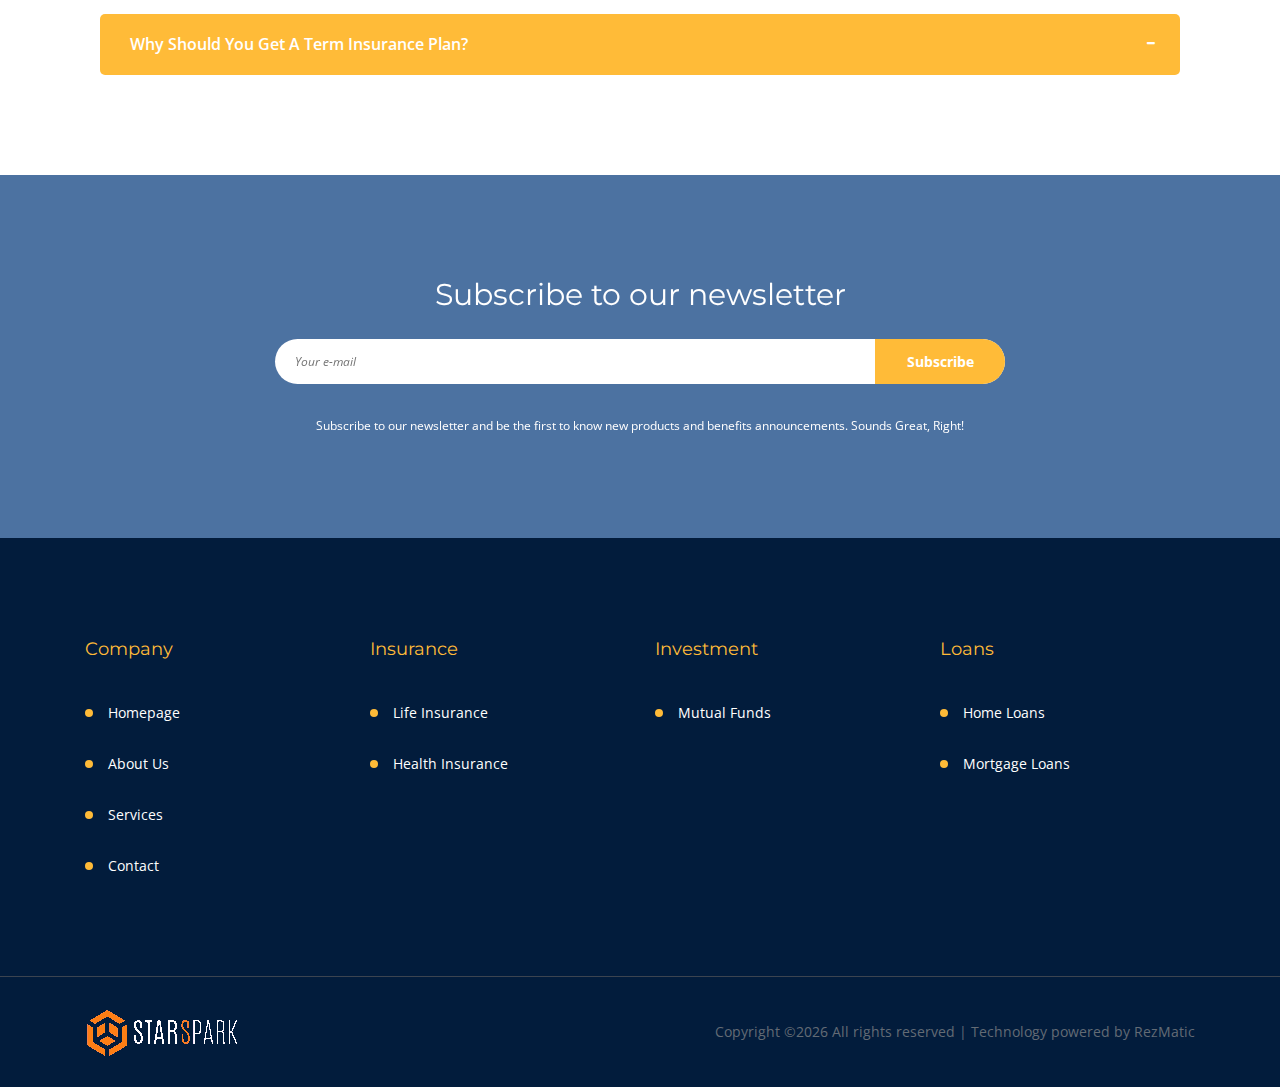
<file: life-insurance.html>
<!DOCTYPE html>
<html lang="en">

<head>
    <meta charset="UTF-8">
    <meta name="description" content="">
    <meta http-equiv="X-UA-Compatible" content="IE=edge">
    <meta name="viewport" content="width=device-width, initial-scale=1, shrink-to-fit=no">
    <!-- The above 4 meta tags *must* come first in the head; any other head content must come *after* these tags -->

    <!-- Title -->
    <title>Star Spark - Life Insurance</title>

    <!-- Favicon -->
    <link rel="icon" href="img/core-img/favicon.png">

    <!-- Stylesheet -->
    <link rel="stylesheet" href="style.css">

</head>

<body>
    <!-- Preloader -->
    <div class="preloader d-flex align-items-center justify-content-center">
        <div class="lds-ellipsis">
            <div></div>
            <div></div>
            <div></div>
            <div></div>
        </div>
    </div>

    <!-- ##### Header Area Start ##### -->
    <header class="header-area">
        <!-- Top Header Area -->
        <div class="top-header-area">
            <div class="container h-100">
                <div class="row h-100 align-items-center">
                    <div class="col-12 d-flex justify-content-between">
                        <!-- Logo Area -->
                        <div class="logo">
                            <a href="index.html"><img src="img/core-img/logo.png" alt=""></a>
                        </div>

                        <!-- Top Contact Info -->
                        <div class="top-contact-info d-flex align-items-center">
                            <a href="#" data-toggle="tooltip" data-placement="bottom" title="1st Floor, Shyam Sati Complex, Mangal Bazar, Hazaribagh"><img src="img/core-img/placeholder.png" alt=""> <span>1st Floor, Shyam Sati Complex, Mangal Bazar, Hazaribagh</span></a>
                            <a href="#" data-toggle="tooltip" data-placement="bottom" title="shikharsunil0240@gmail.com"><img src="img/core-img/message.png" alt=""> <span>shikharsunil0240@gmail.com</span></a>
                        </div>
                    </div>
                </div>
            </div>
        </div>

        <!-- Navbar Area -->
        <div class="credit-main-menu" id="sticker">
            <div class="classy-nav-container breakpoint-off">
                <div class="container">
                    <!-- Menu -->
                    <nav class="classy-navbar justify-content-between" id="creditNav">

                        <!-- Navbar Toggler -->
                        <div class="classy-navbar-toggler">
                            <span class="navbarToggler"><span></span><span></span><span></span></span>
                        </div>

                        <!-- Menu -->
                        <div class="classy-menu">

                            <!-- Close Button -->
                            <div class="classycloseIcon">
                                <div class="cross-wrap"><span class="top"></span><span class="bottom"></span></div>
                            </div>

                            <!-- Nav Start -->
                            <div class="classynav">
                                <ul>
                                    <li><a href="index.html">Home</a></li>
                                    <li><a href="#">About</a>
                                        <ul class="dropdown">
                                            <li><a href="about.html">About Star Spark</a></li>
                                            <li><a href="services.html">Our Services</a></li>
                                        </ul>
                                    
                                    <li><a href="#">Insurance</a>
                                        <ul class="dropdown">
                                            <li><a href="life-insurance.html">Life Insurance</a></li>
                                            <li><a href="health-insurance.html">Health Insurance</a></li>
                                             
                                                                                  
                                        </ul>
                                    </li>
                                    <li><a href="mutual-fund.html">Mutual Fund</a></li>
                                    <li><a href="#">Loan</a>
                                        <ul class="dropdown">
                                            <li><a href="mortgage-loan.html">Mortgage Loan</a></li>  
                                            <li><a href="home-loan.html">Home Loan</a></li>
                                        </ul>
                                    </li>
                                    <li><a href="contact.html">Contact</a></li>
                                </ul>
                            </div>
                            <!-- Nav End -->
                        </div>

                        <!-- Contact -->
                        <div class="contact">
                            <a href="#"><img src="img/core-img/call2.png" alt=""> +91-93343-88044</a>
                        </div>
                    </nav>
                </div>
            </div>
        </div>
    </header>
    <!-- ##### Header Area End ##### -->

    <!-- ##### Breadcrumb Area Start ##### -->
    <section class="breadcrumb-area bg-img bg-overlay jarallax" style="background-image: url(img/bg-img/13.jpg);">
        <div class="container h-100">
            <div class="row h-100 align-items-center">
                <div class="col-12">
                    <div class="breadcrumb-content">
                        <h2>Life Insurance</h2>
                        <nav aria-label="breadcrumb">
                            <ol class="breadcrumb">
                                <li class="breadcrumb-item"><a href="#">Home</a></li>
                                <li class="breadcrumb-item active" aria-current="page">Life Insurance</li>
                            </ol>
                        </nav>
                    </div>
                </div>
            </div>
        </div>
    </section>
    <!-- ##### Breadcrumb Area End ##### -->

    <!-- ##### About Area Start ###### -->
    <section class="about-area section-padding-100-0">
        <div class="container">
            <div class="row align-items-center">
                <div class="col-12 col-md-6">
                    <div class="about-content mb-100">
                        <!-- Section Heading -->
                        <div class="section-heading">
                            <div class="line"></div>
                            
                            <h2>Life Insurance</h2>
                        </div>
                        <p>Approximately 22,500 people lose their lives each day in India. This essentially means that 940 people die each hour. While Life and Death are a parcel of life, the loss of a loved one can leave a void which might never be filled. A life insurance policy helps fill certain aspects of this void, ensuring that the financial health of the insured’s family is taken care of.. </p>
                        <p class="mb-0">Life Insurance in India has yet to become popular among the masses, with the total insurance penetration in India being just 3.49% as per the Economic Survey 2018, with life insurance accounting for 2.72%. Non-life insurance accounts for 0.77%. Given these numbers it is easy to understand that a majority of our population is not covered, leaving millions of Indians unprotected.</p>
                        
                    </div>
                </div>
                <div class="col-12 col-md-6">
                    <div class="about-thumbnail mb-100">
                        <img src="img/bg-img/family.jpg" alt="">
                    </div>
                </div>
            </div>
        </div>
    </section>
    <!-- ##### About Area End ###### -->

  

    <!-- ##### Call To Action Start ###### -->
    <section class="cta-2-area">
        <div class="container">
            <div class="row">
                <div class="col-12">
                    <!-- Cta Content -->
                    <div class="cta-content d-flex flex-wrap align-items-center justify-content-between">
                        <div class="cta-text">
                            <h4>Are you in need to discuss your fiancials? Get in touch with us today.</h4>
                            
                        </div>
                        <div class="cta-btn">
                            <a href="contact.html" class="btn credit-btn box-shadow">Contact Now</a>
                        </div>
                    </div>
                </div>
            </div>
        </div>
    </section>
    <!-- ##### Call To Action End ###### -->

    <!-- ##### Services Area Start ###### -->
    <section class="services-area section-padding-100-0">
        <div class="container">
            <div class="row">
                <div class="col-12">
                    <!-- Section Heading -->
                    <div class="section-heading text-center mb-100 wow fadeInUp" data-wow-delay="100ms">
                        <div class="line"></div>
                        
                        <h2>BENEFITS OF OUR TOP SELLING TERM PLAN</h2>
                    </div>
                </div>
            </div>

            <div class="row">
                <!-- Single Service Area -->
                <div class="col-12 col-md-6 col-lg-4">
                    <div class="single-service-area d-flex mb-100 wow fadeInUp" data-wow-delay="200ms">
                        <div class="icon">
                            <i class="icon-coin"></i>
                        </div>
                        <div class="text">
                            <h5>PROTECTION FOR YOU</h5>
                            <p>High life cover at affordable rates so that your loved ones are financially secure.</p>
                        </div>
                    </div>
                </div>

                <!-- Single Service Area -->
                <div class="col-12 col-md-6 col-lg-4">
                    <div class="single-service-area d-flex mb-100 wow fadeInUp" data-wow-delay="300ms">
                        <div class="icon">
                            <i class="icon-money-1"></i>
                        </div>
                        <div class="text">
                            <h5>CRITICAL ILLNESS COVER</h5>
                            <p>Benefit payout up to 1 Crore in case of 34 life critical illnesses*(optional)..</p>
                        </div>
                    </div>
                </div>

                <!-- Single Service Area -->
                <div class="col-12 col-md-6 col-lg-4">
                    <div class="single-service-area d-flex mb-100 wow fadeInUp" data-wow-delay="400ms">
                        <div class="icon">
                            <i class="icon-coin"></i>
                        </div>
                        <div class="text">
                            <h5>100% TERMINAL ILLNESS BENEFIT</h5>
                            <p>If diagnosed with a Terminal Illness, we pay you the complete Sum Assured.</p>
                        </div>
                    </div>
                </div>

                <!-- Single Service Area -->
                <div class="col-12 col-md-6 col-lg-4">
                    <div class="single-service-area d-flex mb-100 wow fadeInUp" data-wow-delay="500ms">
                        <div class="icon">
                            <i class="icon-smartphone-1"></i>
                        </div>
                        <div class="text">
                            <h5>TAX BENEFIT</h5>
                            <p>Save tax up to  54,600^ under Section 80C & 80D. All benefit payouts are tax-free.</p>
                        </div>
                    </div>
                </div>

                <!-- Single Service Area -->
                <div class="col-12 col-md-6 col-lg-4">
                    <div class="single-service-area d-flex mb-100 wow fadeInUp" data-wow-delay="600ms">
                        <div class="icon">
                            <i class="icon-diamond"></i>
                        </div>
                        <div class="text">
                            <h5>ACCIDENTAL DEATH COVER</h5>
                            <p>You get the option to give your nominee an additional payout (up to  2 crore) in case of your death due to accident.</p>
                        </div>
                    </div>
                </div>

                <!-- Single Service Area -->
                <div class="col-12 col-md-6 col-lg-4">
                    <div class="single-service-area d-flex mb-100 wow fadeInUp" data-wow-delay="700ms">
                        <div class="icon">
                            <i class="icon-piggy-bank"></i>
                        </div>
                        <div class="text">
                            <h5>PROTECTION AGAINST DISABILITY</h5>
                            <p>In case of permanent disability due to accident, your policy continues without you having to pay any premiums.</p>
                        </div>
                    </div>
                </div>
            </div>
        </div>
    </section>
    <!-- ##### Services Area End ###### -->

    <!-- ##### Special Feature Area Start ###### -->
    <section class="special-feature-area d-flex flex-wrap">
        <!-- Special Feature Content -->
        <div class="special-feature-content section-padding-100">
            <div class="feature-text">
                <!-- Section Heading -->
                <div class="section-heading white mb-50">
                    <div class="line"></div>
                    
                    <h2>How a term plan will secure your family’s future?</h2>
                </div>
                <h6>1. A lumpsum amount is payable to your family in case of death of the policyholder</h6>
                <h6>2. You can opt to receive the benefits in the form of regular monthly income, along with lumpsum payment</h6>
                <h6>3. Riders can be added to the base Term planfor improved benefits in case of accidental death,disability, or critical illnesses.</h6>

                
                
            </div>
        </div>
        <!-- Special Feature Thumbnail -->
        <div class="special-feature-thumbnail bg-img jarallax" style="background-image: url(img/bg-img/family.jpg);"></div>
    </section>
    <!-- ##### Special Feature Area End ###### -->

    <!-- ##### Accortion Area start ###### -->
    <section class="services-area section-padding-100-0">
        <div class="container">
            <div class="row">
                <div class="col-12">
                    <!-- Section Heading -->
                    <div class="section-heading text-center mb-100 wow fadeInUp" data-wow-delay="100ms">
                        <div class="line"></div>
                        
                        <h2>Understanding Term Insurance Plans for your family</h2>
                    </div>
                </div>
            </div>
        

                     <div class="col-12 col-lg-12">
                    <div class="accordions mb-100" id="accordion" role="tablist" aria-multiselectable="true">
                        <!-- single accordian area -->
                        <div class="panel single-accordion">
                            <h6><a role="button" class="" aria-expanded="true" aria-controls="collapseOne" data-toggle="collapse" data-parent="#accordion" href="#collapseOne">What is Term Insurance Plan?
                                    <span class="accor-open"><i class="fa fa-plus" aria-hidden="true"></i></span>
                                    <span class="accor-close"><i class="fa fa-minus" aria-hidden="true"></i></span>
                                    </a></h6>
                            <div id="collapseOne" class="accordion-content collapse show">
                                <p>A term insurance plan is the simplest form of financial protection that can help your family meet its financial needs in your absence. Term plan offers peace of mind with affordable premiums and a life cover that you can choose depending on your family’s lifestyle and financial needs. Some of these term plans can also be bought online within a few clicks & without any lengthy paperwork.</p>
                            </div>
                        </div>
                        <!-- single accordian area -->
                        <div class="panel single-accordion">
                            <h6>
                                <a role="button" class="collapsed" aria-expanded="true" aria-controls="collapseTwo" data-parent="#accordion" data-toggle="collapse" href="#collapseTwo">Useful Features of Term Insurance Plans:
                                        <span class="accor-open"><i class="fa fa-plus" aria-hidden="true"></i></span>
                                        <span class="accor-close"><i class="fa fa-minus" aria-hidden="true"></i></span>
                                        </a>
                            </h6>
                            <div id="collapseTwo" class="accordion-content collapse">
                                <p>Term Life Insurance is the most Cost-Effective plan.</p>
                                <p>Pay the Policy Premium Only Till Retirement</p>
                                <p>Flexibility to Receive Payout as Monthly Income in Addition to Lumpsum Amount</p>
                                <p>Choose Riders to Make Your Term Plan more Comprehensive</p>
                                <p>You can Enhance/Increase the Insurance Cover at Major Life-Stages</p>

                            </div>
                        </div>
                        <!-- single accordian area -->
                        <div class="panel single-accordion">
                            <h6>
                                <a role="button" aria-expanded="true" aria-controls="collapseThree" class="collapsed" data-parent="#accordion" data-toggle="collapse" href="#collapseThree">Why should you get a Term Insurance Plan?
                                        <span class="accor-open"><i class="fa fa-plus" aria-hidden="true"></i></span>
                                        <span class="accor-close"><i class="fa fa-minus" aria-hidden="true"></i></span>
                                    </a>
                            </h6>
                            <div id="collapseThree" class="accordion-content collapse">
                                <p>1. Term Insurance Plan provide large life insurance cover at affordable prices</p>
                                <p>2. Term Insurance Plan helps to protect your loved ones from any unforeseen eventuality</p>
                                <p>3. They can cover your financial liabilities</p>
                                <p>4. They also offer tax benefits on premiums paid and the payout received</p>
                                <p>5. Term Insurance Plans help during critical illness</p>
                                <p>6. Provides supplementary income in case of loss of income due to accidental disabilities or illness</p>
                                                          </div>
                        </div>
                    </div>
                </div>

            </div>
        </section>




    <!-- ##### Accortion Area start ###### -->




    

   <!-- ##### Newsletter Area Start ###### -->
    <section class="newsletter-area section-padding-100 bg-img jarallax" style="background-image: url(img/bg-img/6.jpg);">
        <div class="container">
            <div class="row justify-content-center">
                <div class="col-12 col-sm-10 col-lg-8">
                    <div class="nl-content text-center">
                        <h2>Subscribe to our newsletter</h2>
                        <form action="#" method="post">
                            <input type="email" name="nl-email" id="nlemail" placeholder="Your e-mail">
                            <button type="submit">Subscribe</button>
                        </form>
                        <p>Subscribe to our newsletter and be the first to know new products and benefits announcements. Sounds Great, Right!</p>
                    </div>
                </div>
            </div>
        </div>
    </section>
    <!-- ##### Newsletter Area End ###### -->

    <!-- ##### Footer Area Start ##### -->
    <footer class="footer-area section-padding-100-0">
        <div class="container">
            <div class="row">

                <!-- Single Footer Widget -->
                <div class="col-12 col-sm-6 col-lg-3">
                    <div class="single-footer-widget mb-100">
                        <h5 class="widget-title">Company</h5>
                        <!-- Nav -->
                        <nav>
                            <ul>
                                <li><a href="index.html">Homepage</a></li>
                                <li><a href="about.html">About Us</a></li>
                                <li><a href="services.html">Services</a></li>
                                <li><a href="contact.html">Contact</a></li>
                                
                            </ul>
                        </nav>
                    </div>
                </div>

                <!-- Single Footer Widget -->
                <div class="col-12 col-sm-6 col-lg-3">
                    <div class="single-footer-widget mb-100">
                        <h5 class="widget-title">Insurance</h5>
                        <!-- Nav -->
                        <nav>
                            <ul>
                                <li><a href="life-insurance">Life Insurance</a></li>
                                <li><a href="health-insurance">Health Insurance</a></li>
                                
                            </ul>
                        </nav>
                    </div>
                </div>

                <!-- Single Footer Widget -->
                <div class="col-12 col-sm-6 col-lg-3">
                    <div class="single-footer-widget mb-100">
                        <h5 class="widget-title">Investment</h5>
                        <!-- Nav -->
                        <nav>
                            <ul>
                                
                                <li><a href="mutual-fund">Mutual Funds</a></li>
                                
                            </ul>
                        </nav>
                    </div>
                </div>

                <!-- Single Footer Widget -->
                <div class="col-12 col-sm-6 col-lg-3">
                    <div class="single-footer-widget mb-100">
                        <h5 class="widget-title">Loans</h5>
                        <!-- Nav -->
                        <nav>
                            <ul>
                                <li><a href="home-loan">Home Loans</a></li>
                                <li><a href="mortgage-loan">Mortgage Loans</a></li>
                                
                            </ul>
                        </nav>
                    </div>
                </div>

                
            </div>
        </div>

        <!-- Copywrite Area -->
        <div class="copywrite-area">
            <div class="container">
                <div class="row">
                    <div class="col-12">
                        <div class="copywrite-content d-flex flex-wrap justify-content-between align-items-center">
                            <!-- Footer Logo -->
                            <a href="index.html" class="footer-logo"><img src="img/core-img/footer.png" alt=""></a>

                            <!-- Copywrite Text -->
                            <p class="copywrite-text"><a href="#">

Copyright &copy;<script>document.write(new Date().getFullYear());</script> All rights reserved | Technology powered by <a href="http://www.rezmatic.com" target="_blank">RezMatic</a>
</p>
                        </div>
                    </div>
                </div>
            </div>
        </div>
    </footer>
    <!-- ##### Footer Area Start ##### -->

    <!-- ##### All Javascript Script ##### -->
    <!-- jQuery-2.2.4 js -->
    <script src="js/jquery/jquery-2.2.4.min.js"></script>
    <!-- Popper js -->
    <script src="js/bootstrap/popper.min.js"></script>
    <!-- Bootstrap js -->
    <script src="js/bootstrap/bootstrap.min.js"></script>
    <!-- All Plugins js -->
    <script src="js/plugins/plugins.js"></script>
    <!-- Active js -->
    <script src="js/active.js"></script>
</body>

</html>
</file>
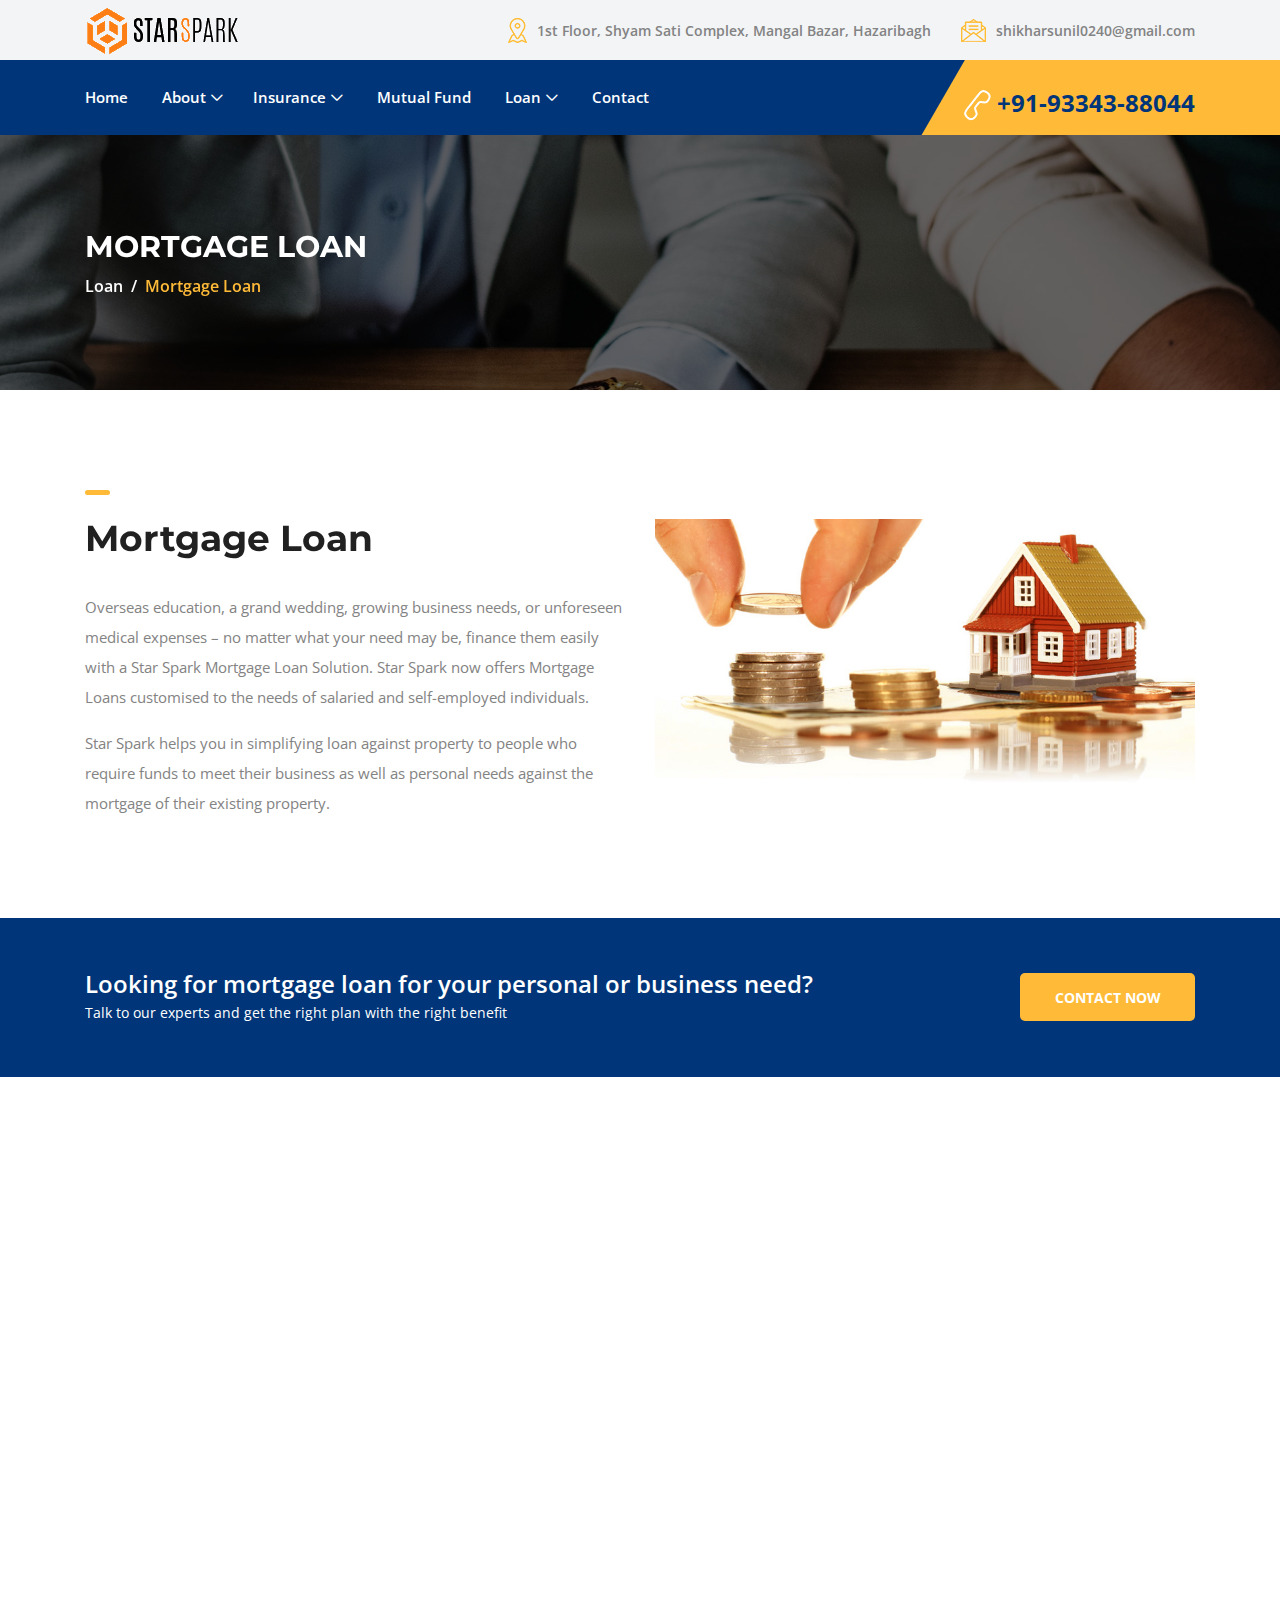
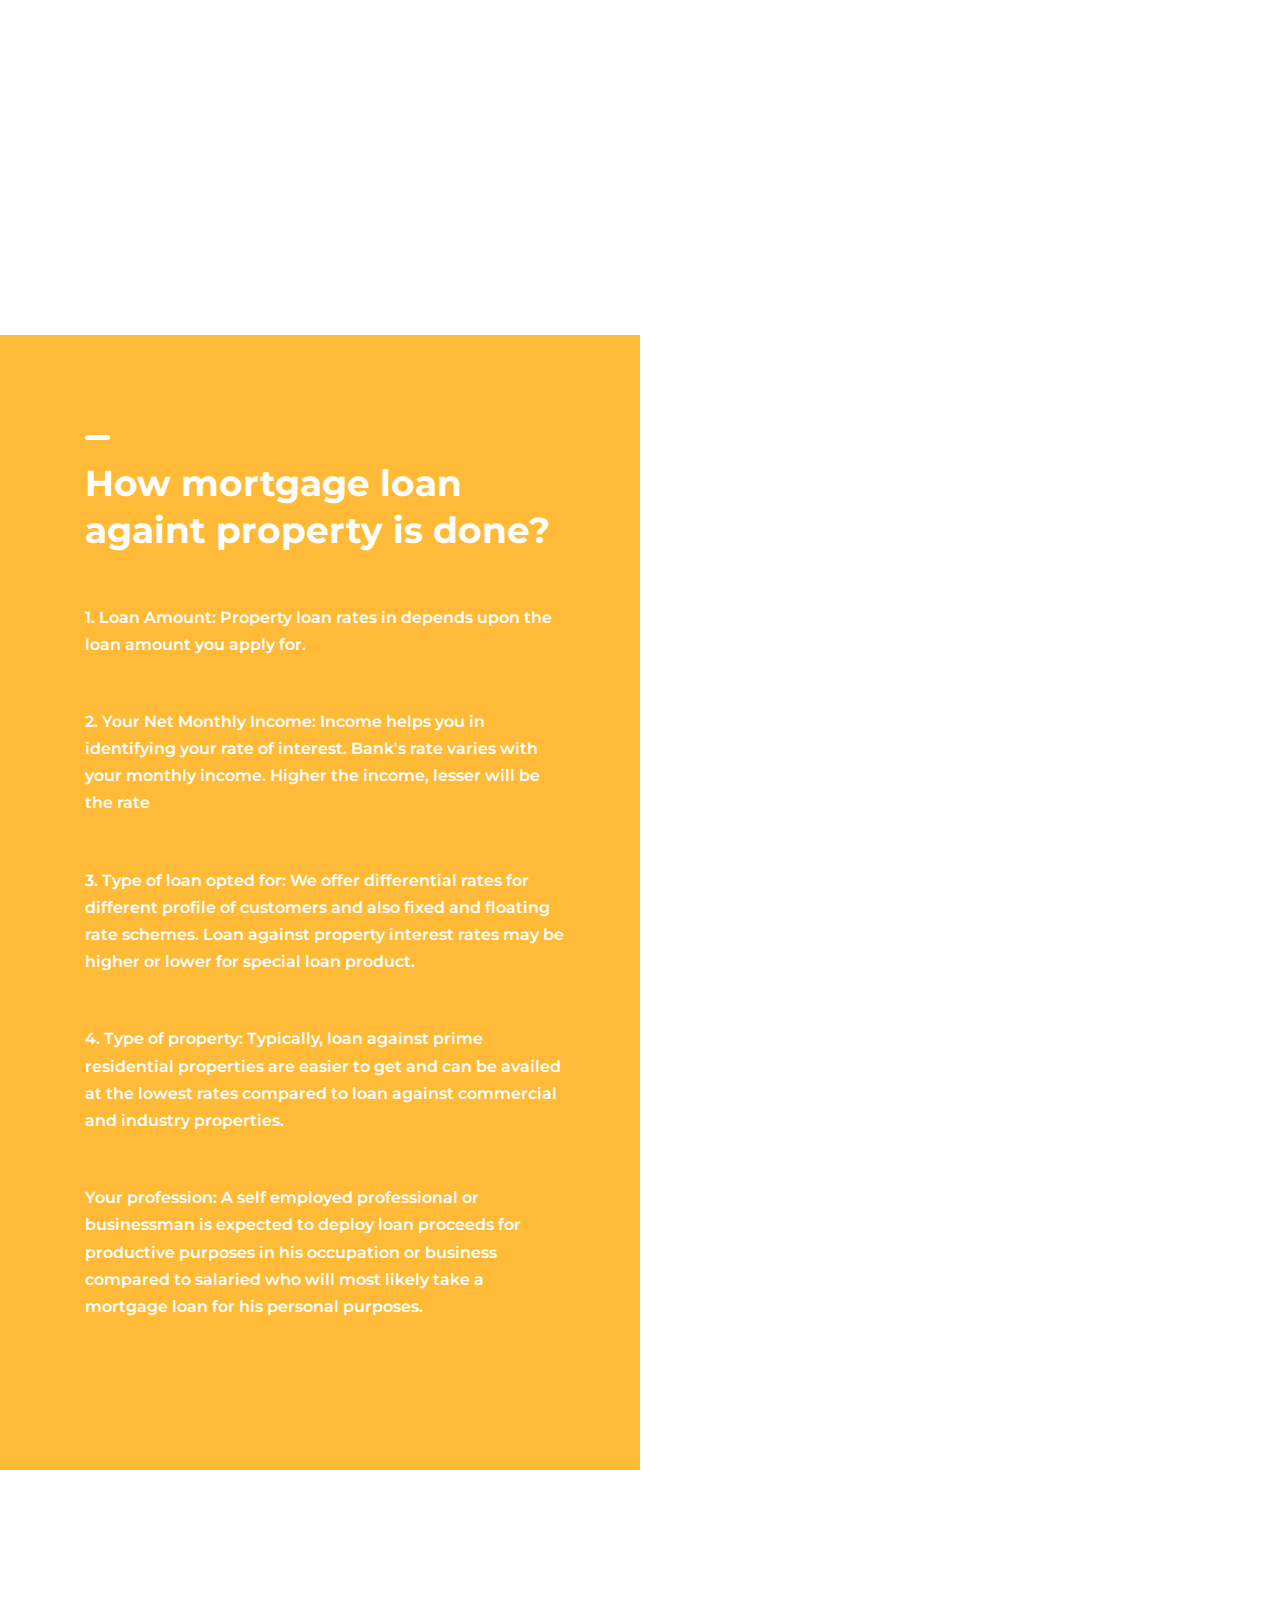
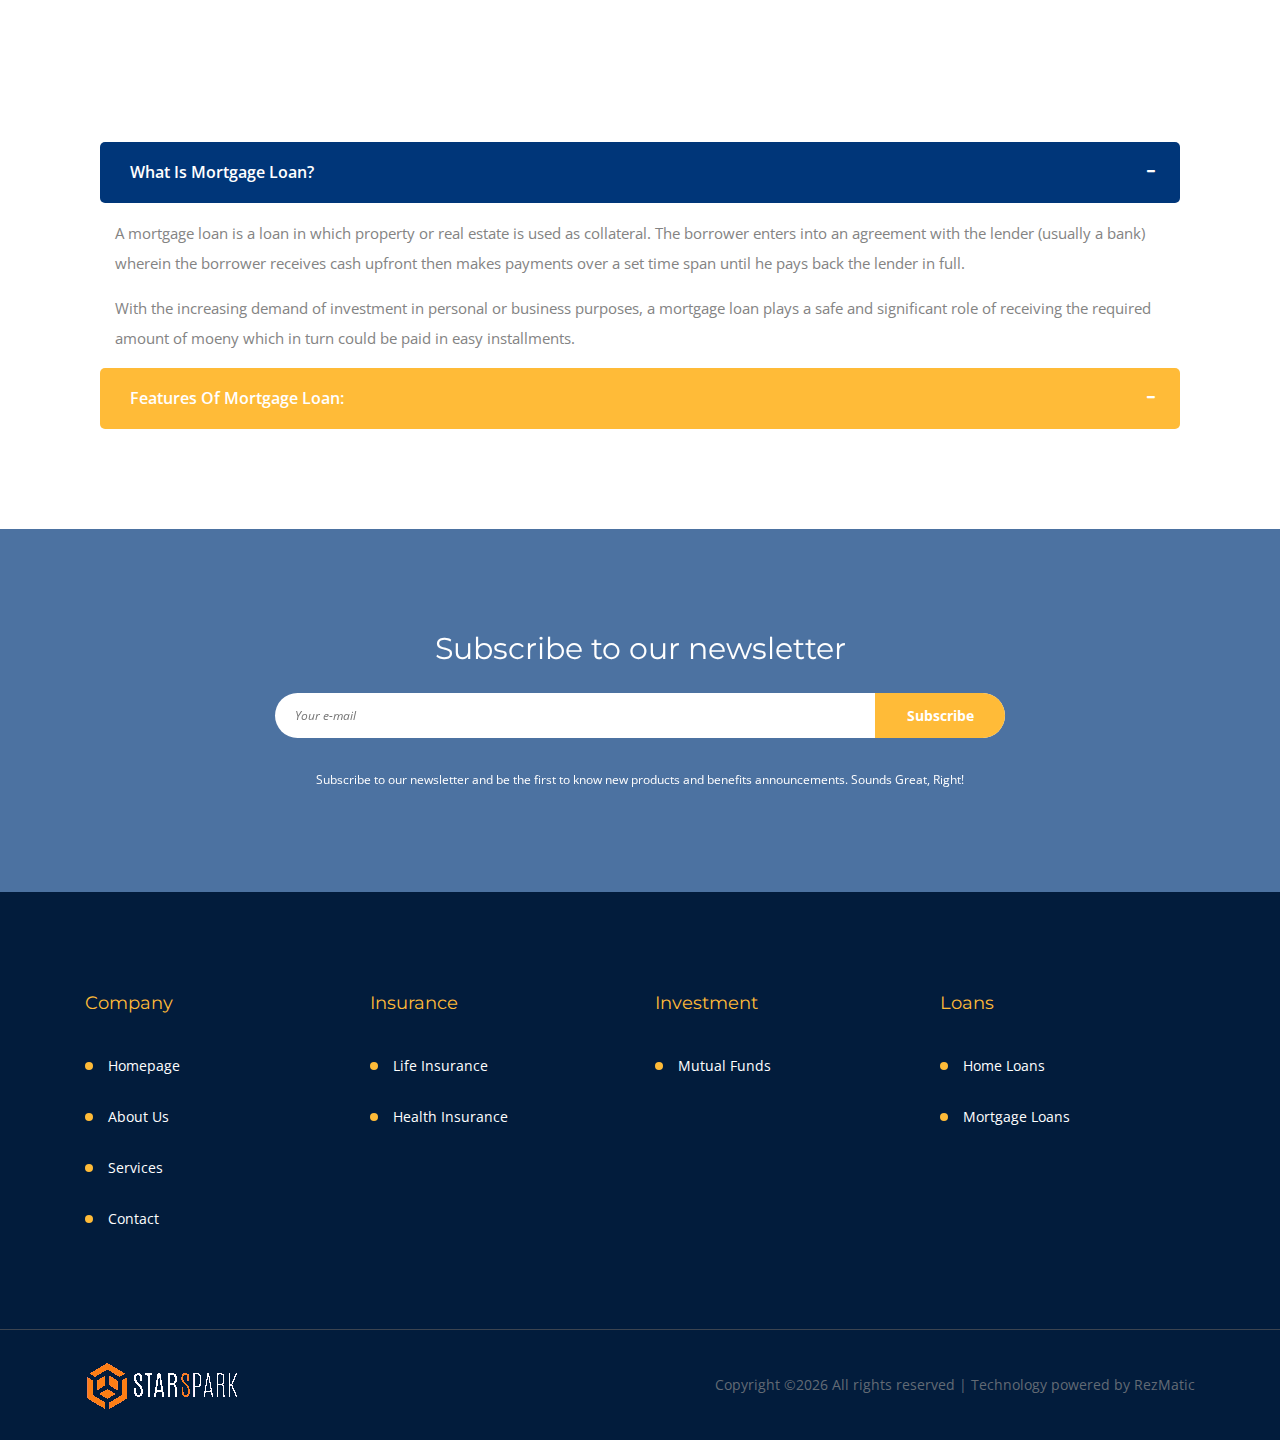
<file: mortgage-loan.html>
<!DOCTYPE html>
<html lang="en">

<head>
    <meta charset="UTF-8">
    <meta name="description" content="">
    <meta http-equiv="X-UA-Compatible" content="IE=edge">
    <meta name="viewport" content="width=device-width, initial-scale=1, shrink-to-fit=no">
    <!-- The above 4 meta tags *must* come first in the head; any other head content must come *after* these tags -->

    <!-- Title -->
    <title>Star Spark - Mortgage Loan</title>

    <!-- Favicon -->
    <link rel="icon" href="img/core-img/favicon.png">

    <!-- Stylesheet -->
    <link rel="stylesheet" href="style.css">

</head>

<body>
    <!-- Preloader -->
    <div class="preloader d-flex align-items-center justify-content-center">
        <div class="lds-ellipsis">
            <div></div>
            <div></div>
            <div></div>
            <div></div>
        </div>
    </div>

     <!-- ##### Header Area Start ##### -->
    <header class="header-area">
        <!-- Top Header Area -->
        <div class="top-header-area">
            <div class="container h-100">
                <div class="row h-100 align-items-center">
                    <div class="col-12 d-flex justify-content-between">
                        <!-- Logo Area -->
                        <div class="logo">
                            <a href="index.html"><img src="img/core-img/logo.png" alt=""></a>
                        </div>

                        <!-- Top Contact Info -->
                        <div class="top-contact-info d-flex align-items-center">
                            <a href="#" data-toggle="tooltip" data-placement="bottom" title="1st Floor, Shyam Sati Complex, Mangal Bazar, Hazaribagh"><img src="img/core-img/placeholder.png" alt=""> <span>1st Floor, Shyam Sati Complex, Mangal Bazar, Hazaribagh</span></a>
                            <a href="#" data-toggle="tooltip" data-placement="bottom" title="shikharsunil0240@gmail.com"><img src="img/core-img/message.png" alt=""> <span>shikharsunil0240@gmail.com</span></a>
                        </div>
                    </div>
                </div>
            </div>
        </div>

        <!-- Navbar Area -->
        <div class="credit-main-menu" id="sticker">
            <div class="classy-nav-container breakpoint-off">
                <div class="container">
                    <!-- Menu -->
                    <nav class="classy-navbar justify-content-between" id="creditNav">

                        <!-- Navbar Toggler -->
                        <div class="classy-navbar-toggler">
                            <span class="navbarToggler"><span></span><span></span><span></span></span>
                        </div>

                        <!-- Menu -->
                        <div class="classy-menu">

                            <!-- Close Button -->
                            <div class="classycloseIcon">
                                <div class="cross-wrap"><span class="top"></span><span class="bottom"></span></div>
                            </div>

                            <!-- Nav Start -->
                            <div class="classynav">
                                <ul>
                                    <li><a href="index.html">Home</a></li>
                                    <li><a href="#">About</a>
                                        <ul class="dropdown">
                                            <li><a href="about.html">About Star Spark</a></li>
                                            <li><a href="services.html">Our Services</a></li>
                                        </ul>
                                    
                                    <li><a href="#">Insurance</a>
                                        <ul class="dropdown">
                                            <li><a href="life-insurance.html">Life Insurance</a></li>
                                            <li><a href="health-insurance.html">Health Insurance</a></li>
                                             
                                                                                  
                                        </ul>
                                    </li>
                                    <li><a href="mutual-fund.html">Mutual Fund</a></li>
                                    <li><a href="#">Loan</a>
                                        <ul class="dropdown">
                                            <li><a href="mortgage-loan.html">Mortgage Loan</a></li>  
                                            <li><a href="home-loan.html">Home Loan</a></li>
                                        </ul>
                                    </li>
                                    <li><a href="contact.html">Contact</a></li>
                                </ul>
                            </div>
                            <!-- Nav End -->
                        </div>

                        <!-- Contact -->
                        <div class="contact">
                            <a href="#"><img src="img/core-img/call2.png" alt=""> +91-93343-88044</a>
                        </div>
                    </nav>
                </div>
            </div>
        </div>
    </header>
    <!-- ##### Header Area End ##### -->

    <!-- ##### Breadcrumb Area Start ##### -->
    <section class="breadcrumb-area bg-img bg-overlay jarallax" style="background-image: url(img/bg-img/13.jpg);">
        <div class="container h-100">
            <div class="row h-100 align-items-center">
                <div class="col-12">
                    <div class="breadcrumb-content">
                        <h2>Mortgage Loan</h2>
                        <nav aria-label="breadcrumb">
                            <ol class="breadcrumb">
                                <li class="breadcrumb-item"><a href="#">Loan</a></li>
                                <li class="breadcrumb-item active" aria-current="page">Mortgage Loan</li>
                            </ol>
                        </nav>
                    </div>
                </div>
            </div>
        </div>
    </section>
    <!-- ##### Breadcrumb Area End ##### -->

    <!-- ##### About Area Start ###### -->
    <section class="about-area section-padding-100-0">
        <div class="container">
            <div class="row align-items-center">
                <div class="col-12 col-md-6">
                    <div class="about-content mb-100">
                        <!-- Section Heading -->
                        <div class="section-heading">
                            <div class="line"></div>
                            
                            <h2>Mortgage Loan</h2>
                        </div>
                        <p>Overseas education, a grand wedding, growing business needs, or unforeseen medical expenses – no matter what your need may be, finance them easily with a Star Spark Mortgage Loan Solution. Star Spark now offers Mortgage Loans customised to the needs of salaried and self-employed individuals. </p>
                        <p>Star Spark helps you in simplifying loan against property to people who require funds to meet their business as well as personal needs against the mortgage of their existing property. </p>
                        
                        
                    </div>
                </div>
                <div class="col-12 col-md-6">
                    <div class="about-thumbnail mb-100">
                        <img src="img/bg-img/mortgage-loan.jpg" alt="">
                    </div>
                </div>
            </div>
        </div>
    </section>
    <!-- ##### About Area End ###### -->

  

    <!-- ##### Call To Action Start ###### -->
    <section class="cta-2-area">
        <div class="container">
            <div class="row">
                <div class="col-12">
                    <!-- Cta Content -->
                    <div class="cta-content d-flex flex-wrap align-items-center justify-content-between">
                        <div class="cta-text">
                            <h4>Looking for mortgage loan for your personal or business need?</h4>
                            <p>Talk to our experts and get the right plan with the right benefit</p>
                            
                        </div>
                        <div class="cta-btn">
                            <a href="contact.html" class="btn credit-btn box-shadow">Contact Now</a>
                        </div>
                    </div>
                </div>
            </div>
        </div>
    </section>
    <!-- ##### Call To Action End ###### -->

    <!-- ##### Services Area Start ###### -->
    <section class="services-area section-padding-100-0">
        <div class="container">
            <div class="row">
                <div class="col-12">
                    <!-- Section Heading -->
                    <div class="section-heading text-center mb-100 wow fadeInUp" data-wow-delay="100ms">
                        <div class="line"></div>
                        
                        <h2>WE SIMPLIFY YOUR MORTGAGE LOAN SOLUTION</h2>
                    </div>
                </div>
            </div>

            <div class="row">
                <!-- Single Service Area -->
                <div class="col-12 col-md-6 col-lg-4">
                    <div class="single-service-area d-flex mb-100 wow fadeInUp" data-wow-delay="200ms">
                        <div class="icon">
                            <i class="icon-coin"></i>
                        </div>
                        <div class="text">
                            <h5>HIGH VALUE LOAN MADE AFFORDABLE</h5>
                            <p>Star Spark facilitates you to access a higher loan amount at affordable Mortgage Loan interest rates. .</p>
                        </div>
                    </div>
                </div>

                <!-- Single Service Area -->
                <div class="col-12 col-md-6 col-lg-4">
                    <div class="single-service-area d-flex mb-100 wow fadeInUp" data-wow-delay="300ms">
                        <div class="icon">
                            <i class="icon-money-1"></i>
                        </div>
                        <div class="text">
                            <h5>HASSLE FREE LOAN DISBURSAL</h5>
                            <p>With minimal documentation and quick processing, the application for your loan is completed in quick days, making this the fastest Loan Against Property</p>
                        </div>
                    </div>
                </div>

                <!-- Single Service Area -->
                <div class="col-12 col-md-6 col-lg-4">
                    <div class="single-service-area d-flex mb-100 wow fadeInUp" data-wow-delay="400ms">
                        <div class="icon">
                            <i class="icon-coin"></i>
                        </div>
                        <div class="text">
                            <h5>FLEXIBLE TENURE</h5>
                            <p>Whether you are a salaried individuals or self-employed, you can avail a suitable tenor for you. You can part-prepay or prepay your loan anytime at minimal charges.</p>
                        </div>
                    </div>
                </div>

                <!-- Single Service Area -->
                <div class="col-12 col-md-6 col-lg-4">
                    <div class="single-service-area d-flex mb-100 wow fadeInUp" data-wow-delay="500ms">
                        <div class="icon">
                            <i class="icon-smartphone-1"></i>
                        </div>
                        <div class="text">
                            <h5>EASY BALANCE TRANSFER</h5>
                            <p>Thinking of shifting your loan. You can easily transfer your existing mortgage loan to others and get a high-value top-up loan.</p>
                        </div>
                    </div>
                </div>

                <!-- Single Service Area -->
                <div class="col-12 col-md-6 col-lg-4">
                    <div class="single-service-area d-flex mb-100 wow fadeInUp" data-wow-delay="600ms">
                        <div class="icon">
                            <i class="icon-diamond"></i>
                        </div>
                        <div class="text">
                            <h5>FLEXI HYBRID FEATURE</h5>
                            <p>This option allows you to borrow as you need and pay interest only on the amount utilised. You can manage your finances effectively and pay interest-only EMIs..</p>
                        </div>
                    </div>
                </div>

                <!-- Single Service Area -->
                <div class="col-12 col-md-6 col-lg-4">
                    <div class="single-service-area d-flex mb-100 wow fadeInUp" data-wow-delay="700ms">
                        <div class="icon">
                            <i class="icon-piggy-bank"></i>
                        </div>
                        <div class="text">
                            <h5>FAST AND EASY LOAN PROCESSING</h5>
                            <p>At Star Spark, we present to you a robust yet simplified process for getting your loan against your property fast and easy.</p>
                        </div>
                    </div>
                </div>
            </div>
        </div>
    </section>
    <!-- ##### Services Area End ###### -->

    <!-- ##### Special Feature Area Start ###### -->
    <section class="special-feature-area d-flex flex-wrap">
        <!-- Special Feature Content -->
        <div class="special-feature-content section-padding-100">
            <div class="feature-text">
                <!-- Section Heading -->
                <div class="section-heading white mb-50">
                    <div class="line"></div>
                    
                    <h2>How mortgage loan againt property is done?</h2>
                </div>
                <h6>1. Loan Amount: Property loan rates in depends upon the loan amount you apply for.</h6>
                <h6>2. Your Net Monthly Income: Income helps you in identifying your rate of interest. Bank's rate varies with your monthly income. Higher the income, lesser will be the rate</h6>
                <h6>3. Type of loan opted for: We offer differential rates for different profile of customers and also fixed and floating rate schemes. Loan against property interest rates may be higher or lower for special loan product.</h6>
                <h6>4. Type of property: Typically, loan against prime residential properties are easier to get and can be availed at the lowest rates compared to loan against commercial and industry properties.</h6>
                <h6>Your profession: A self employed professional or businessman is expected to deploy loan proceeds for productive purposes in his occupation or business compared to salaried who will most likely take a mortgage loan for his personal purposes.</h6>

                
                
            </div>
        </div>
        <!-- Special Feature Thumbnail -->
        <div class="special-feature-thumbnail bg-img jarallax" style="background-image: url(img/bg-img/mortgage-loan.jpg);"></div>
    </section>
    <!-- ##### Special Feature Area End ###### -->

    <!-- ##### Accortion Area start ###### -->
    <section class="services-area section-padding-100-0">
        <div class="container">
            <div class="row">
                <div class="col-12">
                    <!-- Section Heading -->
                    <div class="section-heading text-center mb-100 wow fadeInUp" data-wow-delay="100ms">
                        <div class="line"></div>
                        
                        <h2>Understanding Mortgage Loan</h2>
                    </div>
                </div>
            </div>
        

                     <div class="col-12 col-lg-12">
                    <div class="accordions mb-100" id="accordion" role="tablist" aria-multiselectable="true">
                        <!-- single accordian area -->
                        <div class="panel single-accordion">
                            <h6><a role="button" class="" aria-expanded="true" aria-controls="collapseOne" data-toggle="collapse" data-parent="#accordion" href="#collapseOne">What is Mortgage Loan?
                                    <span class="accor-open"><i class="fa fa-plus" aria-hidden="true"></i></span>
                                    <span class="accor-close"><i class="fa fa-minus" aria-hidden="true"></i></span>
                                    </a></h6>
                            <div id="collapseOne" class="accordion-content collapse show">
                                <p>A mortgage loan is a loan in which property or real estate is used as collateral. The borrower enters into an agreement with the lender (usually a bank) wherein the borrower receives cash upfront then makes payments over a set time span until he pays back the lender in full. </p>
                                <p>With the increasing demand of investment in personal or business purposes, a mortgage loan plays a safe and significant role of receiving the required amount of moeny which in turn could be paid in easy installments.</p>
                            </div>
                        </div>
                        <!-- single accordian area -->
                        <div class="panel single-accordion">
                            <h6>
                                <a role="button" class="collapsed" aria-expanded="true" aria-controls="collapseTwo" data-parent="#accordion" data-toggle="collapse" href="#collapseTwo">Features of Mortgage Loan:
                                        <span class="accor-open"><i class="fa fa-plus" aria-hidden="true"></i></span>
                                        <span class="accor-close"><i class="fa fa-minus" aria-hidden="true"></i></span>
                                        </a>
                            </h6>
                            <div id="collapseTwo" class="accordion-content collapse">
                                <p>Principal: The first feature is the mortgage principal, which in the actual amount you borrow. For example, if you take out $200,000 mortgage, you mortgage principal is $200,000.</p>
                                <p>Interest: The second feature is the interest, which is the money you pay for the use of the money you borrow. Interest rate are highly volatile and how much interest amount you pay over the mortgage loan depends upon many different factors. The interest you pay on your mortgage may be deductible. (Consult a tax professional for advice) The higher the income tax bracket the more you may save in taxes by owning your own home.</p>
                                

                            </div>
                        </div>
                        
                    </div>
                </div>

            </div>
        </section>




    <!-- ##### Accortion Area start ###### -->




    

   <!-- ##### Newsletter Area Start ###### -->
    <section class="newsletter-area section-padding-100 bg-img jarallax" style="background-image: url(img/bg-img/6.jpg);">
        <div class="container">
            <div class="row justify-content-center">
                <div class="col-12 col-sm-10 col-lg-8">
                    <div class="nl-content text-center">
                        <h2>Subscribe to our newsletter</h2>
                        <form action="#" method="post">
                            <input type="email" name="nl-email" id="nlemail" placeholder="Your e-mail">
                            <button type="submit">Subscribe</button>
                        </form>
                        <p>Subscribe to our newsletter and be the first to know new products and benefits announcements. Sounds Great, Right!</p>
                    </div>
                </div>
            </div>
        </div>
    </section>
    <!-- ##### Newsletter Area End ###### -->

    <!-- ##### Footer Area Start ##### -->
    <footer class="footer-area section-padding-100-0">
        <div class="container">
            <div class="row">

                <!-- Single Footer Widget -->
                <div class="col-12 col-sm-6 col-lg-3">
                    <div class="single-footer-widget mb-100">
                        <h5 class="widget-title">Company</h5>
                        <!-- Nav -->
                        <nav>
                            <ul>
                                <li><a href="index.html">Homepage</a></li>
                                <li><a href="about.html">About Us</a></li>
                                <li><a href="services.html">Services</a></li>
                                <li><a href="contact.html">Contact</a></li>
                                
                            </ul>
                        </nav>
                    </div>
                </div>

                <!-- Single Footer Widget -->
                <div class="col-12 col-sm-6 col-lg-3">
                    <div class="single-footer-widget mb-100">
                        <h5 class="widget-title">Insurance</h5>
                        <!-- Nav -->
                        <nav>
                            <ul>
                                <li><a href="life-insurance">Life Insurance</a></li>
                                <li><a href="health-insurance">Health Insurance</a></li>
                                
                            </ul>
                        </nav>
                    </div>
                </div>

                <!-- Single Footer Widget -->
                <div class="col-12 col-sm-6 col-lg-3">
                    <div class="single-footer-widget mb-100">
                        <h5 class="widget-title">Investment</h5>
                        <!-- Nav -->
                        <nav>
                            <ul>
                                
                                <li><a href="mutual-fund">Mutual Funds</a></li>
                                
                            </ul>
                        </nav>
                    </div>
                </div>

                <!-- Single Footer Widget -->
                <div class="col-12 col-sm-6 col-lg-3">
                    <div class="single-footer-widget mb-100">
                        <h5 class="widget-title">Loans</h5>
                        <!-- Nav -->
                        <nav>
                            <ul>
                                <li><a href="home-loan">Home Loans</a></li>
                                <li><a href="mortgage-loan">Mortgage Loans</a></li>
                                
                            </ul>
                        </nav>
                    </div>
                </div>

                
            </div>
        </div>

        <!-- Copywrite Area -->
        <div class="copywrite-area">
            <div class="container">
                <div class="row">
                    <div class="col-12">
                        <div class="copywrite-content d-flex flex-wrap justify-content-between align-items-center">
                            <!-- Footer Logo -->
                            <a href="index.html" class="footer-logo"><img src="img/core-img/footer.png" alt=""></a>

                            <!-- Copywrite Text -->
                            <p class="copywrite-text"><a href="#">

Copyright &copy;<script>document.write(new Date().getFullYear());</script> All rights reserved | Technology powered by <a href="http://www.rezmatic.com" target="_blank">RezMatic</a>
</p>
                        </div>
                    </div>
                </div>
            </div>
        </div>
    </footer>
    <!-- ##### Footer Area Start ##### -->

    <!-- ##### All Javascript Script ##### -->
    <!-- jQuery-2.2.4 js -->
    <script src="js/jquery/jquery-2.2.4.min.js"></script>
    <!-- Popper js -->
    <script src="js/bootstrap/popper.min.js"></script>
    <!-- Bootstrap js -->
    <script src="js/bootstrap/bootstrap.min.js"></script>
    <!-- All Plugins js -->
    <script src="js/plugins/plugins.js"></script>
    <!-- Active js -->
    <script src="js/active.js"></script>
</body>

</html>
</file>
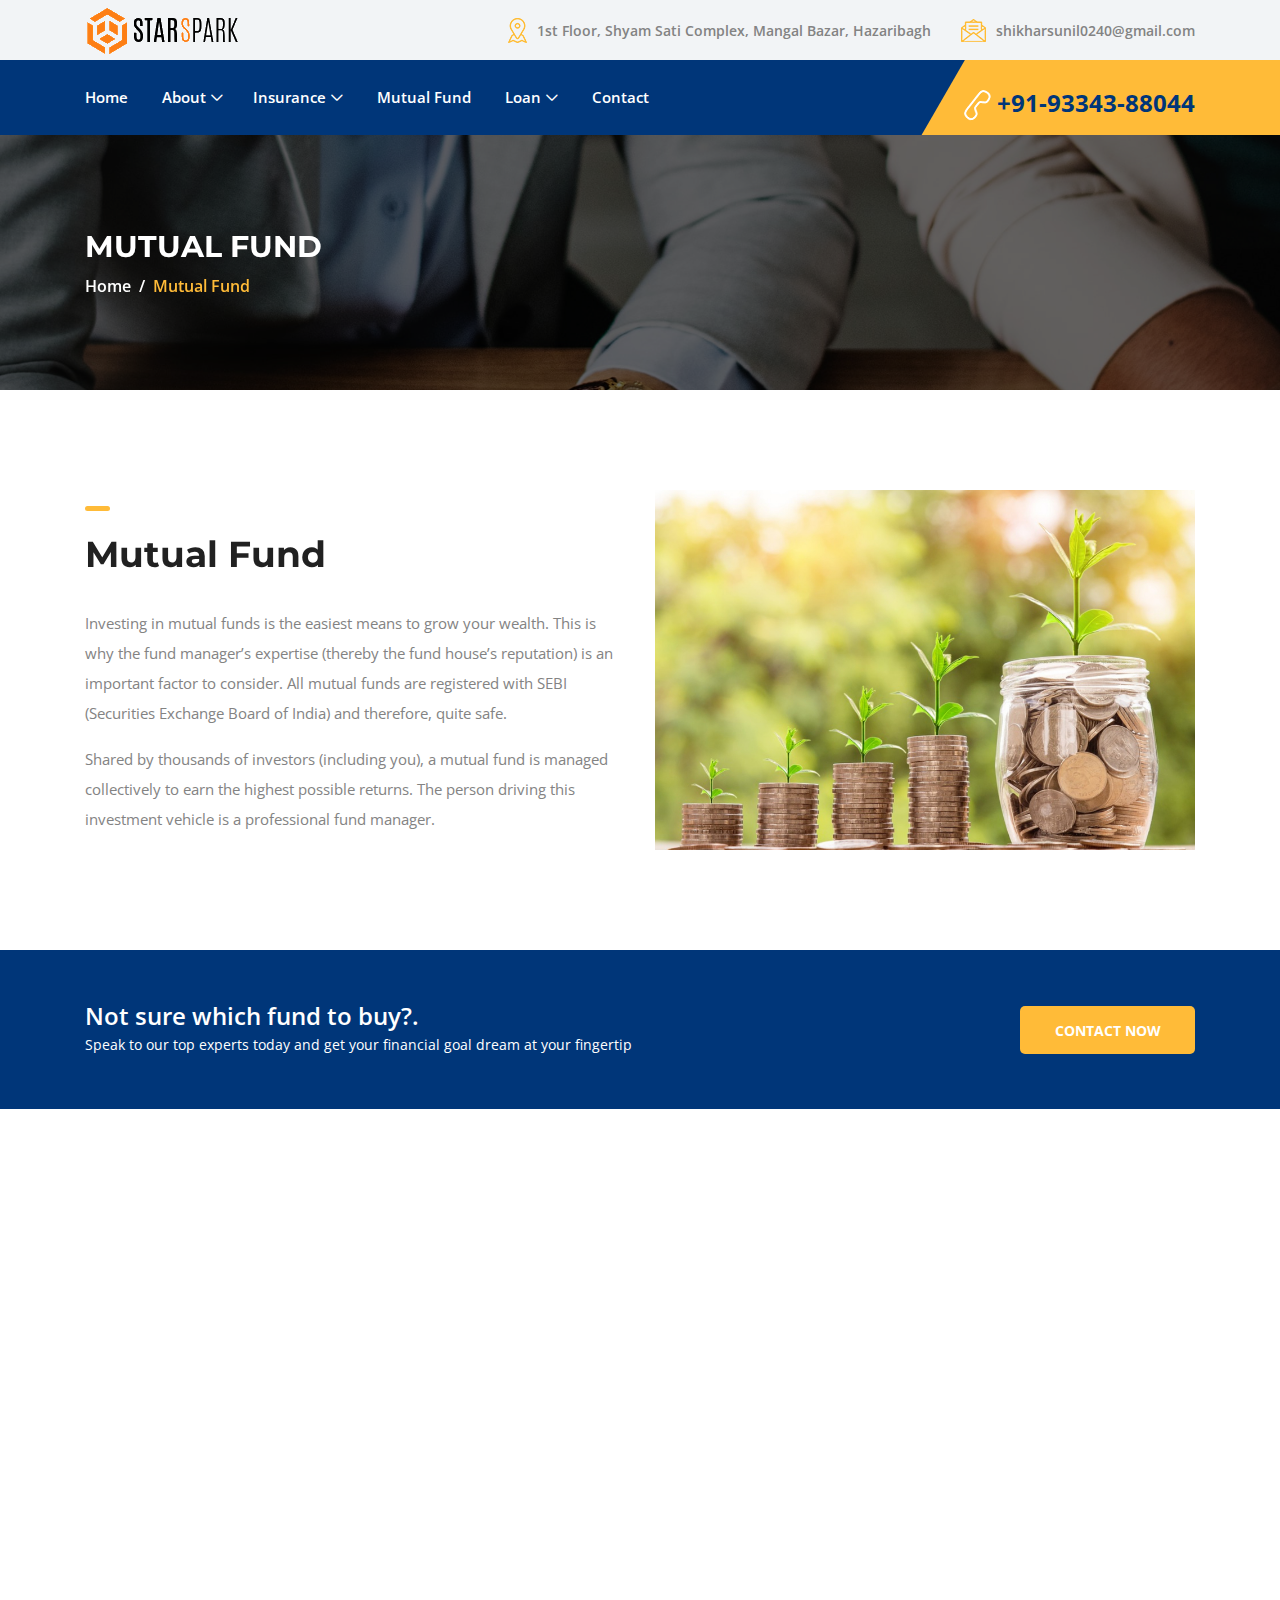
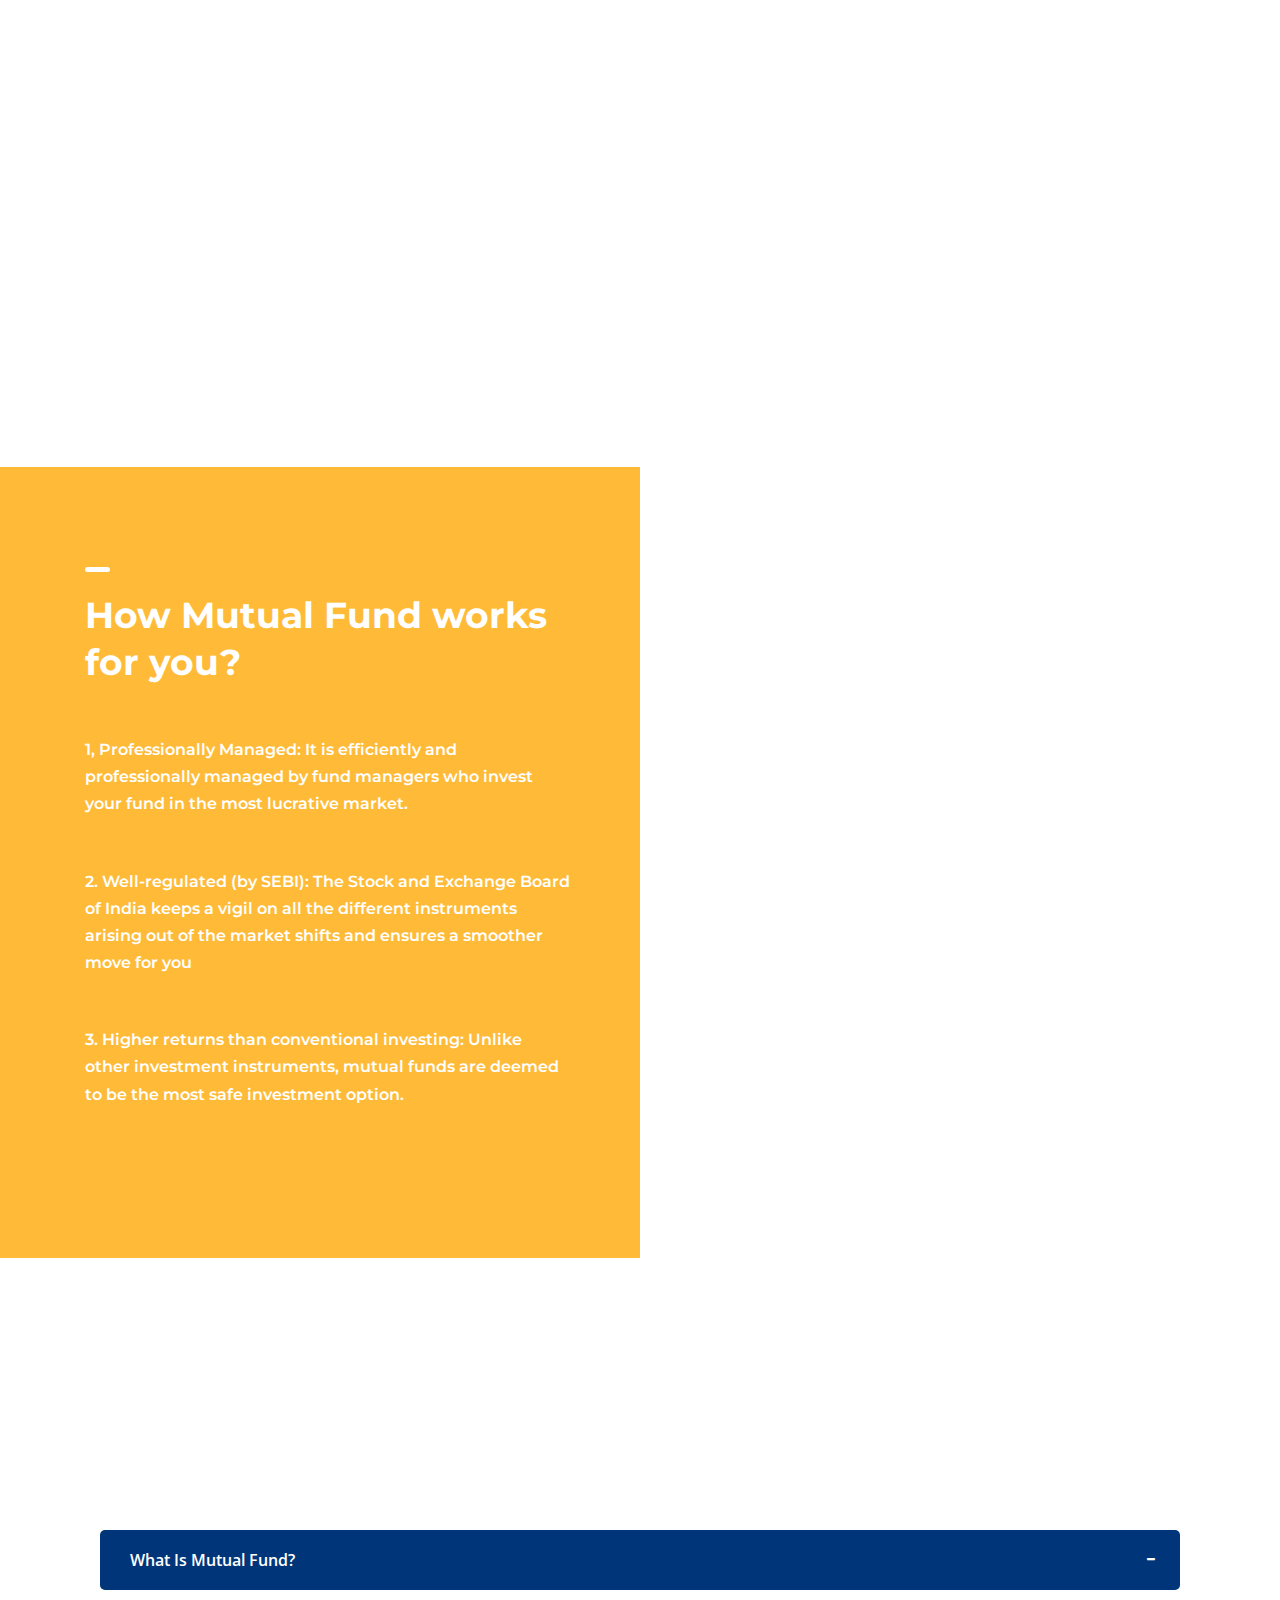
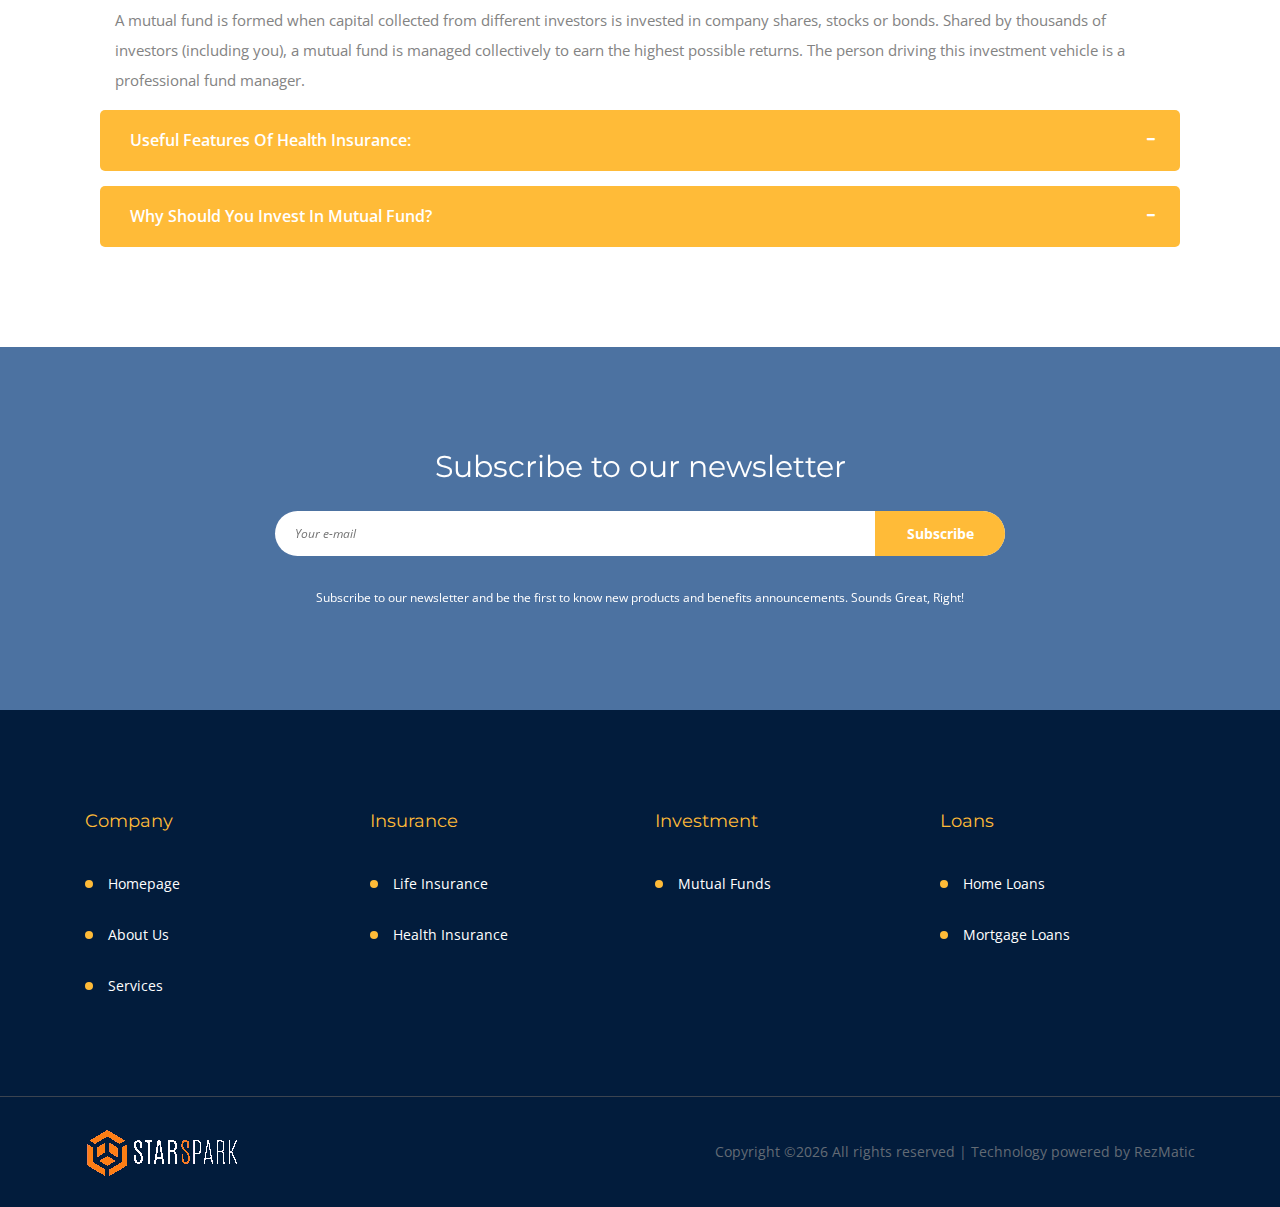
<file: mutual-fund.html>
<!DOCTYPE html>
<html lang="en">

<head>
    <meta charset="UTF-8">
    <meta name="description" content="">
    <meta http-equiv="X-UA-Compatible" content="IE=edge">
    <meta name="viewport" content="width=device-width, initial-scale=1, shrink-to-fit=no">
    <!-- The above 4 meta tags *must* come first in the head; any other head content must come *after* these tags -->

    <!-- Title -->
    <title>Star Spark - Mutual Fund</title>

    <!-- Favicon -->
    <link rel="icon" href="img/core-img/favicon.png">

    <!-- Stylesheet -->
    <link rel="stylesheet" href="style.css">

</head>

<body>
    <!-- Preloader -->
    <div class="preloader d-flex align-items-center justify-content-center">
        <div class="lds-ellipsis">
            <div></div>
            <div></div>
            <div></div>
            <div></div>
        </div>
    </div>

    <!-- ##### Header Area Start ##### -->
    <header class="header-area">
        <!-- Top Header Area -->
        <div class="top-header-area">
            <div class="container h-100">
                <div class="row h-100 align-items-center">
                    <div class="col-12 d-flex justify-content-between">
                        <!-- Logo Area -->
                        <div class="logo">
                            <a href="index.html"><img src="img/core-img/logo.png" alt=""></a>
                        </div>

                        <!-- Top Contact Info -->
                        <div class="top-contact-info d-flex align-items-center">
                            <a href="#" data-toggle="tooltip" data-placement="bottom" title="1st Floor, Shyam Sati Complex, Mangal Bazar, Hazaribagh"><img src="img/core-img/placeholder.png" alt=""> <span>1st Floor, Shyam Sati Complex, Mangal Bazar, Hazaribagh</span></a>
                            <a href="#" data-toggle="tooltip" data-placement="bottom" title="shikharsunil0240@gmail.com"><img src="img/core-img/message.png" alt=""> <span>shikharsunil0240@gmail.com</span></a>
                        </div>
                    </div>
                </div>
            </div>
        </div>

        <!-- Navbar Area -->
        <div class="credit-main-menu" id="sticker">
            <div class="classy-nav-container breakpoint-off">
                <div class="container">
                    <!-- Menu -->
                    <nav class="classy-navbar justify-content-between" id="creditNav">

                        <!-- Navbar Toggler -->
                        <div class="classy-navbar-toggler">
                            <span class="navbarToggler"><span></span><span></span><span></span></span>
                        </div>

                        <!-- Menu -->
                        <div class="classy-menu">

                            <!-- Close Button -->
                            <div class="classycloseIcon">
                                <div class="cross-wrap"><span class="top"></span><span class="bottom"></span></div>
                            </div>

                            <!-- Nav Start -->
                            <div class="classynav">
                                <ul>
                                    <li><a href="index.html">Home</a></li>
                                    <li><a href="#">About</a>
                                        <ul class="dropdown">
                                            <li><a href="about.html">About Star Spark</a></li>
                                            <li><a href="services.html">Our Services</a></li>
                                        </ul>
                                    
                                    <li><a href="#">Insurance</a>
                                        <ul class="dropdown">
                                            <li><a href="life-insurance.html">Life Insurance</a></li>
                                            <li><a href="health-insurance.html">Health Insurance</a></li>
                                             
                                                                                  
                                        </ul>
                                    </li>
                                    <li><a href="mutual-fund.html">Mutual Fund</a></li>
                                    <li><a href="#">Loan</a>
                                        <ul class="dropdown">
                                            <li><a href="mortgage-loan.html">Mortgage Loan</a></li>  
                                            <li><a href="home-loan.html">Home Loan</a></li>
                                        </ul>
                                    </li>
                                    <li><a href="contact.html">Contact</a></li>
                                </ul>
                            </div>
                            <!-- Nav End -->
                        </div>

                        <!-- Contact -->
                        <div class="contact">
                            <a href="#"><img src="img/core-img/call2.png" alt=""> +91-93343-88044</a>
                        </div>
                    </nav>
                </div>
            </div>
        </div>
    </header>
    <!-- ##### Header Area End ##### -->

    <!-- ##### Breadcrumb Area Start ##### -->
    <section class="breadcrumb-area bg-img bg-overlay jarallax" style="background-image: url(img/bg-img/13.jpg);">
        <div class="container h-100">
            <div class="row h-100 align-items-center">
                <div class="col-12">
                    <div class="breadcrumb-content">
                        <h2>Mutual Fund</h2>
                        <nav aria-label="breadcrumb">
                            <ol class="breadcrumb">
                                <li class="breadcrumb-item"><a href="#">Home</a></li>
                                <li class="breadcrumb-item active" aria-current="page">Mutual Fund</li>
                            </ol>
                        </nav>
                    </div>
                </div>
            </div>
        </div>
    </section>
    <!-- ##### Breadcrumb Area End ##### -->

    <!-- ##### About Area Start ###### -->
    <section class="about-area section-padding-100-0">
        <div class="container">
            <div class="row align-items-center">
                <div class="col-12 col-md-6">
                    <div class="about-content mb-100">
                        <!-- Section Heading -->
                        <div class="section-heading">
                            <div class="line"></div>
                            
                            <h2>Mutual Fund</h2>
                        </div>
                        <p>Investing in mutual funds is the easiest means to grow your wealth. This is why the fund manager’s expertise (thereby the fund house’s reputation) is an important factor to consider. All mutual funds are registered with SEBI (Securities Exchange Board of India) and therefore, quite safe. </p>
                        <p>Shared by thousands of investors (including you), a mutual fund is managed collectively to earn the highest possible returns. The person driving this investment vehicle is a professional fund manager.</p>
                        
                        
                    </div>
                </div>
                <div class="col-12 col-md-6">
                    <div class="about-thumbnail mb-100">
                        <img src="img/bg-img/mutual-fund.jpg" alt="">
                    </div>
                </div>
            </div>
        </div>
    </section>
    <!-- ##### About Area End ###### -->

  

    <!-- ##### Call To Action Start ###### -->
    <section class="cta-2-area">
        <div class="container">
            <div class="row">
                <div class="col-12">
                    <!-- Cta Content -->
                    <div class="cta-content d-flex flex-wrap align-items-center justify-content-between">
                        <div class="cta-text">
                            <h4>Not sure which fund to buy?.</h4>
                            <p>Speak to our top experts today and get your financial goal dream at your fingertip</p>
                            
                        </div>
                        <div class="cta-btn">
                            <a href="contact.html" class="btn credit-btn box-shadow">Contact Now</a>
                        </div>
                    </div>
                </div>
            </div>
        </div>
    </section>
    <!-- ##### Call To Action End ###### -->

    <!-- ##### Services Area Start ###### -->
    <section class="services-area section-padding-100-0">
        <div class="container">
            <div class="row">
                <div class="col-12">
                    <!-- Section Heading -->
                    <div class="section-heading text-center mb-100 wow fadeInUp" data-wow-delay="100ms">
                        <div class="line"></div>
                        
                        <h2>WHY YOU SHOULD CONSIDER STAR SPARK FOR MUTUAL FUND INVESTMENT</h2>
                    </div>
                </div>
            </div>

            <div class="row">
                <!-- Single Service Area -->
                <div class="col-12 col-md-6 col-lg-4">
                    <div class="single-service-area d-flex mb-100 wow fadeInUp" data-wow-delay="200ms">
                        <div class="icon">
                            <i class="icon-coin"></i>
                        </div>
                        <div class="text">
                            <h5>EXPERT MONEY MANAGEMENT</h5>
                            <p>Individual investors may not have the time or professional expertise to decide which fund to invest in or how to. With us you are with the experts.</p>
                        </div>
                    </div>
                </div>

                <!-- Single Service Area -->
                <div class="col-12 col-md-6 col-lg-4">
                    <div class="single-service-area d-flex mb-100 wow fadeInUp" data-wow-delay="300ms">
                        <div class="icon">
                            <i class="icon-money-1"></i>
                        </div>
                        <div class="text">
                            <h5>INVESTMENT BASED ON YOUR GOAL</h5>
                            <p>Every investor has a financial goal. It could be a short-term goal or long term. We will help you take the right decision</p>
                        </div>
                    </div>
                </div>

                <!-- Single Service Area -->
                <div class="col-12 col-md-6 col-lg-4">
                    <div class="single-service-area d-flex mb-100 wow fadeInUp" data-wow-delay="400ms">
                        <div class="icon">
                            <i class="icon-coin"></i>
                        </div>
                        <div class="text">
                            <h5>FLEXIBLE IN TERMS OF TENURE</h5>
                            <p>We give you ample flexibility in terms of your financial goals, whether short-term or long-term. Investing for a certain term also makes it easier to plan when and how to invest and investment horizon.</p>
                        </div>
                    </div>
                </div>

                <!-- Single Service Area -->
                <div class="col-12 col-md-6 col-lg-4">
                    <div class="single-service-area d-flex mb-100 wow fadeInUp" data-wow-delay="500ms">
                        <div class="icon">
                            <i class="icon-smartphone-1"></i>
                        </div>
                        <div class="text">
                            <h5>MAKES THE RIGHT CHOICE</h5>
                            <p>There are different types of mutual funds based on investment goals, individual risk appetite, sectors and fund size among others. We help you take the right choice</p>
                        </div>
                    </div>
                </div>

                <!-- Single Service Area -->
                <div class="col-12 col-md-6 col-lg-4">
                    <div class="single-service-area d-flex mb-100 wow fadeInUp" data-wow-delay="600ms">
                        <div class="icon">
                            <i class="icon-diamond"></i>
                        </div>
                        <div class="text">
                            <h5>PAINLESS TRADING & TRANSACTION</h5>
                            <p>Buying, selling and redeeming a fund at the current market price per unit (NAV) is quite simple for us. You see your money growing.</p>
                        </div>
                    </div>
                </div>

                <!-- Single Service Area -->
                <div class="col-12 col-md-6 col-lg-4">
                    <div class="single-service-area d-flex mb-100 wow fadeInUp" data-wow-delay="700ms">
                        <div class="icon">
                            <i class="icon-piggy-bank"></i>
                        </div>
                        <div class="text">
                            <h5>EASY TO MONTIOR AND MAKE DECISIONS</h5>
                            <p>Investors may not have the time or knowledge to analyze the performance of mutual funds in an objective manner. No Worries! We are there for you</p>
                        </div>
                    </div>
                </div>
            </div>
        </div>
    </section>
    <!-- ##### Services Area End ###### -->

    <!-- ##### Special Feature Area Start ###### -->
    <section class="special-feature-area d-flex flex-wrap">
        <!-- Special Feature Content -->
        <div class="special-feature-content section-padding-100">
            <div class="feature-text">
                <!-- Section Heading -->
                <div class="section-heading white mb-50">
                    <div class="line"></div>
                    
                    <h2>How Mutual Fund works for you?</h2>
                </div>
                <h6>1, Professionally Managed: It is efficiently and professionally managed by fund managers who invest your fund in the most lucrative market.</h6>
                <h6>2. Well-regulated (by SEBI): The Stock and Exchange Board of India keeps a vigil on all the different instruments arising out of the market shifts and ensures a smoother move for you</h6>
                <h6>3. Higher returns than conventional investing: Unlike other investment instruments, mutual funds are deemed to be the most safe investment option.</h6>

                
                
            </div>
        </div>
        <!-- Special Feature Thumbnail -->
        <div class="special-feature-thumbnail bg-img jarallax" style="background-image: url(img/bg-img/mutual-fund.jpg);"></div>
    </section>
    <!-- ##### Special Feature Area End ###### -->

    <!-- ##### Accortion Area start ###### -->
    <section class="services-area section-padding-100-0">
        <div class="container">
            <div class="row">
                <div class="col-12">
                    <!-- Section Heading -->
                    <div class="section-heading text-center mb-100 wow fadeInUp" data-wow-delay="100ms">
                        <div class="line"></div>
                        
                        <h2>Understanding Mutual Fund</h2>
                    </div>
                </div>
            </div>
        

                     <div class="col-12 col-lg-12">
                    <div class="accordions mb-100" id="accordion" role="tablist" aria-multiselectable="true">
                        <!-- single accordian area -->
                        <div class="panel single-accordion">
                            <h6><a role="button" class="" aria-expanded="true" aria-controls="collapseOne" data-toggle="collapse" data-parent="#accordion" href="#collapseOne">What is Mutual Fund?
                                    <span class="accor-open"><i class="fa fa-plus" aria-hidden="true"></i></span>
                                    <span class="accor-close"><i class="fa fa-minus" aria-hidden="true"></i></span>
                                    </a></h6>
                            <div id="collapseOne" class="accordion-content collapse show">
                                <p>A mutual fund is formed when capital collected from different investors is invested in company shares, stocks or bonds. Shared by thousands of investors (including you), a mutual fund is managed collectively to earn the highest possible returns. The person driving this investment vehicle is a professional fund manager.</p>
                            </div>
                        </div>
                        <!-- single accordian area -->
                        <div class="panel single-accordion">
                            <h6>
                                <a role="button" class="collapsed" aria-expanded="true" aria-controls="collapseTwo" data-parent="#accordion" data-toggle="collapse" href="#collapseTwo">Useful Features of Health Insurance:
                                        <span class="accor-open"><i class="fa fa-plus" aria-hidden="true"></i></span>
                                        <span class="accor-close"><i class="fa fa-minus" aria-hidden="true"></i></span>
                                        </a>
                            </h6>
                            <div id="collapseTwo" class="accordion-content collapse">
                                <p>Mutual funds give higher returns on investment with calculated risk compared to other types of investments like FD, PPF, NSC, stock market.</p>
                                <p>Lock-in Period: </p>
                                <p>Low Cost: Mutual funds are an affordable investment option for people who do not have wish to make a large initial investment</p>
                                <p>Flexibility to switch funds: A serious investor (or fund manager) knows when to switch from the current fund to another to keep up with or stay ahead of the market. </p>


                            </div>
                        </div>
                        <!-- single accordian area -->
                        <div class="panel single-accordion">
                            <h6>
                                <a role="button" aria-expanded="true" aria-controls="collapseThree" class="collapsed" data-parent="#accordion" data-toggle="collapse" href="#collapseThree">Why should you invest in mutual fund?
                                        <span class="accor-open"><i class="fa fa-plus" aria-hidden="true"></i></span>
                                        <span class="accor-close"><i class="fa fa-minus" aria-hidden="true"></i></span>
                                    </a>
                            </h6>
                            <div id="collapseThree" class="accordion-content collapse">
                                <p>Very simple. Get highest returns. Higher returns than conventional investing: Unlike other investment instruments, mutual funds are deemed to be the most safe investment option </p>
                                
                                
                                                          </div>
                        </div>
                    </div>
                </div>

            </div>
        </section>




    <!-- ##### Accortion Area start ###### -->




    
<!-- ##### Newsletter Area Start ###### -->
    <section class="newsletter-area section-padding-100 bg-img jarallax" style="background-image: url(img/bg-img/6.jpg);">
        <div class="container">
            <div class="row justify-content-center">
                <div class="col-12 col-sm-10 col-lg-8">
                    <div class="nl-content text-center">
                        <h2>Subscribe to our newsletter</h2>
                        <form action="#" method="post">
                            <input type="email" name="nl-email" id="nlemail" placeholder="Your e-mail">
                            <button type="submit">Subscribe</button>
                        </form>
                        <p>Subscribe to our newsletter and be the first to know new products and benefits announcements. Sounds Great, Right!</p>
                    </div>
                </div>
            </div>
        </div>
    </section>
    <!-- ##### Newsletter Area End ###### -->

    <!-- ##### Footer Area Start ##### -->
    <footer class="footer-area section-padding-100-0">
        <div class="container">
            <div class="row">

                <!-- Single Footer Widget -->
                <div class="col-12 col-sm-6 col-lg-3">
                    <div class="single-footer-widget mb-100">
                        <h5 class="widget-title">Company</h5>
                        <!-- Nav -->
                        <nav>
                            <ul>
                                <li><a href="index.html">Homepage</a></li>
                                <li><a href="about.html">About Us</a></li>
                                <li><a href="services.html">Services</a></li>
                                
                            </ul>
                        </nav>
                    </div>
                </div>

                <!-- Single Footer Widget -->
                <div class="col-12 col-sm-6 col-lg-3">
                    <div class="single-footer-widget mb-100">
                        <h5 class="widget-title">Insurance</h5>
                        <!-- Nav -->
                        <nav>
                            <ul>
                                <li><a href="life-insurance">Life Insurance</a></li>
                                <li><a href="health-insurance">Health Insurance</a></li>
                                
                            </ul>
                        </nav>
                    </div>
                </div>

                <!-- Single Footer Widget -->
                <div class="col-12 col-sm-6 col-lg-3">
                    <div class="single-footer-widget mb-100">
                        <h5 class="widget-title">Investment</h5>
                        <!-- Nav -->
                        <nav>
                            <ul>
                                
                                <li><a href="mutual-fund">Mutual Funds</a></li>
                                
                            </ul>
                        </nav>
                    </div>
                </div>

                <!-- Single Footer Widget -->
                <div class="col-12 col-sm-6 col-lg-3">
                    <div class="single-footer-widget mb-100">
                        <h5 class="widget-title">Loans</h5>
                        <!-- Nav -->
                        <nav>
                            <ul>
                                <li><a href="home-loan">Home Loans</a></li>
                                <li><a href="mortgage-loan">Mortgage Loans</a></li>
                                
                            </ul>
                        </nav>
                    </div>
                </div>

                
            </div>
        </div>

        <!-- Copywrite Area -->
        <div class="copywrite-area">
            <div class="container">
                <div class="row">
                    <div class="col-12">
                        <div class="copywrite-content d-flex flex-wrap justify-content-between align-items-center">
                            <!-- Footer Logo -->
                            <a href="index.html" class="footer-logo"><img src="img/core-img/footer.png" alt=""></a>

                            <!-- Copywrite Text -->
                            <p class="copywrite-text"><a href="#">

Copyright &copy;<script>document.write(new Date().getFullYear());</script> All rights reserved | Technology powered by <a href="http://www.rezmatic.com" target="_blank">RezMatic</a>
</p>
                        </div>
                    </div>
                </div>
            </div>
        </div>
    </footer>
    <!-- ##### Footer Area Start ##### -->

    <!-- ##### All Javascript Script ##### -->
    <!-- jQuery-2.2.4 js -->
    <script src="js/jquery/jquery-2.2.4.min.js"></script>
    <!-- Popper js -->
    <script src="js/bootstrap/popper.min.js"></script>
    <!-- Bootstrap js -->
    <script src="js/bootstrap/bootstrap.min.js"></script>
    <!-- All Plugins js -->
    <script src="js/plugins/plugins.js"></script>
    <!-- Active js -->
    <script src="js/active.js"></script>
</body>

</html>
</file>
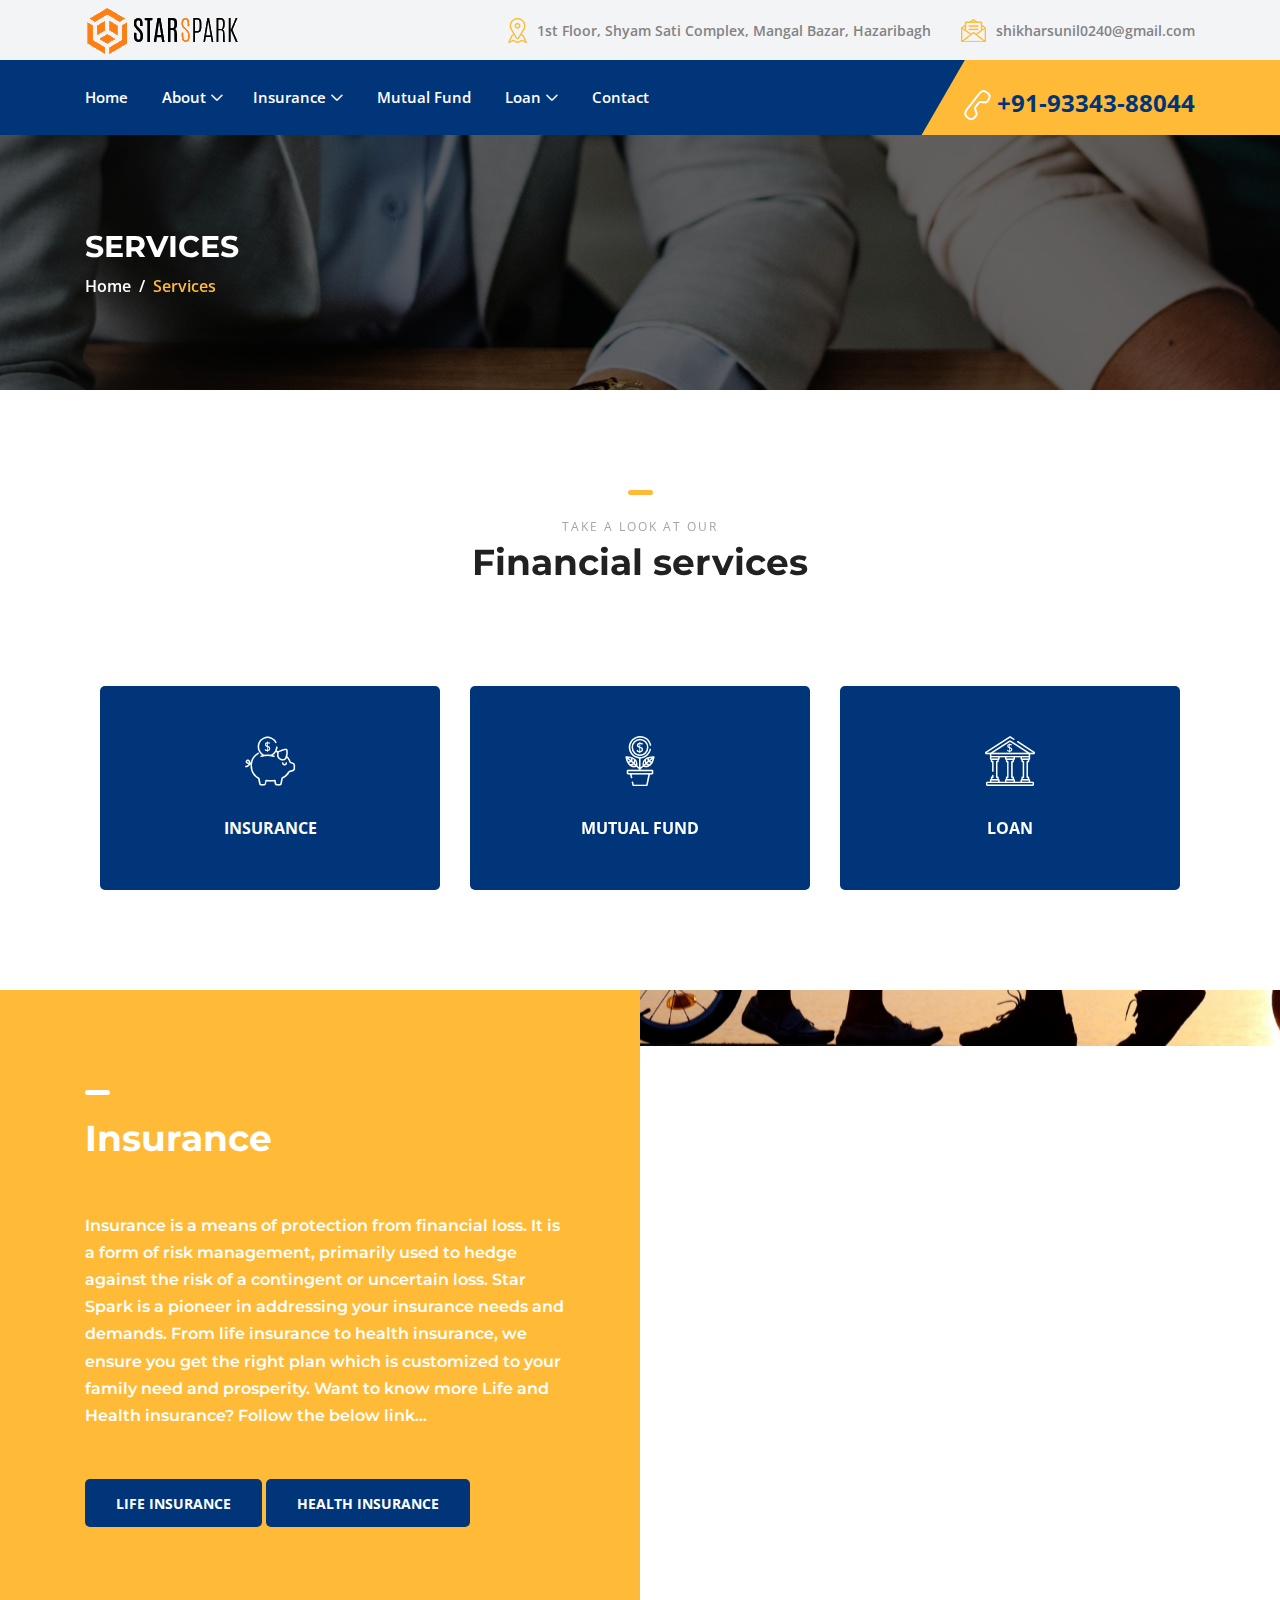
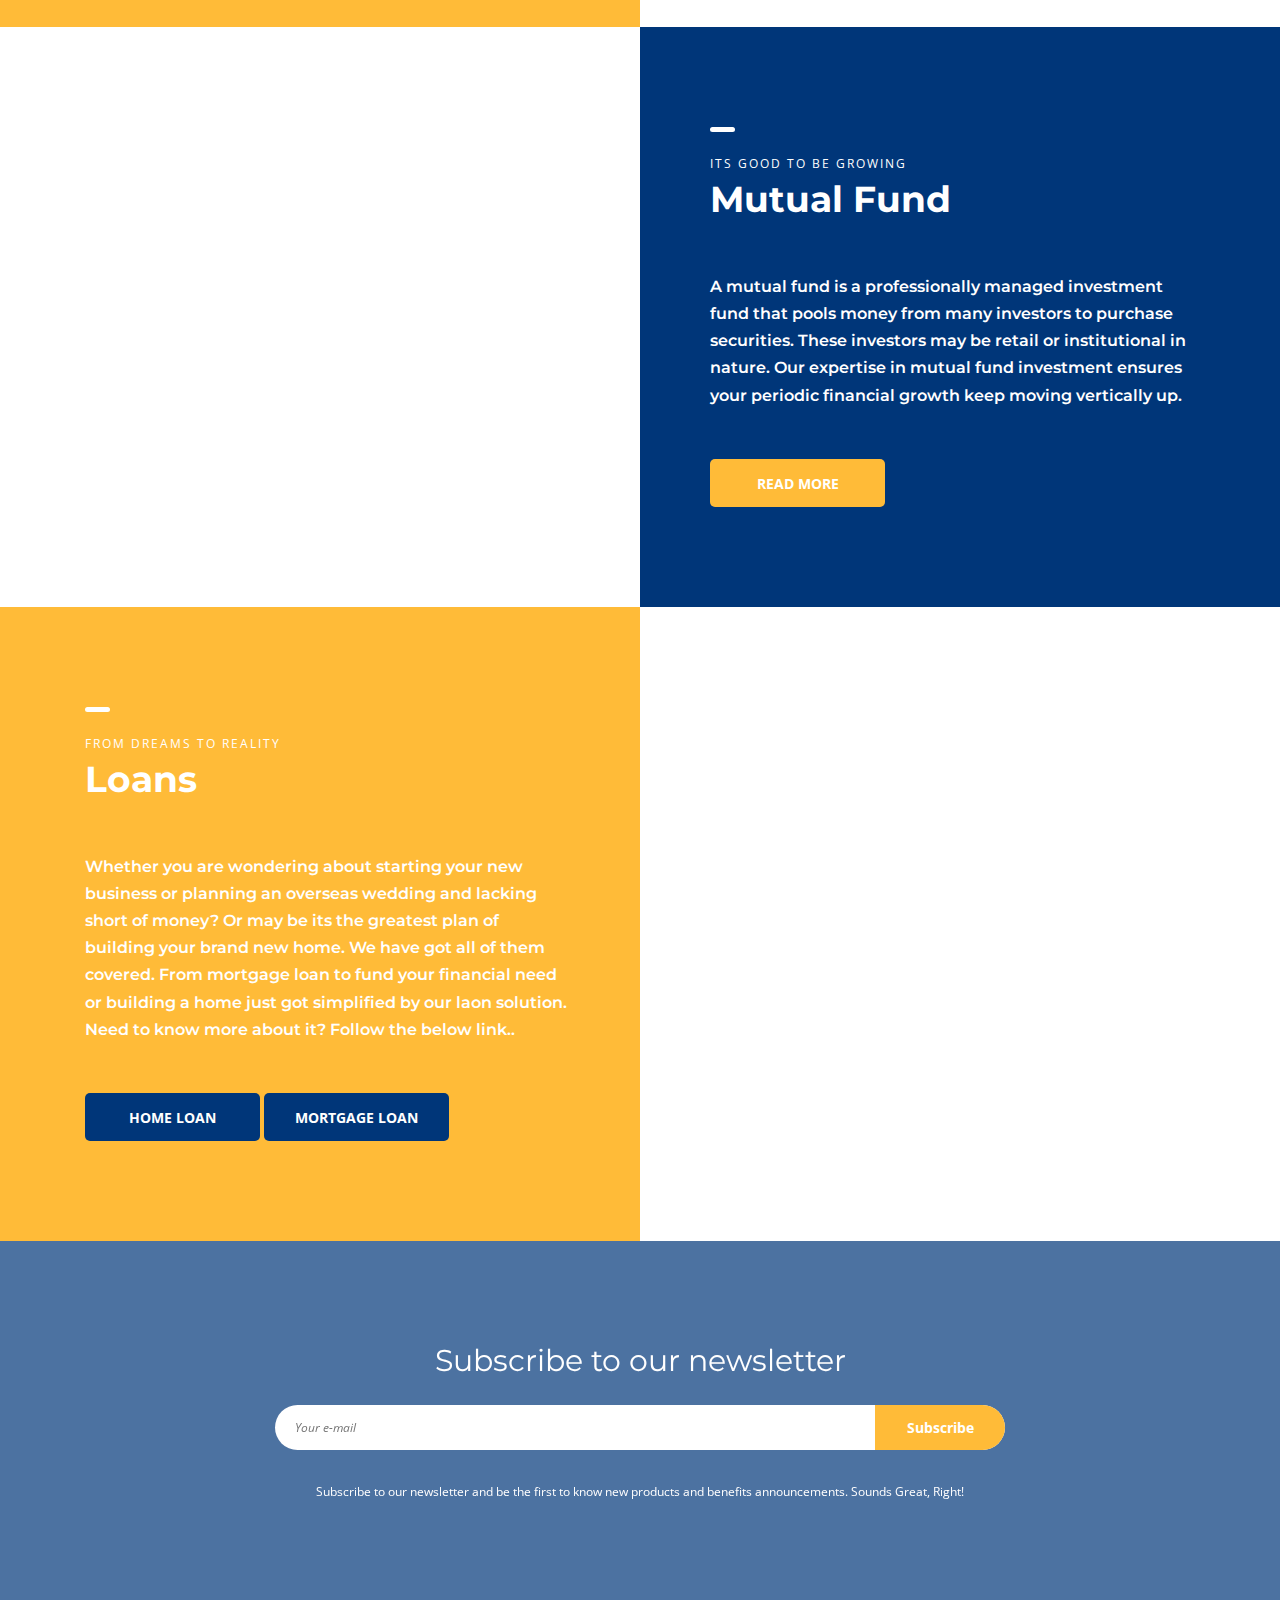
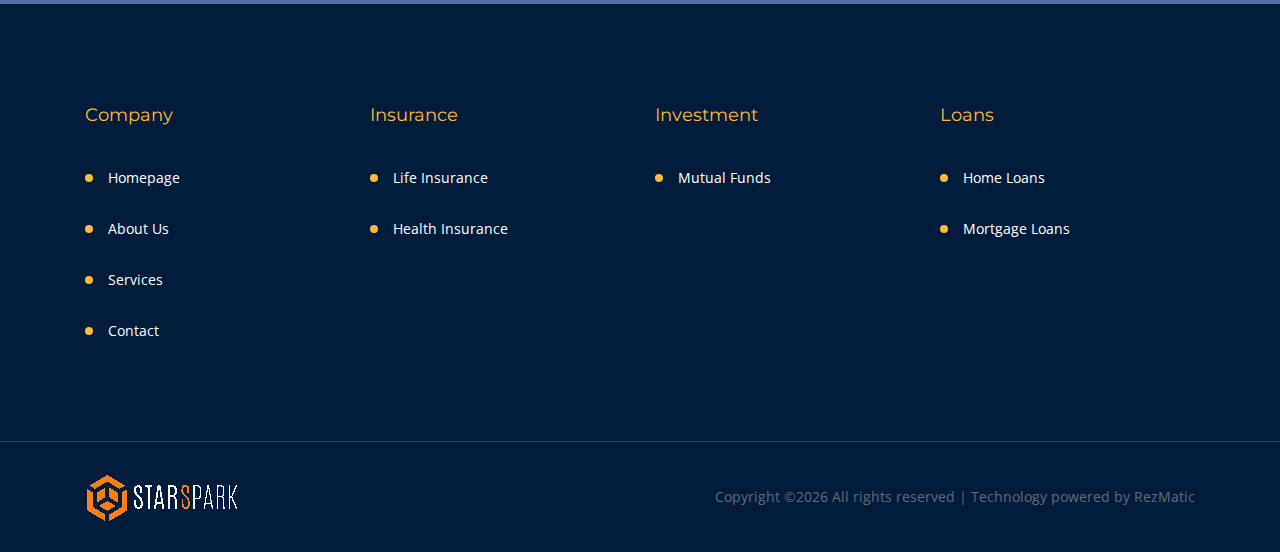
<file: services.html>
<!DOCTYPE html>
<html lang="en">

<head>
    <meta charset="UTF-8">
    <meta name="description" content="">
    <meta http-equiv="X-UA-Compatible" content="IE=edge">
    <meta name="viewport" content="width=device-width, initial-scale=1, shrink-to-fit=no">
    <!-- The above 4 meta tags *must* come first in the head; any other head content must come *after* these tags -->

    <!-- Title -->
    <title>Credit - Loan &amp; Credit Company HTML Template</title>

    <!-- Favicon -->
    <link rel="icon" href="img/core-img/favicon.png">

    <!-- Stylesheet -->
    <link rel="stylesheet" href="style.css">

</head>

<body>
    <!-- Preloader -->
    <div class="preloader d-flex align-items-center justify-content-center">
        <div class="lds-ellipsis">
            <div></div>
            <div></div>
            <div></div>
            <div></div>
        </div>
    </div>

     <!-- ##### Header Area Start ##### -->
    <header class="header-area">
        <!-- Top Header Area -->
        <div class="top-header-area">
            <div class="container h-100">
                <div class="row h-100 align-items-center">
                    <div class="col-12 d-flex justify-content-between">
                        <!-- Logo Area -->
                        <div class="logo">
                            <a href="index.html"><img src="img/core-img/logo.png" alt=""></a>
                        </div>

                        <!-- Top Contact Info -->
                        <div class="top-contact-info d-flex align-items-center">
                            <a href="#" data-toggle="tooltip" data-placement="bottom" title="1st Floor, Shyam Sati Complex, Mangal Bazar, Hazaribagh"><img src="img/core-img/placeholder.png" alt=""> <span>1st Floor, Shyam Sati Complex, Mangal Bazar, Hazaribagh</span></a>
                            <a href="#" data-toggle="tooltip" data-placement="bottom" title="shikharsunil0240@gmail.com"><img src="img/core-img/message.png" alt=""> <span>shikharsunil0240@gmail.com</span></a>
                        </div>
                    </div>
                </div>
            </div>
        </div>

        <!-- Navbar Area -->
        <div class="credit-main-menu" id="sticker">
            <div class="classy-nav-container breakpoint-off">
                <div class="container">
                    <!-- Menu -->
                    <nav class="classy-navbar justify-content-between" id="creditNav">

                        <!-- Navbar Toggler -->
                        <div class="classy-navbar-toggler">
                            <span class="navbarToggler"><span></span><span></span><span></span></span>
                        </div>

                        <!-- Menu -->
                        <div class="classy-menu">

                            <!-- Close Button -->
                            <div class="classycloseIcon">
                                <div class="cross-wrap"><span class="top"></span><span class="bottom"></span></div>
                            </div>

                            <!-- Nav Start -->
                            <div class="classynav">
                                <ul>
                                    <li><a href="index.html">Home</a></li>
                                    <li><a href="#">About</a>
                                        <ul class="dropdown">
                                            <li><a href="about.html">About Star Spark</a></li>
                                            <li><a href="services.html">Our Services</a></li>
                                        </ul>
                                    
                                    <li><a href="#">Insurance</a>
                                        <ul class="dropdown">
                                            <li><a href="life-insurance.html">Life Insurance</a></li>
                                            <li><a href="health-insurance.html">Health Insurance</a></li>
                                             
                                                                                  
                                        </ul>
                                    </li>
                                    <li><a href="mutual-fund.html">Mutual Fund</a></li>
                                    <li><a href="#">Loan</a>
                                        <ul class="dropdown">
                                            <li><a href="mortgage-loan.html">Mortgage Loan</a></li>  
                                            <li><a href="home-loan.html">Home Loan</a></li>
                                        </ul>
                                    </li>
                                    <li><a href="contact.html">Contact</a></li>
                                </ul>
                            </div>
                            <!-- Nav End -->
                        </div>

                        <!-- Contact -->
                        <div class="contact">
                            <a href="#"><img src="img/core-img/call2.png" alt=""> +91-93343-88044</a>
                        </div>
                    </nav>
                </div>
            </div>
        </div>
    </header>
    <!-- ##### Header Area End ##### -->

    <!-- ##### Breadcrumb Area Start ##### -->
    <section class="breadcrumb-area bg-img bg-overlay jarallax" style="background-image: url(img/bg-img/13.jpg);">
        <div class="container h-100">
            <div class="row h-100 align-items-center">
                <div class="col-12">
                    <div class="breadcrumb-content">
                        <h2>Services</h2>
                        <nav aria-label="breadcrumb">
                            <ol class="breadcrumb">
                                <li class="breadcrumb-item"><a href="#">Home</a></li>
                                <li class="breadcrumb-item active" aria-current="page">Services</li>
                            </ol>
                        </nav>
                    </div>
                </div>
            </div>
        </div>
    </section>
    <!-- ##### Breadcrumb Area End ##### -->

    <!-- ##### Services Area Start ###### -->
    <section class="services-area section-padding-100-0">
        <div class="container">
            <div class="row">
                <div class="col-12">
                    <!-- Section Heading -->
                    <div class="section-heading text-center mb-100">
                        <div class="line"></div>
                        <p>Take a look at our</p>
                        <h2>Financial services</h2>
                    </div>
                </div>
            </div>

            <div class="col-12 mb-70">
                    <div class="row">
                        
                        <!-- Single Icons -->
                        <div class="col-12 col-sm-6 col-md-4 col-lg-4">
                            <div class="single-icons mb-30">
                                <i class="icon-piggy-bank"></i>
                                <a href="#"><span>INSURANCE</span></a>
                            </div>
                        </div>
                        
                        <!-- Single Icons -->
                        <div class="col-12 col-sm-6 col-md-4 col-lg-4">
                            <div class="single-icons mb-30">
                                <i class="icon-growth"></i>
                                <a href="#"><span>MUTUAL FUND</span></a>
                            </div>
                        </div>
                        
                        <!-- Single Icons -->
                        <div class="col-12 col-sm-6 col-md-4 col-lg-4">
                            <div class="single-icons mb-30">
                                <i class="icon-bank"></i>
                                <a href="#"><span>LOAN</span></a>
                            </div>
                        </div>
                    </div>
                

                

                

                

                
                
            </div>
        </div>
    </section>
    <!-- ##### Services Area End ###### -->

    <!-- ##### Special Feature Area Start ###### -->
    <section class="special-feature-area d-flex flex-wrap">
        <!-- Special Feature Content -->
        <div class="special-feature-content section-padding-100">
            <div class="feature-text">
                <!-- Section Heading -->
                <div class="section-heading white mb-50">
                    <div class="line"></div>
                    
                    <h2>Insurance</h2>
                </div>
                <h6>Insurance is a means of protection from financial loss. It is a form of risk management, primarily used to hedge against the risk of a contingent or uncertain loss. Star Spark is a pioneer in addressing your insurance needs and demands. From life insurance to health insurance, we ensure you get the right plan which is customized to your family need and prosperity. Want to know more Life and Health insurance? Follow the below link...</h6>

                
                <a href="life-insurance.html" class="btn credit-btn btn-2 box-shadow">Life Insurance</a>
                <a href="health-insurance.html" class="btn credit-btn btn-2 box-shadow">Health Insurance</a>
            </div>
        </div>
        <!-- Special Feature Thumbnail -->
        <div class="special-feature-thumbnail bg-img jarallax" style="background-image: url(img/bg-img/family.jpg);"></div>
    </section>
    <!-- ##### Special Feature Area End ###### -->

    <!-- ##### Special Feature Area Start ###### -->
    <section class="special-feature-area style-2 d-flex flex-wrap">
        <!-- Special Feature Thumbnail -->
        <div class="special-feature-thumbnail bg-img jarallax" style="background-image: url(img/bg-img/21.jpg);"></div>
        <!-- Special Feature Content -->
        <div class="special-feature-content section-padding-100">
            <div class="feature-text">
                <!-- Section Heading -->
                <div class="section-heading white mb-50">
                    <div class="line"></div>
                    <p>Its good to be growing</p>
                    <h2>Mutual Fund</h2>
                </div>
                <h6>A mutual fund is a professionally managed investment fund that pools money from many investors to purchase securities. These investors may be retail or institutional in nature. Our expertise in mutual fund investment ensures your periodic financial growth keep moving vertically up. </h6>
                <a href="mutual-fund.html" class="btn credit-btn box-shadow">Read More</a>
            </div>
        </div>
    </section> 
    <!-- ##### Special Feature Area End ###### -->

    <!-- ##### Special Feature Area Start ###### -->
    <section class="special-feature-area d-flex flex-wrap">
        <!-- Special Feature Content -->
        <div class="special-feature-content section-padding-100">
            <div class="feature-text">
                <!-- Section Heading -->
                <div class="section-heading white mb-50">
                    <div class="line"></div>
                    <p>From dreams to reality</p>
                    <h2>Loans</h2>
                </div>
                <h6>Whether you are wondering about starting your new business or planning an overseas wedding and lacking short of money? Or may be its the greatest plan of building your brand new home. We have got all of them covered. From mortgage loan to fund your financial need or building a home just got simplified by our laon solution. Need to know more about it? Follow the below link..</h6>
                <a href="home-loan.html" class="btn credit-btn btn-2 box-shadow">Home Loan</a>
                <a href="mortgage-loan.html" class="btn credit-btn btn-2 box-shadow">Mortgage Loan</a>
            </div>
        </div>
        <!-- Special Feature Thumbnail -->
        <div class="special-feature-thumbnail bg-img jarallax" style="background-image: url(img/bg-img/mortgage.jpg);"></div>
    </section>
    <!-- ##### Special Feature Area End ###### -->

    

   <!-- ##### Newsletter Area Start ###### -->
    <section class="newsletter-area section-padding-100 bg-img jarallax" style="background-image: url(img/bg-img/6.jpg);">
        <div class="container">
            <div class="row justify-content-center">
                <div class="col-12 col-sm-10 col-lg-8">
                    <div class="nl-content text-center">
                        <h2>Subscribe to our newsletter</h2>
                        <form action="#" method="post">
                            <input type="email" name="nl-email" id="nlemail" placeholder="Your e-mail">
                            <button type="submit">Subscribe</button>
                        </form>
                        <p>Subscribe to our newsletter and be the first to know new products and benefits announcements. Sounds Great, Right!</p>
                    </div>
                </div>
            </div>
        </div>
    </section>
    <!-- ##### Newsletter Area End ###### -->

    <!-- ##### Footer Area Start ##### -->
    <footer class="footer-area section-padding-100-0">
        <div class="container">
            <div class="row">

                <!-- Single Footer Widget -->
                <div class="col-12 col-sm-6 col-lg-3">
                    <div class="single-footer-widget mb-100">
                        <h5 class="widget-title">Company</h5>
                        <!-- Nav -->
                        <nav>
                            <ul>
                                <li><a href="index.html">Homepage</a></li>
                                <li><a href="about.html">About Us</a></li>
                                <li><a href="services.html">Services</a></li>
                                <li><a href="contact.html">Contact</a></li>
                                
                            </ul>
                        </nav>
                    </div>
                </div>

                <!-- Single Footer Widget -->
                <div class="col-12 col-sm-6 col-lg-3">
                    <div class="single-footer-widget mb-100">
                        <h5 class="widget-title">Insurance</h5>
                        <!-- Nav -->
                        <nav>
                            <ul>
                                <li><a href="life-insurance">Life Insurance</a></li>
                                <li><a href="health-insurance">Health Insurance</a></li>
                                
                            </ul>
                        </nav>
                    </div>
                </div>

                <!-- Single Footer Widget -->
                <div class="col-12 col-sm-6 col-lg-3">
                    <div class="single-footer-widget mb-100">
                        <h5 class="widget-title">Investment</h5>
                        <!-- Nav -->
                        <nav>
                            <ul>
                                
                                <li><a href="mutual-fund">Mutual Funds</a></li>
                                
                            </ul>
                        </nav>
                    </div>
                </div>

                <!-- Single Footer Widget -->
                <div class="col-12 col-sm-6 col-lg-3">
                    <div class="single-footer-widget mb-100">
                        <h5 class="widget-title">Loans</h5>
                        <!-- Nav -->
                        <nav>
                            <ul>
                                <li><a href="home-loan">Home Loans</a></li>
                                <li><a href="mortgage-loan">Mortgage Loans</a></li>
                                
                            </ul>
                        </nav>
                    </div>
                </div>

                
            </div>
        </div>

        <!-- Copywrite Area -->
        <div class="copywrite-area">
            <div class="container">
                <div class="row">
                    <div class="col-12">
                        <div class="copywrite-content d-flex flex-wrap justify-content-between align-items-center">
                            <!-- Footer Logo -->
                            <a href="index.html" class="footer-logo"><img src="img/core-img/footer.png" alt=""></a>

                            <!-- Copywrite Text -->
                            <p class="copywrite-text"><a href="#">

Copyright &copy;<script>document.write(new Date().getFullYear());</script> All rights reserved | Technology powered by <a href="http://www.rezmatic.com" target="_blank">RezMatic</a>
</p>
                        </div>
                    </div>
                </div>
            </div>
        </div>
    </footer>
    <!-- ##### Footer Area Start ##### -->

    <!-- ##### All Javascript Script ##### -->
    <!-- jQuery-2.2.4 js -->
    <script src="js/jquery/jquery-2.2.4.min.js"></script>
    <!-- Popper js -->
    <script src="js/bootstrap/popper.min.js"></script>
    <!-- Bootstrap js -->
    <script src="js/bootstrap/bootstrap.min.js"></script>
    <!-- All Plugins js -->
    <script src="js/plugins/plugins.js"></script>
    <!-- Active js -->
    <script src="js/active.js"></script>
</body>

</html>
</file>
<file: style.css>
/* [Core Stylesheet - 1.0] */
/* :: 1.0 Import Fonts */
@import url("https://fonts.googleapis.com/css?family=Montserrat:300,400,500,600,700|Open+Sans:300,400,600,700");
/* :: 2.0 Import All CSS */
@import url(css/bootstrap.min.css);
@import url(css/classy-nav.css);
@import url(css/owl.carousel.min.css);
@import url(css/animate.css);
@import url(css/font-awesome.min.css);
@import url(css/credit-icon.css);
/* :: 3.0 Base CSS */
* {
  margin: 0;
  padding: 0; }

body {
  font-family: "Open Sans", sans-serif;
  font-size: 14px; }

h1,
h2,
h3,
h4,
h5,
h6 {
  font-family: "Montserrat", sans-serif;
  color: #000000;
  line-height: 1.3;
  font-weight: 700; }

p {
  color: #838383;
  font-size: 15px;
  line-height: 2;
  font-weight: 400; }

a,
a:hover,
a:focus {
  -webkit-transition-duration: 500ms;
  transition-duration: 500ms;
  text-decoration: none;
  outline: 0 solid transparent;
  color: #000000;
  font-weight: 700;
  font-size: 16px; }

ul,
ol {
  margin: 0; }
  ul li,
  ol li {
    list-style: none; }

img {
  height: auto;
  max-width: 100%; }

/* :: 3.1.0 Spacing */
.mt-15 {
  margin-top: 15px !important; }

.mt-30 {
  margin-top: 30px !important; }

.mt-50 {
  margin-top: 50px !important; }

.mt-70 {
  margin-top: 70px !important; }

.mt-100 {
  margin-top: 100px !important; }

.mb-15 {
  margin-bottom: 15px !important; }

.mb-30 {
  margin-bottom: 30px !important; }

.mb-50 {
  margin-bottom: 50px !important; }

.mb-70 {
  margin-bottom: 70px !important; }

.mb-100 {
  margin-bottom: 100px !important; }

.ml-15 {
  margin-left: 15px !important; }

.ml-30 {
  margin-left: 30px !important; }

.ml-50 {
  margin-left: 50px !important; }

.mr-15 {
  margin-right: 15px !important; }

.mr-30 {
  margin-right: 30px !important; }

.mr-50 {
  margin-right: 50px !important; }

/* :: 3.2.0 Height */
.height-400 {
  height: 400px !important; }

.height-500 {
  height: 500px !important; }

.height-600 {
  height: 600px !important; }

.height-700 {
  height: 700px !important; }

.height-800 {
  height: 800px !important; }

/* :: 3.3.0 Section Padding */
.section-padding-100 {
  padding-top: 100px;
  padding-bottom: 100px; }

.section-padding-100-0 {
  padding-top: 100px;
  padding-bottom: 0; }

.section-padding-0-100 {
  padding-top: 0;
  padding-bottom: 100px; }

.section-padding-100-70 {
  padding-top: 100px;
  padding-bottom: 70px; }

/* :: 3.4.0 Preloader */
.preloader {
  background-color: #003679;
  width: 100%;
  height: 100%;
  position: fixed;
  top: 0;
  left: 0;
  right: 0;
  z-index: 99999; }
  .preloader .lds-ellipsis {
    display: inline-block;
    position: relative;
    width: 64px;
    height: 64px; }
    .preloader .lds-ellipsis div {
      position: absolute;
      top: 27px;
      width: 11px;
      height: 11px;
      border-radius: 50%;
      background: #ffbb38;
      animation-timing-function: cubic-bezier(0, 1, 1, 0); }
      .preloader .lds-ellipsis div:nth-child(1) {
        left: 6px;
        -webkit-animation: lds-ellipsis1 0.6s infinite;
        animation: lds-ellipsis1 0.6s infinite; }
      .preloader .lds-ellipsis div:nth-child(2) {
        left: 6px;
        -webkit-animation: lds-ellipsis2 0.6s infinite;
        animation: lds-ellipsis2 0.6s infinite; }
      .preloader .lds-ellipsis div:nth-child(3) {
        left: 26px;
        -webkit-animation: lds-ellipsis2 0.6s infinite;
        animation: lds-ellipsis2 0.6s infinite; }
      .preloader .lds-ellipsis div:nth-child(4) {
        left: 45px;
        -webkit-animation: lds-ellipsis3 0.6s infinite;
        animation: lds-ellipsis3 0.6s infinite; }

@-webkit-keyframes lds-ellipsis1 {
  0% {
    -webkit-transform: scale(0);
    transform: scale(0); }
  100% {
    -webkit-transform: scale(1);
    transform: scale(1); } }
@keyframes lds-ellipsis1 {
  0% {
    -webkit-transform: scale(0);
    transform: scale(0); }
  100% {
    -webkit-transform: scale(1);
    transform: scale(1); } }
@-webkit-keyframes lds-ellipsis3 {
  0% {
    -webkit-transform: scale(1);
    transform: scale(1); }
  100% {
    -webkit-transform: scale(0);
    transform: scale(0); } }
@keyframes lds-ellipsis3 {
  0% {
    -webkit-transform: scale(1);
    transform: scale(1); }
  100% {
    -webkit-transform: scale(0);
    transform: scale(0); } }
@-webkit-keyframes lds-ellipsis2 {
  0% {
    -webkit-transform: translate(0, 0);
    transform: translate(0, 0); }
  100% {
    -webkit-transform: translate(19px, 0);
    transform: translate(19px, 0); } }
@keyframes lds-ellipsis2 {
  0% {
    -webkit-transform: translate(0, 0);
    transform: translate(0, 0); }
  100% {
    -webkit-transform: translate(19px, 0);
    transform: translate(19px, 0); } }
/* :: 3.5.0 Miscellaneous */
.jarallax {
  position: relative;
  z-index: 0; }

.jarallax > .jarallax-img {
  position: absolute;
  object-fit: cover;
  font-family: 'object-fit: cover;';
  top: 0;
  left: 0;
  width: 100%;
  height: 100%;
  z-index: -1; }

.section-heading {
  position: relative;
  z-index: 1;
  margin-bottom: 30px; }
  .section-heading .line {
    width: 25px;
    height: 5px;
    border-radius: 3px;
    background-color: #ffbb38;
    margin-bottom: 20px; }
  .section-heading p {
    font-size: 12px;
    margin-bottom: 0;
    letter-spacing: 2px;
    color: #a5a5a5;
    text-transform: uppercase; }
  .section-heading h2 {
    font-size: 36px;
    color: #212121;
    font-weight: 700;
    margin-bottom: 0; }
    @media only screen and (min-width: 992px) and (max-width: 1199px) {
      .section-heading h2 {
        font-size: 28px; } }
    @media only screen and (min-width: 768px) and (max-width: 991px) {
      .section-heading h2 {
        font-size: 24px; } }
    @media only screen and (max-width: 767px) {
      .section-heading h2 {
        font-size: 24px; } }
  .section-heading.white .line {
    background-color: #ffffff; }
  .section-heading.white p,
  .section-heading.white h2 {
    color: #ffffff; }
  .section-heading.text-center .line {
    margin-left: auto;
    margin-right: auto; }

.box-shadow {
  position: relative;
  z-index: 1; }
  .box-shadow:hover {
    box-shadow: 0 0 24px rgba(0, 0, 0, 0.2); }

.tooltip-inner {
  background-color: #ffbb38;
  box-shadow: 0 0 24px rgba(0, 0, 0, 0.2); }

.tooltip .arrow::before {
  border-bottom-color: #ffbb38; }

.bg-img {
  background-position: center center;
  background-size: cover;
  background-repeat: no-repeat; }

.bg-white {
  background-color: #ffffff !important; }

.bg-dark {
  background-color: #000000 !important; }

.bg-transparent {
  background-color: transparent !important; }

.bg-gray {
  background-color: #f1f7f9; }

.font-bold {
  font-weight: 700; }

.font-light {
  font-weight: 300; }

.bg-overlay {
  position: relative;
  z-index: 2;
  background-position: center center;
  background-size: cover; }
  .bg-overlay::after {
    background-color: rgba(0, 0, 0, 0.61);
    position: absolute;
    z-index: -1;
    top: 0;
    left: 0;
    width: 100%;
    height: 100%;
    content: ""; }

.bg-fixed {
  background-attachment: fixed !important; }

/* :: 3.6.0 ScrollUp */
#scrollUp {
  background-color: #003679;
  border-radius: 5px 0 0 5px;
  bottom: 70px;
  color: #ffffff;
  font-size: 10px;
  padding: 12px 0;
  height: 60px;
  line-height: 1.5;
  right: 0;
  text-align: center;
  width: 35px;
  -webkit-transition-duration: 500ms;
  transition-duration: 500ms;
  font-weight: 700;
  box-shadow: 0 1px 5px 2px rgba(0, 0, 0, 0.15);
  text-transform: uppercase; }
  #scrollUp i {
    font-size: 18px;
    display: block; }
  #scrollUp:hover {
    background-color: #ffbb38;
    color: #ffffff; }

/* :: 3.7.0 Credit Button */
.credit-btn {
  -webkit-transition-duration: 500ms;
  transition-duration: 500ms;
  background-color: #ffbb38;
  position: relative;
  z-index: 1;
  display: inline-block;
  min-width: 175px;
  height: 48px;
  color: #ffffff;
  border-radius: 5px;
  padding: 0 30px;
  font-size: 14px;
  line-height: 48px;
  font-weight: 700;
  text-transform: uppercase; }
  .credit-btn:hover, .credit-btn:focus {
    font-size: 14px;
    font-weight: 700;
    background-color: #003679;
    color: #ffffff; }
  .credit-btn.btn-2 {
    background-color: #003679;
    color: #ffffff; }
    .credit-btn.btn-2:hover, .credit-btn.btn-2:focus {
      background-color: #ffbb38;
      color: #ffffff; }
  .credit-btn.btn-3 {
    background-color: transparent;
    color: #003679;
    border: 2px solid #003679;
    line-height: 44px; }
    .credit-btn.btn-3:hover, .credit-btn.btn-3:focus {
      border: 2px solid #003679;
      background-color: #003679;
      color: #ffffff; }

/* :: 4.0 Header Area CSS */
.header-area {
  position: relative;
  z-index: 1000;
  width: 100%; }
  .header-area .top-header-area {
    position: relative;
    z-index: 1;
    width: 100%;
    height: 60px;
    background-color: #f2f4f6; }
    .header-area .top-header-area .top-contact-info {
      position: relative;
      z-index: 1; }
      .header-area .top-header-area .top-contact-info a {
        display: inline-block;
        color: #838383;
        font-size: 14px;
        margin-bottom: 0;
        display: -webkit-box;
        display: -ms-flexbox;
        display: flex;
        -webkit-box-align: center;
        -ms-flex-align: center;
        -ms-grid-row-align: center;
        align-items: center;
        font-weight: 600; }
        .header-area .top-header-area .top-contact-info a img {
          margin-right: 10px; }
        @media only screen and (max-width: 767px) {
          .header-area .top-header-area .top-contact-info a span {
            display: none; } }
        .header-area .top-header-area .top-contact-info a:first-child {
          margin-right: 30px; }
        .header-area .top-header-area .top-contact-info a:hover, .header-area .top-header-area .top-contact-info a:focus {
          color: #003679; }
        @media only screen and (min-width: 768px) and (max-width: 991px) {
          .header-area .top-header-area .top-contact-info a {
            font-size: 13px; } }
  .header-area .credit-main-menu {
    position: relative;
    width: 100%;
    z-index: 1;
    background-color: #ffbb38; }
    .header-area .credit-main-menu::after {
      width: 50%;
      height: 100%;
      background-color: #003679;
      position: absolute;
      top: 0;
      left: 0;
      content: '';
      z-index: 1; }
    .header-area .credit-main-menu .classy-nav-container {
      background-color: transparent; }
    .header-area .credit-main-menu .classy-navbar {
      height: 75px;
      padding: 0;
      background-color: #003679; }
      @media only screen and (max-width: 767px) {
        .header-area .credit-main-menu .classy-navbar {
          height: 70px; } }
      .header-area .credit-main-menu .classy-navbar .classynav ul li a {
        font-weight: 600;
        text-transform: capitalize;
        font-size: 15px;
        padding: 0 15px;
        color: #ffffff; }
        .header-area .credit-main-menu .classy-navbar .classynav ul li a:hover, .header-area .credit-main-menu .classy-navbar .classynav ul li a:focus {
          color: #ffbb38; }
        @media only screen and (min-width: 992px) and (max-width: 1199px) {
          .header-area .credit-main-menu .classy-navbar .classynav ul li a {
            font-size: 14px; } }
        @media only screen and (min-width: 768px) and (max-width: 991px) {
          .header-area .credit-main-menu .classy-navbar .classynav ul li a {
            color: #003679; } }
        @media only screen and (max-width: 767px) {
          .header-area .credit-main-menu .classy-navbar .classynav ul li a {
            color: #003679; } }
      .header-area .credit-main-menu .classy-navbar .classynav > ul > li:first-child a {
        padding-left: 0; }
        @media only screen and (min-width: 768px) and (max-width: 991px) {
          .header-area .credit-main-menu .classy-navbar .classynav > ul > li:first-child a {
            padding-left: 15px; } }
        @media only screen and (max-width: 767px) {
          .header-area .credit-main-menu .classy-navbar .classynav > ul > li:first-child a {
            padding-left: 15px; } }
      .header-area .credit-main-menu .classy-navbar .classynav ul li.megamenu-item > a::after,
      .header-area .credit-main-menu .classy-navbar .classynav ul li.has-down > a::after {
        color: #ffffff; }
        @media only screen and (min-width: 768px) and (max-width: 991px) {
          .header-area .credit-main-menu .classy-navbar .classynav ul li.megamenu-item > a::after,
          .header-area .credit-main-menu .classy-navbar .classynav ul li.has-down > a::after {
            color: #003679; } }
        @media only screen and (max-width: 767px) {
          .header-area .credit-main-menu .classy-navbar .classynav ul li.megamenu-item > a::after,
          .header-area .credit-main-menu .classy-navbar .classynav ul li.has-down > a::after {
            color: #003679; } }
      .header-area .credit-main-menu .classy-navbar .classynav ul li ul li a {
        color: #003679;
        font-size: 14px; }
      .header-area .credit-main-menu .classy-navbar .contact {
        position: relative;
        z-index: 1;
        padding-left: 50px;
        height: 100%;
        overflow-y: hidden;
        overflow-x: hidden; }
        .header-area .credit-main-menu .classy-navbar .contact::before {
          width: 90%;
          height: 240%;
          content: '';
          position: absolute;
          top: 42%;
          left: 0;
          z-index: -1;
          background-color: #ffbb38;
          -webkit-transform: rotate(30deg);
          transform: rotate(30deg); }
        .header-area .credit-main-menu .classy-navbar .contact::after {
          width: 1000%;
          height: 100%;
          content: '';
          position: absolute;
          top: 0;
          left: 62px;
          z-index: -1;
          background-color: #ffbb38; }
        .header-area .credit-main-menu .classy-navbar .contact a {
          display: inline-block;
          font-size: 24px;
          color: #003679;
          font-weight: 700;
          line-height: 85px; }
          .header-area .credit-main-menu .classy-navbar .contact a:hover {
            color: #ffffff; }
          @media only screen and (min-width: 992px) and (max-width: 1199px) {
            .header-area .credit-main-menu .classy-navbar .contact a {
              font-size: 20px; } }
          @media only screen and (min-width: 768px) and (max-width: 991px) {
            .header-area .credit-main-menu .classy-navbar .contact a {
              font-size: 18px; } }
          @media only screen and (max-width: 767px) {
            .header-area .credit-main-menu .classy-navbar .contact a {
              font-size: 14px;
              line-height: 70px; } }
  .header-area .is-sticky .credit-main-menu {
    box-shadow: 0 7px 40px 0 rgba(0, 0, 0, 0.3); }

/* :: 5.0 Hero Area CSS */
.hero-area {
  position: relative;
  z-index: 1; }
  .hero-area .owl-dots {
    display: -webkit-box;
    display: -ms-flexbox;
    display: flex;
    -webkit-box-pack: center;
    -ms-flex-pack: center;
    justify-content: center;
    position: absolute;
    width: 100%;
    z-index: 100;
    bottom: 30px;
    left: 0;
    right: 0; }
    .hero-area .owl-dots .owl-dot {
      width: 8px;
      height: 8px;
      background-color: #d2d2d2;
      border-radius: 50%;
      margin: 0 6px; }
      .hero-area .owl-dots .owl-dot.active {
        background-color: #ffbb38; }
  .hero-area .owl-prev,
  .hero-area .owl-next {
    position: absolute;
    width: 46px;
    height: 46px;
    border-radius: 50%;
    top: 50%;
    margin-top: -23px;
    font-size: 18px;
    color: #ffffff;
    background-color: #003679;
    left: 20px;
    text-align: center;
    -webkit-transition-duration: 500ms;
    transition-duration: 500ms;
    line-height: 46px;
    opacity: 0;
    visibility: hidden; }
    @media only screen and (max-width: 767px) {
      .hero-area .owl-prev,
      .hero-area .owl-next {
        left: 10px; } }
    .hero-area .owl-prev:hover,
    .hero-area .owl-next:hover {
      background-color: #ffbb38;
      color: #ffffff; }
  .hero-area .owl-next {
    left: auto;
    right: 20px; }
    @media only screen and (max-width: 767px) {
      .hero-area .owl-next {
        right: 10px; } }
  .hero-area:hover .owl-next,
  .hero-area:hover .owl-prev {
    opacity: 1;
    visibility: visible; }

.single-slide {
  position: relative;
  z-index: 99;
  width: 100%;
  height: 560px;
  background-color: #ffffff;
  overflow: hidden; }
  @media only screen and (min-width: 992px) and (max-width: 1199px) {
    .single-slide {
      height: 600px; } }
  @media only screen and (min-width: 768px) and (max-width: 991px) {
    .single-slide {
      height: 600px; } }
  @media only screen and (max-width: 767px) {
    .single-slide {
      height: 600px; } }
  .single-slide .slide-bg-img {
    position: absolute;
    width: 100%;
    height: 100%;
    z-index: -12;
    top: 0;
    left: 0;
    right: 0;
    bottom: 0;
    -webkit-animation: slide-bg linear 10000ms infinite;
    animation: slide-bg linear 10000ms infinite; }
  .single-slide .slide-du-indicator {
    position: absolute;
    z-index: 10;
    width: 0;
    height: 2px;
    background-color: #ffbb38;
    left: 0;
    bottom: 0;
    -webkit-animation: slide-du-indicator linear 10000ms infinite;
    animation: slide-du-indicator linear 10000ms infinite; }
  .single-slide .welcome-text {
    position: relative;
    z-index: 1; }
    .single-slide .welcome-text h6 {
      font-size: 18px;
      font-weight: 400;
      color: #ffffff;
      margin-bottom: 15px; }
    .single-slide .welcome-text h2 {
      font-size: 70px;
      color: #ffffff;
      font-weight: 600;
      margin-bottom: 10px;
      text-transform: uppercase; }
      .single-slide .welcome-text h2 span {
        color: #ffbb38; }
      @media only screen and (min-width: 992px) and (max-width: 1199px) {
        .single-slide .welcome-text h2 {
          font-size: 48px; } }
      @media only screen and (min-width: 768px) and (max-width: 991px) {
        .single-slide .welcome-text h2 {
          font-size: 42px; } }
      @media only screen and (max-width: 767px) {
        .single-slide .welcome-text h2 {
          font-size: 24px; } }
    .single-slide .welcome-text p {
      font-size: 16px;
      color: #ffffff; }

@-webkit-keyframes slide-du-indicator {
  0% {
    width: 0; }
  100% {
    width: 100%; } }
@keyframes slide-du-indicator {
  0% {
    width: 0; }
  100% {
    width: 100%; } }
@-webkit-keyframes slide-bg {
  0% {
    -webkit-transform: scale(1.3);
    transform: scale(1.3); }
  100% {
    -webkit-transform: scale(1);
    transform: scale(1); } }
@keyframes slide-bg {
  0% {
    -webkit-transform: scale(1.3);
    transform: scale(1.3); }
  100% {
    -webkit-transform: scale(1);
    transform: scale(1); } }
/* :: 6.0 Features Area CSS */
.single-features-area {
  position: relative;
  z-index: 1; }
  .single-features-area h6 {
    font-size: 18px;
    color: #6e6e6e;
    margin-bottom: 0;
    font-family: "Open Sans", sans-serif;
    font-weight: 600;
    line-height: 1.8; }
  .single-features-area img {
    margin-bottom: 15px; }
  .single-features-area h5 {
    font-size: 18px;
    margin-bottom: 0;
    -webkit-transition-duration: 500ms;
    transition-duration: 500ms; }
    @media only screen and (min-width: 992px) and (max-width: 1199px) {
      .single-features-area h5 {
        font-size: 15px; } }
  .single-features-area:hover h5 {
    color: #ffbb38; }

/* :: 7.0 Special Feature CSS */
.special-feature-area {
  position: relative;
  z-index: 1; }
  .special-feature-area .special-feature-content {
    -webkit-box-flex: 0;
    -ms-flex: 0 0 50%;
    flex: 0 0 50%;
    max-width: 50%;
    width: 50%;
    background-color: #ffbb38; }
    @media only screen and (max-width: 767px) {
      .special-feature-area .special-feature-content {
        -webkit-box-flex: 0;
        -ms-flex: 0 0 100%;
        flex: 0 0 100%;
        max-width: 100%;
        width: 100%; } }
    .special-feature-area .special-feature-content .feature-text {
      position: relative;
      z-index: 1;
      max-width: 555px;
      margin-left: auto;
      padding-right: 70px; }
      .special-feature-area .special-feature-content .feature-text h6 {
        color: #ffffff;
        line-height: 1.7;
        margin-bottom: 50px;
        font-weight: 600; }
        @media only screen and (min-width: 768px) and (max-width: 991px) {
          .special-feature-area .special-feature-content .feature-text h6 {
            font-size: 14px; } }
        @media only screen and (max-width: 767px) {
          .special-feature-area .special-feature-content .feature-text h6 {
            font-size: 14px; } }
      @media only screen and (min-width: 992px) and (max-width: 1199px) {
        .special-feature-area .special-feature-content .feature-text {
          max-width: 465px;
          padding-right: 40px; } }
      @media only screen and (min-width: 768px) and (max-width: 991px) {
        .special-feature-area .special-feature-content .feature-text {
          max-width: 350px;
          padding-right: 20px; } }
      @media only screen and (max-width: 767px) {
        .special-feature-area .special-feature-content .feature-text {
          max-width: 100%;
          padding-right: 15px;
          padding-left: 15px; } }
  .special-feature-area .special-feature-thumbnail {
    -webkit-box-flex: 0;
    -ms-flex: 0 0 50%;
    flex: 0 0 50%;
    max-width: 50%;
    width: 50%; }
    @media only screen and (max-width: 767px) {
      .special-feature-area .special-feature-thumbnail {
        -webkit-box-flex: 0;
        -ms-flex: 0 0 100%;
        flex: 0 0 100%;
        max-width: 100%;
        width: 100%;
        height: 250px; } }
  .special-feature-area.style-2 .special-feature-content {
    background-color: #003679; }
    .special-feature-area.style-2 .special-feature-content .feature-text {
      margin-left: 0;
      margin-right: auto;
      padding-right: 0;
      padding-left: 70px; }
      @media only screen and (min-width: 992px) and (max-width: 1199px) {
        .special-feature-area.style-2 .special-feature-content .feature-text {
          padding-left: 40px; } }
      @media only screen and (min-width: 768px) and (max-width: 991px) {
        .special-feature-area.style-2 .special-feature-content .feature-text {
          padding-left: 20px; } }
      @media only screen and (max-width: 767px) {
        .special-feature-area.style-2 .special-feature-content .feature-text {
          padding-left: 15px;
          padding-right: 15px; } }

/* :: 8.0 CTA Area CSS */
.cta-area {
  position: relative;
  z-index: 1; }
  .cta-area .cta-thumbnail {
    -webkit-box-flex: 0;
    -ms-flex: 0 0 50%;
    flex: 0 0 50%;
    max-width: 50%;
    width: 50%; }
    @media only screen and (min-width: 768px) and (max-width: 991px) {
      .cta-area .cta-thumbnail {
        -webkit-box-flex: 0;
        -ms-flex: 0 0 100%;
        flex: 0 0 100%;
        max-width: 100%;
        width: 100%;
        height: 400px; } }
    @media only screen and (max-width: 767px) {
      .cta-area .cta-thumbnail {
        -webkit-box-flex: 0;
        -ms-flex: 0 0 100%;
        flex: 0 0 100%;
        max-width: 100%;
        width: 100%;
        height: 280px; } }
  .cta-area .cta-content {
    position: relative;
    z-index: 1;
    padding: 100px 5%;
    -webkit-box-flex: 0;
    -ms-flex: 0 0 50%;
    flex: 0 0 50%;
    max-width: 50%;
    width: 50%;
    background-color: #ffbb38; }
    @media only screen and (min-width: 768px) and (max-width: 991px) {
      .cta-area .cta-content {
        -webkit-box-flex: 0;
        -ms-flex: 0 0 100%;
        flex: 0 0 100%;
        max-width: 100%;
        width: 100%; } }
    @media only screen and (max-width: 767px) {
      .cta-area .cta-content {
        -webkit-box-flex: 0;
        -ms-flex: 0 0 100%;
        flex: 0 0 100%;
        max-width: 100%;
        width: 100%; } }
    .cta-area .cta-content h6 {
      color: #ffffff;
      font-weight: 600;
      font-family: "Open Sans", sans-serif;
      line-height: 1.8; }
    .cta-area .cta-content .single-skils-area .skills-text span {
      color: #ffffff;
      font-size: 18px;
      font-weight: 700; }
    .cta-area .cta-content .single-skils-area p {
      margin-bottom: 0;
      font-family: "Open Sans", sans-serif;
      letter-spacing: 2px;
      color: #ffffff;
      text-transform: uppercase; }

.cta-2-area {
  position: relative;
  z-index: 1;
  background-color: #003679;
  padding-top: 50px; }
  .cta-2-area .cta-content .cta-text {
    position: relative;
    z-index: 1;
    margin-bottom: 50px; }
    .cta-2-area .cta-content .cta-text h4 {
      color: #ffffff;
      font-family: "Open Sans", sans-serif;
      margin-bottom: 0;
      font-weight: 600; }
      @media only screen and (min-width: 768px) and (max-width: 991px) {
        .cta-2-area .cta-content .cta-text h4 {
          font-size: 18px; } }
    .cta-2-area .cta-content .cta-text p {
      color: #ffffff;
      font-size: 14px;
      margin-bottom: 0; }
    @media only screen and (max-width: 767px) {
      .cta-2-area .cta-content .cta-text {
        -webkit-box-flex: 0;
        -ms-flex: 0 0 100%;
        flex: 0 0 100%;
        max-width: 100%;
        width: 100%; } }
  .cta-2-area .cta-content .cta-btn {
    position: relative;
    z-index: 1;
    margin-bottom: 50px; }
    @media only screen and (max-width: 767px) {
      .cta-2-area .cta-content .cta-btn {
        -webkit-box-flex: 0;
        -ms-flex: 0 0 100%;
        flex: 0 0 100%;
        max-width: 100%;
        width: 100%; } }

.contact--area .section-heading h2,
.news--area .section-heading h2 {
  font-size: 24px; }

.news--area {
  position: relative;
  z-index: 1; }

.single-news-area {
  position: relative;
  z-index: 1;
  margin-bottom: 15px; }
  .single-news-area:last-child {
    margin-bottom: 0; }
  .single-news-area .news-thumbnail {
    -webkit-box-flex: 0;
    -ms-flex: 0 0 37%;
    flex: 0 0 37%;
    max-width: 37%;
    width: 37%; }
  .single-news-area .news-content {
    -webkit-box-flex: 0;
    -ms-flex: 0 0 63%;
    flex: 0 0 63%;
    max-width: 63%;
    width: 63%;
    padding-left: 15px; }
    .single-news-area .news-content span {
      font-size: 10px;
      color: #ffffff;
      background-color: #ffbb38;
      padding: 3px 15px;
      border-radius: 30px;
      display: inline-block;
      margin-bottom: 5px; }
    .single-news-area .news-content a {
      display: block;
      font-weight: 400;
      font-size: 16px;
      margin-bottom: 0; }
      .single-news-area .news-content a:hover, .single-news-area .news-content a:focus {
        color: #ffbb38; }
    .single-news-area .news-content .news-meta a {
      position: relative;
      z-index: 1;
      display: inline-block;
      font-size: 12px;
      color: #838383;
      font-weight: 600;
      margin-bottom: 0;
      line-height: 1; }
      .single-news-area .news-content .news-meta a img {
        margin-right: 5px; }
      .single-news-area .news-content .news-meta a:last-child {
        margin-left: 31px; }
        .single-news-area .news-content .news-meta a:last-child::after {
          content: '|';
          position: absolute;
          top: 0;
          left: -20px;
          z-index: 1; }
      .single-news-area .news-content .news-meta a:hover, .single-news-area .news-content .news-meta a:focus {
        color: #ffbb38; }
      @media only screen and (min-width: 992px) and (max-width: 1199px) {
        .single-news-area .news-content .news-meta a {
          font-size: 10px; } }
      @media only screen and (max-width: 767px) {
        .single-news-area .news-content .news-meta a {
          font-size: 10px; } }

.contact--area {
  position: relative;
  z-index: 1; }
  .contact--area .contact-content {
    padding: 55px 45px;
    background-color: #ffffff;
    border: 1px solid #afbace; }
    @media only screen and (min-width: 992px) and (max-width: 1199px) {
      .contact--area .contact-content {
        padding: 30px; } }
    @media only screen and (max-width: 767px) {
      .contact--area .contact-content {
        padding: 20px; } }
    .contact--area .contact-content .single-contact-content {
      position: relative;
      z-index: 1;
      margin-bottom: 45px; }
      .contact--area .contact-content .single-contact-content:last-child {
        margin-bottom: 0; }
      .contact--area .contact-content .single-contact-content .icon {
        -webkit-box-flex: 0;
        -ms-flex: 0 0 48px;
        flex: 0 0 48px;
        max-width: 48px;
        width: 48px;
        height: 48px;
        line-height: 48px;
        color: #ffffff;
        text-align: center;
        margin-right: 15px;
        background-color: #ffbb38; }
      .contact--area .contact-content .single-contact-content .text p {
        font-weight: 600;
        color: #212121;
        margin-bottom: 0; }
        @media only screen and (min-width: 992px) and (max-width: 1199px) {
          .contact--area .contact-content .single-contact-content .text p {
            font-size: 12px; } }
        @media only screen and (max-width: 767px) {
          .contact--area .contact-content .single-contact-content .text p {
            font-size: 12px; } }
      .contact--area .contact-content .single-contact-content .text span {
        font-size: 11px;
        text-transform: uppercase;
        letter-spacing: 2px;
        color: #838383; }
  .contact--area.contact-page .contact-content {
    padding: 35px;
    border: none;
    background-color: #003679; }
    .contact--area.contact-page .contact-content h5 {
      color: #ffffff;
      font-weight: 600;
      font-size: 18px;
      margin-bottom: 35px; }
    .contact--area.contact-page .contact-content .single-contact-content .text p,
    .contact--area.contact-page .contact-content .single-contact-content .text span {
      color: #ffffff; }

/* :: 9.0 Newsletter Area CSS */
.newsletter-area {
  position: relative;
  z-index: 3; }
  .newsletter-area::after {
    content: '';
    position: absolute;
    width: 100%;
    height: 100%;
    top: 0;
    left: 0;
    background-color: rgba(0, 54, 121, 0.7);
    z-index: -1; }
  .newsletter-area .nl-content {
    position: relative;
    z-index: 1; }
    .newsletter-area .nl-content h2 {
      color: #ffffff;
      margin-bottom: 25px;
      display: block;
      font-weight: 400;
      font-size: 30px; }
      @media only screen and (max-width: 767px) {
        .newsletter-area .nl-content h2 {
          font-size: 18px; } }
    .newsletter-area .nl-content form {
      width: 100%;
      position: relative;
      z-index: 1;
      margin-bottom: 30px; }
      .newsletter-area .nl-content form input {
        width: 100%;
        height: 45px;
        background-color: #ffffff;
        border-radius: 30px;
        border: none;
        font-size: 12px;
        font-style: italic;
        padding: 0 20px; }
      .newsletter-area .nl-content form button {
        -webkit-transition-duration: 500ms;
        transition-duration: 500ms;
        position: absolute;
        width: 130px;
        height: 45px;
        background-color: #ffbb38;
        border: none;
        border-radius: 0 30px 30px 0;
        top: 0;
        right: 0;
        font-weight: 700;
        font-size: 14px;
        color: #ffffff;
        text-align: center;
        cursor: pointer;
        z-index: 20; }
        .newsletter-area .nl-content form button:hover {
          background-color: #003679; }
        .newsletter-area .nl-content form button:focus {
          outline: none;
          box-shadow: none; }
        @media only screen and (max-width: 767px) {
          .newsletter-area .nl-content form button {
            width: 100px; } }
    .newsletter-area .nl-content p {
      font-size: 12px;
      color: #ffffff;
      margin-bottom: 0; }

/* :: 10.0 Team Member Area CSS */
.single-team-member-area {
  position: relative;
  z-index: 1;
  text-align: center; }
  .single-team-member-area .team-thumb {
    -webkit-transition-duration: 500ms;
    transition-duration: 500ms;
    position: relative;
    z-index: 1;
    width: 180px;
    border-radius: 50%;
    margin: 0 auto 40px;
    height: 180px; }
    .single-team-member-area .team-thumb::after {
      -webkit-transition-duration: 500ms;
      transition-duration: 500ms;
      content: '';
      width: 100%;
      height: 100%;
      background-color: transparent;
      border: 8px solid #003679;
      top: 0;
      left: 0;
      position: absolute;
      z-index: 100;
      border-radius: 50%;
      opacity: 0;
      visibility: hidden; }
    .single-team-member-area .team-thumb img {
      border-radius: 50%; }
    .single-team-member-area .team-thumb .view-more a {
      position: absolute;
      width: 62px;
      height: 62px;
      border-radius: 15px;
      background-color: #ffbb38;
      text-align: center;
      bottom: -10px;
      right: 0;
      z-index: 300;
      color: #ffffff;
      line-height: 62px;
      font-size: 18px; }
      .single-team-member-area .team-thumb .view-more a:hover {
        background-color: #003679; }
    .single-team-member-area .team-thumb:hover {
      box-shadow: 0 0 50px 0 rgba(0, 0, 0, 0.2); }
      .single-team-member-area .team-thumb:hover::after {
        opacity: 1;
        visibility: visible; }
  .single-team-member-area .team-info {
    position: relative;
    z-index: 1; }
    .single-team-member-area .team-info h5 {
      -webkit-transition-duration: 500ms;
      transition-duration: 500ms;
      font-size: 18px;
      margin-bottom: 5px; }
    .single-team-member-area .team-info h6 {
      font-size: 14px;
      font-weight: 600;
      margin-bottom: 0;
      color: #6e6e6e; }
  .single-team-member-area:hover .team-info h5 {
    color: #ffbb38; }

/* :: 11.0 Footer Area CSS */
.footer-area {
  position: relative;
  z-index: 1;
  background-color: #021c3c; }
  .footer-area .single-footer-widget {
    position: relative;
    z-index: 1; }
    .footer-area .single-footer-widget .widget-title {
      font-size: 18px;
      color: #ffbb38;
      margin-bottom: 40px;
      font-weight: 400; }
    .footer-area .single-footer-widget ul li a {
      display: block;
      color: #ffffff;
      font-size: 14px;
      font-weight: 400;
      margin-bottom: 30px;
      position: relative;
      z-index: 1;
      padding-left: 23px; }
      .footer-area .single-footer-widget ul li a::before {
        content: '';
        width: 8px;
        height: 8px;
        top: 7px;
        left: 0;
        border-radius: 50%;
        background-color: #ffbb38;
        position: absolute;
        z-index: 1; }
      .footer-area .single-footer-widget ul li a:hover, .footer-area .single-footer-widget ul li a:focus {
        color: #ffbb38; }
    .footer-area .single-footer-widget ul li:last-child a {
      margin-bottom: 0; }
  .footer-area .copywrite-area {
    position: relative;
    z-index: 1;
    border-top: 1px solid #3c4450;
    padding: 30px 0; }
    .footer-area .copywrite-area .copywrite-text {
      font-size: 14px;
      margin-bottom: 0;
      color: #636b75;
      font-weight: 400; }
      @media only screen and (max-width: 767px) {
        .footer-area .copywrite-area .copywrite-text {
          margin-top: 30px; } }
      @media only screen and (min-width: 480px) and (max-width: 767px) {
        .footer-area .copywrite-area .copywrite-text {
          margin-top: 0; } }
      .footer-area .copywrite-area .copywrite-text a {
        color: #636b75;
        font-size: 14px;
        font-weight: 400; }
        .footer-area .copywrite-area .copywrite-text a:hover, .footer-area .copywrite-area .copywrite-text a:focus {
          color: #ffbb38; }

/* :: 12.0 Blog Area CSS */
.breadcrumb-area {
  position: relative;
  z-index: 1;
  width: 100%;
  height: 255px; }
  @media only screen and (max-width: 767px) {
    .breadcrumb-area {
      height: 180px; } }
  .breadcrumb-area .breadcrumb-content h2 {
    color: #ffffff;
    font-size: 30px;
    text-transform: uppercase;
    display: block; }
    @media only screen and (max-width: 767px) {
      .breadcrumb-area .breadcrumb-content h2 {
        font-size: 24px; } }
  .breadcrumb-area .breadcrumb-content .breadcrumb {
    background-color: transparent;
    padding: 0;
    margin-bottom: 0; }
    .breadcrumb-area .breadcrumb-content .breadcrumb .breadcrumb-item::before {
      color: #ffffff; }
    .breadcrumb-area .breadcrumb-content .breadcrumb .breadcrumb-item.active {
      color: #ffbb38;
      font-size: 16px;
      font-weight: 600; }
    .breadcrumb-area .breadcrumb-content .breadcrumb .breadcrumb-item a {
      font-size: 16px;
      color: #ffffff;
      font-weight: 600; }
      .breadcrumb-area .breadcrumb-content .breadcrumb .breadcrumb-item a:hover {
        color: #ffbb38; }

.single-latest-news-area {
  position: relative;
  z-index: 1;
  margin-bottom: 20px; }
  .single-latest-news-area:last-child {
    margin-bottom: 0; }
  .single-latest-news-area .news-thumbnail {
    -webkit-box-flex: 0;
    -ms-flex: 0 0 25%;
    flex: 0 0 25%;
    max-width: 25%;
    width: 25%; }
  .single-latest-news-area .news-content {
    -webkit-box-flex: 0;
    -ms-flex: 0 0 75%;
    flex: 0 0 75%;
    max-width: 75%;
    width: 75%;
    padding-left: 10px; }
    .single-latest-news-area .news-content a {
      display: block;
      font-weight: 600;
      font-size: 14px;
      margin-bottom: 0;
      color: #ffffff; }
      .single-latest-news-area .news-content a:hover, .single-latest-news-area .news-content a:focus {
        color: #ffbb38; }
    .single-latest-news-area .news-content .news-meta a {
      position: relative;
      z-index: 1;
      display: inline-block;
      font-size: 12px;
      color: #838383;
      font-weight: 600;
      margin-bottom: 0; }
      @media only screen and (min-width: 992px) and (max-width: 1199px) {
        .single-latest-news-area .news-content .news-meta a {
          font-size: 9px; } }
      .single-latest-news-area .news-content .news-meta a img {
        margin-right: 2px; }
      .single-latest-news-area .news-content .news-meta a:last-child {
        margin-left: 21px; }
        .single-latest-news-area .news-content .news-meta a:last-child::after {
          content: '|';
          position: absolute;
          top: 0;
          left: -15px;
          z-index: 1; }
      .single-latest-news-area .news-content .news-meta a:hover, .single-latest-news-area .news-content .news-meta a:focus {
        color: #ffbb38; }

.single-blog-area {
  position: relative;
  z-index: 1; }
  .single-blog-area .blog-thumbnail {
    position: relative;
    z-index: 1;
    margin-bottom: 35px; }
    .single-blog-area .blog-thumbnail a {
      display: block; }
      .single-blog-area .blog-thumbnail a img {
        border-radius: 5px; }
  .single-blog-area .blog-content {
    position: relative;
    z-index: 1; }
    .single-blog-area .blog-content span {
      font-size: 10px;
      color: #ffffff;
      background-color: #ffbb38;
      padding: 3px 15px;
      border-radius: 30px;
      display: inline-block;
      margin-bottom: 5px; }
    .single-blog-area .blog-content .post-title {
      display: block;
      font-weight: 600;
      font-size: 24px;
      margin-bottom: 0;
      color: #212121; }
      .single-blog-area .blog-content .post-title:hover, .single-blog-area .blog-content .post-title:focus {
        color: #ffbb38; }
    .single-blog-area .blog-content .blog-meta {
      margin-bottom: 30px; }
      .single-blog-area .blog-content .blog-meta a {
        position: relative;
        z-index: 1;
        display: inline-block;
        font-size: 12px;
        color: #838383;
        font-weight: 600;
        margin-bottom: 0; }
        @media only screen and (min-width: 992px) and (max-width: 1199px) {
          .single-blog-area .blog-content .blog-meta a {
            font-size: 9px; } }
        .single-blog-area .blog-content .blog-meta a img {
          margin-right: 2px; }
        .single-blog-area .blog-content .blog-meta a:last-child {
          margin-left: 21px; }
          .single-blog-area .blog-content .blog-meta a:last-child::after {
            content: '|';
            position: absolute;
            top: 0;
            left: -15px;
            z-index: 1; }
        .single-blog-area .blog-content .blog-meta a:hover, .single-blog-area .blog-content .blog-meta a:focus {
          color: #ffbb38; }
    .single-blog-area .blog-content p {
      margin-bottom: 0; }

.post-details-content {
  position: relative;
  z-index: 1; }
  .post-details-content img {
    border-radius: 5px;
    margin-bottom: 30px; }
  .post-details-content p {
    margin-bottom: 25px; }

.pagination {
  position: relative;
  z-index: 1; }
  .pagination .page-item .page-link {
    width: 40px;
    height: 40px;
    background-color: #ffffff;
    border-radius: 5px;
    line-height: 40px;
    font-weight: 600;
    font-size: 16px;
    color: #212121;
    padding: 0;
    border: none;
    text-align: center;
    margin-right: 2px; }
    .pagination .page-item .page-link:hover, .pagination .page-item .page-link:focus {
      color: #ffffff;
      background-color: #ffbb38; }
  .pagination .page-item.active .page-link {
    color: #ffffff;
    background-color: #ffbb38; }

.sidebar-area {
  position: relative;
  z-index: 1; }
  @media only screen and (min-width: 768px) and (max-width: 991px) {
    .sidebar-area {
      margin-top: 100px; } }
  @media only screen and (max-width: 767px) {
    .sidebar-area {
      margin-top: 100px; } }

.single-widget-area {
  position: relative;
  z-index: 1;
  margin-bottom: 50px; }
  .single-widget-area:last-child {
    margin-bottom: 0; }
  .single-widget-area .widget-heading {
    position: relative;
    z-index: 1;
    margin-bottom: 35px; }
    .single-widget-area .widget-heading .line {
      width: 30px;
      height: 8px;
      background-color: #ffbb38;
      border-radius: 5px;
      display: block;
      margin-bottom: 15px; }
  .single-widget-area.search-widget {
    position: relative;
    z-index: 1; }
    .single-widget-area.search-widget form {
      position: relative;
      z-index: 1; }
      .single-widget-area.search-widget form input {
        width: 100%;
        height: 50px;
        border-radius: 5px;
        border: none;
        background-color: #f1f7f9;
        padding: 0 20px;
        font-size: 12px;
        font-style: italic; }
      .single-widget-area.search-widget form button {
        -webkit-transition-duration: 500ms;
        transition-duration: 500ms;
        position: absolute;
        width: 125px;
        height: 50px;
        border: none;
        top: 0;
        right: 0;
        z-index: 99;
        background-color: #003679;
        color: #ffbb38;
        font-weight: 600;
        font-size: 14px;
        text-transform: uppercase;
        border-radius: 5px;
        cursor: pointer; }
        .single-widget-area.search-widget form button:hover {
          background-color: #ffbb38;
          color: #003679; }
  .single-widget-area.cata-widget ul {
    padding-left: 35px; }
    .single-widget-area.cata-widget ul li a {
      display: block;
      font-size: 15px;
      padding: 7px 0;
      font-weight: 600;
      color: #003679; }
      .single-widget-area.cata-widget ul li a:hover, .single-widget-area.cata-widget ul li a:focus {
        color: #ffbb38; }

.comment_area {
  border-bottom: 1px solid #eaeaea;
  padding-bottom: 50px; }
  .comment_area .comment-content .comment-author {
    -webkit-box-flex: 0;
    -ms-flex: 0 0 51px;
    flex: 0 0 51px;
    min-width: 51px;
    margin-right: 30px;
    height: 51px;
    border-radius: 50%; }
    @media only screen and (max-width: 767px) {
      .comment_area .comment-content .comment-author {
        margin-right: 15px; } }
    .comment_area .comment-content .comment-author img {
      border-radius: 50%; }
  .comment_area .comment-content .comment-meta {
    margin-bottom: 30px; }
    .comment_area .comment-content .comment-meta .post-author,
    .comment_area .comment-content .comment-meta .post-date,
    .comment_area .comment-content .comment-meta .reply {
      position: relative;
      z-index: 1;
      margin-bottom: 5px;
      display: inline-block;
      font-size: 14px;
      color: #212121;
      margin-right: 30px; }
      @media only screen and (max-width: 767px) {
        .comment_area .comment-content .comment-meta .post-author,
        .comment_area .comment-content .comment-meta .post-date,
        .comment_area .comment-content .comment-meta .reply {
          font-size: 12px;
          margin-right: 15px; } }
      .comment_area .comment-content .comment-meta .post-author::after,
      .comment_area .comment-content .comment-meta .post-date::after,
      .comment_area .comment-content .comment-meta .reply::after {
        position: absolute;
        top: 0;
        right: -16px;
        content: '|';
        z-index: 1; }
        @media only screen and (max-width: 767px) {
          .comment_area .comment-content .comment-meta .post-author::after,
          .comment_area .comment-content .comment-meta .post-date::after,
          .comment_area .comment-content .comment-meta .reply::after {
            right: -8px; } }
      .comment_area .comment-content .comment-meta .post-author:hover,
      .comment_area .comment-content .comment-meta .post-date:hover,
      .comment_area .comment-content .comment-meta .reply:hover {
        color: #003679; }
    .comment_area .comment-content .comment-meta .reply {
      margin-right: 0; }
      .comment_area .comment-content .comment-meta .reply::after {
        display: none; }
    .comment_area .comment-content .comment-meta p {
      margin-bottom: 15px;
      font-size: 14px;
      line-height: 2;
      font-weight: 500; }
  .comment_area .single_comment_area {
    margin-bottom: 30px; }
    .comment_area .single_comment_area:last-of-type {
      margin-bottom: 0; }
  .comment_area .children .single_comment_area {
    margin-left: 50px;
    margin-top: 30px; }

/* :: 13.0 Contact Area CSS */
.contact-advisor {
  position: relative;
  z-index: 1;
  background-color: #ffbb38;
  padding: 35px; }
  .contact-advisor h5 {
    font-size: 18px;
    color: #ffffff;
    font-weight: 600;
    margin-bottom: 40px; }
  .contact-advisor .single-advisor {
    position: relative;
    z-index: 1;
    margin-bottom: 60px; }
    .contact-advisor .single-advisor:last-child {
      margin-bottom: 0; }
    .contact-advisor .single-advisor .advisor-img {
      -webkit-box-flex: 0;
      -ms-flex: 0 0 80px;
      flex: 0 0 80px;
      max-width: 80px;
      width: 80px;
      margin-right: 30px; }
    .contact-advisor .single-advisor .advisor-info h6 {
      color: #ffffff;
      margin-bottom: 5px;
      font-weight: 600; }
    .contact-advisor .single-advisor .advisor-info span {
      font-size: 12px;
      text-transform: capitalize;
      margin-bottom: 15px;
      display: block;
      color: #ffffff; }
    .contact-advisor .single-advisor .advisor-info p {
      font-size: 14px;
      margin-bottom: 0;
      line-height: 1;
      font-weight: 700;
      color: #ffffff; }

.contact-form-area .form-control {
  position: relative;
  z-index: 2;
  height: 54px;
  width: 100%;
  background-color: #f1f7f9;
  font-size: 12px;
  margin-bottom: 15px;
  border: none;
  border-radius: 5px;
  padding: 15px 30px;
  font-weight: 500;
  color: #aeaeae;
  -webkit-transition-duration: 500ms;
  transition-duration: 500ms; }
  .contact-form-area .form-control:focus {
    box-shadow: none; }
.contact-form-area textarea.form-control {
  height: 250px; }

.map-area {
  position: relative;
  z-index: 2;
  height: 960px; }
  @media only screen and (min-width: 768px) and (max-width: 991px) {
    .map-area {
      height: 1200px; } }
  @media only screen and (max-width: 767px) {
    .map-area {
      height: 1200px; } }
  .map-area iframe {
    width: 100%;
    height: 100%;
    border: none;
    margin-bottom: 0; }
  .map-area .contact---area {
    position: absolute;
    top: 50%;
    left: 0;
    width: 100%;
    -webkit-transform: translateY(-50%);
    transform: translateY(-50%); }
    .map-area .contact---area .contact-page {
      background-color: #003679;
      padding: 70px 45px; }
      @media only screen and (max-width: 767px) {
        .map-area .contact---area .contact-page {
          padding: 40px 30px; } }
      .map-area .contact---area .contact-page h4 {
        color: #ffffff;
        font-weight: 600; }

/* :: 14.0 Elements Area CSS */
.elements-title {
  position: relative;
  z-index: 1; }
  .elements-title .line {
    width: 30px;
    height: 8px;
    background-color: #ffbb38;
    border-radius: 5px;
    display: block;
    margin-bottom: 15px; }
  .elements-title h2 {
    font-size: 24px;
    margin-bottom: 0; }

.single-service-area {
  position: relative;
  z-index: 1; }
  .single-service-area .icon {
    -webkit-transition-duration: 500ms;
    transition-duration: 500ms;
    -webkit-box-flex: 0;
    -ms-flex: 0 0 60px;
    flex: 0 0 60px;
    max-width: 60px;
    width: 60px;
    height: 60px;
    border-radius: 50%;
    background-color: #003679;
    text-align: center;
    margin-right: 20px;
    line-height: 60px;
    color: #ffffff;
    font-size: 30px; }
  .single-service-area .text h5 {
    -webkit-transition-duration: 500ms;
    transition-duration: 500ms;
    font-size: 18px; }
  .single-service-area .text p {
    margin-bottom: 0; }
  .single-service-area:hover .icon, .single-service-area:focus .icon {
    background-color: #ffbb38; }
  .single-service-area:hover .text h5, .single-service-area:focus .text h5 {
    color: #ffbb38; }

.single-cool-fact {
  position: relative;
  z-index: 1; }
  .single-cool-fact .scf-icon {
    position: relative;
    z-index: 1;
    -webkit-box-flex: 0;
    -ms-flex: 0 0 70px;
    flex: 0 0 70px;
    max-width: 70px;
    width: 70px; }
    .single-cool-fact .scf-icon i {
      color: #ffbb38;
      font-size: 65px; }
    @media only screen and (min-width: 992px) and (max-width: 1199px) {
      .single-cool-fact .scf-icon {
        -webkit-box-flex: 0;
        -ms-flex: 0 0 40px;
        flex: 0 0 40px;
        max-width: 40px;
        width: 40px; }
        .single-cool-fact .scf-icon i {
          font-size: 40px; } }
  .single-cool-fact .scf-text h2 {
    font-size: 48px;
    margin-bottom: 10px;
    color: #212121;
    font-weight: 600; }
    @media only screen and (min-width: 992px) and (max-width: 1199px) {
      .single-cool-fact .scf-text h2 {
        font-size: 36px; } }
    @media only screen and (min-width: 768px) and (max-width: 991px) {
      .single-cool-fact .scf-text h2 {
        font-size: 30px; } }
    @media only screen and (max-width: 767px) {
      .single-cool-fact .scf-text h2 {
        font-size: 24px; } }
  .single-cool-fact .scf-text p {
    font-size: 12px;
    text-transform: uppercase;
    letter-spacing: 2px;
    margin-bottom: 0;
    color: #212121;
    line-height: 1; }
  .single-cool-fact.white .scf-icon i,
  .single-cool-fact.white .scf-text h2,
  .single-cool-fact.white .scf-text p {
    color: #ffffff; }

.single-accordion.panel {
  background-color: #ffffff;
  border: 0 solid transparent;
  border-radius: 4px;
  box-shadow: 0 0 0 transparent;
  margin-bottom: 15px; }
.single-accordion:last-of-type {
  margin-bottom: 0; }
.single-accordion h6 {
  margin-bottom: 0; }
  .single-accordion h6 a {
    font-family: "Open Sans", sans-serif;
    background-color: #003679;
    border-radius: 5px;
    color: #ffffff;
    display: block;
    margin: 0;
    padding: 20px 70px 20px 30px;
    position: relative;
    font-size: 16px;
    text-transform: capitalize;
    font-weight: 600; }
    .single-accordion h6 a span {
      background: transparent;
      -webkit-transition-duration: 500ms;
      transition-duration: 500ms;
      font-size: 10px;
      position: absolute;
      right: 0;
      text-align: center;
      top: 0;
      width: 58px;
      height: 100%;
      color: #ffffff;
      line-height: 58px; }
      .single-accordion h6 a span.accor-open {
        opacity: 0; }
    .single-accordion h6 a.collapsed {
      -webkit-transition-duration: 500ms;
      transition-duration: 500ms;
      background-color: #ffbb38;
      color: #ffffff; }
.single-accordion .accordion-content {
  border-top: 0 solid transparent;
  box-shadow: none; }
  .single-accordion .accordion-content p {
    padding: 15px 15px 0;
    margin-bottom: 0; }

.single-skils-area {
  position: relative;
  z-index: 1;
  text-align: center; }
  .single-skils-area .circle {
    position: relative;
    z-index: 10;
    margin-bottom: 15px; }
  .single-skils-area .skills-text {
    position: absolute;
    top: 50%;
    left: 50%;
    text-align: center;
    -webkit-transform: translate(-50%, -50%);
    transform: translate(-50%, -50%); }
    .single-skils-area .skills-text span {
      font-size: 18px;
      color: #212121;
      font-weight: 600; }
  .single-skils-area p {
    margin-bottom: 0;
    font-family: "Open Sans", sans-serif;
    letter-spacing: 2px;
    color: #212121;
    text-transform: uppercase; }

.credit-tabs-content {
  position: relative;
  z-index: 1; }
  .credit-tabs-content .nav-tabs {
    border-bottom: none;
    margin-bottom: 15px; }
    .credit-tabs-content .nav-tabs .nav-link {
      background-color: #f1f7f9;
      padding: 0 20px;
      height: 50px;
      line-height: 50px;
      color: #212121;
      margin: 0 2px;
      border-radius: 5px;
      font-size: 16px;
      font-weight: 600; }
      @media only screen and (min-width: 992px) and (max-width: 1199px) {
        .credit-tabs-content .nav-tabs .nav-link {
          padding: 0 15px;
          font-size: 14px; } }
      @media only screen and (min-width: 768px) and (max-width: 991px) {
        .credit-tabs-content .nav-tabs .nav-link {
          padding: 0 15px;
          font-size: 14px; } }
      @media only screen and (max-width: 767px) {
        .credit-tabs-content .nav-tabs .nav-link {
          padding: 0 15px;
          font-size: 14px; } }
      .credit-tabs-content .nav-tabs .nav-link.active {
        background-color: #003679;
        color: #ffffff; }
  .credit-tabs-content .credit-tab-text {
    position: relative;
    z-index: 1;
    padding-top: 10px; }
    .credit-tabs-content .credit-tab-text p {
      margin-bottom: 0; }
  .credit-tabs-content .tab-content h6 {
    font-size: 18px; }

.single-icons {
  position: relative;
  z-index: 1;
  background-color: #003679;
  border-radius: 5px;
  text-align: center;
  padding: 50px 20px; }
  .single-icons i {
    font-size: 50px;
    margin-bottom: 30px;
    display: block;
    color: #fff; }
  .single-icons span {
    display: block;
    color: #fff; }

/* ====== The End ====== */

/*# sourceMappingURL=style.css.map */
</file>
